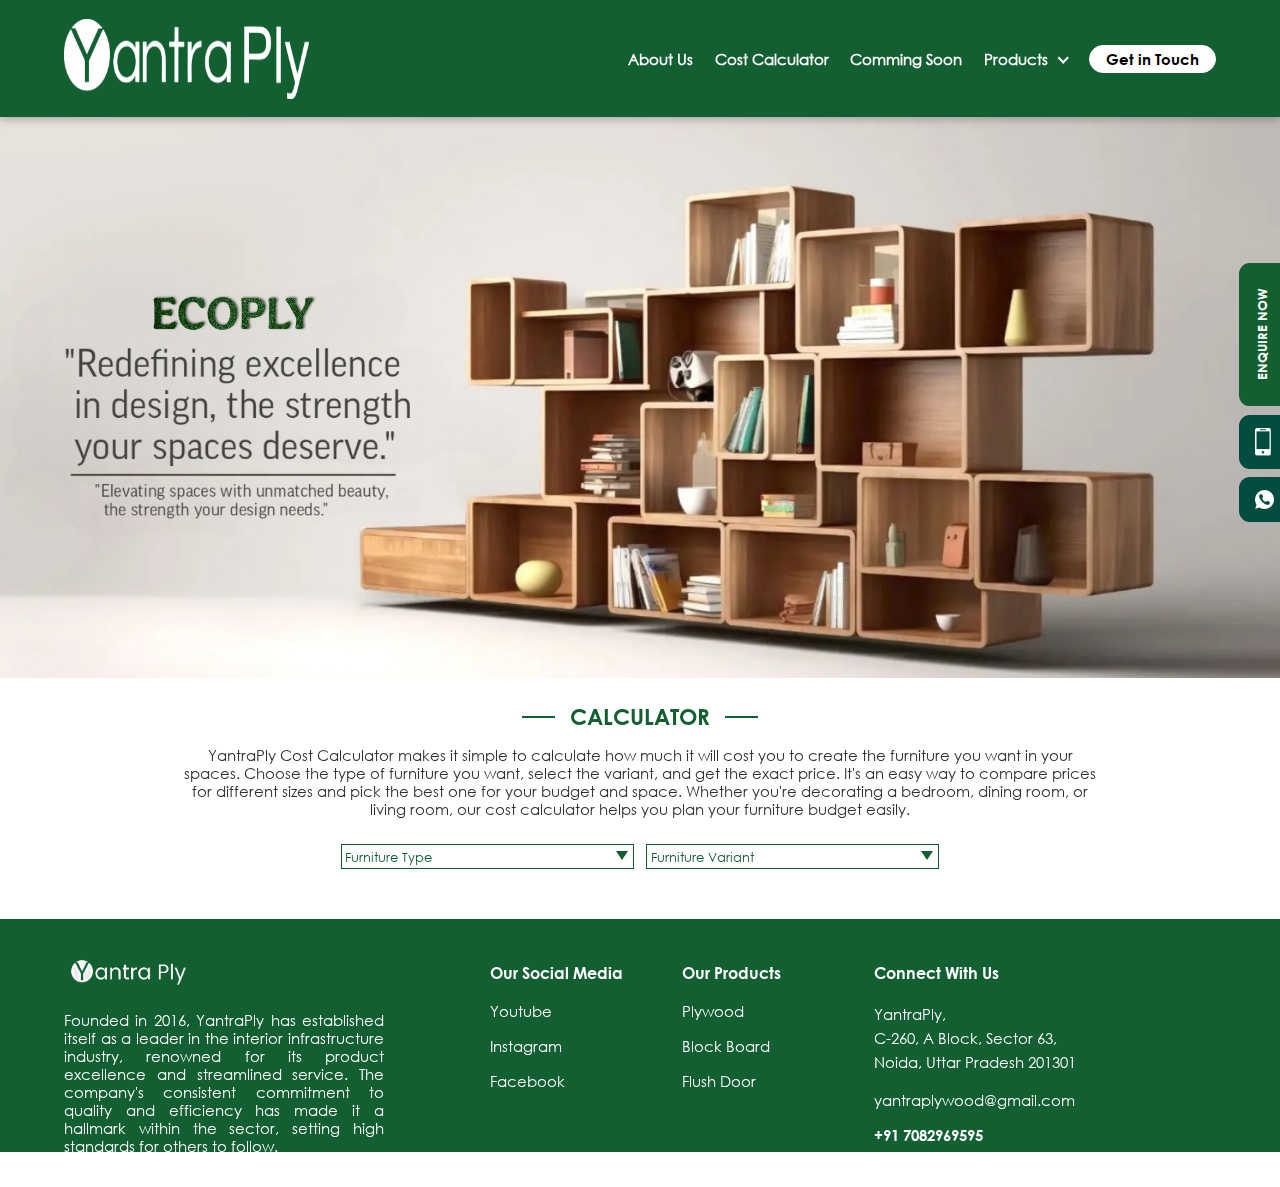
<file: calculater/index.html>
<!DOCTYPE html><html lang="en"><head>
    <meta charset="utf-8">
    <meta name="viewport" content="width = device-width, initial-scale = 1, maximum-scale = 1">
    <!-- Google -->
    <meta name="keywords" content=" ">
    
    <meta name="author" content=" ">
    <meta name="copyright" content=" ">

    <link rel="shortcut icon" href="images/favicon.ico" type="image/x-icon">
    <link rel="icon" href="images/favicon.ico" type="image/x-icon">

    <title>Plywood Cost Estimator: Calculate Your Expenses for Free</title>
    <meta name="description" content="Streamline your home improvement budgeting with our free plywood cost calculator. Plan your projects accurately and efficiently without the guesswork. Try it now!">
    <meta property="og:type" content="website">
    <meta property="og:title" content="Plywood Cost Estimator: Calculate Your Expenses for Free">
    <meta property="og:url" content="https://www.YantraPlyplywood.com/">
    <meta property="og:image" content="images/Cost_Calculator_new_banner.webp">
    <meta property="og:description" content="Streamline your home improvement budgeting with our free plywood cost calculator. Plan your projects accurately and efficiently without the guesswork. Try it now!">

    <meta name="twitter:card" content="summary">
    <meta name="twitter:title" content="Plywood Cost Estimator: Calculate Your Expenses for Free">
    <meta name="twitter:site" content="@https://www.YantraPlyplywood.com/">
    <meta name="twitter:description" content="Streamline your home improvement budgeting with our free plywood cost calculator. Plan your projects accurately and efficiently without the guesswork. Try it now!">
    <meta name="twitter:image" content="https://www.YantraPlyplywood.com/img/logo.png">
    <meta name="twitter:image:alt" content="YantraPly">

    <!-- <link rel="stylesheet" href="css/slick.css" /> -->
    <link href="css/aos.css" rel="stylesheet">
    <link rel="stylesheet" href="css/fancybox.css">
    <link rel="stylesheet" href="css/style.css">
    <link rel="stylesheet" href="css/media.css">

    <style>
        .fancybox__viewport.is-draggable{pointer-events: none !important;}
        .f-button.is-next, .f-button.is-prev, .fancybox__footer, .fancybox__infobar{display:none !important;}
        [data-panzoom-action="iterateZoom"], [data-fancybox-toggle-slideshow], [data-fancybox-toggle-fullscreen], [data-fancybox-toggle-thumbs]{display:none}
    </style>
    
<link rel="canonical" href="https://www.YantraPlyplywood.com/cost-calculator">

<!-- Google Tag Manager -->
<script async="" src="js/gtm.js"></script><script>(function(w,d,s,l,i){w[l]=w[l]||[];w[l].push({'gtm.start':
new Date().getTime(),event:'gtm.js'});var f=d.getElementsByTagName(s)[0],
j=d.createElement(s),dl=l!='dataLayer'?'&l='+l:'';j.async=true;j.src=
'https://www.googletagmanager.com/gtm.js?id='+i+dl;f.parentNode.insertBefore(j,f);
})(window,document,'script','dataLayer','GTM-TMT2F29R');</script>
<!-- End Google Tag Manager --></head>

<body>
    <!-- Google Tag Manager (noscript) -->
<noscript><iframe src="https://www.googletagmanager.com/ns.html?id=GTM-TMT2F29R"
height="0" width="0" style="display:none;visibility:hidden"></iframe></noscript>
<!-- End Google Tag Manager (noscript) -->


<header id="header">
    <div class="head-container">
      <a href="/index.html" class="logo">
        <img src="images/logo.png" style="height:80px;width:245px;" alt="logo">
      </a>
      
      
      <ul class="navbar">
        <li><a href="/about/index.html">About Us</a></li>
    
        <li><a href="/calculater/index.html">Cost Calculator</a></li>
        <li><a href="/commingSoon/index.html">Comming Soon</a></li>
        <li class="nav-item">
          <a href="javascript:;">Products</a>
          <ul class="product-list">
            <li class="plywood-product"><a href="/Products/index.html">Plywood</a></li>
            <li class="block-board-product"><a href="/Products/index.html">Block Board</a></li>
            <li class="flush-door-product"><a href="/Products/index.html">Flush Door</a></li>
          </ul>
        </li>
        <a href="/TeamHelp/index.html" style="color: black;" class="get-btn">Get in Touch</a>
      </ul>
      <button class="menu-btn"></button>
    </div>
  </header>

  <section class="sticky-box" data-aos="fade-left" data-aos-duration="500">
    <div class="enq-box">
        <p>Enquire Now</p>
    </div>
    <div style="background-color:#004D40;" class="enq-call">
        <a href="tel:+917082969595">
          <img src="images/Call.png" alt="">
        </a>
    </div>
    <div style="background-color:#004D40;" class="enq-whatsapp">
        <a href="https://wa.me/917082969595" target="blank"><img  src="images/Whatsap.png" alt=""></a>
    </div>
  </section>
<section class="enquire-popup">
  <div class="popup-close"></div>
  <h4 class="popup-heading text-center">ENQUIRE NOW</h4>
  <form method="post" action="submit_enquire.php" onsubmit="return validate1()" class="enquire-form">
    <input type="hidden" name="utm_source" value="" placeholder="">
        <input type="hidden" name="utm_medium" value="" placeholder="">
        <input type="hidden" name="utm_campaign" value="" placeholder="">
    <div class="enq-input">
      <input type="text" id="name1" name="name" placeholder="Name*">
      <span id="name_error1" style="color: white;margin-top: 5px;display: block;font-size: 12px; text-align: left;"></span>
    </div>
    <div class="enq-input">
      <input type="text" id="mobile_no1" name="mobile_no" placeholder="Phone Number*">
      <span id="mobile_no_error1" style="color: white;margin-top: 5px;display: block;font-size: 12px; text-align: left;"></span>
    </div>
    <div class="enq-input">
      <input type="text" id="email1" name="email" placeholder="Email*">
        <span id="email_error1" style="color: white;margin-top: 5px;display: block;font-size: 12px; text-align: left;"></span>
    </div>
    <div class="enq-input">
      <select name="state" id="state1">
        <option value="">Select State</option>
        <option value="Andhra Pradesh">Andhra Pradesh</option>
        <option value="Arunachal Pradesh">Arunachal Pradesh</option>
        <option value="Assam">Assam</option>
        <option value="Bihar">Bihar</option>
        <option value="Chhattisgarh">Chhattisgarh</option>
        <option value="Dadra and Nagar Haveli">Dadra and Nagar Haveli</option>
        <option value="Daman and Diu">Daman and Diu</option>
        <option value="Delhi">Delhi</option>
        <option value="Goa">Goa</option>
        <option value="Gujarat">Gujarat</option>
        <option value="Haryana">Haryana</option>
        <option value="Himachal Pradesh">Himachal Pradesh</option>
        <option value="Jammu and Kashmir">Jammu and Kashmir</option>
        <option value="Jharkhand">Jharkhand</option>
        <option value="Karnataka">Karnataka</option>
        <option value="Kerala">Kerala</option>
        <option value="Madhya Pradesh">Madhya Pradesh</option>
        <option value="Maharashtra">Maharashtra</option>
        <option value="Manipur">Manipur</option>
        <option value="Meghalaya">Meghalaya</option>
        <option value="Mizoram">Mizoram</option>
        <option value="Nagaland">Nagaland</option>
        <option value="Orissa">Orissa</option>
        <option value="Pondicherry">Pondicherry</option>
        <option value="Punjab">Punjab</option>
        <option value="Rajasthan">Rajasthan</option>
        <option value="Sikkim">Sikkim</option>
        <option value="Tamil Nadu">Tamil Nadu</option>
        <option value="Tripura">Tripura</option>
        <option value="Uttar Pradesh">Uttar Pradesh</option>
        <option value="Uttarakhand">Uttarakhand</option>
        <option value="West Bengal">West Bengal</option>
      </select>
      <!-- <input type="text" id="state1" name="state" placeholder="State"> -->
      <span id="state_error1" style="color: white;margin-top: 5px;display: block;font-size: 12px; text-align: left;"></span>
    </div>
    <div class="enq-input">
      <!-- <input type="text" id="city1" name="city" placeholder="City"> -->
      <select name="city" id="city1">
        <option value="">Select City</option>
      </select>
      <span id="city_error1" style="color: white;margin-top: 5px;display: block;font-size: 12px; text-align: left;"></span>
    </div>
    <div class="enq-input">
      <textarea name="message" id="message1" cols="" rows="4" placeholder="Message"></textarea>
      <span id="message_error1" style="color: white;margin-top: 5px;display: block;font-size: 12px; text-align: left;"></span>
    </div>
    <!-- <div class="enq-input enq-checkbox">
      <input type="checkbox" id="term-condition1">
      <label for="" class="bold-text">You Are Giving Us Consent To Call You Back</label>
      <span id="term_condition_error1" style="color: white;margin-top: 5px;display: block;font-size: 12px; text-align: center;"></span>
    </div> -->
    <!-- <a href="" class="t-c text-center">Terms & Conditions</a> -->
     <button class="red-button">Submit</button>
  </form>
</section>
<div class="overlay"></div>
    <main class="main">

      <!--  <section class="sticky-box" data-aos="fade-left" data-aos-duration="500">
            <div class="enq-box">
                <p>Enquire Now</p>
            </div>
            <div class="enq-call">
                <a href=""><img src="img/Call.png" alt=""></a>
            </div>
            <div class="enq-whatsapp">
                <a href=""><img src="img/Whatsap.png" alt=""></a>
            </div>
          </section> -->

          
        <section class="calculator-banner">
            <div class="inner-contain">
                <img src="images/Cost_Calculator_new_banner.jpg" alt="">
               <div class="calculator-content">
               <div class="content-overlay"></div>
                <!-- <h1 class="heading01" data-aos="fade-right" data-aos-duration="500"><span class="red-span">Plywood </span> Cost Calculator </h1> -->
               </div>
            </div>
        </section>
        <section class="costing-section">
            <div class="cost-container">
                <h4 class="sub-heading text-center" style="font-size:3.5rem;">Calculator</h4>
                <!-- <h3 class="heading02 text-center">YantraPly<br>Cost Calculator</h3> -->
                <p class="font-12 text-center">YantraPly Cost Calculator makes it simple to calculate how much it will cost you to create the furniture you want in your spaces. Choose the type of furniture you want, select the variant, and get the exact price. It's an easy way to compare prices for different sizes and pick the best one for your budget and space. Whether you're decorating a bedroom, dining room, or living room, our cost calculator helps you plan your furniture budget easily.</p>
                <div class="input-wrapper" style="margin-bottom: 50px;">
                    <div class="input-box">
                        <select class="cost-dropdown" id="category">
                            <option value="">Furniture Type</option>
                            <option value="Wardrobe">Wardrobe</option>
                            <option value="Bed">Bed</option>
                            <option value="Kitchen">Kitchen</option>
                            <option value="Dressing Unit">Dressing Unit</option>
                        </select>
                    </div>
                    <div class="input-box">
                        <select class="cost-dropdown" id="sub-category">
                            <option value="">Furniture Variant</option>
                        </select>
                    </div>
                </div>
                <div class="calculator-sec small" style="display: none;">
                    <!-- <h2 class="heading02 red-span text-center">Calculator</h2> -->
                    <div class="calculator-wrapper">
                        <div class="cal-l-box">
                            <!-- <p class="product-head">Dressing Table</p> -->
                            <div class="product-img">
                                <a href="img/cost-calculator/Small_Wardrobe.webp" data-fancybox="cost-calculator-gallery">
                                    <img src="images/Small_Wardrobe.webp">
                                </a>
                            </div>
                        </div>    
                        <div class="cal-m-box">
                            <p class="col-head">Dimension & Product</p>
                            <div class="dimention-wrap text-center">
                                <div class="dimention-box">
                                    <!-- <p class="product-name">Product A</p> -->
                                    <p class="w-h">W: 7 x H: 3</p>
                                </div>
                                
                            </div>
                        </div>
                        <div class="cal-r-box">
                            <a href="/terms-conditions" target="blank" class="col-head">Available for as low as*</a>
                            <div class="charges-wrap text-center">
                                <div class="charges-box">
                                    <p class="charges">₹ 36000</p>
                                </div>
                                
                            </div>
                        </div>
                    </div>
                </div>

                <div class="calculator-sec big" style="display: none;">
                    <!-- <h2 class="heading02 red-span text-center">Calculator</h2> -->
                    <div class="calculator-wrapper">
                        <div class="cal-l-box">
                            <!-- <p class="product-head">Dressing Table</p> -->
                            <div class="product-img">
                                <a href="img/cost-calculator/Big_Wardrobe.webp" data-fancybox="cost-calculator-gallery"><img src="images/Big_Wardrobe.webp"></a>
                            </div>
                        </div>    
                        <div class="cal-m-box">
                            <p class="col-head">Dimension & Product</p>
                            <div class="dimention-wrap text-center">
                                <div class="dimention-box">
                                    <!-- <p class="product-name">Product A</p> -->
                                    <p class="w-h">W: 10 x H: 6</p>
                                </div>
                                
                            </div>
                        </div>
                        <div class="cal-r-box">
                            <a href="/terms-conditions" target="blank" class="col-head">Available for as low as*</a>
                            <div class="charges-wrap text-center">
                                <div class="charges-box">
                                    <p class="charges">₹ 84000</p>
                                </div>
                                
                            </div>
                        </div>
                    </div>
                </div>

                <div class="calculator-sec king-size" style="display: none;">
                    <!-- <h2 class="heading02 red-span text-center">Calculator</h2> -->
                    <div class="calculator-wrapper">
                        <div class="cal-l-box">
                            <!-- <p class="product-head">Dressing Table</p> -->
                            <div class="product-img">
                                <a href="img/cost-calculator/king_bed.webp" data-fancybox="cost-calculator-gallery"><img src="images/king_bed.webp"></a>
                            </div>
                        </div>    
                        <div class="cal-m-box">
                            <p class="col-head">Dimension & Product</p>
                            <div class="dimention-wrap text-center">
                                <div class="dimention-box">
                                    <!-- <p class="product-name">Product A</p> -->
                                    <p class="w-h">W: 6.5 x H: 6</p>
                                </div>
                                
                            </div>
                        </div>
                        <div class="cal-r-box">
                            <a href="/terms-conditions" target="blank" class="col-head">Available for as low as*</a>
                            <div class="charges-wrap text-center">
                                <div class="charges-box">
                                    <p class="charges">₹ 59000</p>
                                </div>
                                
                            </div>
                        </div>
                    </div>
                </div>

                <div class="calculator-sec queen-size" style="display: none;">
                    <!-- <h2 class="heading02 red-span text-center">Calculator</h2> -->
                    <div class="calculator-wrapper">
                        <div class="cal-l-box">
                            <!-- <p class="product-head">Dressing Table</p> -->
                            <div class="product-img">
                                <a href="img/cost-calculator/Queen_Bed.webp" data-fancybox="cost-calculator-gallery"><img src="images/Queen_Bed.webp"></a>
                            </div>
                        </div>    
                        <div class="cal-m-box">
                            <p class="col-head">Dimension & Product</p>
                            <div class="dimention-wrap text-center">
                                <div class="dimention-box">
                                    <!-- <p class="product-name">Product A</p> -->
                                    <p class="w-h">W: 6.5 x H: 5</p>
                                </div>
                                
                            </div>
                        </div>
                        <div class="cal-r-box">
                            <a href="/terms-conditions" target="blank" class="col-head">Available for as low as*</a>
                            <div class="charges-wrap text-center">
                                <div class="charges-box">
                                    <p class="charges">₹ 49000</p>
                                </div>
                                
                            </div>
                        </div>
                    </div>
                </div>

                <div class="calculator-sec wall-cabinets-including-hob-and-chimney" style="display: none;">
                    <!-- <h2 class="heading02 red-span text-center">Calculator</h2> -->
                    <div class="calculator-wrapper">
                        <div class="cal-l-box">
                            <!-- <p class="product-head">Dressing Table</p> -->
                            <div class="product-img">
                                <a href="img/cost-calculator/8_feet_Kitchen.webp" data-fancybox="cost-calculator-gallery"><img src="images/8_feet_Kitchen.webp"></a>
                            </div>
                        </div>    
                        <div class="cal-m-box">
                            <p class="col-head">Dimension & Product</p>
                            <div class="dimention-wrap text-center">
                                <div class="dimention-box">
                                    <!-- <p class="product-name">Product A</p> -->
                                    <p class="w-h">8 feet</p>
                                </div>
                                
                            </div>
                        </div>
                        <div class="cal-r-box">
                            <a href="/terms-conditions" target="blank" class="col-head">Available for as low as*</a>
                            <div class="charges-wrap text-center">
                                <div class="charges-box">
                                    <p class="charges">₹ 79000</p>
                                </div>
                                
                            </div>
                        </div>
                    </div>
                </div>

                <div class="calculator-sec l-shaped-with-wall-cabinets-including-hob-and-chimney" style="display: none;">
                    <!-- <h2 class="heading02 red-span text-center">Calculator</h2> -->
                    <div class="calculator-wrapper">
                        <div class="cal-l-box">
                            <!-- <p class="product-head">Dressing Table</p> -->
                            <div class="product-img">
                                <a href="img/cost-calculator/L_Shaped_Kitchen.webp" data-fancybox="cost-calculator-gallery"><img src="images/L_Shaped_Kitchen.webp"></a>
                            </div>
                        </div>    
                        <div class="cal-m-box">
                            <p class="col-head">Dimension & Product</p>
                            <div class="dimention-wrap text-center">
                                <div class="dimention-box">
                                    <!-- <p class="product-name">Product A</p> -->
                                    <p class="w-h">12x6 feet</p>
                                </div>
                                
                            </div>
                        </div>
                        <div class="cal-r-box">
                            <a href="/terms-conditions" target="blank" class="col-head">Available for as low as*</a>
                            <div class="charges-wrap text-center">
                                <div class="charges-box">
                                    <p class="charges">₹ 124000</p>
                                </div>
                                
                            </div>
                        </div>
                    </div>
                </div>


                <div class="calculator-sec with-mirror" style="display: none;">
                    <!-- <h2 class="heading02 red-span text-center">Calculator</h2> -->
                    <div class="calculator-wrapper">
                        <div class="cal-l-box">
                            <!-- <p class="product-head">Dressing Table</p> -->
                            <div class="product-img">
                                <a href="img/cost-calculator/Dressing_Unit_with_mirror.webp" data-fancybox="cost-calculator-gallery"><img src="images/Dressing_Unit_with_mirror.webp"></a>
                            </div>
                        </div>    
                        <div class="cal-m-box">
                            <p class="col-head">Dimension & Product</p>
                            <div class="dimention-wrap text-center">
                                <div class="dimention-box">
                                    <!-- <p class="product-name">Product A</p> -->
                                    <p class="w-h">6x3 feet</p>
                                </div>
                                
                            </div>
                        </div>
                        <div class="cal-r-box">
                            <a href="/terms-conditions" target="blank" class="col-head">Available for as low as*</a>
                            <div class="charges-wrap text-center">
                                <div class="charges-box">
                                    <p class="charges">₹ 24000</p>
                                </div>
                                
                            </div>
                        </div>
                    </div>
                </div>

                <div class="calculator-sec feet-with-mirror-and-both-side" style="display: none;">
                    <!-- <h2 class="heading02 red-span text-center">Calculator</h2> -->
                    <div class="calculator-wrapper">
                        <div class="cal-l-box">
                            <!-- <p class="product-head">Dressing Table</p> -->
                            <div class="product-img">
                                <a href="img/cost-calculator/Dressing_Unit_with_mirror_and_cupboard_on_both_sides.webp" data-fancybox="cost-calculator-gallery"><img src="images/Dressing_Unit_with_mirror_and_cupboard_on_both_sides.webp"></a>
                            </div>
                        </div>    
                        <div class="cal-m-box">
                            <p class="col-head">Dimension & Product</p>
                            <div class="dimention-wrap text-center">
                                <div class="dimention-box">
                                    <!-- <p class="product-name">Product A</p> -->
                                    <p class="w-h">6x5 feet</p>
                                </div>
                                
                            </div>
                        </div>
                        <div class="cal-r-box">
                            <a href="/terms-conditions" target="blank" class="col-head">Available for as low as*</a>
                            <div class="charges-wrap text-center">
                                <div class="charges-box">
                                    <p class="charges">₹ 34000</p>
                                </div>
                                
                            </div>
                        </div>
                    </div>
                </div>


            </div>
        </section>



    </main>
    <footer class="footer pd-50">
        <div class="container">
          <div class="foot1">
            <i class="footer-logo"><img src="images/footer-logo.png" alt=""></i>
            <p class="font-15">Founded in 2016, YantraPly has established itself as a leader in the interior infrastructure industry, renowned for its product excellence and streamlined service. The company's consistent commitment to quality and efficiency has made it a hallmark within the sector, setting high standards for others to follow.</p>
          </div>
          <div class="foot2">
            <ul class="pd-95">
              <li class="footer-heading font-20">Our Social Media</li>
              <li class="font-12"><a href="/about/index.html">Youtube</a></li>
              <li class="font-12"><a href="/careers">Instagram</a></li>
              <li class="font-12"><a href="/commingSoon/index.html">Facebook</a></li>
            </ul>
  
            <ul class="pd-95">
              <li class="footer-heading font-20">Our Products</li>
            
              <li class="font-12 plywood-product"><a href="/Products/index.html">Plywood</a></li>
              <li class="font-12 block-board-product"><a href="/Products/index.html">Block Board</a></li>
              <li class="font-12 flush-door-product"><a href="/Products/index.html">Flush Door</a></li>
            </ul>
          
            <div class="pd-95">
              <h4 class="footer-heading font-20">Connect With Us</h4>
              <p class="font-12 ln-height">YantraPly,<br>C-260, A Block, Sector 63,<br> Noida, Uttar Pradesh 201301
  </p>
              <a href="mailto:yantraplywood@gmail.com" class="font-12 mail-id">yantraplywood@gmail.com</a>
              <p class="font-15"><a href="tel:+91 81003 36666">+91 7082969595</a></p>
            </div>
  
            
          </div>
        
  
            
          </div>
          
        </div>
        <!-- <a href="https://www.digitale.co.in/" target="_blank" style="color: red;text-align: center;font-size: 14px;margin-top: 10px;display: block;"> Designed & Developed By: Digitale</a> -->
      </footer>
<script src="js/jquery-3.6.0.min.js"></script>
<script>
  function validate1() {
          $('#name_error1').text("");
          $('#mobile_no_error1').text("");
          $('#email_error1').text("");
          $('#state_error1').text("");
          $('#city_error1').text("");
          var name = $('#name1').val();
          var mobile_no = $('#mobile_no1').val();
          var email = $('#email1').val();
          var state = $('#state1').val();
          var city = $('#city1').val();
          
          var mobile_regex = /^[6-9][0-9]{9}$/;
          var email_regex = /^([a-zA-Z0-9_.+-])+\@(([a-zA-Z0-9-])+\.)+([a-zA-Z0-9]{2,4})+$/;
          var t = 0;

          if (name == "") {
              t++;
              $('#name_error1').text("Name is required !");
          }
          if (email == "") {
            t++;
            $('#email_error1').text("Email is required!");
          } else if (!email_regex.test(email)) {
            t++;
            $('#email_error1').text("Enter valid email!");
          }
          if (mobile_no == "") {
              t++;
              $('#mobile_no_error1').text("Phone number is required !");
          } else if (!mobile_regex.test(mobile_no)) {
              t++;
              $('#mobile_no_error1').text("Enter valid phone number !");
          } else if (mobile_no.length != 10) {
              t++;
              $('#mobile_no_error1').text("Enter 10 digit number phone number !");
          }
          if (t == 0) {
              return true;
          } else {
              return false;
          }
      }

      let allCITIES = {'Andhra Pradesh':['Adilabad','Anantapur','Chittoor','Kakinada','Guntur','Hyderabad','Karimnagar','Khammam','Krishna','Kurnool','Mahbubnagar','Medak','Nalgonda','Nizamabad','Ongole','Hyderabad','Srikakulam','Nellore','Visakhapatnam','Vizianagaram','Warangal','Eluru','Kadapa',],
        'Arunachal Pradesh':['Anjaw','Changlang','East Siang','Kurung Kumey','Lohit','Lower Dibang Valley','Lower Subansiri','Papum Pare','Tawang','Tirap','Dibang Valley','Upper Siang','Upper Subansiri','West Kameng','West Siang'],
        'Assam':['Baksa','Barpeta','Bongaigaon','Cachar','Chirang','Darrang','Dhemaji','Dima Hasao','Dhubri','Dibrugarh','Goalpara','Golaghat','Hailakandi','Jorhat','Kamrup','Kamrup Metropolitan','Karbi Anglong','Karimganj','Kokrajhar','Lakhimpur','Marigaon','Nagaon','Nalbari','Sibsagar','Sonitpur','Tinsukia','Udalguri'],
        'Bihar':['Araria','Arwal','Aurangabad','Banka','Begusarai','Bhagalpur','Bhojpur','Buxar','Darbhanga','East Champaran','Gaya','Gopalganj','Jamui','Jehanabad','Kaimur','Katihar','Khagaria','Kishanganj','Lakhisarai','Madhepura','Madhubani','Munger','Muzaffarpur','Nalanda','Nawada','Patna','Purnia','Rohtas','Saharsa','Samastipur','Saran','Sheikhpura','Sheohar','Sitamarhi','Siwan','Supaul','Vaishali','West Champaran','Chandigarh'],
        'Chhattisgarh':['Bastar','Bijapur','Bilaspur','Dantewada','Dhamtari','Durg','Jashpur','Janjgir-Champa','Korba','Koriya','Kanker','Kabirdham','Mahasamund','Narayanpur','Raigarh','Rajnandgaon','Raipur','Surguja'],
        'Dadra and Nagar Haveli':['Dadra and Nagar Haveli'],
        'Daman and Diu':['Daman','Diu',],
        'Delhi':['Central Delhi','East Delhi','New Delhi','North Delhi','North East Delhi','North West Delhi','South Delhi','South West Delhi','West Delhi',],
        'Goa':['North Goa','South Goa'],
        'Gujarat':['Ahmedabad','Amreli district','Anand','Banaskantha','Bharuch','Bhavnagar','Dahod','The Dangs','Gandhinagar','Jamnagar','Junagadh','Kutch','Kheda','Mehsana','Narmada','Navsari','Patan','Panchmahal','Porbandar','Rajkot','Sabarkantha','Surendranagar','Surat','Vyara','Vadodara','Valsad',],
        'Haryana':['Ambala','Bhiwani','Faridabad','Fatehabad','Gurgaon','Hissar','Jhajjar','Jind','Karnal','Kaithal','Kurukshetra','Mahendragarh','Mewat','Palwal','Panchkula','Panipat','Rewari','Rohtak','Sirsa','Sonipat','Yamuna Nagar'],
        'Himachal Pradesh':['Bilaspur','Chamba','Hamirpur','Kangra','Kinnaur','Kullu','Lahaul and Spiti','Mandi','Shimla','Sirmaur','Solan','Una'],
        'Jammu and Kashmir':['Anantnag','Badgam','Bandipora','Baramulla','Doda','Ganderbal','Jammu','Kargil','Kathua','Kishtwar','Kupwara','Kulgam','Leh','Poonch','Pulwama','Rajauri','Ramban','Reasi','Samba','Shopian','Srinagar','Udhampur'],
        'Jharkhand':['Bokaro','Chatra','Deoghar','Dhanbad','Dumka','East Singhbhum','Garhwa','Giridih','Godda','Gumla','Hazaribag','Jamtara','Khunti','Koderma','Latehar','Lohardaga','Pakur','Palamu','Ramgarh','Ranchi','Sahibganj','Seraikela Kharsawan','Simdega','West Singhbhum'],
        'Karnataka':['Bagalkot','Bangalore Rural','Bangalore Urban','Belgaum','Bellary','Bidar','Bijapur','Chamarajnagar','Chikkamagaluru','Chikkaballapur','Chitradurga','Davanagere','Dharwad','Dakshina Kannada','Gadag','Gulbarga','Hassan','Haveri district','Kodagu','Kolar','Koppal','Mandya','Mysore','Raichur','Shimoga','Tumkur','Udupi','Uttara Kannada','Ramanagara','Yadgir'],
        'Kerala':['Alappuzha','Ernakulam','Idukki','Kannur','Kasaragod','Kollam','Kottayam','Kozhikode','Malappuram','Palakkad','Pathanamthitta','Thrissur','Thiruvananthapuram','Wayanad'],
        'Madhya Pradesh':['Alirajpur','Anuppur','Ashok Nagar','Balaghat','Barwani','Betul','Bhind','Bhopal','Burhanpur','Chhatarpur','Chhindwara','Damoh','Datia','Dewas','Dhar','Dindori','Guna','Gwalior','Harda','Hoshangabad','Indore','Jabalpur','Jhabua','Katni','KhandwaNimar)','KhargoneNimar)','Mandla','Mandsaur','Morena','Narsinghpur','Neemuch','Panna','Rewa','Rajgarh','Ratlam','Raisen','Sagar','Satna','Sehore','Seoni','Shahdol','Shajapur','Sheopur','Shivpuri','Sidhi','Singrauli','Tikamgarh','Ujjain','Umaria','Vidisha'],
        'Maharashtra':['Ahmednagar','Akola','Amravati','Aurangabad','Bhandara','Beed','Buldhana','Chandrapur','Dhule','Gadchiroli','Gondia','Hingoli','Jalgaon','Jalna','Kolhapur','Latur','Mumbai City','Mumbai suburban','Nandurbar','Nanded','Nagpur','Nashik','Osmanabad','Parbhani','Pune','Raigad','Ratnagiri','Sindhudurg','Sangli','Solapur','Satara','Thane','Wardha','Washim','Yavatmal',],
        'Manipur':['Bishnupur','Churachandpur','Chandel','Imphal East','Senapati','Tamenglong','Thoubal','Ukhrul','Imphal West'],
        'Meghalaya':['East Garo Hills','East Khasi Hills','Jaintia Hills','Ri Bhoi','South Garo Hills','West Garo Hills','West Khasi Hills'],
        'Mizoram':['Aizawl','Champhai','Kolasib','Lawngtlai','Lunglei','Mamit','Saiha','Serchhip'],
        'Nagaland':['Dimapur','Kohima','Mokokchung','Mon','Phek','Tuensang','Wokha','Zunheboto'],
        'Orissa':['Angul','Boudh','Bhadrak','Balangir','Bargarh','Balasore','Cuttack','Debagarh','Dhenkanal','Ganjam','Gajapati','Jharsuguda','Jajpur','Jagatsinghpur','Khordha','Kendujhar','Kalahandi','Kandhamal','Koraput','Kendrapara','Malkangiri','Mayurbhanj','Nabarangpur','Nuapada','Nayagarh','Puri','Rayagada','Sambalpur','Subarnapur','Sundergarh',],
        'Pondicherry':['Karaikal','Mahe','Pondicherry','Yanam',
        ],
        'Punjab':['Amritsar','Barnala','Bathinda','Firozpur','Faridkot','Fatehgarh Sahib','Fazilka','Gurdaspur','Hoshiarpur','Jalandhar','Kapurthala','Ludhiana','Mansa','Moga','Sri Muktsar Sahib','Pathankot','Patiala','Rupnagar','Ajitgarh','Sangrur','Nawanshahr','Tarn Taran'],
        'Rajasthan':['Ajmer','Alwar','Bikaner','Barmer','Banswara','Bharatpur','Baran','Bundi','Bhilwara','Churu','Chittorgarh','Dausa','Dholpur','Dungapur','Ganganagar','Hanumangarh','Jhunjhunu','Jalore','Jodhpur','Jaipur','Jaisalmer','Jhalawar','Karauli','Kota','Nagaur','Pali','Pratapgarh','Rajsamand','Sikar','Sawai Madhopur','Sirohi','Tonk','Udaipur'],
        'Sikkim':['East Sikkim','North Sikkim','South Sikkim','West Sikkim'],
        'Tamil Nadu':['Ariyalur','Chennai','Coimbatore','Cuddalore','Dharmapuri','Dindigul','Erode','Kanchipuram','Kanyakumari','Karur','Madurai','Nagapattinam','Nilgiris','Namakkal','Perambalur','Pudukkottai','Ramanathapuram','Salem','Sivaganga','Tirupur','Tiruchirappalli','Theni','Tirunelveli','Thanjavur','Thoothukudi','Tiruvallur','Tiruvarur','Tiruvannamalai','Vellore','Viluppuram','Virudhunagar'],
        'Tripura':['Dhalai','North Tripura','South Tripura','Khowai','West Tripura'],
        'Uttar Pradesh':['Agra','Allahabad','Aligarh','Ambedkar Nagar','Auraiya','Azamgarh','Barabanki','Budaun','Bagpat','Bahraich','Bijnor','Ballia','Banda','Balrampur','Bareilly','Basti','Bulandshahr','Chandauli','Chhatrapati Shahuji Maharaj Nagar','Chitrakoot','Deoria','Etah','Kanshi Ram Nagar','Etawah','Firozabad','Farrukhabad','Fatehpur','Faizabad','Gautam Buddh Nagar','Gonda','Ghazipur','Gorakhpur','Ghaziabad','Hamirpur','Hardoi','Mahamaya Nagar','Jhansi','Jalaun','Jyotiba Phule Nagar','Jaunpur district','Ramabai NagarDehat)','Kannauj','Kanpur','Kaushambi','Kushinagar','Lalitpur','Lakhimpur Kheri','Lucknow','Mau','Meerut','Maharajganj','Mahoba','Mirzapur','Moradabad','Mainpuri','Mathura','Muzaffarnagar','Panchsheel Nagar district','Pilibhit','Shamli','Pratapgarh','Rampur','Raebareli','Saharanpur','Sitapur','Shahjahanpur','Sant Kabir Nagar','Siddharthnagar','Sonbhadra','Sant Ravidas Nagar','Sultanpur','Shravasti','Unnao','Varanasi'],
        'Uttarakhand':['Almora','Bageshwar','Chamoli','Champawat','Dehradun','Haridwar','Nainital','Pauri Garhwal','Pithoragarh','Rudraprayag','Tehri Garhwal','Udham Singh Nagar','Uttarkashi'],
        'West Bengal':['Birbhum','Bankura','Bardhaman','Darjeeling','Dakshin Dinajpur','Hooghly','Howrah','Jalpaiguri','Cooch Behar','Kolkata','Maldah','Paschim Medinipur','Purba Medinipur','Murshidabad','Nadia','North 24 Parganas','South 24 Parganas','Purulia','Uttar Dinajpur']}

        $("#state1").change(function(){
          var state = $(this).val()
          cities = allCITIES[state];
          $('#city1').find('option').remove();
          $('#city1').append('<option value="">Select City</option>');
          if(typeof cities === "undefined"){
          }else{
            var i;
            for (i = 0; i < cities.length; ++i) {
              $('#city1').append('<option value="'+cities[i]+'">'+cities[i]+'</option>');
            }
          }
        })
        $("#state11").change(function(){
          var state = $(this).val()
          cities = allCITIES[state];
          $('#city11').find('option').remove();
          $('#city11').append('<option value="">Select City</option>');
          if(typeof cities === "undefined"){
          }else{
            var i;
            for (i = 0; i < cities.length; ++i) {
              $('#city11').append('<option value="'+cities[i]+'">'+cities[i]+'</option>');
            }
          }
        })
        $("#state").change(function(){
          var state = $(this).val()
          cities = allCITIES[state];
          $('#city').find('option').remove();
          $('#city').append('<option value="">Select City</option>');
          if(typeof cities === "undefined"){
          }else{
            var i;
            for (i = 0; i < cities.length; ++i) {
              $('#city').append('<option value="'+cities[i]+'">'+cities[i]+'</option>');
            }
          }
        })
        let allCATEGORY = {'Plywood':['Platinum Plus Plywood','Club Plus Plywood','Gold Plywood','Defender 2X','Lincoln MR Grade Plywood','Film-Faced Shuttering Plywood'], 'Block Board':['Platinum Plus Plywood','Club Plus Plywood', 'Gold Plywood', 'Defender 2X', 'Lincoln MR Grade Plywood', 'YantraPly Royale'], 'WPC':['WPC Board','Termite-Proof WPC Doors'], 'Flush Door':['Flush Doors']}

        $("#category11").change(function(){
          var category = $(this).val()
          products = allCATEGORY[category];
          $('#product11').find('option').remove();
          $('#product11').append('<option value="">Select Product</option>');
          if(typeof products === "undefined"){
          }else{
            var i;
            for (i = 0; i < products.length; ++i) {
              $('#product11').append('<option value="'+products[i]+'">'+products[i]+'</option>');
            }
          }
        })
</script>
<script type="application/ld+json">
{
  "@context": "https://schema.org",
  "@type": "Organization",
  "name": "YantraPly",
  "url": "https://www.YantraPlyplywood.com/",
  "logo": "https://www.YantraPlyplywood.com/img/logo.png",
  "contactPoint": {
    "@type": "ContactPoint",
    "telephone": "",
    "contactType": "customer service"
  },
  "sameAs": [
    "https://www.facebook.com/YantraPlyplywood",
    "https://www.instagram.com/YantraPlyplywoodindia/",
    "https://in.linkedin.com/company/YantraPly-plywood"
  ]
}
</script>    
    <script src="js/jquery-3.6.0.min.js"></script>
    <script src="js/slick.min.js"></script>
    <script src="js/fancybox.js"></script>
    <script src="js/aos.js"></script>
    <script src="js/common.js"></script>
    <script>
        function validate() {
          $('#name_error').text("");
          $('#email_error').text("");
          $('#phone_error').text("");
          $('#location_error').text("");
          $('#education_error').text("");
          var name = $('#name').val();
          var email = $('#email').val();
          var phone = $('#phone').val();
          var location = $('#location').val();
          var education = $('#education').val();
          var email_regex = /^([a-zA-Z0-9_.+-])+\@(([a-zA-Z0-9-])+\.)+([a-zA-Z0-9]{2,4})+$/;
          var mobile_regex = /^[6-9][0-9]{9}$/;
          var t = 0;

          if (name == "") {
              t++;
              $('#name_error').text("Name is required !");
          }
          if (phone == "") {
              t++;
              $('#phone_error').text("Phone number is required !");
          } else if (!mobile_regex.test(phone)) {
              t++;
              $('#phone_error').text("Enter valid phone number !");
          } else if (phone.length != 10) {
              t++;
              $('#phone_error').text("Enter 10 digit number phone number !");
          }
          if (email == "") {
            t++;
            $('#email_error').text("Email is required!");
          } else if (!email_regex.test(email)) {
            t++;
            $('#email_error').text("Enter valid email!");
          }
          if (education == "") {
              t++;
              $('#education_error').text("Education is required!");
          }

          if (location == "") {
              t++;
              $('#location_error').text("Location is required!");
          }

          if (t == 0) {
              return true;
          } else {
              return false;
          }
      }
        $(document).ready(function () {
          AOS.init({ duration: 500 });
        });
      </script>


</body></html>
</file>
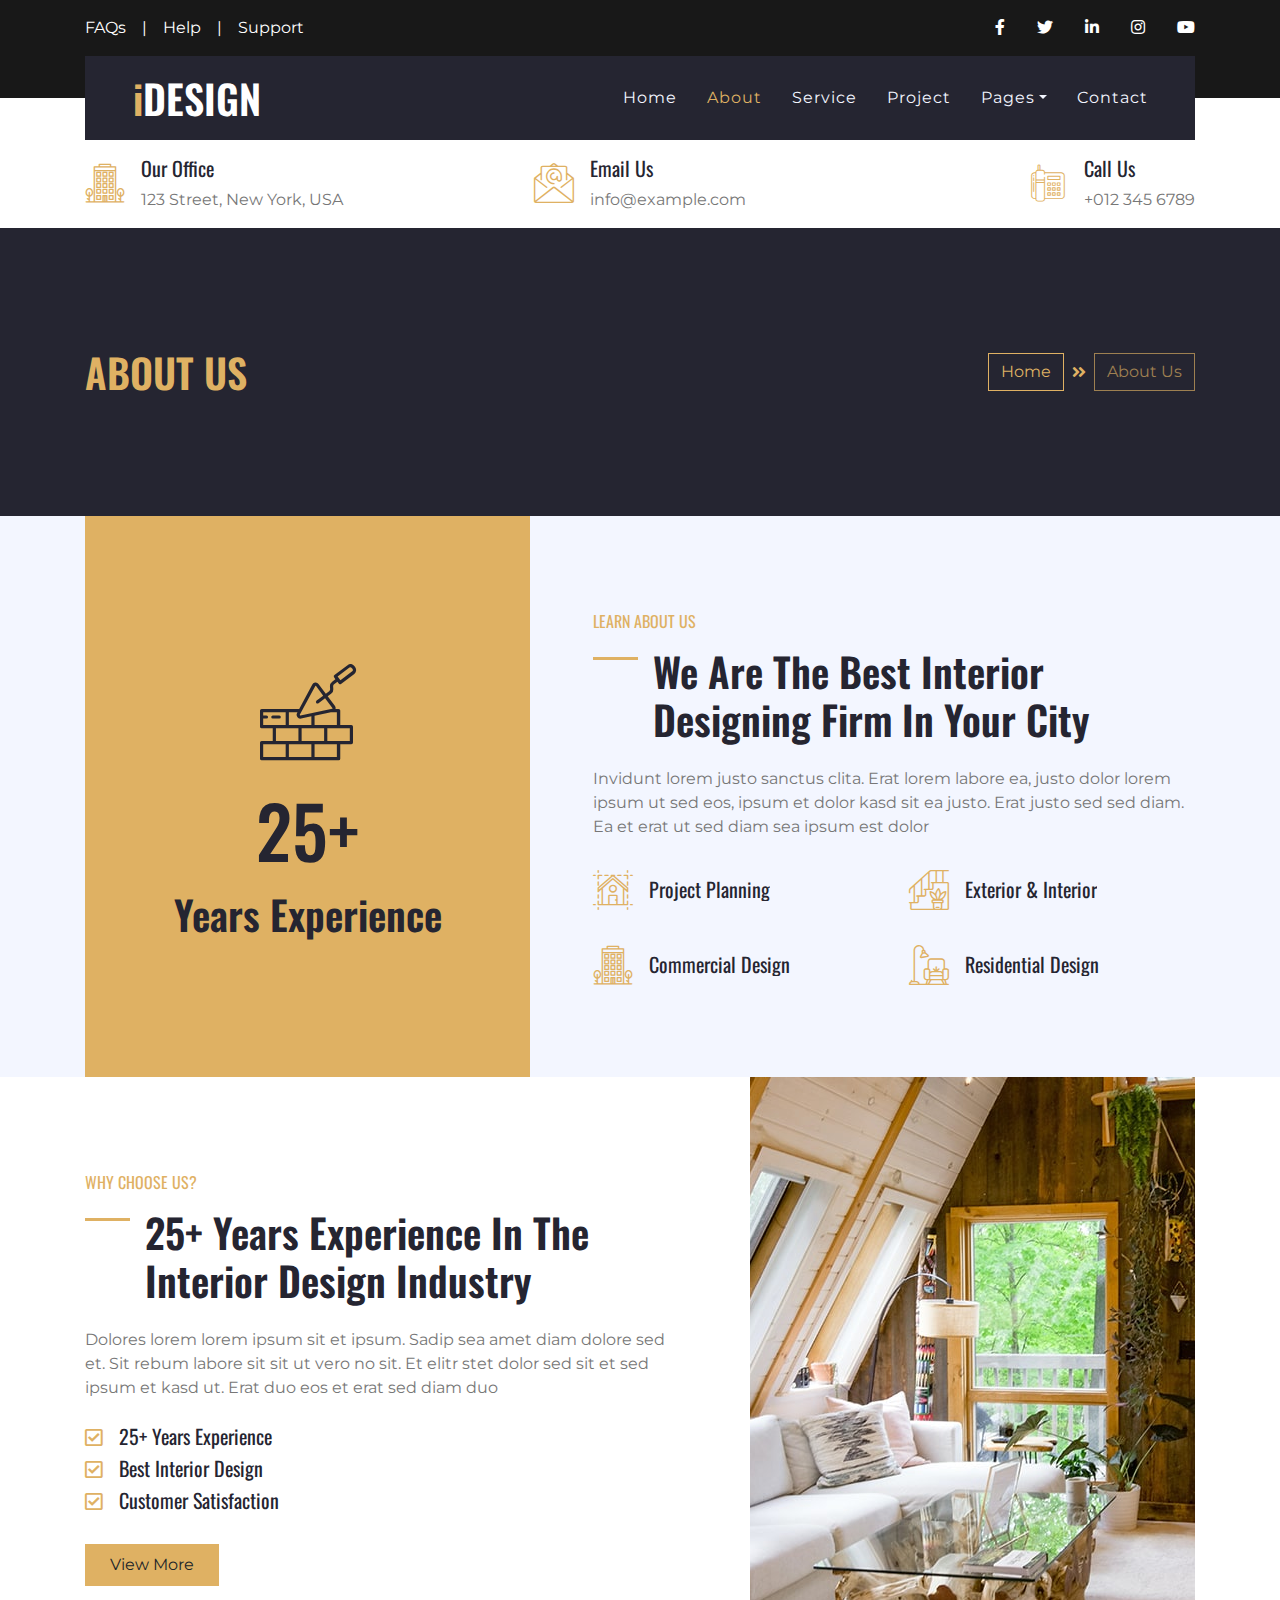
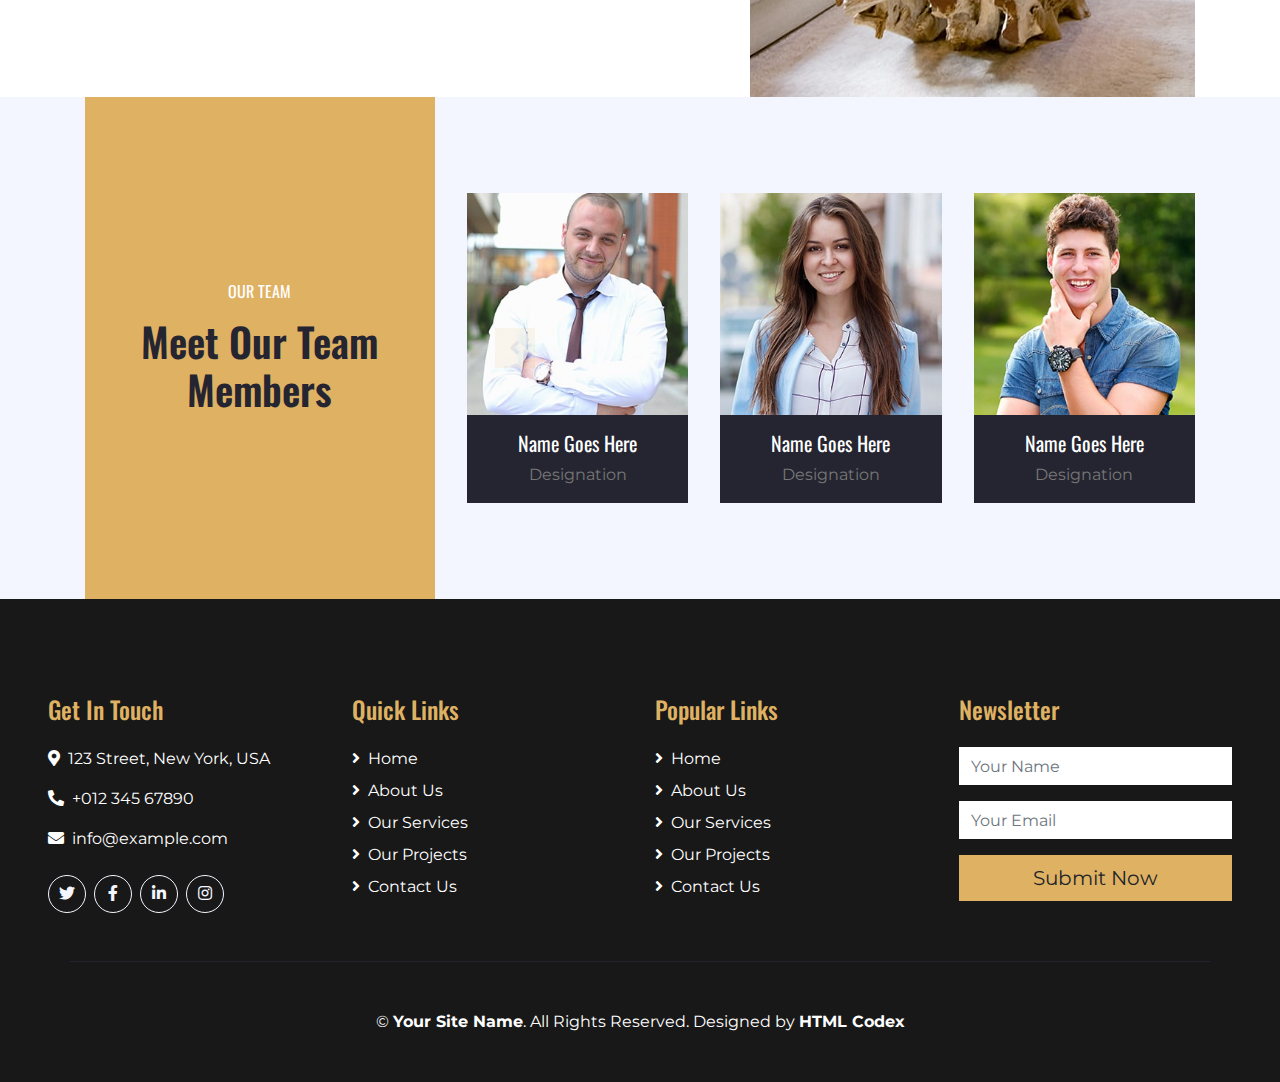
<file: about.html>
<!DOCTYPE html>
<html lang="en">

<head>
    <meta charset="utf-8">
    <title>iDESIGN - Interior Design HTML Template</title>
    <meta content="width=device-width, initial-scale=1.0" name="viewport">
    <meta content="Free HTML Templates" name="keywords">
    <meta content="Free HTML Templates" name="description">

    <!-- Favicon -->
    <link href="img/favicon.ico" rel="icon">

    <!-- Google Web Fonts -->
    <link href="https://fonts.googleapis.com/css2?family=Montserrat&family=Oswald:wght@400;500;600&display=swap" rel="stylesheet"> 

    <!-- Font Awesome -->
    <link href="https://cdnjs.cloudflare.com/ajax/libs/font-awesome/5.10.0/css/all.min.css" rel="stylesheet">

    <!-- Flaticon Font -->
    <link href="lib/flaticon/font/flaticon.css" rel="stylesheet">

    <!-- Libraries Stylesheet -->
    <link href="lib/owlcarousel/assets/owl.carousel.min.css" rel="stylesheet">
    <link href="lib/lightbox/css/lightbox.min.css" rel="stylesheet">

    <!-- Customized Bootstrap Stylesheet -->
    <link href="css/style.css" rel="stylesheet">
</head>

<body>
    <!-- Topbar Start -->
    <div class="container-fluid bg-dark py-3">
        <div class="container">
            <div class="row">
                <div class="col-md-6 text-center text-lg-left mb-2 mb-lg-0">
                    <div class="d-inline-flex align-items-center">
                        <a class="text-white pr-3" href="">FAQs</a>
                        <span class="text-white">|</span>
                        <a class="text-white px-3" href="">Help</a>
                        <span class="text-white">|</span>
                        <a class="text-white pl-3" href="">Support</a>
                    </div>
                </div>
                <div class="col-md-6 text-center text-lg-right">
                    <div class="d-inline-flex align-items-center">
                        <a class="text-white px-3" href="">
                            <i class="fab fa-facebook-f"></i>
                        </a>
                        <a class="text-white px-3" href="">
                            <i class="fab fa-twitter"></i>
                        </a>
                        <a class="text-white px-3" href="">
                            <i class="fab fa-linkedin-in"></i>
                        </a>
                        <a class="text-white px-3" href="">
                            <i class="fab fa-instagram"></i>
                        </a>
                        <a class="text-white pl-3" href="">
                            <i class="fab fa-youtube"></i>
                        </a>
                    </div>
                </div>
            </div>
        </div>
    </div>
    <!-- Topbar End -->


    <!-- Navbar Start -->
    <div class="container-fluid position-relative nav-bar p-0">
        <div class="container position-relative" style="z-index: 9;">
            <nav class="navbar navbar-expand-lg bg-secondary navbar-dark py-3 py-lg-0 pl-3 pl-lg-5">
                <a href="" class="navbar-brand">
                    <h1 class="m-0 display-5 text-white"><span class="text-primary">i</span>DESIGN</h1>
                </a>
                <button type="button" class="navbar-toggler" data-toggle="collapse" data-target="#navbarCollapse">
                    <span class="navbar-toggler-icon"></span>
                </button>
                <div class="collapse navbar-collapse justify-content-between px-3" id="navbarCollapse">
                    <div class="navbar-nav ml-auto py-0">
                        <a href="index.html" class="nav-item nav-link">Home</a>
                        <a href="about.html" class="nav-item nav-link active">About</a>
                        <a href="service.html" class="nav-item nav-link">Service</a>
                        <a href="project.html" class="nav-item nav-link">Project</a>
                        <div class="nav-item dropdown">
                            <a href="#" class="nav-link dropdown-toggle" data-toggle="dropdown">Pages</a>
                            <div class="dropdown-menu rounded-0 m-0">
                                <a href="blog.html" class="dropdown-item">Blog Grid</a>
                                <a href="single.html" class="dropdown-item">Blog Detail</a>
                            </div>
                        </div>
                        <a href="contact.html" class="nav-item nav-link">Contact</a>
                    </div>
                </div>
            </nav>
        </div>
    </div>
    <!-- Navbar End -->


    <!-- Under Nav Start -->
    <div class="container-fluid bg-white py-3">
        <div class="container">
            <div class="row">
                <div class="col-lg-4 text-left mb-3 mb-lg-0">
                    <div class="d-inline-flex text-left">
                        <h1 class="flaticon-office font-weight-normal text-primary m-0 mr-3"></h1>
                        <div class="d-flex flex-column">
                            <h5>Our Office</h5>
                            <p class="m-0">123 Street, New York, USA</p>
                        </div>
                    </div>
                </div>
                <div class="col-lg-4 text-left text-lg-center mb-3 mb-lg-0">
                    <div class="d-inline-flex text-left">
                        <h1 class="flaticon-email font-weight-normal text-primary m-0 mr-3"></h1>
                        <div class="d-flex flex-column">
                            <h5>Email Us</h5>
                            <p class="m-0">info@example.com</p>
                        </div>
                    </div>
                </div>
                <div class="col-lg-4 text-left text-lg-right mb-3 mb-lg-0">
                    <div class="d-inline-flex text-left">
                        <h1 class="flaticon-telephone font-weight-normal text-primary m-0 mr-3"></h1>
                        <div class="d-flex flex-column">
                            <h5>Call Us</h5>
                            <p class="m-0">+012 345 6789</p>
                        </div>
                    </div>
                </div>
            </div>
        </div>
    </div>
    <!-- Under Nav End -->


    <!-- Page Header Start -->
    <div class="container-fluid bg-secondary py-5">
        <div class="container py-5">
            <div class="row align-items-center py-4">
                <div class="col-md-6 text-center text-md-left">
                    <h1 class="mb-4 mb-md-0 text-primary text-uppercase">About Us</h1>
                </div>
                <div class="col-md-6 text-center text-md-right">
                    <div class="d-inline-flex align-items-center">
                        <a class="btn btn-outline-primary" href="">Home</a>
                        <i class="fas fa-angle-double-right text-primary mx-2"></i>
                        <a class="btn btn-outline-primary disabled" href="">About Us</a>
                    </div>
                </div>
            </div>
        </div>
    </div>
    <!-- Page Header Start -->


    <!-- About Start -->
    <div class="container-fluid bg-light">
        <div class="container">
            <div class="row">
                <div class="col-lg-5">
                    <div class="d-flex flex-column align-items-center justify-content-center bg-primary h-100 py-5 px-3">
                        <i class="flaticon-brickwall display-1 font-weight-normal text-secondary mb-3"></i>
                        <h4 class="display-3 mb-3">25+</h4>
                        <h1 class="m-0">Years Experience</h1>
                    </div>
                </div>
                <div class="col-lg-7 m-0 my-lg-5 pt-5 pb-5 pb-lg-2 pl-lg-5">
                    <h6 class="text-primary font-weight-normal text-uppercase mb-3">Learn About Us</h6>
                    <h1 class="mb-4 section-title">We Are The Best Interior Designing Firm In Your City</h1>
                    <p>Invidunt lorem justo sanctus clita. Erat lorem labore ea, justo dolor lorem ipsum ut sed eos, ipsum et dolor kasd sit ea justo. Erat justo sed sed diam. Ea et erat ut sed diam sea ipsum est dolor</p>
                    <div class="row py-2">
                        <div class="col-sm-6">
                            <div class="d-flex align-items-center mb-4">
                                <h1 class="flaticon-house font-weight-normal text-primary m-0 mr-3"></h1>
                                <h5 class="text-truncate m-0">Project Planning</h5>
                            </div>
                        </div>
                        <div class="col-sm-6">
                            <div class="d-flex align-items-center mb-4">
                                <h1 class="flaticon-stairs font-weight-normal text-primary m-0 mr-3"></h1>
                                <h5 class="text-truncate m-0">Exterior & Interior</h5>
                            </div>
                        </div>
                        <div class="col-sm-6">
                            <div class="d-flex align-items-center mb-4">
                                <h1 class="flaticon-office font-weight-normal text-primary m-0 mr-3"></h1>
                                <h5 class="text-truncate m-0">Commercial Design</h5>
                            </div>
                        </div>
                        <div class="col-sm-6">
                            <div class="d-flex align-items-center mb-4">
                                <h1 class="flaticon-living-room font-weight-normal text-primary m-0 mr-3"></h1>
                                <h5 class="text-truncate m-0">Residential Design</h5>
                            </div>
                        </div>
                    </div>
                </div>
            </div>
        </div>
    </div>
    <!-- About End -->


    <!-- Features Start -->
    <div class="container-fluid bg-white">
        <div class="container">
            <div class="row">
                <div class="col-lg-7 mt-5 py-5 pr-lg-5">
                    <h6 class="text-primary font-weight-normal text-uppercase mb-3">Why Choose Us?</h6>
                    <h1 class="mb-4 section-title">25+ Years Experience In The Interior Design Industry</h1>
                    <p class="mb-4">Dolores lorem lorem ipsum sit et ipsum. Sadip sea amet diam dolore sed et. Sit rebum labore sit sit ut vero no sit. Et elitr stet dolor sed sit et sed ipsum et kasd ut. Erat duo eos et erat sed diam duo</p>
                    <ul class="list-inline">
                        <li><h5><i class="far fa-check-square text-primary mr-3"></i>25+ Years Experience</h5></li>
                        <li><h5><i class="far fa-check-square text-primary mr-3"></i>Best Interior Design</h5></li>
                        <li><h5><i class="far fa-check-square text-primary mr-3"></i>Customer Satisfaction</h5></li>
                    </ul>
                    <a href="" class="btn btn-primary mt-3 py-2 px-4">View More</a>
                </div>
                <div class="col-lg-5">
                    <div class="d-flex flex-column align-items-center justify-content-center h-100 overflow-hidden">
                        <img class="h-100" src="img/feature.jpg" alt="">
                    </div>
                </div>
            </div>
        </div>
    </div>
    <!-- Features End -->


    <!-- Team Start -->
    <div class="container-fluid bg-light">
        <div class="container">
            <div class="row">
                <div class="col-md-4 col-sm-6">
                    <div class="py-5 px-4 h-100 bg-primary d-flex flex-column align-items-center justify-content-center">
                        <h6 class="text-white font-weight-normal text-uppercase mb-3">Our Team</h6>
                        <h1 class="mb-0 text-center">Meet Our Team Members</h1>
                    </div>
                </div>
                <div class="col-md-8 col-sm-6 p-0 py-sm-5">
                    <div class="owl-carousel team-carousel position-relative p-0 py-sm-5">
                        <div class="team d-flex flex-column text-center mx-3">
                            <div class="position-relative">
                                <img class="img-fluid w-100" src="img/team-1.jpg" alt="">
                                <div class="team-social d-flex align-items-center justify-content-center w-100 h-100 position-absolute">
                                    <a class="btn btn-outline-primary text-center mr-2 px-0" style="width: 38px; height: 38px;" href="#"><i class="fab fa-twitter"></i></a>
                                    <a class="btn btn-outline-primary text-center mr-2 px-0" style="width: 38px; height: 38px;" href="#"><i class="fab fa-facebook-f"></i></a>
                                    <a class="btn btn-outline-primary text-center px-0" style="width: 38px; height: 38px;" href="#"><i class="fab fa-linkedin-in"></i></a>
                                </div>
                            </div>
                            <div class="d-flex flex-column bg-secondary text-center py-3">
                                <h5 class="text-white">Name Goes Here</h5>
                                <p class="m-0">Designation</p>
                            </div>
                        </div>
                        <div class="team d-flex flex-column text-center mx-3">
                            <div class="position-relative">
                                <img class="img-fluid w-100" src="img/team-2.jpg" alt="">
                                <div class="team-social d-flex align-items-center justify-content-center w-100 h-100 position-absolute">
                                    <a class="btn btn-outline-primary text-center mr-2 px-0" style="width: 38px; height: 38px;" href="#"><i class="fab fa-twitter"></i></a>
                                    <a class="btn btn-outline-primary text-center mr-2 px-0" style="width: 38px; height: 38px;" href="#"><i class="fab fa-facebook-f"></i></a>
                                    <a class="btn btn-outline-primary text-center px-0" style="width: 38px; height: 38px;" href="#"><i class="fab fa-linkedin-in"></i></a>
                                </div>
                            </div>
                            <div class="d-flex flex-column bg-secondary text-center py-3">
                                <h5 class="text-white">Name Goes Here</h5>
                                <p class="m-0">Designation</p>
                            </div>
                        </div>
                        <div class="team d-flex flex-column text-center mx-3">
                            <div class="position-relative">
                                <img class="img-fluid w-100" src="img/team-3.jpg" alt="">
                                <div class="team-social d-flex align-items-center justify-content-center w-100 h-100 position-absolute">
                                    <a class="btn btn-outline-primary text-center mr-2 px-0" style="width: 38px; height: 38px;" href="#"><i class="fab fa-twitter"></i></a>
                                    <a class="btn btn-outline-primary text-center mr-2 px-0" style="width: 38px; height: 38px;" href="#"><i class="fab fa-facebook-f"></i></a>
                                    <a class="btn btn-outline-primary text-center px-0" style="width: 38px; height: 38px;" href="#"><i class="fab fa-linkedin-in"></i></a>
                                </div>
                            </div>
                            <div class="d-flex flex-column bg-secondary text-center py-3">
                                <h5 class="text-white">Name Goes Here</h5>
                                <p class="m-0">Designation</p>
                            </div>
                        </div>
                        <div class="team d-flex flex-column text-center mx-3">
                            <div class="position-relative">
                                <img class="img-fluid w-100" src="img/team-4.jpg" alt="">
                                <div class="team-social d-flex align-items-center justify-content-center w-100 h-100 position-absolute">
                                    <a class="btn btn-outline-primary text-center mr-2 px-0" style="width: 38px; height: 38px;" href="#"><i class="fab fa-twitter"></i></a>
                                    <a class="btn btn-outline-primary text-center mr-2 px-0" style="width: 38px; height: 38px;" href="#"><i class="fab fa-facebook-f"></i></a>
                                    <a class="btn btn-outline-primary text-center px-0" style="width: 38px; height: 38px;" href="#"><i class="fab fa-linkedin-in"></i></a>
                                </div>
                            </div>
                            <div class="d-flex flex-column bg-secondary text-center py-3">
                                <h5 class="text-white">Name Goes Here</h5>
                                <p class="m-0">Designation</p>
                            </div>
                        </div>
                    </div>
                </div>
            </div>
        </div>
    </div>
    <!-- Team End -->


    <!-- Footer Start -->
    <div class="container-fluid bg-dark text-white py-5 px-sm-3 px-md-5">
        <div class="row pt-5">
            <div class="col-lg-3 col-md-6 mb-5">
                <h4 class="text-primary mb-4">Get In Touch</h4>
                <p><i class="fa fa-map-marker-alt mr-2"></i>123 Street, New York, USA</p>
                <p><i class="fa fa-phone-alt mr-2"></i>+012 345 67890</p>
                <p><i class="fa fa-envelope mr-2"></i>info@example.com</p>
                <div class="d-flex justify-content-start mt-4">
                    <a class="btn btn-outline-light rounded-circle text-center mr-2 px-0" style="width: 38px; height: 38px;" href="#"><i class="fab fa-twitter"></i></a>
                    <a class="btn btn-outline-light rounded-circle text-center mr-2 px-0" style="width: 38px; height: 38px;" href="#"><i class="fab fa-facebook-f"></i></a>
                    <a class="btn btn-outline-light rounded-circle text-center mr-2 px-0" style="width: 38px; height: 38px;" href="#"><i class="fab fa-linkedin-in"></i></a>
                    <a class="btn btn-outline-light rounded-circle text-center mr-2 px-0" style="width: 38px; height: 38px;" href="#"><i class="fab fa-instagram"></i></a>
                </div>
            </div>
            <div class="col-lg-3 col-md-6 mb-5">
                <h4 class="text-primary mb-4">Quick Links</h4>
                <div class="d-flex flex-column justify-content-start">
                    <a class="text-white mb-2" href="#"><i class="fa fa-angle-right mr-2"></i>Home</a>
                    <a class="text-white mb-2" href="#"><i class="fa fa-angle-right mr-2"></i>About Us</a>
                    <a class="text-white mb-2" href="#"><i class="fa fa-angle-right mr-2"></i>Our Services</a>
                    <a class="text-white mb-2" href="#"><i class="fa fa-angle-right mr-2"></i>Our Projects</a>
                    <a class="text-white" href="#"><i class="fa fa-angle-right mr-2"></i>Contact Us</a>
                </div>
            </div>
            <div class="col-lg-3 col-md-6 mb-5">
                <h4 class="text-primary mb-4">Popular Links</h4>
                <div class="d-flex flex-column justify-content-start">
                    <a class="text-white mb-2" href="#"><i class="fa fa-angle-right mr-2"></i>Home</a>
                    <a class="text-white mb-2" href="#"><i class="fa fa-angle-right mr-2"></i>About Us</a>
                    <a class="text-white mb-2" href="#"><i class="fa fa-angle-right mr-2"></i>Our Services</a>
                    <a class="text-white mb-2" href="#"><i class="fa fa-angle-right mr-2"></i>Our Projects</a>
                    <a class="text-white" href="#"><i class="fa fa-angle-right mr-2"></i>Contact Us</a>
                </div>
            </div>
            <div class="col-lg-3 col-md-6 mb-5">
                <h4 class="text-primary mb-4">Newsletter</h4>
                <form action="">
                    <div class="form-group">
                        <input type="text" class="form-control border-0" placeholder="Your Name" required="required" />
                    </div>
                    <div class="form-group">
                        <input type="email" class="form-control border-0" placeholder="Your Email" required="required" />
                    </div>
                    <div>
                        <button class="btn btn-lg btn-primary btn-block border-0" type="submit">Submit Now</button>
                    </div>
                </form>
            </div>
        </div>
        <div class="container border-top border-secondary pt-5">
            <p class="m-0 text-center text-white">
                &copy; <a class="text-white font-weight-bold" href="#">Your Site Name</a>. All Rights Reserved. Designed by
                <a class="text-white font-weight-bold" href="https://htmlcodex.com">HTML Codex</a>
            </p>
        </div>
    </div>
    <!-- Footer End -->


    <!-- Back to Top -->
    <a href="#" class="btn btn-lg btn-primary back-to-top"><i class="fa fa-angle-double-up"></i></a>


    <!-- JavaScript Libraries -->
    <script src="https://code.jquery.com/jquery-3.4.1.min.js"></script>
    <script src="https://stackpath.bootstrapcdn.com/bootstrap/4.4.1/js/bootstrap.bundle.min.js"></script>
    <script src="lib/easing/easing.min.js"></script>
    <script src="lib/owlcarousel/owl.carousel.min.js"></script>
    <script src="lib/isotope/isotope.pkgd.min.js"></script>
    <script src="lib/lightbox/js/lightbox.min.js"></script>

    <!-- Contact Javascript File -->
    <script src="mail/jqBootstrapValidation.min.js"></script>
    <script src="mail/contact.js"></script>

    <!-- Template Javascript -->
    <script src="js/main.js"></script>
</body>

</html>
</file>
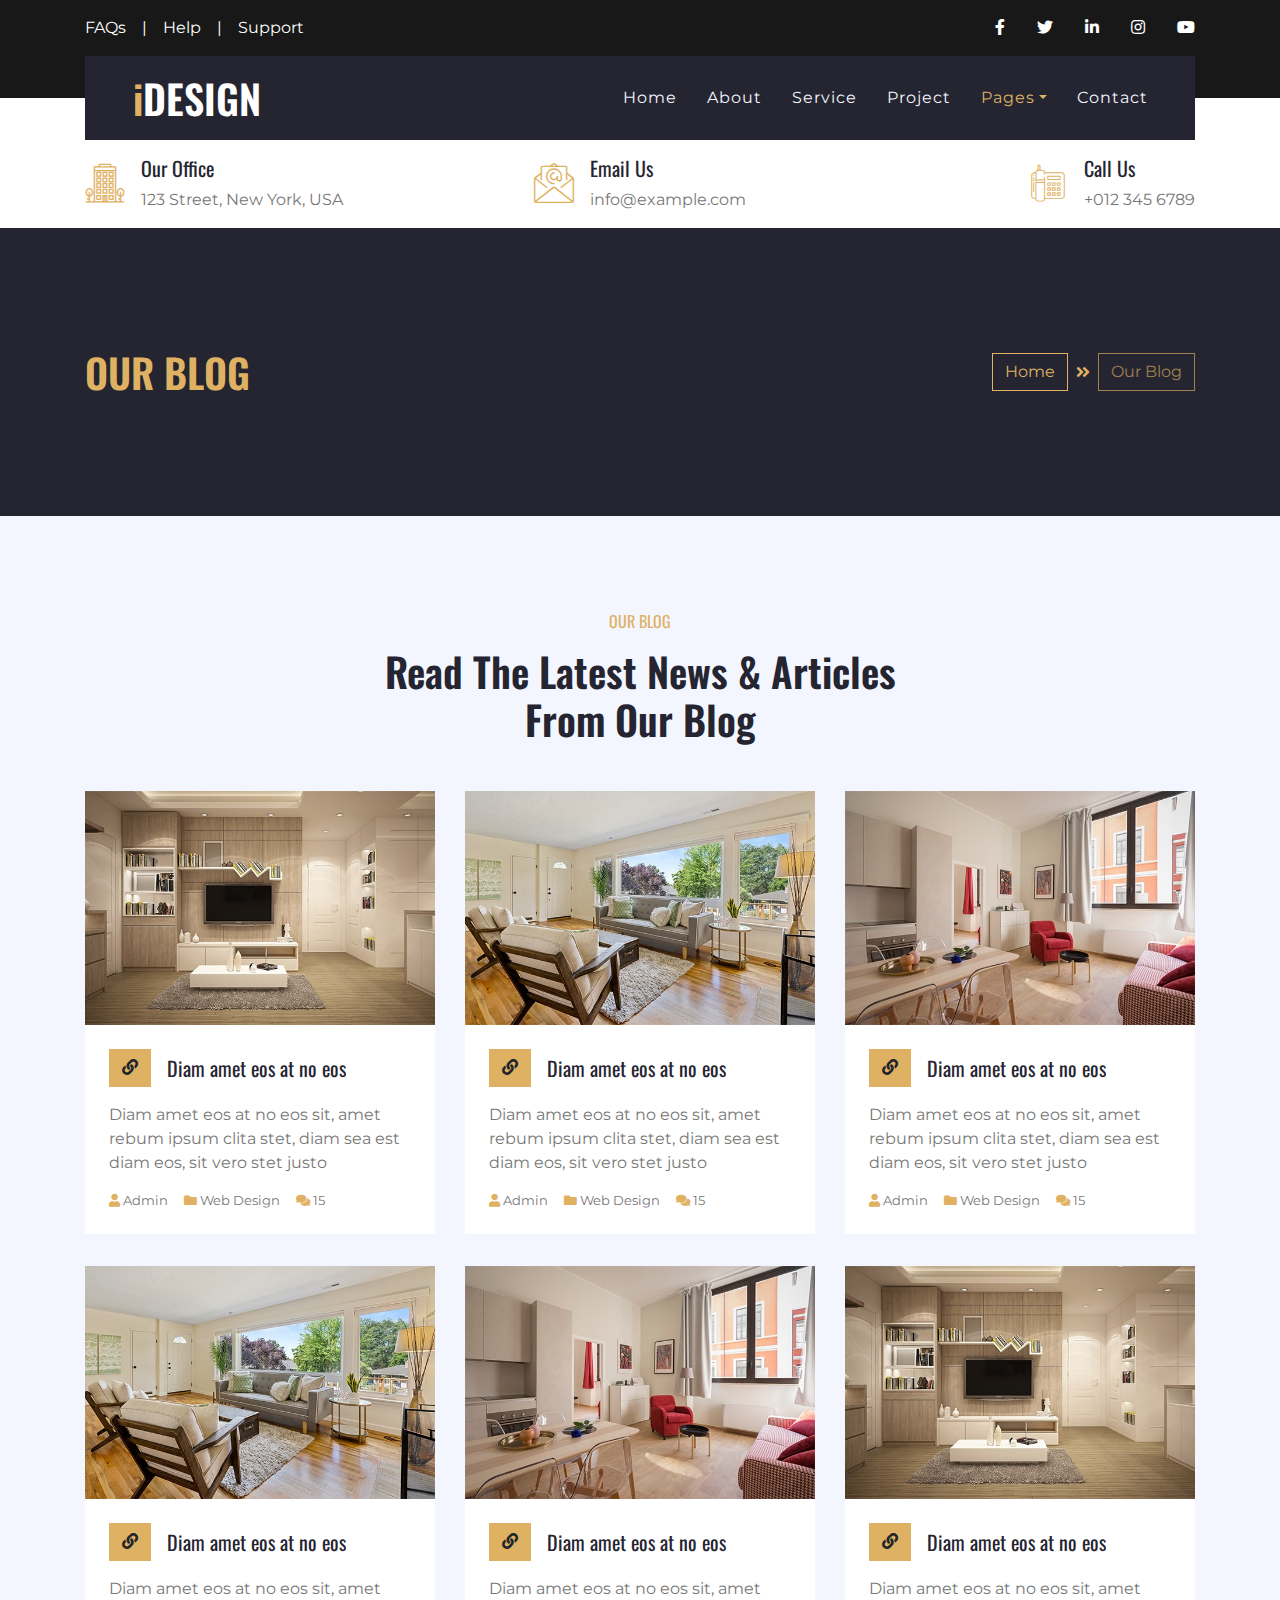
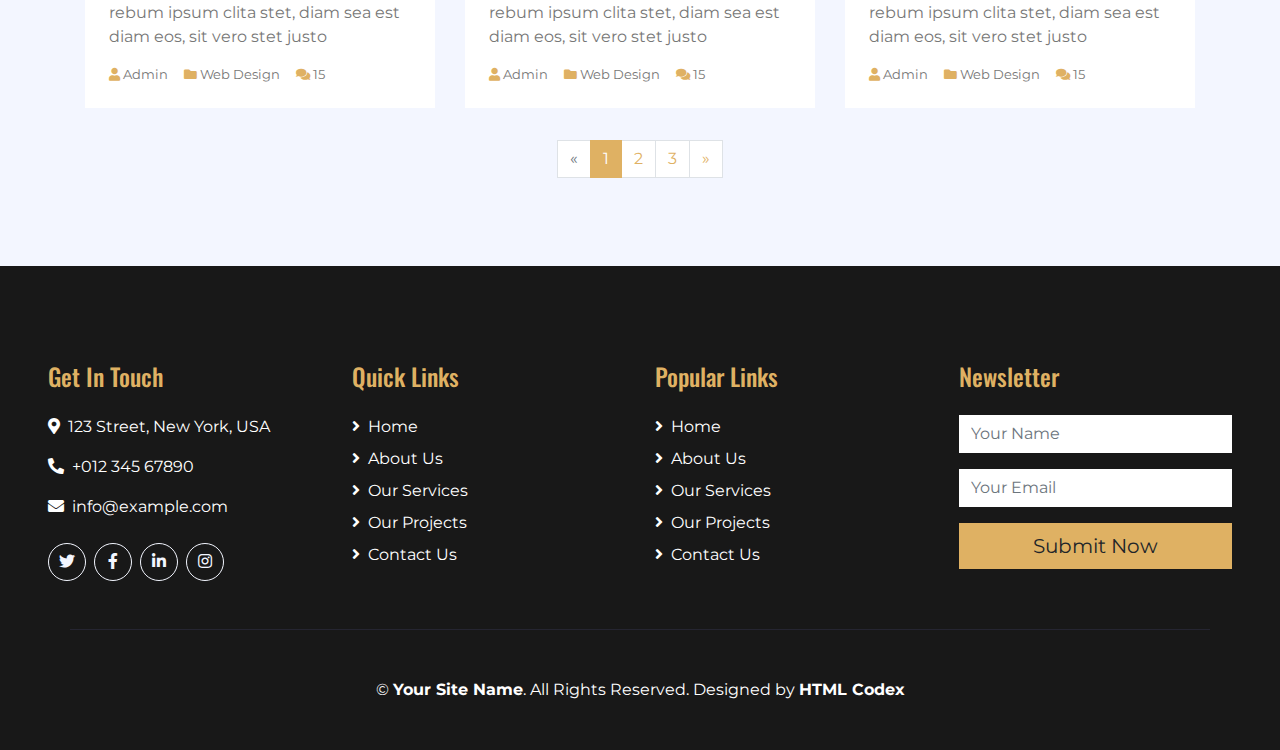
<file: blog.html>
<!DOCTYPE html>
<html lang="en">

<head>
    <meta charset="utf-8">
    <title>iDESIGN - Interior Design HTML Template</title>
    <meta content="width=device-width, initial-scale=1.0" name="viewport">
    <meta content="Free HTML Templates" name="keywords">
    <meta content="Free HTML Templates" name="description">

    <!-- Favicon -->
    <link href="img/favicon.ico" rel="icon">

    <!-- Google Web Fonts -->
    <link href="https://fonts.googleapis.com/css2?family=Montserrat&family=Oswald:wght@400;500;600&display=swap" rel="stylesheet"> 

    <!-- Font Awesome -->
    <link href="https://cdnjs.cloudflare.com/ajax/libs/font-awesome/5.10.0/css/all.min.css" rel="stylesheet">

    <!-- Flaticon Font -->
    <link href="lib/flaticon/font/flaticon.css" rel="stylesheet">

    <!-- Libraries Stylesheet -->
    <link href="lib/owlcarousel/assets/owl.carousel.min.css" rel="stylesheet">
    <link href="lib/lightbox/css/lightbox.min.css" rel="stylesheet">

    <!-- Customized Bootstrap Stylesheet -->
    <link href="css/style.css" rel="stylesheet">
</head>

<body>
    <!-- Topbar Start -->
    <div class="container-fluid bg-dark py-3">
        <div class="container">
            <div class="row">
                <div class="col-md-6 text-center text-lg-left mb-2 mb-lg-0">
                    <div class="d-inline-flex align-items-center">
                        <a class="text-white pr-3" href="">FAQs</a>
                        <span class="text-white">|</span>
                        <a class="text-white px-3" href="">Help</a>
                        <span class="text-white">|</span>
                        <a class="text-white pl-3" href="">Support</a>
                    </div>
                </div>
                <div class="col-md-6 text-center text-lg-right">
                    <div class="d-inline-flex align-items-center">
                        <a class="text-white px-3" href="">
                            <i class="fab fa-facebook-f"></i>
                        </a>
                        <a class="text-white px-3" href="">
                            <i class="fab fa-twitter"></i>
                        </a>
                        <a class="text-white px-3" href="">
                            <i class="fab fa-linkedin-in"></i>
                        </a>
                        <a class="text-white px-3" href="">
                            <i class="fab fa-instagram"></i>
                        </a>
                        <a class="text-white pl-3" href="">
                            <i class="fab fa-youtube"></i>
                        </a>
                    </div>
                </div>
            </div>
        </div>
    </div>
    <!-- Topbar End -->


    <!-- Navbar Start -->
    <div class="container-fluid position-relative nav-bar p-0">
        <div class="container position-relative" style="z-index: 9;">
            <nav class="navbar navbar-expand-lg bg-secondary navbar-dark py-3 py-lg-0 pl-3 pl-lg-5">
                <a href="" class="navbar-brand">
                    <h1 class="m-0 display-5 text-white"><span class="text-primary">i</span>DESIGN</h1>
                </a>
                <button type="button" class="navbar-toggler" data-toggle="collapse" data-target="#navbarCollapse">
                    <span class="navbar-toggler-icon"></span>
                </button>
                <div class="collapse navbar-collapse justify-content-between px-3" id="navbarCollapse">
                    <div class="navbar-nav ml-auto py-0">
                        <a href="index.html" class="nav-item nav-link">Home</a>
                        <a href="about.html" class="nav-item nav-link">About</a>
                        <a href="service.html" class="nav-item nav-link">Service</a>
                        <a href="project.html" class="nav-item nav-link">Project</a>
                        <div class="nav-item dropdown">
                            <a href="#" class="nav-link dropdown-toggle active" data-toggle="dropdown">Pages</a>
                            <div class="dropdown-menu rounded-0 m-0">
                                <a href="blog.html" class="dropdown-item">Blog Grid</a>
                                <a href="single.html" class="dropdown-item">Blog Detail</a>
                            </div>
                        </div>
                        <a href="contact.html" class="nav-item nav-link">Contact</a>
                    </div>
                </div>
            </nav>
        </div>
    </div>
    <!-- Navbar End -->


    <!-- Under Nav Start -->
    <div class="container-fluid bg-white py-3">
        <div class="container">
            <div class="row">
                <div class="col-lg-4 text-left mb-3 mb-lg-0">
                    <div class="d-inline-flex text-left">
                        <h1 class="flaticon-office font-weight-normal text-primary m-0 mr-3"></h1>
                        <div class="d-flex flex-column">
                            <h5>Our Office</h5>
                            <p class="m-0">123 Street, New York, USA</p>
                        </div>
                    </div>
                </div>
                <div class="col-lg-4 text-left text-lg-center mb-3 mb-lg-0">
                    <div class="d-inline-flex text-left">
                        <h1 class="flaticon-email font-weight-normal text-primary m-0 mr-3"></h1>
                        <div class="d-flex flex-column">
                            <h5>Email Us</h5>
                            <p class="m-0">info@example.com</p>
                        </div>
                    </div>
                </div>
                <div class="col-lg-4 text-left text-lg-right mb-3 mb-lg-0">
                    <div class="d-inline-flex text-left">
                        <h1 class="flaticon-telephone font-weight-normal text-primary m-0 mr-3"></h1>
                        <div class="d-flex flex-column">
                            <h5>Call Us</h5>
                            <p class="m-0">+012 345 6789</p>
                        </div>
                    </div>
                </div>
            </div>
        </div>
    </div>
    <!-- Under Nav End -->


    <!-- Page Header Start -->
    <div class="container-fluid bg-secondary py-5">
        <div class="container py-5">
            <div class="row align-items-center py-4">
                <div class="col-md-6 text-center text-md-left">
                    <h1 class="mb-4 mb-md-0 text-primary text-uppercase">Our Blog</h1>
                </div>
                <div class="col-md-6 text-center text-md-right">
                    <div class="d-inline-flex align-items-center">
                        <a class="btn btn-outline-primary" href="">Home</a>
                        <i class="fas fa-angle-double-right text-primary mx-2"></i>
                        <a class="btn btn-outline-primary disabled" href="">Our Blog</a>
                    </div>
                </div>
            </div>
        </div>
    </div>
    <!-- Page Header Start -->


    <!-- Blog Start -->
    <div class="container-fluid bg-light pt-5">
        <div class="container py-5">
            <div class="row justify-content-center">
                <div class="col-lg-6 col-md-8 col text-center mb-4">
                    <h6 class="text-primary font-weight-normal text-uppercase mb-3">Our Blog</h6>
                    <h1 class="mb-4">Read The Latest News & Articles From Our Blog</h1>
                </div>
            </div>
            <div class="row pb-3">
                <div class="col-md-4 mb-4">
                    <div class="card border-0 mb-2">
                        <img class="card-img-top" src="img/blog-1.jpg" alt="">
                        <div class="card-body bg-white p-4">
                            <div class="d-flex align-items-center mb-3">
                                <a class="btn btn-primary" href=""><i class="fa fa-link"></i></a>
                                <h5 class="m-0 ml-3 text-truncate">Diam amet eos at no eos</h5>
                            </div>
                            <p>Diam amet eos at no eos sit, amet rebum ipsum clita stet, diam sea est diam eos, sit vero stet justo</p>
                            <div class="d-flex">
                                <small class="mr-3"><i class="fa fa-user text-primary"></i> Admin</small>
                                <small class="mr-3"><i class="fa fa-folder text-primary"></i> Web Design</small>
                                <small class="mr-3"><i class="fa fa-comments text-primary"></i> 15</small>
                            </div>
                        </div>
                    </div>
                </div>
                <div class="col-md-4 mb-4">
                    <div class="card border-0 mb-2">
                        <img class="card-img-top" src="img/blog-2.jpg" alt="">
                        <div class="card-body bg-white p-4">
                            <div class="d-flex align-items-center mb-3">
                                <a class="btn btn-primary" href=""><i class="fa fa-link"></i></a>
                                <h5 class="m-0 ml-3 text-truncate">Diam amet eos at no eos</h5>
                            </div>
                            <p>Diam amet eos at no eos sit, amet rebum ipsum clita stet, diam sea est diam eos, sit vero stet justo</p>
                            <div class="d-flex">
                                <small class="mr-3"><i class="fa fa-user text-primary"></i> Admin</small>
                                <small class="mr-3"><i class="fa fa-folder text-primary"></i> Web Design</small>
                                <small class="mr-3"><i class="fa fa-comments text-primary"></i> 15</small>
                            </div>
                        </div>
                    </div>
                </div>
                <div class="col-md-4 mb-4">
                    <div class="card border-0 mb-2">
                        <img class="card-img-top" src="img/blog-3.jpg" alt="">
                        <div class="card-body bg-white p-4">
                            <div class="d-flex align-items-center mb-3">
                                <a class="btn btn-primary" href=""><i class="fa fa-link"></i></a>
                                <h5 class="m-0 ml-3 text-truncate">Diam amet eos at no eos</h5>
                            </div>
                            <p>Diam amet eos at no eos sit, amet rebum ipsum clita stet, diam sea est diam eos, sit vero stet justo</p>
                            <div class="d-flex">
                                <small class="mr-3"><i class="fa fa-user text-primary"></i> Admin</small>
                                <small class="mr-3"><i class="fa fa-folder text-primary"></i> Web Design</small>
                                <small class="mr-3"><i class="fa fa-comments text-primary"></i> 15</small>
                            </div>
                        </div>
                    </div>
                </div>
                <div class="col-md-4 mb-4">
                    <div class="card border-0 mb-2">
                        <img class="card-img-top" src="img/blog-2.jpg" alt="">
                        <div class="card-body bg-white p-4">
                            <div class="d-flex align-items-center mb-3">
                                <a class="btn btn-primary" href=""><i class="fa fa-link"></i></a>
                                <h5 class="m-0 ml-3 text-truncate">Diam amet eos at no eos</h5>
                            </div>
                            <p>Diam amet eos at no eos sit, amet rebum ipsum clita stet, diam sea est diam eos, sit vero stet justo</p>
                            <div class="d-flex">
                                <small class="mr-3"><i class="fa fa-user text-primary"></i> Admin</small>
                                <small class="mr-3"><i class="fa fa-folder text-primary"></i> Web Design</small>
                                <small class="mr-3"><i class="fa fa-comments text-primary"></i> 15</small>
                            </div>
                        </div>
                    </div>
                </div>
                <div class="col-md-4 mb-4">
                    <div class="card border-0 mb-2">
                        <img class="card-img-top" src="img/blog-3.jpg" alt="">
                        <div class="card-body bg-white p-4">
                            <div class="d-flex align-items-center mb-3">
                                <a class="btn btn-primary" href=""><i class="fa fa-link"></i></a>
                                <h5 class="m-0 ml-3 text-truncate">Diam amet eos at no eos</h5>
                            </div>
                            <p>Diam amet eos at no eos sit, amet rebum ipsum clita stet, diam sea est diam eos, sit vero stet justo</p>
                            <div class="d-flex">
                                <small class="mr-3"><i class="fa fa-user text-primary"></i> Admin</small>
                                <small class="mr-3"><i class="fa fa-folder text-primary"></i> Web Design</small>
                                <small class="mr-3"><i class="fa fa-comments text-primary"></i> 15</small>
                            </div>
                        </div>
                    </div>
                </div>
                <div class="col-md-4 mb-4">
                    <div class="card border-0 mb-2">
                        <img class="card-img-top" src="img/blog-1.jpg" alt="">
                        <div class="card-body bg-white p-4">
                            <div class="d-flex align-items-center mb-3">
                                <a class="btn btn-primary" href=""><i class="fa fa-link"></i></a>
                                <h5 class="m-0 ml-3 text-truncate">Diam amet eos at no eos</h5>
                            </div>
                            <p>Diam amet eos at no eos sit, amet rebum ipsum clita stet, diam sea est diam eos, sit vero stet justo</p>
                            <div class="d-flex">
                                <small class="mr-3"><i class="fa fa-user text-primary"></i> Admin</small>
                                <small class="mr-3"><i class="fa fa-folder text-primary"></i> Web Design</small>
                                <small class="mr-3"><i class="fa fa-comments text-primary"></i> 15</small>
                            </div>
                        </div>
                    </div>
                </div>
                <div class="col-md-12 mb-4">
                    <nav aria-label="Page navigation">
                      <ul class="pagination justify-content-center mb-0">
                        <li class="page-item disabled">
                          <a class="page-link" href="#" aria-label="Previous">
                            <span aria-hidden="true">&laquo;</span>
                            <span class="sr-only">Previous</span>
                          </a>
                        </li>
                        <li class="page-item active"><a class="page-link" href="#">1</a></li>
                        <li class="page-item"><a class="page-link" href="#">2</a></li>
                        <li class="page-item"><a class="page-link" href="#">3</a></li>
                        <li class="page-item">
                          <a class="page-link" href="#" aria-label="Next">
                            <span aria-hidden="true">&raquo;</span>
                            <span class="sr-only">Next</span>
                          </a>
                        </li>
                      </ul>
                    </nav>
                </div>
            </div>
        </div>
    </div>
    <!-- Blog End -->


    <!-- Footer Start -->
    <div class="container-fluid bg-dark text-white py-5 px-sm-3 px-md-5">
        <div class="row pt-5">
            <div class="col-lg-3 col-md-6 mb-5">
                <h4 class="text-primary mb-4">Get In Touch</h4>
                <p><i class="fa fa-map-marker-alt mr-2"></i>123 Street, New York, USA</p>
                <p><i class="fa fa-phone-alt mr-2"></i>+012 345 67890</p>
                <p><i class="fa fa-envelope mr-2"></i>info@example.com</p>
                <div class="d-flex justify-content-start mt-4">
                    <a class="btn btn-outline-light rounded-circle text-center mr-2 px-0" style="width: 38px; height: 38px;" href="#"><i class="fab fa-twitter"></i></a>
                    <a class="btn btn-outline-light rounded-circle text-center mr-2 px-0" style="width: 38px; height: 38px;" href="#"><i class="fab fa-facebook-f"></i></a>
                    <a class="btn btn-outline-light rounded-circle text-center mr-2 px-0" style="width: 38px; height: 38px;" href="#"><i class="fab fa-linkedin-in"></i></a>
                    <a class="btn btn-outline-light rounded-circle text-center mr-2 px-0" style="width: 38px; height: 38px;" href="#"><i class="fab fa-instagram"></i></a>
                </div>
            </div>
            <div class="col-lg-3 col-md-6 mb-5">
                <h4 class="text-primary mb-4">Quick Links</h4>
                <div class="d-flex flex-column justify-content-start">
                    <a class="text-white mb-2" href="#"><i class="fa fa-angle-right mr-2"></i>Home</a>
                    <a class="text-white mb-2" href="#"><i class="fa fa-angle-right mr-2"></i>About Us</a>
                    <a class="text-white mb-2" href="#"><i class="fa fa-angle-right mr-2"></i>Our Services</a>
                    <a class="text-white mb-2" href="#"><i class="fa fa-angle-right mr-2"></i>Our Projects</a>
                    <a class="text-white" href="#"><i class="fa fa-angle-right mr-2"></i>Contact Us</a>
                </div>
            </div>
            <div class="col-lg-3 col-md-6 mb-5">
                <h4 class="text-primary mb-4">Popular Links</h4>
                <div class="d-flex flex-column justify-content-start">
                    <a class="text-white mb-2" href="#"><i class="fa fa-angle-right mr-2"></i>Home</a>
                    <a class="text-white mb-2" href="#"><i class="fa fa-angle-right mr-2"></i>About Us</a>
                    <a class="text-white mb-2" href="#"><i class="fa fa-angle-right mr-2"></i>Our Services</a>
                    <a class="text-white mb-2" href="#"><i class="fa fa-angle-right mr-2"></i>Our Projects</a>
                    <a class="text-white" href="#"><i class="fa fa-angle-right mr-2"></i>Contact Us</a>
                </div>
            </div>
            <div class="col-lg-3 col-md-6 mb-5">
                <h4 class="text-primary mb-4">Newsletter</h4>
                <form action="">
                    <div class="form-group">
                        <input type="text" class="form-control border-0" placeholder="Your Name" required="required" />
                    </div>
                    <div class="form-group">
                        <input type="email" class="form-control border-0" placeholder="Your Email" required="required" />
                    </div>
                    <div>
                        <button class="btn btn-lg btn-primary btn-block border-0" type="submit">Submit Now</button>
                    </div>
                </form>
            </div>
        </div>
        <div class="container border-top border-secondary pt-5">
            <p class="m-0 text-center text-white">
                &copy; <a class="text-white font-weight-bold" href="#">Your Site Name</a>. All Rights Reserved. Designed by
                <a class="text-white font-weight-bold" href="https://htmlcodex.com">HTML Codex</a>
            </p>
        </div>
    </div>
    <!-- Footer End -->


    <!-- Back to Top -->
    <a href="#" class="btn btn-lg btn-primary back-to-top"><i class="fa fa-angle-double-up"></i></a>


    <!-- JavaScript Libraries -->
    <script src="https://code.jquery.com/jquery-3.4.1.min.js"></script>
    <script src="https://stackpath.bootstrapcdn.com/bootstrap/4.4.1/js/bootstrap.bundle.min.js"></script>
    <script src="lib/easing/easing.min.js"></script>
    <script src="lib/owlcarousel/owl.carousel.min.js"></script>
    <script src="lib/isotope/isotope.pkgd.min.js"></script>
    <script src="lib/lightbox/js/lightbox.min.js"></script>

    <!-- Contact Javascript File -->
    <script src="mail/jqBootstrapValidation.min.js"></script>
    <script src="mail/contact.js"></script>

    <!-- Template Javascript -->
    <script src="js/main.js"></script>
</body>

</html>
</file>
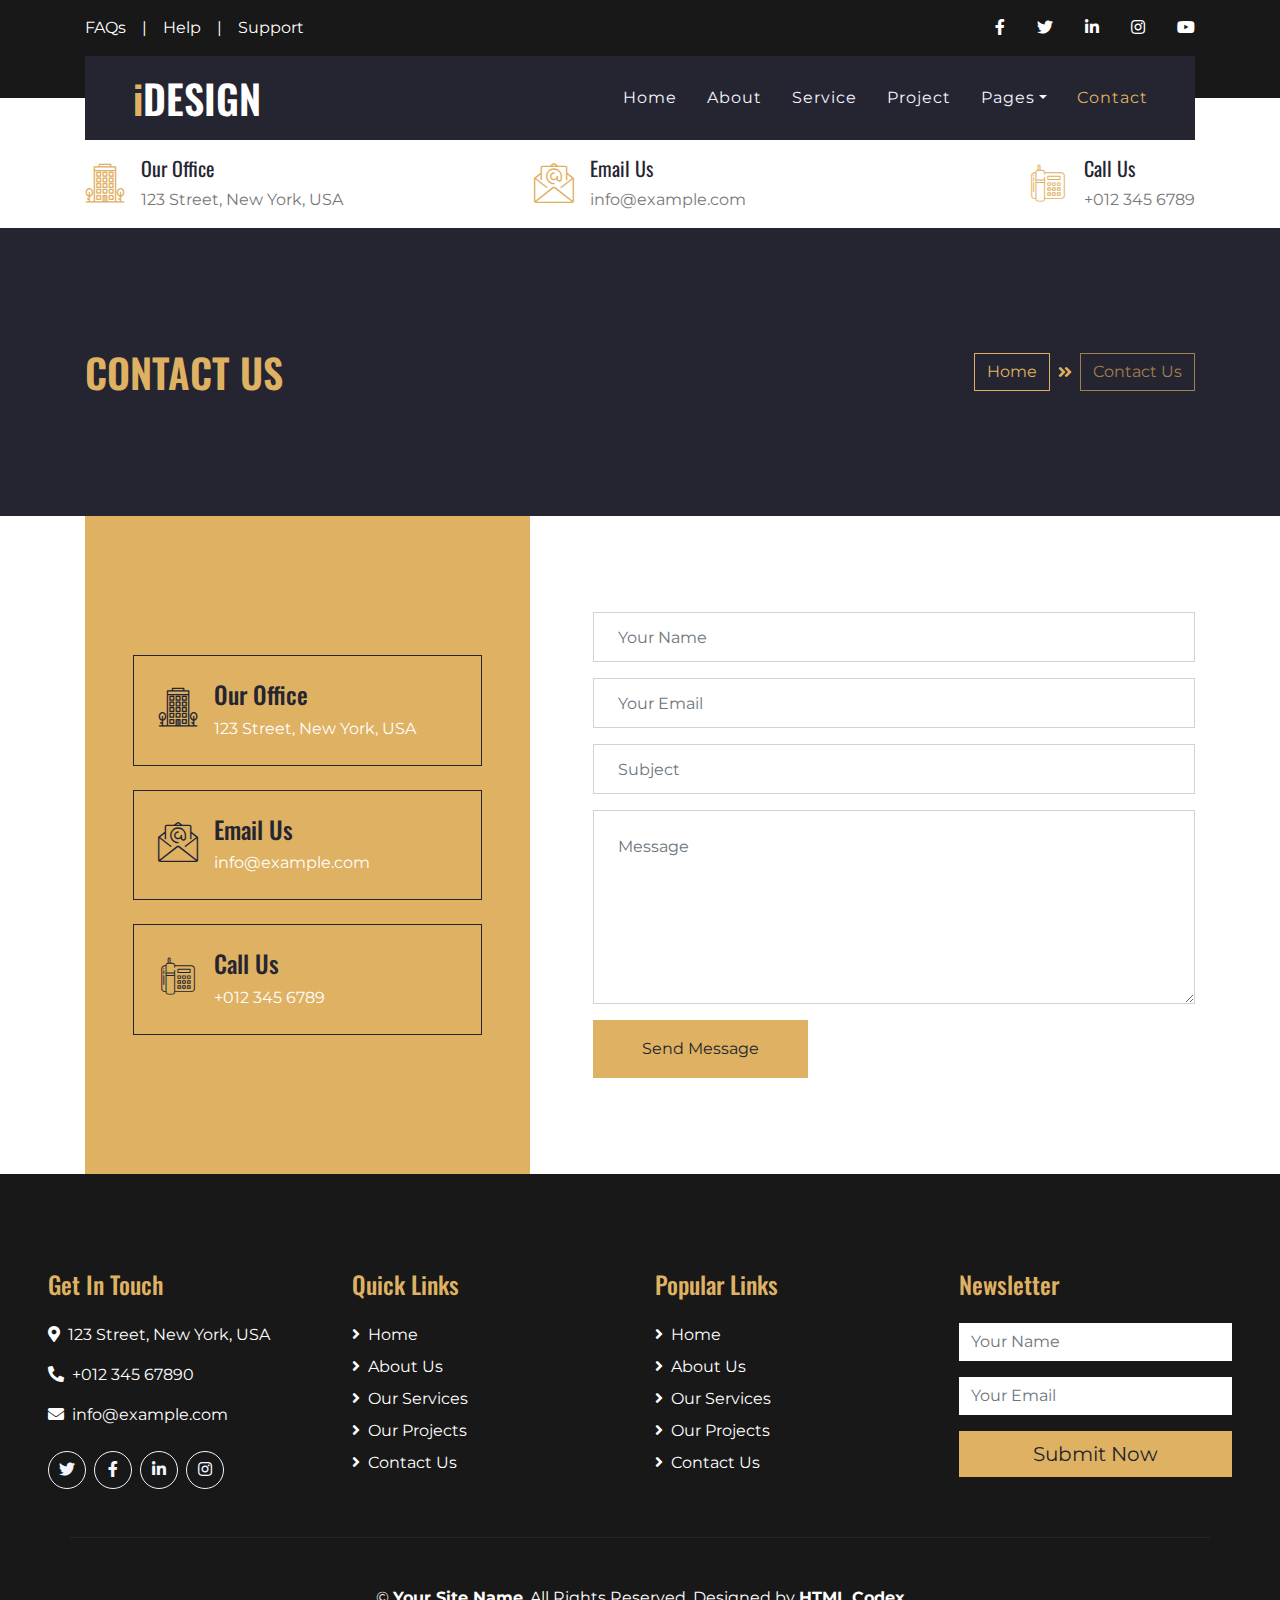
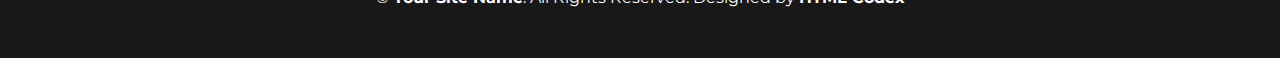
<file: contact.html>
<!DOCTYPE html>
<html lang="en">

<head>
    <meta charset="utf-8">
    <title>iDESIGN - Interior Design HTML Template</title>
    <meta content="width=device-width, initial-scale=1.0" name="viewport">
    <meta content="Free HTML Templates" name="keywords">
    <meta content="Free HTML Templates" name="description">

    <!-- Favicon -->
    <link href="img/favicon.ico" rel="icon">

    <!-- Google Web Fonts -->
    <link href="https://fonts.googleapis.com/css2?family=Montserrat&family=Oswald:wght@400;500;600&display=swap" rel="stylesheet"> 

    <!-- Font Awesome -->
    <link href="https://cdnjs.cloudflare.com/ajax/libs/font-awesome/5.10.0/css/all.min.css" rel="stylesheet">

    <!-- Flaticon Font -->
    <link href="lib/flaticon/font/flaticon.css" rel="stylesheet">

    <!-- Libraries Stylesheet -->
    <link href="lib/owlcarousel/assets/owl.carousel.min.css" rel="stylesheet">
    <link href="lib/lightbox/css/lightbox.min.css" rel="stylesheet">

    <!-- Customized Bootstrap Stylesheet -->
    <link href="css/style.css" rel="stylesheet">
</head>

<body>
    <!-- Topbar Start -->
    <div class="container-fluid bg-dark py-3">
        <div class="container">
            <div class="row">
                <div class="col-md-6 text-center text-lg-left mb-2 mb-lg-0">
                    <div class="d-inline-flex align-items-center">
                        <a class="text-white pr-3" href="">FAQs</a>
                        <span class="text-white">|</span>
                        <a class="text-white px-3" href="">Help</a>
                        <span class="text-white">|</span>
                        <a class="text-white pl-3" href="">Support</a>
                    </div>
                </div>
                <div class="col-md-6 text-center text-lg-right">
                    <div class="d-inline-flex align-items-center">
                        <a class="text-white px-3" href="">
                            <i class="fab fa-facebook-f"></i>
                        </a>
                        <a class="text-white px-3" href="">
                            <i class="fab fa-twitter"></i>
                        </a>
                        <a class="text-white px-3" href="">
                            <i class="fab fa-linkedin-in"></i>
                        </a>
                        <a class="text-white px-3" href="">
                            <i class="fab fa-instagram"></i>
                        </a>
                        <a class="text-white pl-3" href="">
                            <i class="fab fa-youtube"></i>
                        </a>
                    </div>
                </div>
            </div>
        </div>
    </div>
    <!-- Topbar End -->


    <!-- Navbar Start -->
    <div class="container-fluid position-relative nav-bar p-0">
        <div class="container position-relative" style="z-index: 9;">
            <nav class="navbar navbar-expand-lg bg-secondary navbar-dark py-3 py-lg-0 pl-3 pl-lg-5">
                <a href="" class="navbar-brand">
                    <h1 class="m-0 display-5 text-white"><span class="text-primary">i</span>DESIGN</h1>
                </a>
                <button type="button" class="navbar-toggler" data-toggle="collapse" data-target="#navbarCollapse">
                    <span class="navbar-toggler-icon"></span>
                </button>
                <div class="collapse navbar-collapse justify-content-between px-3" id="navbarCollapse">
                    <div class="navbar-nav ml-auto py-0">
                        <a href="index.html" class="nav-item nav-link">Home</a>
                        <a href="about.html" class="nav-item nav-link">About</a>
                        <a href="service.html" class="nav-item nav-link">Service</a>
                        <a href="project.html" class="nav-item nav-link">Project</a>
                        <div class="nav-item dropdown">
                            <a href="#" class="nav-link dropdown-toggle" data-toggle="dropdown">Pages</a>
                            <div class="dropdown-menu rounded-0 m-0">
                                <a href="blog.html" class="dropdown-item">Blog Grid</a>
                                <a href="single.html" class="dropdown-item">Blog Detail</a>
                            </div>
                        </div>
                        <a href="contact.html" class="nav-item nav-link active">Contact</a>
                    </div>
                </div>
            </nav>
        </div>
    </div>
    <!-- Navbar End -->


    <!-- Under Nav Start -->
    <div class="container-fluid bg-white py-3">
        <div class="container">
            <div class="row">
                <div class="col-lg-4 text-left mb-3 mb-lg-0">
                    <div class="d-inline-flex text-left">
                        <h1 class="flaticon-office font-weight-normal text-primary m-0 mr-3"></h1>
                        <div class="d-flex flex-column">
                            <h5>Our Office</h5>
                            <p class="m-0">123 Street, New York, USA</p>
                        </div>
                    </div>
                </div>
                <div class="col-lg-4 text-left text-lg-center mb-3 mb-lg-0">
                    <div class="d-inline-flex text-left">
                        <h1 class="flaticon-email font-weight-normal text-primary m-0 mr-3"></h1>
                        <div class="d-flex flex-column">
                            <h5>Email Us</h5>
                            <p class="m-0">info@example.com</p>
                        </div>
                    </div>
                </div>
                <div class="col-lg-4 text-left text-lg-right mb-3 mb-lg-0">
                    <div class="d-inline-flex text-left">
                        <h1 class="flaticon-telephone font-weight-normal text-primary m-0 mr-3"></h1>
                        <div class="d-flex flex-column">
                            <h5>Call Us</h5>
                            <p class="m-0">+012 345 6789</p>
                        </div>
                    </div>
                </div>
            </div>
        </div>
    </div>
    <!-- Under Nav End -->


    <!-- Page Header Start -->
    <div class="container-fluid bg-secondary py-5">
        <div class="container py-5">
            <div class="row align-items-center py-4">
                <div class="col-md-6 text-center text-md-left">
                    <h1 class="mb-4 mb-md-0 text-primary text-uppercase">Contact Us</h1>
                </div>
                <div class="col-md-6 text-center text-md-right">
                    <div class="d-inline-flex align-items-center">
                        <a class="btn btn-outline-primary" href="">Home</a>
                        <i class="fas fa-angle-double-right text-primary mx-2"></i>
                        <a class="btn btn-outline-primary disabled" href="">Contact Us</a>
                    </div>
                </div>
            </div>
        </div>
    </div>
    <!-- Page Header Start -->


    <!-- Contact Start -->
    <div class="container-fluid bg-white">
        <div class="container">
            <div class="row">
                <div class="col-lg-5">
                    <div class="d-flex flex-column justify-content-center bg-primary h-100 p-5">
                        <div class="d-inline-flex border border-secondary p-4 mb-4">
                            <h1 class="flaticon-office font-weight-normal text-secondary m-0 mr-3"></h1>
                            <div class="d-flex flex-column">
                                <h4>Our Office</h4>
                                <p class="m-0 text-white">123 Street, New York, USA</p>
                            </div>
                        </div>
                        <div class="d-inline-flex border border-secondary p-4 mb-4">
                            <h1 class="flaticon-email font-weight-normal text-secondary m-0 mr-3"></h1>
                            <div class="d-flex flex-column">
                                <h4>Email Us</h4>
                                <p class="m-0 text-white">info@example.com</p>
                            </div>
                        </div>
                        <div class="d-inline-flex border border-secondary p-4">
                            <h1 class="flaticon-telephone font-weight-normal text-secondary m-0 mr-3"></h1>
                            <div class="d-flex flex-column">
                                <h4>Call Us</h4>
                                <p class="m-0 text-white">+012 345 6789</p>
                            </div>
                        </div>
                    </div>
                </div>
                <div class="col-lg-7 mb-5 my-lg-5 py-5 pl-lg-5">
                    <div class="contact-form">
                        <div id="success"></div>
                        <form name="sentMessage" id="contactForm" novalidate="novalidate">
                            <div class="control-group">
                                <input type="text" class="form-control p-4" id="name" placeholder="Your Name" required="required" data-validation-required-message="Please enter your name" />
                                <p class="help-block text-danger"></p>
                            </div>
                            <div class="control-group">
                                <input type="email" class="form-control p-4" id="email" placeholder="Your Email" required="required" data-validation-required-message="Please enter your email" />
                                <p class="help-block text-danger"></p>
                            </div>
                            <div class="control-group">
                                <input type="text" class="form-control p-4" id="subject" placeholder="Subject" required="required" data-validation-required-message="Please enter a subject" />
                                <p class="help-block text-danger"></p>
                            </div>
                            <div class="control-group">
                                <textarea class="form-control p-4" rows="6" id="message" placeholder="Message" required="required" data-validation-required-message="Please enter your message"></textarea>
                                <p class="help-block text-danger"></p>
                            </div>
                            <div>
                                <button class="btn btn-primary py-3 px-5" type="submit" id="sendMessageButton">Send Message</button>
                            </div>
                        </form>
                    </div>
                </div>
            </div>
        </div>
    </div>
    <!-- Contact End -->


    <!-- Footer Start -->
    <div class="container-fluid bg-dark text-white py-5 px-sm-3 px-md-5">
        <div class="row pt-5">
            <div class="col-lg-3 col-md-6 mb-5">
                <h4 class="text-primary mb-4">Get In Touch</h4>
                <p><i class="fa fa-map-marker-alt mr-2"></i>123 Street, New York, USA</p>
                <p><i class="fa fa-phone-alt mr-2"></i>+012 345 67890</p>
                <p><i class="fa fa-envelope mr-2"></i>info@example.com</p>
                <div class="d-flex justify-content-start mt-4">
                    <a class="btn btn-outline-light rounded-circle text-center mr-2 px-0" style="width: 38px; height: 38px;" href="#"><i class="fab fa-twitter"></i></a>
                    <a class="btn btn-outline-light rounded-circle text-center mr-2 px-0" style="width: 38px; height: 38px;" href="#"><i class="fab fa-facebook-f"></i></a>
                    <a class="btn btn-outline-light rounded-circle text-center mr-2 px-0" style="width: 38px; height: 38px;" href="#"><i class="fab fa-linkedin-in"></i></a>
                    <a class="btn btn-outline-light rounded-circle text-center mr-2 px-0" style="width: 38px; height: 38px;" href="#"><i class="fab fa-instagram"></i></a>
                </div>
            </div>
            <div class="col-lg-3 col-md-6 mb-5">
                <h4 class="text-primary mb-4">Quick Links</h4>
                <div class="d-flex flex-column justify-content-start">
                    <a class="text-white mb-2" href="#"><i class="fa fa-angle-right mr-2"></i>Home</a>
                    <a class="text-white mb-2" href="#"><i class="fa fa-angle-right mr-2"></i>About Us</a>
                    <a class="text-white mb-2" href="#"><i class="fa fa-angle-right mr-2"></i>Our Services</a>
                    <a class="text-white mb-2" href="#"><i class="fa fa-angle-right mr-2"></i>Our Projects</a>
                    <a class="text-white" href="#"><i class="fa fa-angle-right mr-2"></i>Contact Us</a>
                </div>
            </div>
            <div class="col-lg-3 col-md-6 mb-5">
                <h4 class="text-primary mb-4">Popular Links</h4>
                <div class="d-flex flex-column justify-content-start">
                    <a class="text-white mb-2" href="#"><i class="fa fa-angle-right mr-2"></i>Home</a>
                    <a class="text-white mb-2" href="#"><i class="fa fa-angle-right mr-2"></i>About Us</a>
                    <a class="text-white mb-2" href="#"><i class="fa fa-angle-right mr-2"></i>Our Services</a>
                    <a class="text-white mb-2" href="#"><i class="fa fa-angle-right mr-2"></i>Our Projects</a>
                    <a class="text-white" href="#"><i class="fa fa-angle-right mr-2"></i>Contact Us</a>
                </div>
            </div>
            <div class="col-lg-3 col-md-6 mb-5">
                <h4 class="text-primary mb-4">Newsletter</h4>
                <form action="">
                    <div class="form-group">
                        <input type="text" class="form-control border-0" placeholder="Your Name" required="required" />
                    </div>
                    <div class="form-group">
                        <input type="email" class="form-control border-0" placeholder="Your Email" required="required" />
                    </div>
                    <div>
                        <button class="btn btn-lg btn-primary btn-block border-0" type="submit">Submit Now</button>
                    </div>
                </form>
            </div>
        </div>
        <div class="container border-top border-secondary pt-5">
            <p class="m-0 text-center text-white">
                &copy; <a class="text-white font-weight-bold" href="#">Your Site Name</a>. All Rights Reserved. Designed by
                <a class="text-white font-weight-bold" href="https://htmlcodex.com">HTML Codex</a>
            </p>
        </div>
    </div>
    <!-- Footer End -->


    <!-- Back to Top -->
    <a href="#" class="btn btn-lg btn-primary back-to-top"><i class="fa fa-angle-double-up"></i></a>


    <!-- JavaScript Libraries -->
    <script src="https://code.jquery.com/jquery-3.4.1.min.js"></script>
    <script src="https://stackpath.bootstrapcdn.com/bootstrap/4.4.1/js/bootstrap.bundle.min.js"></script>
    <script src="lib/easing/easing.min.js"></script>
    <script src="lib/owlcarousel/owl.carousel.min.js"></script>
    <script src="lib/isotope/isotope.pkgd.min.js"></script>
    <script src="lib/lightbox/js/lightbox.min.js"></script>

    <!-- Contact Javascript File -->
    <script src="mail/jqBootstrapValidation.min.js"></script>
    <script src="mail/contact.js"></script>

    <!-- Template Javascript -->
    <script src="js/main.js"></script>
</body>

</html>
</file>
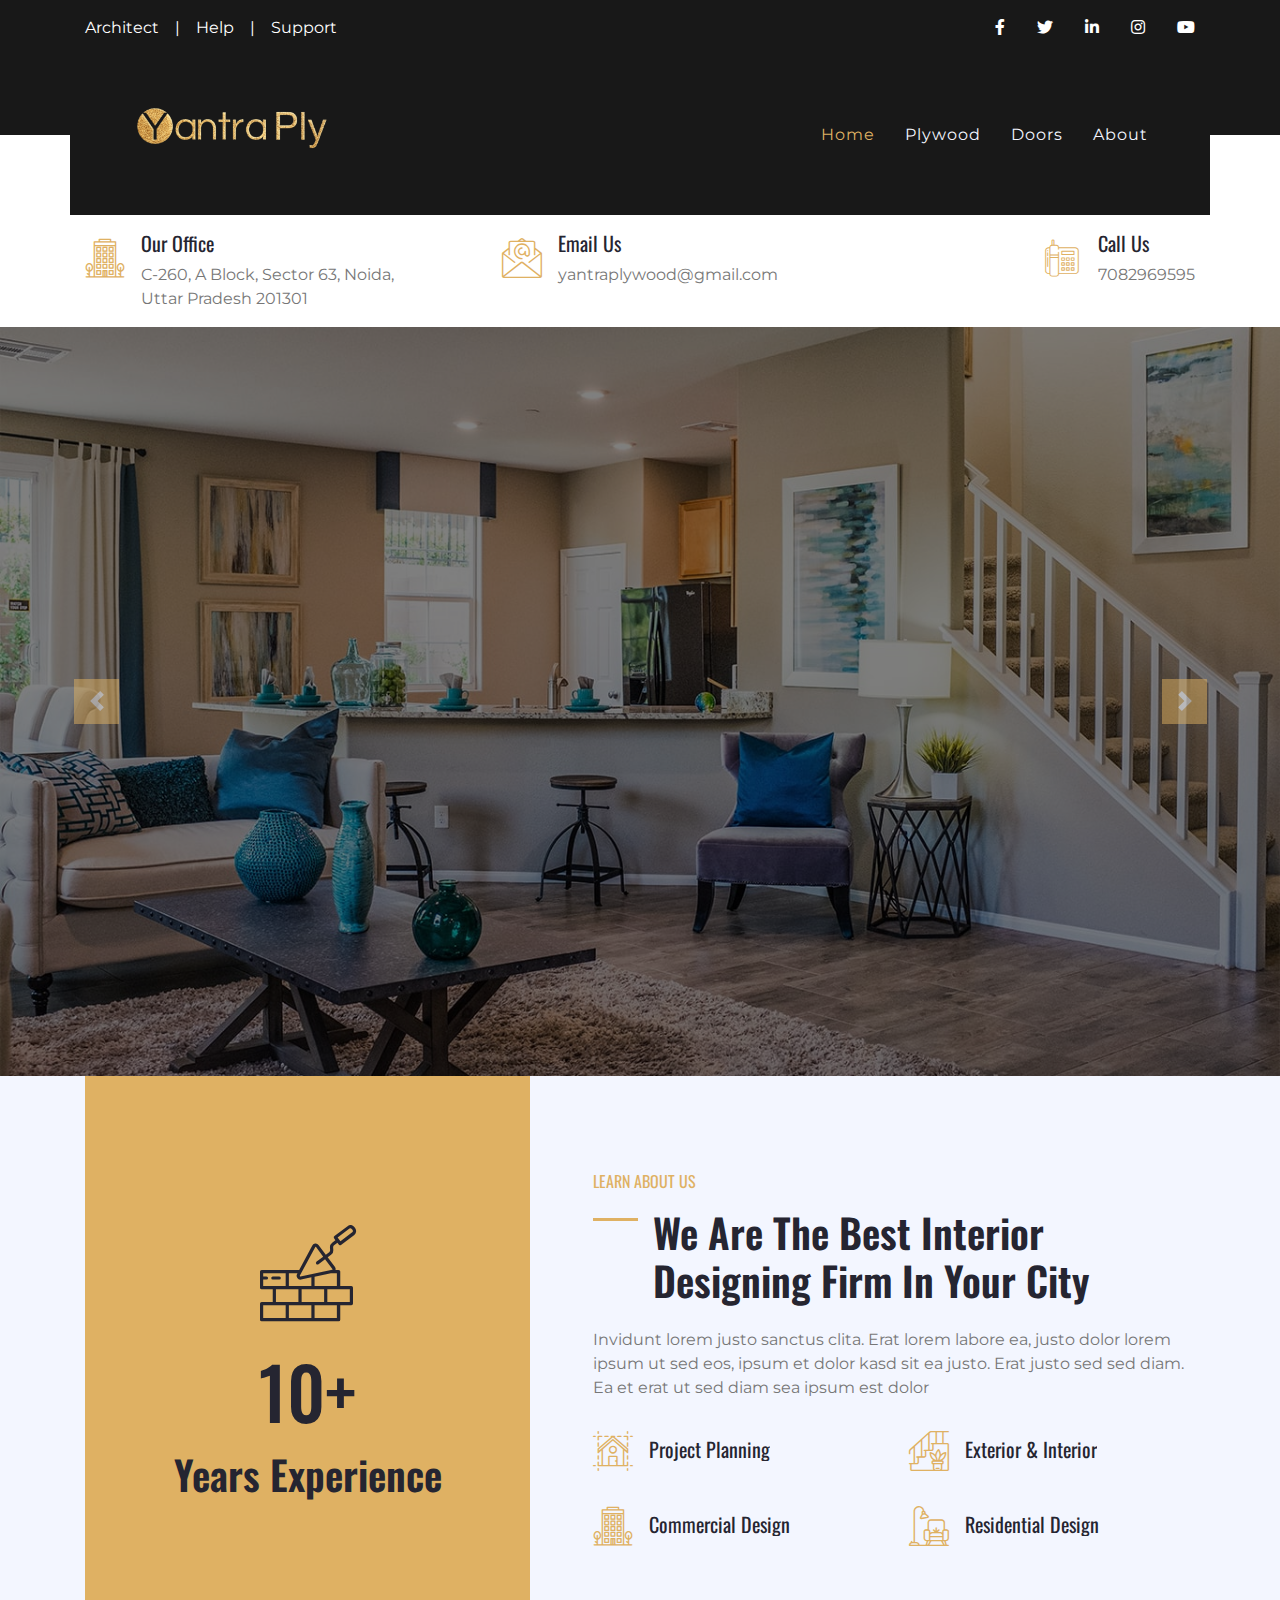
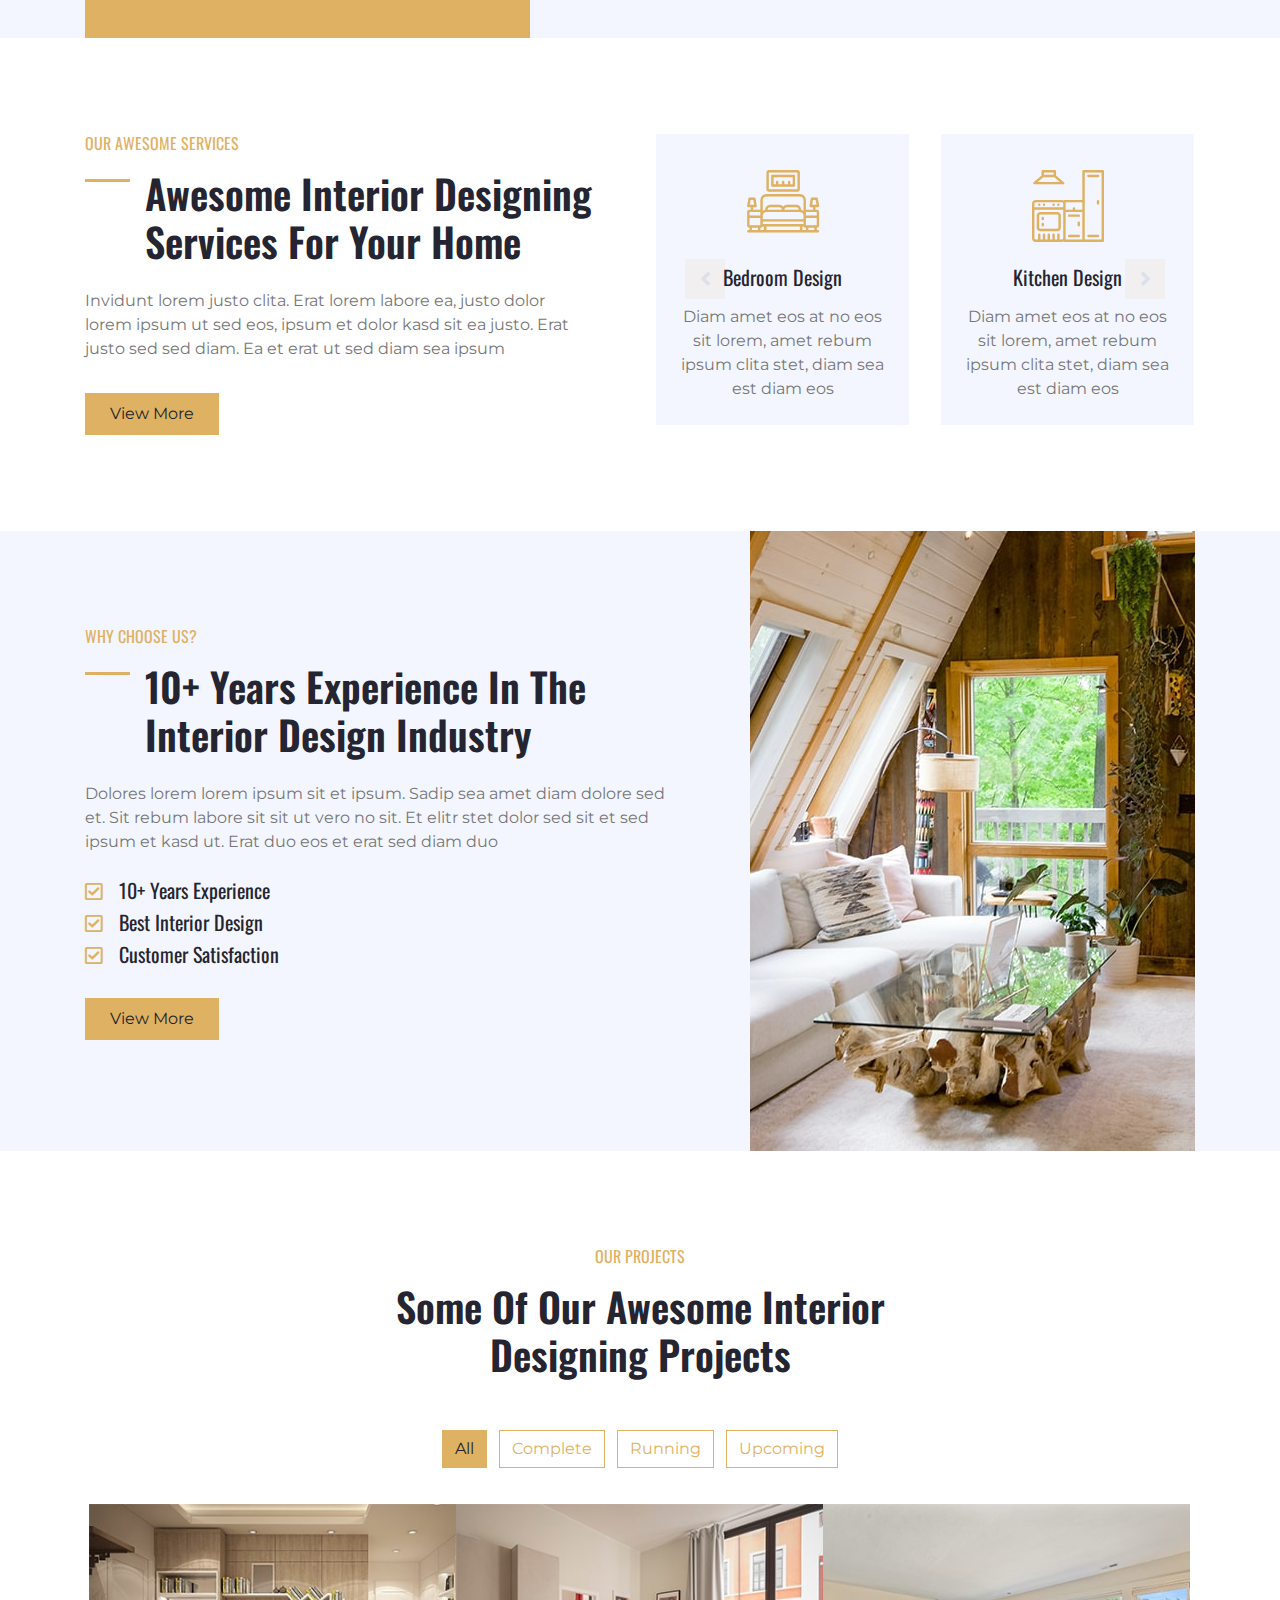
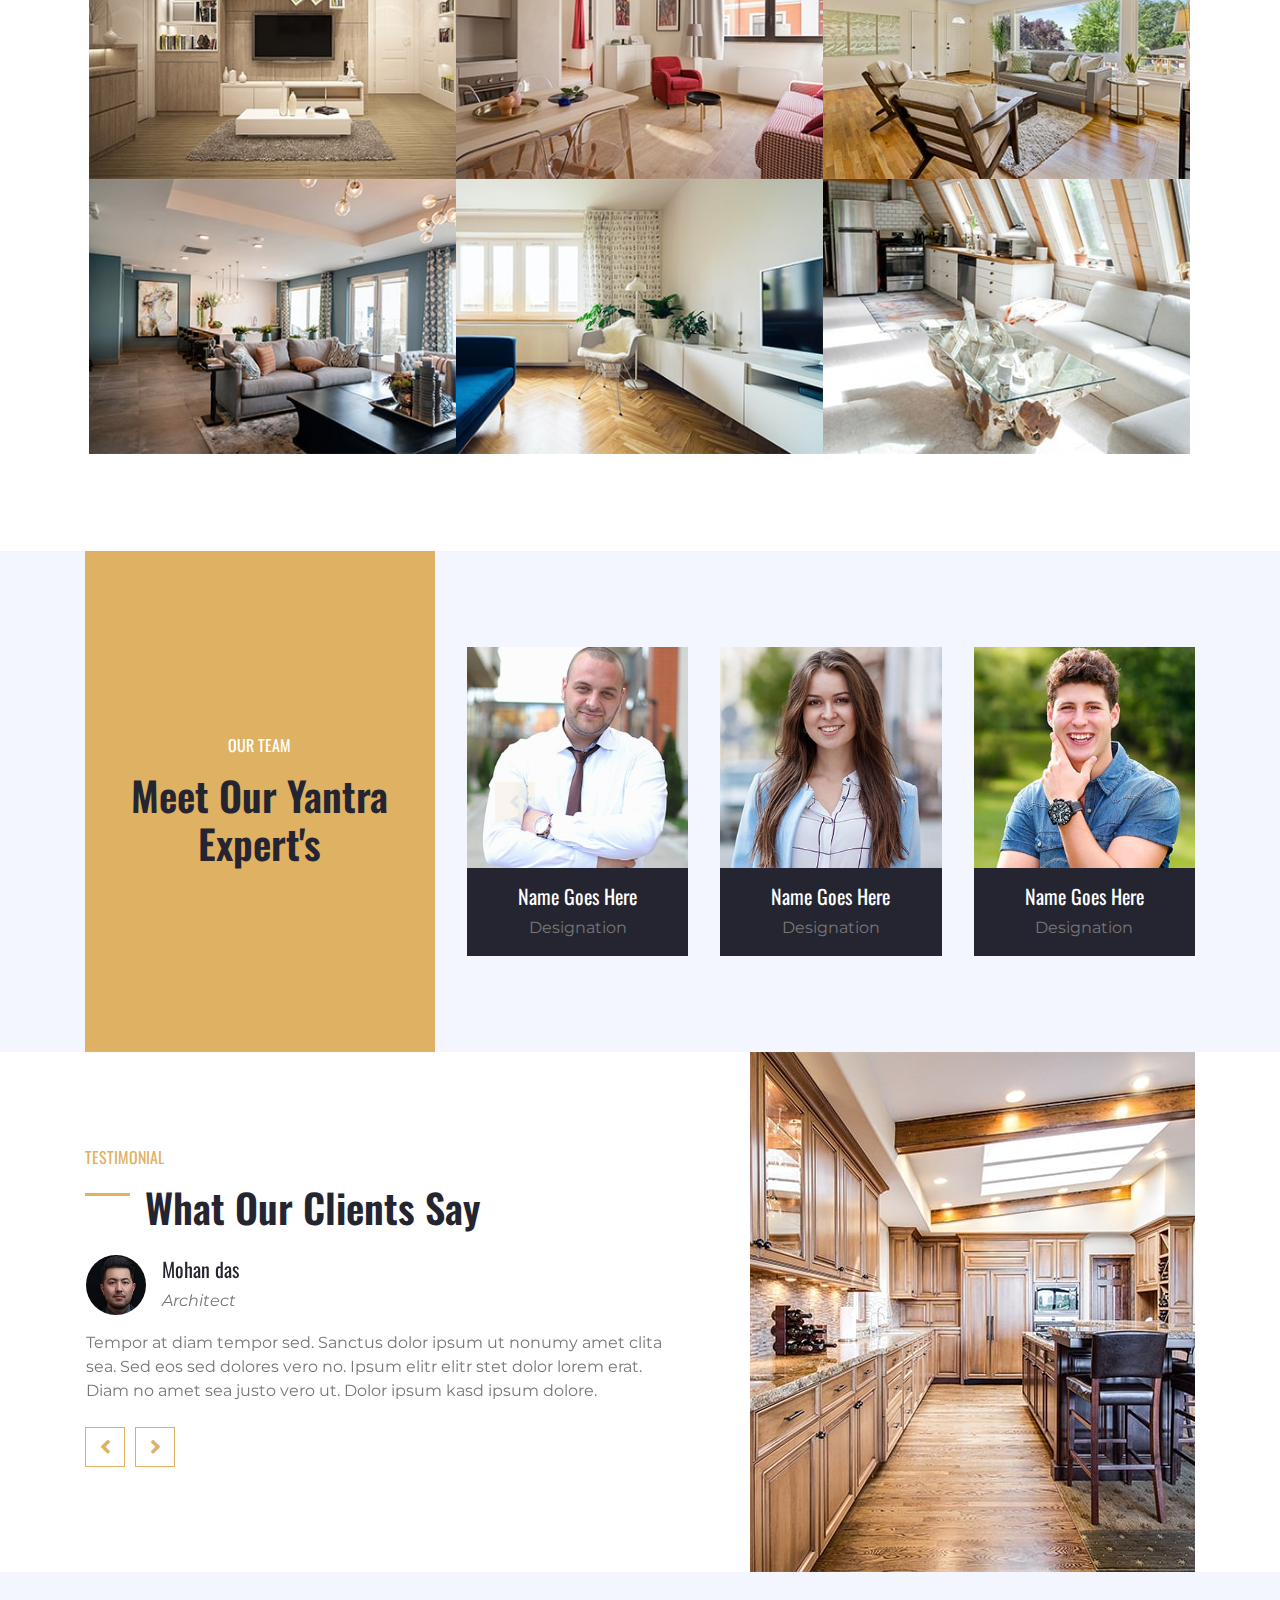
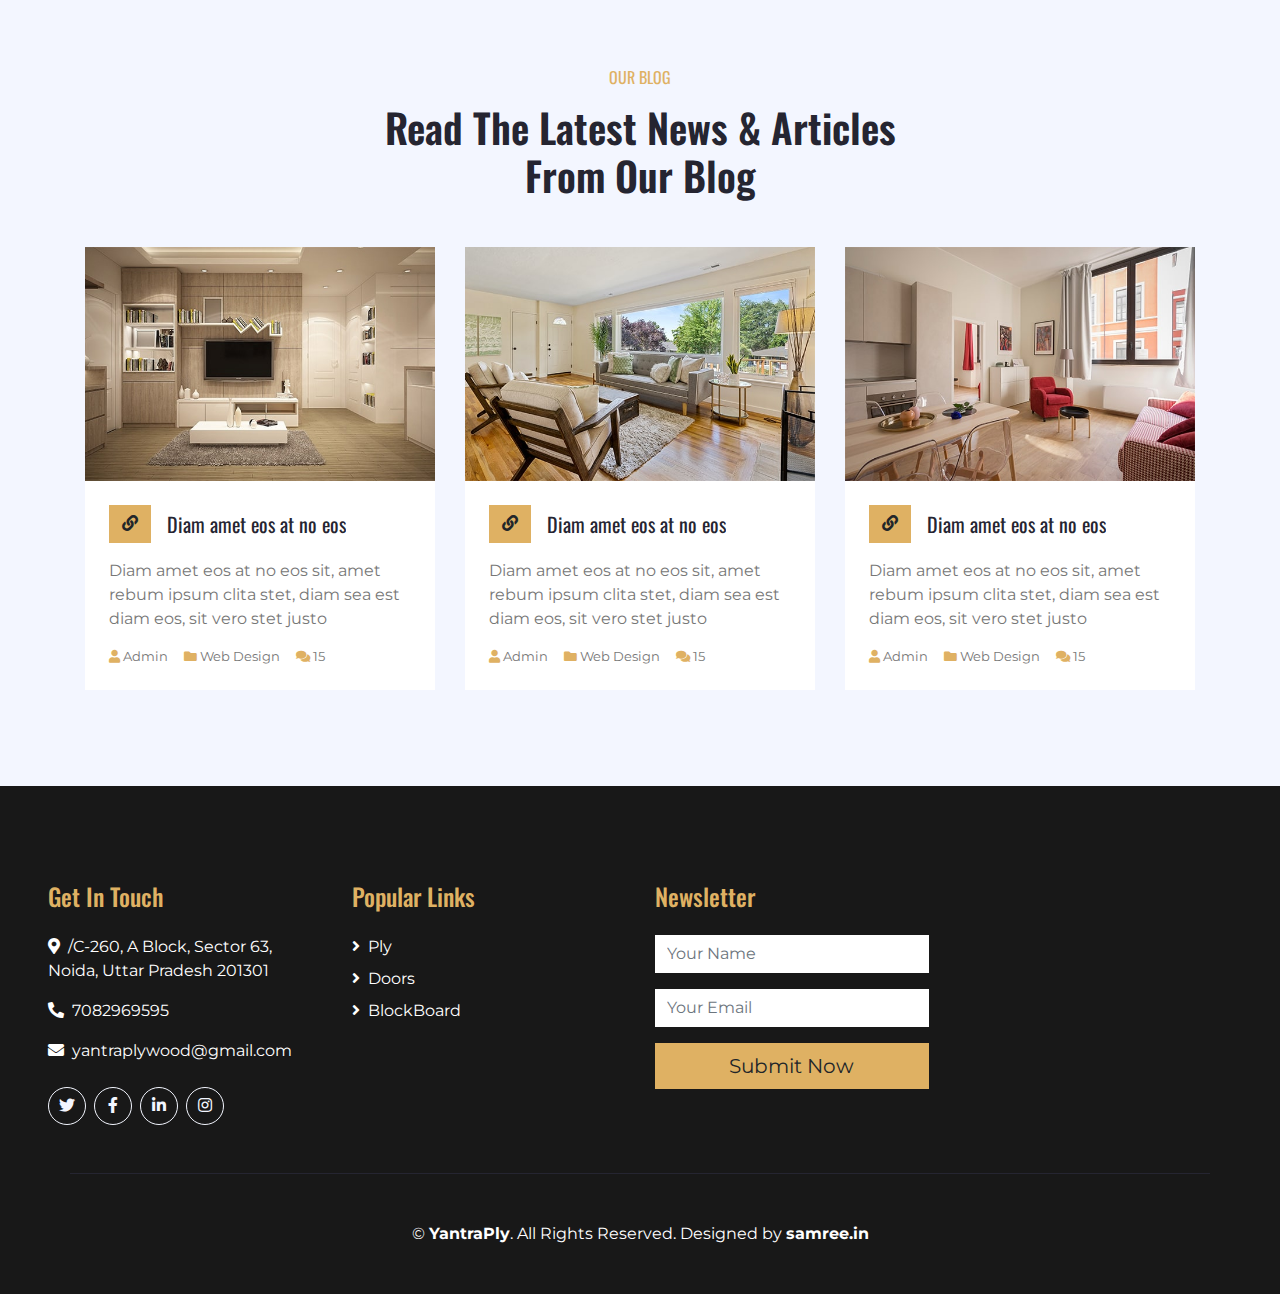
<file: indexold.html>
<!DOCTYPE html>
<html lang="en">
  <head>
    <meta charset="utf-8" />
    <title>YantraPly</title>
    <meta content="width=device-width, initial-scale=1.0" name="viewport" />
    <meta content="Free HTML Templates" name="keywords" />
    <meta content="Free HTML Templates" name="description" />

    <!-- Favicon -->
    <link href="img/favicon.ico" rel="icon" />

    <!-- Google Web Fonts -->
    <link
      href="https://fonts.googleapis.com/css2?family=Montserrat&family=Oswald:wght@400;500;600&display=swap"
      rel="stylesheet"
    />

    <!-- Font Awesome -->
    <link
      href="https://cdnjs.cloudflare.com/ajax/libs/font-awesome/5.10.0/css/all.min.css"
      rel="stylesheet"
    />

    <!-- Flaticon Font -->
    <link href="lib/flaticon/font/flaticon.css" rel="stylesheet" />

    <!-- Libraries Stylesheet -->
    <link href="lib/owlcarousel/assets/owl.carousel.min.css" rel="stylesheet" />
    <link href="lib/lightbox/css/lightbox.min.css" rel="stylesheet" />

    <!-- Customized Bootstrap Stylesheet -->
    <link href="css/style.css" rel="stylesheet" />
  </head>

  <body>
    <!-- Topbar Start -->
    <div class="container-fluid bg-dark py-3">
      <div class="container">
        <div class="row">
          <div class="col-md-6 text-center text-lg-left mb-2 mb-lg-0">
            <div class="d-inline-flex align-items-center">
              <a class="text-white pr-3" href="">Architect</a>
                        <span class="text-white">|</span>
              <a class="text-white px-3" href="">Help</a>
              <span class="text-white">|</span>
              <a class="text-white pl-3" href="">Support</a>
            </div>
          </div>
          <div class="col-md-6 text-center text-lg-right">
            <div class="d-inline-flex align-items-center">
              <a class="text-white px-3" href="">
                <i class="fab fa-facebook-f"></i>
              </a>
              <a class="text-white px-3" href="">
                <i class="fab fa-twitter"></i>
              </a>
              <a class="text-white px-3" href="">
                <i class="fab fa-linkedin-in"></i>
              </a>
              <a class="text-white px-3" href="">
                <i class="fab fa-instagram"></i>
              </a>
              <a class="text-white pl-3" href="">
                <i class="fab fa-youtube"></i>
              </a>
            </div>
          </div>
        </div>
      </div>
    </div>
    <!-- Topbar End -->

    <!-- Navbar Start -->
    <div class="container-fluid position-relative   nav-bar p-0">
      <div class="container bg-dark position-relative" style="z-index: 9">
        <nav
          class="navbar navbar-expand-lg  navbar-dark py-3 py-lg-0 pl-3 pl-lg-5"
        >
          <a href="" class="navbar-brand">
            <!-- <h1 class="m-0 display-5 text-white"><span class="text-primary">Y</span>antra Ply</h1> -->
            <img
              style="height: 80; width: 200px; margin-bottom: -1px"
              src="img/logo.png"
              alt="Image"
            />
          </a>
          <button
            type="button"
            class="navbar-toggler"
            data-toggle="collapse"
            data-target="#navbarCollapse"
          >
            <span class="navbar-toggler-icon"></span>
          </button>
          <div
            class="collapse navbar-collapse justify-content-between px-3"
            id="navbarCollapse"
          >
            <div class="navbar-nav ml-auto py-0">
              <a href="index.html" class="nav-item nav-link active">Home</a>
              <!-- <a href="service.html" class="nav-item nav-link">Plywood</a> -->
              <a class="nav-item nav-link">Plywood</a>
             
              <a class="nav-item nav-link">Doors</a>
              <a class="nav-item nav-link">About</a>
            </div>
          </div>
        </nav>
      </div>
    </div>
    <!-- Navbar End -->

    <!-- Under Nav Start -->
    <div class="container-fluid bg-white py-3">
      <div class="container">
        <div class="row">
          <div class="col-lg-4 text-left mb-3 mb-lg-0">
            <div class="d-inline-flex text-left">
              <h1
                class="flaticon-office font-weight-normal text-primary m-0 mr-3"
              ></h1>
              <div class="d-flex flex-column">
                <h5>Our Office</h5>
                <p class="m-0">C-260, A Block, Sector 63, Noida, Uttar Pradesh 201301</p>
              </div>
            </div>
          </div>
          <div class="col-lg-4 text-left text-lg-center mb-3 mb-lg-0">
            <div class="d-inline-flex text-left">
              <h1
                class="flaticon-email font-weight-normal text-primary m-0 mr-3"
              ></h1>
              <div class="d-flex flex-column">
                <h5>Email Us</h5>
                <p class="m-0">yantraplywood@gmail.com</p>
              </div>
            </div>
          </div>
          <div class="col-lg-4 text-left text-lg-right mb-3 mb-lg-0">
            <div class="d-inline-flex text-left">
              <h1
                class="flaticon-telephone font-weight-normal text-primary m-0 mr-3"
              ></h1>
              <div class="d-flex flex-column">
                <h5>Call Us</h5>
                <p class="m-0">7082969595</p>
              </div>
            </div>
          </div>
        </div>
      </div>
    </div>
    <!-- Under Nav End -->

    <!-- Carousel Start -->
    <div class="container-fluid p-0">
      <div id="header-carousel" class="carousel slide" data-ride="carousel">
        <div class="carousel-inner">
          <div class="carousel-item active">
            <img class="w-100" src="img/carousel-1.jpg" alt="Image" />
            <div
              class="carousel-caption d-flex flex-column align-items-center justify-content-center"
            >
              <!-- <div class="p-3" style="max-width: 800px;margin-bottom:700px;">
                <h4s
                  class="text-primary text-uppercase font-weight-normal mb-md-3"
                >
                  Creative Interior Design
                </h4>
                <h3 class="display-3 text-white mb-md-4">
                 Stronget Doors
                </h3>
                <a href="" class="btn btn-primary py-md-3 px-md-5 mt-2 mt-md-4"
                  >Learn More</a
                >
              </div> -->
            </div>
          </div>
          <div class="carousel-item">
            <img class="w-100" src="img/carousel-2.jpg" alt="Image" />
            <div
              class="carousel-caption d-flex flex-column align-items-center justify-content-center"
            >
              <!-- <div class="p-3" style="max-width: 800px;margin-bottom:700px;">
                <h4s
                  class="text-primary text-uppercase font-weight-normal mb-md-3"
                >
                  Creative Interior Design
                </h4>
                <h3 class="display-3 text-white mb-md-4">
                 Stronget Doors
                </h3>
                <a href="" class="btn btn-primary py-md-3 px-md-5 mt-2 mt-md-4"
                  >Learn More</a
                >
              </div> -->
            </div>
          </div>
          <div class="carousel-item">
            <img class="w-100" src="img/carousel-3.jpg" alt="Image" />
            <div
              class="carousel-caption d-flex flex-column align-items-center justify-content-center"
            >
              <!-- <div class="p-3" style="max-width: 800px">
                <h4
                  class="text-primary text-uppercase font-weight-normal mb-md-3"
                >
                  Creative Interior Design 
                </h4>
                <h3 class="display-3 text-white mb-md-4">
                  Stay At Home In Peace
                </h3>
                <a href="" class="btn btn-primary py-md-3 px-md-5 mt-2 mt-md-4"
                  >Learn More</a
                >
              </div> -->
            </div>
          </div>
          <div class="carousel-item">
            <img class="w-100" src="img/carousel-4.jpg" alt="Image" />
            <div
              class="carousel-caption d-flex flex-column align-items-center justify-content-center"
            >
              <!-- <div class="p-3" style="max-width: 800px">
                <h4
                  class="text-primary text-uppercase font-weight-normal mb-md-3"
                >
                  Creative Interior Design 
                </h4>
                <h3 class="display-3 text-white mb-md-4">
                  Stay At Home In Peace
                </h3>
                <a href="" class="btn btn-primary py-md-3 px-md-5 mt-2 mt-md-4"
                  >Learn More</a
                >
              </div> -->
            </div>
          </div>
        </div>
        <a
          class="carousel-control-prev"
          href="#header-carousel"
          data-slide="prev"
        >
          <div class="btn btn-primary" style="width: 45px; height: 45px">
            <span class="carousel-control-prev-icon mb-n2"></span>
          </div>
        </a>
        <a
          class="carousel-control-next"
          href="#header-carousel"
          data-slide="next"
        >
          <div class="btn btn-primary" style="width: 45px; height: 45px">
            <span class="carousel-control-next-icon mb-n2"></span>
          </div>
        </a>
      </div>
    </div>
    <!-- Carousel End -->

    <!-- About Start -->
    <div class="container-fluid bg-light">
      <div class="container">
        <div class="row">
          <div class="col-lg-5">
            <div
              class="d-flex flex-column align-items-center justify-content-center bg-primary h-100 py-5 px-3"
            >
              <i
                class="flaticon-brickwall display-1 font-weight-normal text-secondary mb-3"
              ></i>
              <h4 class="display-3 mb-3">10+</h4>
              <h1 class="m-0">Years Experience</h1>
            </div>
          </div>
          <div class="col-lg-7 m-0 my-lg-5 pt-5 pb-5 pb-lg-2 pl-lg-5">
            <h6 class="text-primary font-weight-normal text-uppercase mb-3">
              Learn About Us
            </h6>
            <h1 class="mb-4 section-title">
              We Are The Best Interior Designing Firm In Your City
            </h1>
            <p>
              Invidunt lorem justo sanctus clita. Erat lorem labore ea, justo
              dolor lorem ipsum ut sed eos, ipsum et dolor kasd sit ea justo.
              Erat justo sed sed diam. Ea et erat ut sed diam sea ipsum est
              dolor
            </p>
            <div class="row py-2">
              <div class="col-sm-6">
                <div class="d-flex align-items-center mb-4">
                  <h1
                    class="flaticon-house font-weight-normal text-primary m-0 mr-3"
                  ></h1>
                  <h5 class="text-truncate m-0">Project Planning</h5>
                </div>
              </div>
              <div class="col-sm-6">
                <div class="d-flex align-items-center mb-4">
                  <h1
                    class="flaticon-stairs font-weight-normal text-primary m-0 mr-3"
                  ></h1>
                  <h5 class="text-truncate m-0">Exterior & Interior</h5>
                </div>
              </div>
              <div class="col-sm-6">
                <div class="d-flex align-items-center mb-4">
                  <h1
                    class="flaticon-office font-weight-normal text-primary m-0 mr-3"
                  ></h1>
                  <h5 class="text-truncate m-0">Commercial Design</h5>
                </div>
              </div>
              <div class="col-sm-6">
                <div class="d-flex align-items-center mb-4">
                  <h1
                    class="flaticon-living-room font-weight-normal text-primary m-0 mr-3"
                  ></h1>
                  <h5 class="text-truncate m-0">Residential Design</h5>
                </div>
              </div>
            </div>
          </div>
        </div>
      </div>
    </div>
    <!-- About End -->

    <!-- Services Start -->
    <div class="container-fluid py-5">
      <div class="container py-5">
        <div class="row">
          <div class="col-lg-6 pr-lg-5">
            <h6 class="text-primary font-weight-normal text-uppercase mb-3">
              Our Awesome Services
            </h6>
            <h1 class="mb-4 section-title">
              Awesome Interior Designing Services For Your Home
            </h1>
            <p>
              Invidunt lorem justo clita. Erat lorem labore ea, justo dolor
              lorem ipsum ut sed eos, ipsum et dolor kasd sit ea justo. Erat
              justo sed sed diam. Ea et erat ut sed diam sea ipsum
            </p>
            <a href="" class="btn btn-primary mt-3 py-2 px-4">View More</a>
          </div>
          <div class="col-lg-6 p-0 pt-5 pt-lg-0">
            <div class="owl-carousel service-carousel position-relative">
              <div class="d-flex flex-column text-center bg-light mx-3 p-4">
                <h3
                  class="flaticon-bedroom display-3 font-weight-normal text-primary mb-3"
                ></h3>
                <h5 class="mb-3">Bedroom Design</h5>
                <p class="m-0">
                  Diam amet eos at no eos sit lorem, amet rebum ipsum clita
                  stet, diam sea est diam eos
                </p>
              </div>
              <div class="d-flex flex-column text-center bg-light mx-3 p-4">
                <h3
                  class="flaticon-kitchen display-3 font-weight-normal text-primary mb-3"
                ></h3>
                <h5 class="mb-3">Kitchen Design</h5>
                <p class="m-0">
                  Diam amet eos at no eos sit lorem, amet rebum ipsum clita
                  stet, diam sea est diam eos
                </p>
              </div>
              <div class="d-flex flex-column text-center bg-light mx-3 p-4">
                <h3
                  class="flaticon-bathroom display-3 font-weight-normal text-primary mb-3"
                ></h3>
                <h5 class="mb-3">Bathroom Design</h5>
                <p class="m-0">
                  Diam amet eos at no eos sit lorem, amet rebum ipsum clita
                  stet, diam sea est diam eos
                </p>
              </div>
            </div>
          </div>
        </div>
      </div>
    </div>
    <!-- Services End -->

    <!-- Features Start -->
    <div class="container-fluid bg-light">
      <div class="container">
        <div class="row">
          <div class="col-lg-7 mt-5 py-5 pr-lg-5">
            <h6 class="text-primary font-weight-normal text-uppercase mb-3">
              Why Choose Us?
            </h6>
            <h1 class="mb-4 section-title">
              10+ Years Experience In The Interior Design Industry
            </h1>
            <p class="mb-4">
              Dolores lorem lorem ipsum sit et ipsum. Sadip sea amet diam dolore
              sed et. Sit rebum labore sit sit ut vero no sit. Et elitr stet
              dolor sed sit et sed ipsum et kasd ut. Erat duo eos et erat sed
              diam duo
            </p>
            <ul class="list-inline">
              <li>
                <h5>
                  <i class="far fa-check-square text-primary mr-3"></i>10+ Years
                  Experience
                </h5>
              </li>
              <li>
                <h5>
                  <i class="far fa-check-square text-primary mr-3"></i>Best
                  Interior Design
                </h5>
              </li>
              <li>
                <h5>
                  <i class="far fa-check-square text-primary mr-3"></i>Customer
                  Satisfaction
                </h5>
              </li>
            </ul>
            <a href="" class="btn btn-primary mt-3 py-2 px-4">View More</a>
          </div>
          <div class="col-lg-5">
            <div
              class="d-flex flex-column align-items-center justify-content-center h-100 overflow-hidden"
            >
              <img class="h-100" src="img/feature.jpg" alt="" />
            </div>
          </div>
        </div>
      </div>
    </div>
    <!-- Features End -->

    <!-- Projects Start -->
    <div class="container-fluid py-5">
      <div class="container py-5">
        <div class="row justify-content-center">
          <div class="col-lg-6 col-md-8 col text-center mb-4">
            <h6 class="text-primary font-weight-normal text-uppercase mb-3">
              Our Projects
            </h6>
            <h1 class="mb-4">
              Some Of Our Awesome Interior Designing Projects
            </h1>
          </div>
        </div>
        <div class="row">
          <div class="col-12 text-center mb-2">
            <ul class="list-inline mb-4" id="portfolio-flters">
              <li class="btn btn-outline-primary m-1 active" data-filter="*">
                All
              </li>
              <li class="btn btn-outline-primary m-1" data-filter=".first">
                Complete
              </li>
              <li class="btn btn-outline-primary m-1" data-filter=".second">
                Running
              </li>
              <li class="btn btn-outline-primary m-1" data-filter=".third">
                Upcoming
              </li>
            </ul>
          </div>
        </div>
        <div class="row mx-1 portfolio-container">
          <div class="col-lg-4 col-md-6 col-sm-12 p-0 portfolio-item first">
            <div class="position-relative overflow-hidden">
              <div
                class="portfolio-img d-flex align-items-center justify-content-center"
              >
                <img class="img-fluid" src="img/portfolio-1.jpg" alt="" />
              </div>
              <div
                class="portfolio-text bg-secondary d-flex flex-column align-items-center justify-content-center"
              >
                <h4 class="text-white mb-4">Project Name</h4>
                <div class="d-flex align-items-center justify-content-center">
                  <a class="btn btn-outline-primary m-1" href="">
                    <i class="fa fa-link"></i>
                  </a>
                  <a
                    class="btn btn-outline-primary m-1"
                    href="img/portfolio-1.jpg"
                    data-lightbox="portfolio"
                  >
                    <i class="fa fa-eye"></i>
                  </a>
                </div>
              </div>
            </div>
          </div>
          <div class="col-lg-4 col-md-6 col-sm-12 p-0 portfolio-item second">
            <div class="position-relative overflow-hidden">
              <div
                class="portfolio-img d-flex align-items-center justify-content-center"
              >
                <img class="img-fluid" src="img/portfolio-2.jpg" alt="" />
              </div>
              <div
                class="portfolio-text bg-secondary d-flex flex-column align-items-center justify-content-center"
              >
                <h4 class="text-white mb-4">Project Name</h4>
                <div class="d-flex align-items-center justify-content-center">
                  <a class="btn btn-outline-primary m-1" href="">
                    <i class="fa fa-link"></i>
                  </a>
                  <a
                    class="btn btn-outline-primary m-1"
                    href="img/portfolio-2.jpg"
                    data-lightbox="portfolio"
                  >
                    <i class="fa fa-eye"></i>
                  </a>
                </div>
              </div>
            </div>
          </div>
          <div class="col-lg-4 col-md-6 col-sm-12 p-0 portfolio-item third">
            <div class="position-relative overflow-hidden">
              <div
                class="portfolio-img d-flex align-items-center justify-content-center"
              >
                <img class="img-fluid" src="img/portfolio-3.jpg" alt="" />
              </div>
              <div
                class="portfolio-text bg-secondary d-flex flex-column align-items-center justify-content-center"
              >
                <h4 class="text-white mb-4">Project Name</h4>
                <div class="d-flex align-items-center justify-content-center">
                  <a class="btn btn-outline-primary m-1" href="">
                    <i class="fa fa-link"></i>
                  </a>
                  <a
                    class="btn btn-outline-primary m-1"
                    href="img/portfolio-3.jpg"
                    data-lightbox="portfolio"
                  >
                    <i class="fa fa-eye"></i>
                  </a>
                </div>
              </div>
            </div>
          </div>
          <div class="col-lg-4 col-md-6 col-sm-12 p-0 portfolio-item first">
            <div class="position-relative overflow-hidden">
              <div
                class="portfolio-img d-flex align-items-center justify-content-center"
              >
                <img class="img-fluid" src="img/portfolio-4.jpg" alt="" />
              </div>
              <div
                class="portfolio-text bg-secondary d-flex flex-column align-items-center justify-content-center"
              >
                <h4 class="text-white mb-4">Project Name</h4>
                <div class="d-flex align-items-center justify-content-center">
                  <a class="btn btn-outline-primary m-1" href="">
                    <i class="fa fa-link"></i>
                  </a>
                  <a
                    class="btn btn-outline-primary m-1"
                    href="img/portfolio-4.jpg"
                    data-lightbox="portfolio"
                  >
                    <i class="fa fa-eye"></i>
                  </a>
                </div>
              </div>
            </div>
          </div>
          <div class="col-lg-4 col-md-6 col-sm-12 p-0 portfolio-item second">
            <div class="position-relative overflow-hidden">
              <div
                class="portfolio-img d-flex align-items-center justify-content-center"
              >
                <img class="img-fluid" src="img/portfolio-5.jpg" alt="" />
              </div>
              <div
                class="portfolio-text bg-secondary d-flex flex-column align-items-center justify-content-center"
              >
                <h4 class="text-white mb-4">Project Name</h4>
                <div class="d-flex align-items-center justify-content-center">
                  <a class="btn btn-outline-primary m-1" href="">
                    <i class="fa fa-link"></i>
                  </a>
                  <a
                    class="btn btn-outline-primary m-1"
                    href="img/portfolio-5.jpg"
                    data-lightbox="portfolio"
                  >
                    <i class="fa fa-eye"></i>
                  </a>
                </div>
              </div>
            </div>
          </div>
          <div class="col-lg-4 col-md-6 col-sm-12 p-0 portfolio-item third">
            <div class="position-relative overflow-hidden">
              <div
                class="portfolio-img d-flex align-items-center justify-content-center"
              >
                <img class="img-fluid" src="img/portfolio-6.jpg" alt="" />
              </div>
              <div
                class="portfolio-text bg-secondary d-flex flex-column align-items-center justify-content-center"
              >
                <h4 class="text-white mb-4">Project Name</h4>
                <div class="d-flex align-items-center justify-content-center">
                  <a class="btn btn-outline-primary m-1" href="">
                    <i class="fa fa-link"></i>
                  </a>
                  <a
                    class="btn btn-outline-primary m-1"
                    href="img/portfolio-6.jpg"
                    data-lightbox="portfolio"
                  >
                    <i class="fa fa-eye"></i>
                  </a>
                </div>
              </div>
            </div>
          </div>
        </div>
      </div>
    </div>
    <!-- Projects End -->

    <!-- Team Start -->
    <div class="container-fluid bg-light">
      <div class="container">
        <div class="row">
          <div class="col-md-4 col-sm-6">
            <div
              class="py-5 px-4 h-100 bg-primary d-flex flex-column align-items-center justify-content-center"
            >
              <h6 class="text-white font-weight-normal text-uppercase mb-3">
                Our Team
              </h6>
              <h1 class="mb-0 text-center">Meet Our Yantra Expert's</h1>
            </div>
          </div>
          <div class="col-md-8 col-sm-6 p-0 py-sm-5">
            <div
              class="owl-carousel team-carousel position-relative p-0 py-sm-5"
            >
              <div class="team d-flex flex-column text-center mx-3">
                <div class="position-relative">
                  <img class="img-fluid w-100" src="img/team-1.jpg" alt="" />
                  <div
                    class="team-social d-flex align-items-center justify-content-center w-100 h-100 position-absolute"
                  >
                    <a
                      class="btn btn-outline-primary text-center mr-2 px-0"
                      style="width: 38px; height: 38px"
                      href="#"
                      ><i class="fab fa-twitter"></i
                    ></a>
                    <a
                      class="btn btn-outline-primary text-center mr-2 px-0"
                      style="width: 38px; height: 38px"
                      href="#"
                      ><i class="fab fa-facebook-f"></i
                    ></a>
                    <a
                      class="btn btn-outline-primary text-center px-0"
                      style="width: 38px; height: 38px"
                      href="#"
                      ><i class="fab fa-linkedin-in"></i
                    ></a>
                  </div>
                </div>
                <div class="d-flex flex-column bg-secondary text-center py-3">
                  <h5 class="text-white">Name Goes Here</h5>
                  <p class="m-0">Designation</p>
                </div>
              </div>
              <div class="team d-flex flex-column text-center mx-3">
                <div class="position-relative">
                  <img class="img-fluid w-100" src="img/team-2.jpg" alt="" />
                  <div
                    class="team-social d-flex align-items-center justify-content-center w-100 h-100 position-absolute"
                  >
                    <a
                      class="btn btn-outline-primary text-center mr-2 px-0"
                      style="width: 38px; height: 38px"
                      href="#"
                      ><i class="fab fa-twitter"></i
                    ></a>
                    <a
                      class="btn btn-outline-primary text-center mr-2 px-0"
                      style="width: 38px; height: 38px"
                      href="#"
                      ><i class="fab fa-facebook-f"></i
                    ></a>
                    <a
                      class="btn btn-outline-primary text-center px-0"
                      style="width: 38px; height: 38px"
                      href="#"
                      ><i class="fab fa-linkedin-in"></i
                    ></a>
                  </div>
                </div>
                <div class="d-flex flex-column bg-secondary text-center py-3">
                  <h5 class="text-white">Name Goes Here</h5>
                  <p class="m-0">Designation</p>
                </div>
              </div>
              <div class="team d-flex flex-column text-center mx-3">
                <div class="position-relative">
                  <img class="img-fluid w-100" src="img/team-3.jpg" alt="" />
                  <div
                    class="team-social d-flex align-items-center justify-content-center w-100 h-100 position-absolute"
                  >
                    <a
                      class="btn btn-outline-primary text-center mr-2 px-0"
                      style="width: 38px; height: 38px"
                      href="#"
                      ><i class="fab fa-twitter"></i
                    ></a>
                    <a
                      class="btn btn-outline-primary text-center mr-2 px-0"
                      style="width: 38px; height: 38px"
                      href="#"
                      ><i class="fab fa-facebook-f"></i
                    ></a>
                    <a
                      class="btn btn-outline-primary text-center px-0"
                      style="width: 38px; height: 38px"
                      href="#"
                      ><i class="fab fa-linkedin-in"></i
                    ></a>
                  </div>
                </div>
                <div class="d-flex flex-column bg-secondary text-center py-3">
                  <h5 class="text-white">Name Goes Here</h5>
                  <p class="m-0">Designation</p>
                </div>
              </div>
              <div class="team d-flex flex-column text-center mx-3">
                <div class="position-relative">
                  <img class="img-fluid w-100" src="img/team-4.jpg" alt="" />
                  <div
                    class="team-social d-flex align-items-center justify-content-center w-100 h-100 position-absolute"
                  >
                    <a
                      class="btn btn-outline-primary text-center mr-2 px-0"
                      style="width: 38px; height: 38px"
                      href="#"
                      ><i class="fab fa-twitter"></i
                    ></a>
                    <a
                      class="btn btn-outline-primary text-center mr-2 px-0"
                      style="width: 38px; height: 38px"
                      href="#"
                      ><i class="fab fa-facebook-f"></i
                    ></a>
                    <a
                      class="btn btn-outline-primary text-center px-0"
                      style="width: 38px; height: 38px"
                      href="#"
                      ><i class="fab fa-linkedin-in"></i
                    ></a>
                  </div>
                </div>
                <div class="d-flex flex-column bg-secondary text-center py-3">
                  <h5 class="text-white">Name Goes Here</h5>
                  <p class="m-0">Designation</p>
                </div>
              </div>
            </div>
          </div>
        </div>
      </div>
    </div>
    <!-- Team End -->

    <!-- Testimonial Start -->
    <div class="container-fluid">
      <div class="container">
        <div class="row">
          <div class="col-md-7 py-5 pr-md-5">
            <h6
              class="text-primary font-weight-normal text-uppercase mb-3 pt-5"
            >
              Testimonial
            </h6>
            <h1 class="mb-4 section-title">What Our Clients Say</h1>
            <div
              class="owl-carousel testimonial-carousel position-relative pb-5 mb-md-5"
            >
              <div class="d-flex flex-column">
                <div class="d-flex align-items-center mb-3">
                  <img
                    class="img-fluid rounded-circle"
                    src="img/testimonial-1.jpg"
                    style="width: 60px; height: 60px"
                    alt=""
                  />
                  <div class="ml-3">
                    <h5>Mohan das</h5>
                    <i>Architect</i>
                  </div>
                </div>
                <p>
                  Tempor at diam tempor sed. Sanctus dolor ipsum ut nonumy amet
                  clita sea. Sed eos sed dolores vero no. Ipsum elitr elitr stet
                  dolor lorem erat. Diam no amet sea justo vero ut. Dolor ipsum
                  kasd ipsum dolore.
                </p>
              </div>
              <div class="d-flex flex-column">
                <div class="d-flex align-items-center mb-3">
                  <img
                    class="img-fluid rounded-circle"
                    src="img/testimonial-2.jpg"
                    style="width: 60px; height: 60px"
                    alt=""
                  />
                  <div class="ml-3">
                    <h5>Client Name</h5>
                    <i>Profession</i>
                  </div>
                </div>
                <p class="m-0">
                  Tempor at diam tempor sed. Sanctus dolor ipsum ut nonumy amet
                  clita sea. Sed eos sed dolores vero no. Ipsum elitr elitr stet
                  dolor lorem erat. Diam no amet sea justo vero ut. Dolor ipsum
                  kasd ipsum dolore.
                </p>
              </div>
            </div>
          </div>
          <div class="col-md-5">
            <div
              class="d-flex flex-column align-items-center justify-content-center h-100 overflow-hidden"
            >
              <img class="h-100" src="img/testimonial.jpg" alt="" />
            </div>
          </div>
        </div>
      </div>
    </div>
    <!-- Testimonial End -->

    <!-- Blog Start -->
    <div class="container-fluid bg-light pt-5">
      <div class="container py-5">
        <div class="row justify-content-center">
          <div class="col-lg-6 col-md-8 col text-center mb-4">
            <h6 class="text-primary font-weight-normal text-uppercase mb-3">
              Our Blog
            </h6>
            <h1 class="mb-4">Read The Latest News & Articles From Our Blog</h1>
          </div>
        </div>
        <div class="row pb-3">
          <div class="col-md-4 mb-4">
            <div class="card border-0 mb-2">
              <img class="card-img-top" src="img/blog-1.jpg" alt="" />
              <div class="card-body bg-white p-4">
                <div class="d-flex align-items-center mb-3">
                  <a class="btn btn-primary" href=""
                    ><i class="fa fa-link"></i
                  ></a>
                  <h5 class="m-0 ml-3 text-truncate">
                    Diam amet eos at no eos
                  </h5>
                </div>
                <p>
                  Diam amet eos at no eos sit, amet rebum ipsum clita stet, diam
                  sea est diam eos, sit vero stet justo
                </p>
                <div class="d-flex">
                  <small class="mr-3"
                    ><i class="fa fa-user text-primary"></i> Admin</small
                  >
                  <small class="mr-3"
                    ><i class="fa fa-folder text-primary"></i> Web Design</small
                  >
                  <small class="mr-3"
                    ><i class="fa fa-comments text-primary"></i> 15</small
                  >
                </div>
              </div>
            </div>
          </div>
          <div class="col-md-4 mb-4">
            <div class="card border-0 mb-2">
              <img class="card-img-top" src="img/blog-2.jpg" alt="" />
              <div class="card-body bg-white p-4">
                <div class="d-flex align-items-center mb-3">
                  <a class="btn btn-primary" href=""
                    ><i class="fa fa-link"></i
                  ></a>
                  <h5 class="m-0 ml-3 text-truncate">
                    Diam amet eos at no eos
                  </h5>
                </div>
                <p>
                  Diam amet eos at no eos sit, amet rebum ipsum clita stet, diam
                  sea est diam eos, sit vero stet justo
                </p>
                <div class="d-flex">
                  <small class="mr-3"
                    ><i class="fa fa-user text-primary"></i> Admin</small
                  >
                  <small class="mr-3"
                    ><i class="fa fa-folder text-primary"></i> Web Design</small
                  >
                  <small class="mr-3"
                    ><i class="fa fa-comments text-primary"></i> 15</small
                  >
                </div>
              </div>
            </div>
          </div>
          <div class="col-md-4 mb-4">
            <div class="card border-0 mb-2">
              <img class="card-img-top" src="img/blog-3.jpg" alt="" />
              <div class="card-body bg-white p-4">
                <div class="d-flex align-items-center mb-3">
                  <a class="btn btn-primary" href=""
                    ><i class="fa fa-link"></i
                  ></a>
                  <h5 class="m-0 ml-3 text-truncate">
                    Diam amet eos at no eos
                  </h5>
                </div>
                <p>
                  Diam amet eos at no eos sit, amet rebum ipsum clita stet, diam
                  sea est diam eos, sit vero stet justo
                </p>
                <div class="d-flex">
                  <small class="mr-3"
                    ><i class="fa fa-user text-primary"></i> Admin</small
                  >
                  <small class="mr-3"
                    ><i class="fa fa-folder text-primary"></i> Web Design</small
                  >
                  <small class="mr-3"
                    ><i class="fa fa-comments text-primary"></i> 15</small
                  >
                </div>
              </div>
            </div>
          </div>
        </div>
      </div>
    </div>
    <!-- Blog End -->

    <!-- Footer Start -->
    <div class="container-fluid bg-dark text-white py-5 px-sm-3 px-md-5">
      <div class="row pt-5">
        <div class="col-lg-3 col-md-6 mb-5">
          <h4 class="text-primary mb-4">Get In Touch</h4>
          <p><i class="fa fa-map-marker-alt mr-2"></i>/C-260, A Block, Sector 63, Noida, Uttar Pradesh 201301</p>
          <p><i class="fa fa-phone-alt mr-2"></i>7082969595</p>
          <p><i class="fa fa-envelope mr-2"></i>yantraplywood@gmail.com</p>
          <div class="d-flex justify-content-start mt-4">
            <a
              class="btn btn-outline-light rounded-circle text-center mr-2 px-0"
              style="width: 38px; height: 38px"
              href="#"
              ><i class="fab fa-twitter"></i
            ></a>
            <a
              class="btn btn-outline-light rounded-circle text-center mr-2 px-0"
              style="width: 38px; height: 38px"
              href="#"
              ><i class="fab fa-facebook-f"></i
            ></a>
            <a
              class="btn btn-outline-light rounded-circle text-center mr-2 px-0"
              style="width: 38px; height: 38px"
              href="#"
              ><i class="fab fa-linkedin-in"></i
            ></a>
            <a
              class="btn btn-outline-light rounded-circle text-center mr-2 px-0"
              style="width: 38px; height: 38px"
              href="#"
              ><i class="fab fa-instagram"></i
            ></a>
          </div>
        </div>
        <!-- <div class="col-lg-3 col-md-6 mb-5">
          <h4 class="text-primary mb-4">Quick Links</h4>
          <div class="d-flex flex-column justify-content-start">
            <a class="text-white mb-2" href="#"
              ><i class="fa fa-angle-right mr-2"></i>Home</a
            >
            <a class="text-white mb-2" href="#"
              ><i class="fa fa-angle-right mr-2"></i>About Us</a
            >
            <a class="text-white mb-2" href="#"
              ><i class="fa fa-angle-right mr-2"></i>Our Services</a
            >
            <a class="text-white mb-2" href="#"
              ><i class="fa fa-angle-right mr-2"></i>Our Projects</a
            >
            <a class="text-white" href="#"
              ><i class="fa fa-angle-right mr-2"></i>Contact Us</a
            >
          </div>
        </div> -->
        <div class="col-lg-3 col-md-6 mb-5">
          <h4 class="text-primary mb-4">Popular Links</h4>
          <div class="d-flex flex-column justify-content-start">
            <a class="text-white mb-2" href="#"
              ><i class="fa fa-angle-right mr-2"></i>Ply</a
            >
            <a class="text-white mb-2" href="#"
              ><i class="fa fa-angle-right mr-2"></i>Doors</a
            >
            <a class="text-white mb-2" href="#"
              ><i class="fa fa-angle-right mr-2"></i>BlockBoard</a
            >
          </div>
        </div>
        <div class="col-lg-3 col-md-6 mb-5">
          <h4 class="text-primary mb-4">Newsletter</h4>
          <form action="">
            <div class="form-group">
              <input
                type="text"
                class="form-control border-0"
                placeholder="Your Name"
                required="required"
              />
            </div>
            <div class="form-group">
              <input
                type="email"
                class="form-control border-0"
                placeholder="Your Email"
                required="required"
              />
            </div>
            <div>
              <button
                class="btn btn-lg btn-primary btn-block border-0"
                type="submit"
              >
                Submit Now
              </button>
            </div>
          </form>
        </div>
      </div>
      <div class="container border-top border-secondary pt-5">
        <p class="m-0 text-center text-white">
          &copy; <a class="text-white font-weight-bold" href="#">YantraPly</a>.
          All Rights Reserved. Designed by
          <a class="text-white font-weight-bold" href="https://htmlcodex.com"
            >samree.in</a
          >
        </p>
      </div>
    </div>
    <!-- Footer End -->

    <!-- Back to Top -->
    <a href="#" class="btn btn-lg btn-primary back-to-top"
      ><i class="fa fa-angle-double-up"></i
    ></a>

    <!-- JavaScript Libraries -->
    <script src="https://code.jquery.com/jquery-3.4.1.min.js"></script>
    <script src="https://stackpath.bootstrapcdn.com/bootstrap/4.4.1/js/bootstrap.bundle.min.js"></script>
    <script src="lib/easing/easing.min.js"></script>
    <script src="lib/owlcarousel/owl.carousel.min.js"></script>
    <script src="lib/isotope/isotope.pkgd.min.js"></script>
    <script src="lib/lightbox/js/lightbox.min.js"></script>

    <!-- Contact Javascript File -->
    <script src="mail/jqBootstrapValidation.min.js"></script>
    <script src="mail/contact.js"></script>

    <!-- Template Javascript -->
    <script src="js/main.js"></script>
  </body>
</html>
</file>
<file: calculater/css/style.css>
*{margin: 0;padding: 0;box-sizing: border-box;list-style-type: none;text-decoration: none;}
.clear{clear: both;}
img{display: block;max-width: 100%;}
li{list-style: none;}
h1,h2,h3,h4,h5,h6{font-weight: normal;}
a{text-decoration: none;}
body{font-family: var(--gothicregular);} 
html{font-size: 62.5%;-webkit-text-size-adjust:none;}
html,body{overflow-x: hidden;}
:root {
  --red: #125f31;
  --darkgrey: #303030;
  --gothicregular: 'GOTHIC';
  --gothicbold: 'GOTHICB';
}

@font-face {
  font-family: 'GOTHIC';
  src: url('../fonts/GOTHIC.eot');
  src: url('../fonts/GOTHIC.eot') format('embedded-opentype'),
       url('../fonts/GOTHIC.woff2') format('woff2'),
       url('../fonts/GOTHIC.woff') format('woff'),
       url('../fonts/GOTHIC.ttf') format('truetype'),
       url('../images/GOTHIC.svg#GOTHIC') format('svg');
}
@font-face {
  font-family: 'GOTHICB';
  src: url('../fonts/GOTHICB.eot');
  src: url('../fonts/GOTHICB.eot') format('embedded-opentype'),
       url('../fonts/GOTHICB.woff2') format('woff2'),
       url('../fonts/GOTHICB.woff') format('woff'),
       url('../fonts/GOTHICB.ttf') format('truetype'),
       url('../images/GOTHICB.svg#GOTHICB') format('svg');
}

@font-face {
  font-family: 'alroalrobold700';
  src: url('../fonts/alroalrobold700.eot');
  src: url('../fonts/alroalrobold700.eot') format('embedded-opentype'),
       url('../fonts/alroalrobold700.woff2') format('woff2'),
       url('../fonts/alroalrobold700.woff') format('woff'),
       url('../fonts/alroalrobold700.ttf') format('truetype'),
       url('../images/alroalrobold700.svg#alroalrobold700') format('svg');
}




main{position: relative;}
p{font-size: 18px;color: var(--darkgrey);line-height: 1.2;color: var(--darkgrey);}

/* All Headings */
.heading01{font-size: 5.5rem;line-height: 1.2;color: var(--darkgrey);}
.heading02{font-size: 3.5rem;line-height: 1.2;color: var(--darkgrey);margin-top: 15px;font-family: var(--gothicbold);}
/*.heading03{font-size: 3.2rem;line-height: 1.1;color: #FFFFFF;font-weight: 600;} */
.sub-heading{font-size: 2.1rem;line-height: 1.2;color: var(--red);text-transform: uppercase;display: flex;align-items: center;justify-content: center;gap: 2.3rem;font-family: var(--gothicbold);} 
.sub-heading::before,.sub-heading::after{content: '';width: 5.2rem;height: 2px;background: var(--red); }

.white-sub-heading{color: #fff;justify-content: flex-start;}
.white-sub-heading::before{background: #fff;}
.white-sub-heading::after{content: none;}

.red-sub-heading{color: var(--red);justify-content: flex-start;}
.red-sub-heading::before{background: var(--red);}
.red-sub-heading::after{content: none;}

/* All Containers */
.container{max-width: 1365px;width: 90%;margin: 0 auto;position: relative;}
.m-container{max-width: 1219px;width: 90%;margin: 0 auto;position: relative;}
.s-container{max-width: 1120px;width: 90%;margin: 0 auto;position: relative;}

.head-container{max-width: 1640px;width: 90%;margin: 0 auto;display: flex;justify-content: space-between;align-items: center;}
.alro-font{font-family: 'alroalrobold700';}

/* Buttons */
.red-button{color: #fff;background: var(--red);border-radius: 27px;padding: 1.8rem 4.6rem;text-align: center;display: block;font-size: 15px;width: max-content;transition: ease-in-out .3s all;border: 1px solid var(--red);}
.red-button:hover{background: #fff;border: 1px solid var(--red);color: var(--red);}
.black-button{padding: 6px 3.9rem;text-align: center;background: #303030;border-radius: 18px;color: #fff;font-family: var(--gothicbold);margin: 0 auto;display: block;width: max-content;display: flex;align-items: center;gap: 10px;cursor: pointer;}
.black-button img{width: 3.8rem;}

/* Common Classes */
.red-span{color: var(--red);}
.grey-span{color: var(--darkgrey);}
.text-center{text-align: center;}
.float-right{float: right;}
.italic-text{font-style: italic;font-size: 4rem;color: #6B6B6B;margin: 2.7rem 0;}
.pd-50{padding: 5rem 0;}
.pd-95{padding-left: 9.5rem;}
.font-12{font-size: 15px;}
.font-15{font-size: 15px;}
.font-20{font-size: 20px;}

/* sticky-box */
.sticky-box {position: fixed;top: 40%;right: -16rem;z-index: 99;}
.sticky-box .enq-box {background-color: var(--red);padding: 2.4rem 4rem;transform: rotate(-90deg);transform-origin: 3.6rem 3.6rem;border-top-left-radius: 1.7rem;border-top-right-radius: 1.7rem;cursor: pointer;}
.sticky-box .enq-box p {font-size: 2.1rem;color: #FFFFFF;font-family: var(--gothicbold);text-transform: uppercase;}
.sticky-box .enq-call {background-color: #000;padding: 2rem 2.5rem;margin: 8px 0;border-top-left-radius: 1.7rem;border-bottom-left-radius: 1.7rem;cursor: pointer;}
.sticky-box .enq-call img{width: 2.5rem;}
.sticky-box .enq-whatsapp img{width: 3rem;}
.sticky-box .enq-whatsapp {background-color: #29A71A;padding: 2rem 2.5rem;border-top-left-radius: 1.7rem;border-bottom-left-radius: 1.7rem;cursor: pointer;}

/* popup */
.enquire-popup{width: 300px;background-color: rgba(48, 48, 48, 0.7);padding: 2rem 2rem 2.9rem 2rem;position: fixed;top:21%;right: 7%;z-index: 9999;display: none;}
.enquire-popup .popup-heading{font-size: 19px;color: #FFF;line-height: 1.2;}
.enquire-popup .enquire-form{overflow: auto;height: 53vh;}
.enquire-popup .enquire-form .enq-input input, .enquire-popup .enquire-form .enq-input select, .enquire-popup .enquire-form .enq-input textarea{width: 100%;margin-top: 10px;padding: 10px;font-size: 11px;font-family: var(--gothicbold);color: #303030;border-radius: 4px;border: 0;}
.enquire-popup .enquire-form .t-c{color: #FFF;text-decoration: underline;font-size: 11px;display: block;margin-top: 10px;font-family: var(--gothicbold);}
.enquire-popup .enquire-form .enq-checkbox{font-size: 11px; color: #fff;font-family: var(--gothicbold);}
.enquire-popup .enquire-form .enq-checkbox input{width: auto;cursor: pointer;}
/* .enquire-popup .enquire-form .enq-input select{-webkit-appearance: none;} */
.enquire-popup .enquire-form .red-button{padding: 1rem 5.6rem;margin: 0 auto;margin-top: 10px;cursor: pointer;}
.enquire-popup .popup-close{width: 3rem; height: 3rem; background-color: rgba(250, 250, 250, 0.49);border-radius: 50%;position: absolute;top: -2%;right: -3%;cursor: pointer; }
.enquire-popup .popup-close::before, .enquire-popup .popup-close::after{content: "";display: block;width: 1.5rem;height: 2px;background-color: #000;position: absolute;top: 50%;left: 50%;}
.enquire-popup .popup-close::before{transform: translate(-50%, -50%) rotate(45deg);}
.enquire-popup .popup-close::after{transform: translate(-50%, -50%) rotate(-45deg);}


/*bulk- popup */
.bulk-popup{width: 600px;background-color: rgba(48, 48, 48, 0.5);padding: 2rem 2rem 2.9rem 2rem;position: fixed;top:15%;right: 0;left: 0;margin: 0 auto;z-index: 9999;display: none;}
.bulk-popup .popup-heading{font-size: 19px;color: #FFF;line-height: 1.2;}
/* .bulk-popup .bulk-form{overflow: auto;height: 53vh;} */
.bulk-popup .bulk-form .enq-input input, .bulk-popup .bulk-form .enq-input select, .bulk-popup .bulk-form .enq-input textarea{width: 100%;margin-top: 10px;padding: 10px;font-size: 11px;font-family: var(--gothicbold);color: #303030;border-radius: 4px;border: 0;}
.bulk-popup .bulk-form .t-c{color: #FFF;text-decoration: underline;font-size: 11px;display: block;margin-top: 10px;font-family: var(--gothicbold);}
.bulk-popup .bulk-form .enq-checkbox{font-size: 11px; color: #fff;font-family: var(--gothicbold);}
.bulk-popup .bulk-form .enq-checkbox input{width: auto;cursor: pointer;}
/* .enquire-popup .enquire-form .enq-input select{-webkit-appearance: none;} */
.bulk-popup .bulk-form .red-button{padding: 1rem 5.6rem;margin: 0 auto;margin-top: 10px;cursor: pointer;}
.bulk-popup .popup-close{width: 3rem; height: 3rem; background-color: rgba(250, 250, 250, 0.49);border-radius: 50%;position: absolute;top: -3%;right: -2%;cursor: pointer;}
.bulk-popup .popup-close::before, .bulk-popup .popup-close::after{content: "";display: block;width: 1.5rem;height: 2px;background-color: #000;position: absolute;top: 50%;left: 50%;}
.bulk-popup .popup-close::before{transform: translate(-50%, -50%) rotate(45deg);}
.bulk-popup .popup-close::after{transform: translate(-50%, -50%) rotate(-45deg);}
.bulk-popup .bulk-form .field-box{display: flex;flex-wrap: wrap;gap: 1rem;}
.bulk-popup .bulk-form .enq-input{width: 49%;}




.content-overlay{position: absolute;
  top: -15%;
  right: -5%;
  left: 26%;
  bottom: -12%;
  background: #000;
  border-radius: 7px;
  opacity: 0.7;}
 .inspiration-content .content-overlay{left: 36%;}
 .blog-content .content-overlay{left: 39%;}

/* Header */
#header{background: var(--red);padding: 2.9rem 0;position: relative;display: flex;justify-content: flex-end;position: fixed;z-index: 999;left: 0;right: 0;box-shadow: rgba(0, 0, 0, 0.24) 0px 3px 8px;}
#header .navbar{display: inline-flex;align-items: center;}
#header .navbar .nav-item{padding-right:3rem; position: relative;}
#header .navbar .product-list li a:hover{color: var(--red);}
#header .navbar .nav-item:before{content: "";display: block;width: 1rem;height: 1rem;border:solid #FFFFFF;border-width: 0 2px 2px 0;position:absolute;right:0;top:47%; transform:translateY(-47%) rotate(45deg)}
#header .navbar .product-list{display:none;position: absolute;
    top:100%;left:-12%;right:-10%;margin-top:1rem;background-color: #FFFFFF;padding: 1rem;box-shadow: rgba(0, 0, 0, 0.35) 0px 5px 15px;}
  #header .navbar .product-list li{margin-left: 0;padding:1rem 0;border-top:1px solid var(--red)}
  #header .navbar .product-list li:first-child{margin-top:0;border-top:0}
#header .navbar .product-list li a{color: var(--darkgrey)}  
#header .navbar li{font-size: 20px;color: #FFFFFF;font-weight: 600;margin-left: 3.4rem;cursor: pointer;}
#header .navbar li:first-child{margin-left: 0;}
#header .navbar li a{color: #FFFFFF;}
#header .navbar li.active a{color: var(--darkgrey);}
#header .navbar .get-btn{background: #fff;color: var(--red);padding: 4px 2.5rem;border-radius: 16px;line-height: 1.2;cursor: pointer;margin-left: 3.4rem;display: inline-block;font-family: var(--gothicbold);font-size: 20px;transition: ease-in-out .3s all;position: relative;border: 1px solid #fff;}
#header .navbar .get-btn:hover{background: var(--red);color: #fff;border: 1px solid #fff;}
#header .logo img{width: 16.1rem;}
#header .menu-btn{display: none;}

/* hero-section */
.hero-section{position: relative;}
.hero-section .mob-banner{display: none;}
.hero-section .hero-content{position: absolute;top: 35%;left: 14.5%;transform: translateY(-35%);width: 56.5rem;}
.hero-section .hero-content .hero-para{font-size: 19px;line-height: 1.3;margin-top: 2.9rem;padding-top: 1.9rem;border-top: 2px solid var(--darkgrey);margin-right: 15rem;} 
.hero-slider .slick-dots li button{font-size: 0;background-color: #FFFFFF;height: 1.5rem;width: 1.5rem;border-radius: 50%;transition: .3s ease all;border: 0;cursor: pointer;}
.hero-slider .slick-dots li.slick-active button{background-color:var(--red);transform: scale(1.2);}
.hero-slider .slick-dots{display: flex;align-items: center;justify-content: center;gap: 2rem;position: absolute;bottom: 3%;left: 50%;transform: translateX(-50%);}

/* assurance section */
.assurance-sec .assurance-row{margin-top: 9rem;display: grid;grid-template-columns: repeat(4, 1fr);gap: 3.3rem;}
.assurance-sec .assurance-box{background: var(--darkgrey);border-radius: 4rem;padding: 9.5rem 3.7rem;position: relative;}
.assurance-sec .assurance-textbox{display: flex;align-items: center;justify-content: center;flex-direction: column;}
.assurance-sec .assurance-textbox p{color: #fff;font-size: 2.5rem;font-family: var(--gothicbold);line-height: 1.4;}
.assurance-sec .assurance-textbox span{color: #fff;display: inline-block;text-align: center;margin-top: 2rem;}
.assurance-sec .assurance-icon{display: inline-block;background: var(--red);padding: 2.2rem 12px;border-radius: 4.8rem;position: absolute;top: -6.5rem;transition: ease-in-out .3s all;width: 10.1rem;height: 12.5rem;}
.assurance-sec .assurance-box:hover .assurance-icon{top: -5.5rem;}
.assurance-sec .assurance-icon img {margin: 0 auto;}

/* num-row */
.num-row{display: grid;grid-template-columns: 1fr 1fr 1fr;gap: 15.8rem;margin: 3.8rem 13rem 0 13rem;}
.num-row .big-num,.num-row .big-numtxt{font-family: var(--gothicbold);color: var(--darkgrey);display: block;text-align: center;}
.num-row .big-num{font-size: 7.5rem;line-height: 1;-webkit-text-stroke: 2px #303030;color: transparent;border-bottom: 2px solid var(--darkgrey);margin: 0 auto;padding-bottom: 1.8rem;margin-bottom: 1.8rem;width: max-content;}
.num-row .big-numtxt{font-size: 2rem;}
.num-row  .zero-num{font-size: 13.5rem;line-height: 1;-webkit-text-stroke: 2px #303030;color: transparent;border-bottom: 2px solid var(--darkgrey);margin: 0 auto;padding-bottom: 1.8rem;margin-bottom: 1.8rem;width: max-content;}

/* hmv-section */
.hmv-section{background-image: url(../images/greyline-bg.webp);background-size: cover;background-repeat: no-repeat;}
.hmv-section .hmv-row{display: flex;}
.hmv-section .hmv-row .right-box{width: 50%;padding: 4.5rem 0 5.7rem 6rem;}
.hmv-section .hmv-row .left-box{width: 50%;}
/* .hmv-section .acrd-row .acrd-header{position: relative;background: transparent;border: none;cursor: pointer;font-size: 2.3rem;font-family: var(--gothicbold);color: #000000;width: 100%;text-align: left;padding: 1.4rem 0;border-bottom: 1px solid var(--darkgrey);} */
.hmv-section .right-box .r-box-text{position: relative;background: transparent;border: none;cursor: pointer;font-size: 3.3rem;font-family: var(--gothicbold);color: #000000;width: 100%;text-align: left;padding: 1.4rem 0;border-bottom: 1px solid var(--darkgrey);}
.hmv-section .right-box .red-button{margin: 0 auto; margin-top: 2rem;}
.hmv-section .right-box .legacy-content{margin-top: 1.5rem;}
.hmv-section .acrd-row .acrd-header:after{content: "";background:linear-gradient(#000 0 0),linear-gradient(#000 0 0);background-position:center;background-size: 50% 2px,2px 50%;background-repeat:no-repeat;display: block;position: absolute;width: 30px;height: 30px;right: 7px;top: 50%;transform: translateY(-50%);}
.hmv-section .acrd-row .acrd-header.active:after{background: linear-gradient(#000 0 0);background-position: center;background-size: 50% 2px,2px 50%;background-repeat: no-repeat;}
.hmv-section .acrd-row .toggle-box{padding: 2.5rem 0 2.2rem 0;display: none;}
.hmv-section .acrd-row .toggle-box p{line-height: 1.6;}


/* .product-section */
.product-section{position: relative;}
.product-section .product-content{width: 60.5%;background: var(--red);padding: 7rem 7.9rem 5.1rem 36.1rem;position: absolute;bottom: 0}
.product-section .product-bg{width: 48.4%;}
.product-section .heading02{color: #fff;}
.product-section .product-points{padding-left: 2rem;}
.product-section .product-points li{color: #fff;font-size: 1.8rem;list-style: disc;padding-top: 3rem;}
.product-section .product-row{display: grid;gap: 2px;margin-top: 2.7rem;width: 108%;}
.product-section .product-box{background: #fff;position: relative;transition: ease-in-out .3s all;cursor: pointer;}
/*.product-section .product-box:hover .product-data{position: absolute;top: 0;bottom: 0;background: var(--darkgrey);left: 0;right: 0;transform: translateY(0%);}
.product-section .product-box:hover .font-20{color: #fff;}*/
/*.product-section .product-box:hover .product-data .product-para{color: #fff;display: block;}*/
.product-section .product-box .product-data{padding: 4.8rem 3.5rem;transition: ease-in-out .3s all;}
.product-section .product-box .product-data .font-20{font-family: 'alroalrobold700';}
.product-section .product-box .product-data .product-para{display: none;font-size: 12px;margin-top: 2.3rem;} 
.product-section .product-box img{width: 30.2rem;height: 17.5rem;}

/* expertise-section */
.expertise-section .expertise-row{display: flex;align-items: center;}
.expertise-section .left-sub-heading{color: var(--red);}
.expertise-section .left-box{width: 36%;padding-right: 4.3rem;}
.expertise-section .left-box p{margin-top: 1.6rem;}
.expertise-section .left-box .red-button{margin-top: 4.35rem;}
.expertise-section .right-box{width: 64%;display: flex;gap: 11rem;justify-content: center;}
.expertise-section .right-box .font-20{font-family: var(--gothicbold);text-align: center;padding: 2.5rem;}
.expertise-section .expertise-img{display: block;border-radius: 130px;position: relative;overflow: hidden;}
/*.expertise-section .expertise-box:hover .expertise-img img{transform: scale(1.1);transition: ease-in-out .3s all;} */
.expertise-section .expertise-img img{border-radius: 130px;width: 100%;}
.expertise-section .expertise-img .img-overlay{position: absolute;top: 0;left: 0;right: 0;bottom: 0;background: rgba(0,0,0,0.3);border-radius: 130px;}
.expertise-section .number-line{position: absolute;font-size: 3.5rem;color: #fff;top: 62%;left: 8%;display: block;font-style: normal;transform: rotate(270deg);font-family: var(--gothicbold);}
.expertise-section .number-line::after{content: '';position: absolute;width: 100px;height: 2px;background-color: #ffffff;bottom: 45%;margin-left: 8px;}


/* dream-section */
/* .dream-section{position: relative;} */
.dream-section{position: relative;background-image: url("../images/slider-bg.webp");background-repeat: no-repeat;background-size: cover;padding-bottom: 34%;}
.dream-section .slider-head{width: 64.5rem;position: absolute;top: 50%;left: 50%;transform: translate(-50%, -50%);}
.dream-section .slider-head .heading02{color: #fff;margin-bottom: 2.4rem;border-bottom: 2px solid var(--red);display: inline-block;}
.dream-section .slider-head p{color: #fff;}
.home-slider{background: #fff;position: absolute;bottom: 0;right: 0;width: 53.6%;padding: 14px 72px 14px 2.1rem;border-top-left-radius: 15px;}
.home-slider .slider-box{display: flex;align-items: center;gap: 17px;}
/* .home-slider .slider-box img{border-radius: 10px;width: 15.8rem;height: 10rem;} */
.home-slider .slider-box img{border-radius: 10px;}
.home-slider .slider-box > p{font-family: var(--gothicbold);}
.home-slider .slick-arrow{background: var(--red);color: transparent;position: absolute;right: 0;border: none;font-size: 0;padding: 10px 30px;height: 61px;z-index: 2;cursor: pointer;}
.home-slider .slick-prev{top: 0;}
.home-slider .slick-next{bottom: 0;} 
.home-slider .slick-arrow::before{content: '';width: 10px;height: 10px;border-top: 2px solid #fff;border-right: 2px solid #fff;transform: rotate(45deg);position: absolute;top: 38%;left: 40%;}
.home-slider .slick-prev::before{transform: rotate(225deg);}
.home-slider .slick-disabled::before{border-color: #CCCACA;}

.product-slider .slick-arrow,  .product-slider .slick-arrow{font-size: 0; background: transparent;border: solid #FFFFFF; width: 2rem;height: 2rem;border-width: 3px 3px 0 0;position: absolute;top: 50%;transform: translateY(-50%) rotate(45deg);cursor: pointer;z-index: 999;}
  .product-slider .slick-prev{transform:translateY(-50%) rotate(225deg);left: -4%;z-index: 99;}
  .product-slider .slick-next{right: -4%;}
  .product-slider{margin-top: 3rem;}
  .product-slider  .slick-disabled{opacity: 0.5;}
  /* .product-slider .slick-arrow{border: solid var(--red);border-width: 4px 4px 0 0;top: 45%;transform: translateY(-45%) rotate(45deg);width: 1.5rem; height: 1.5rem;} */
  /* .product-slider .slick-next{right: -3%;} */
  /* .product-slider .slick-prev{left: -3%;transform: translateY(-45%) rotate(225deg);} */
  .product-slider  .product-box{margin: 0 0.3rem;}




/* vic-section */
.vic-section .vic-container{max-width: 67rem;width: 90%;margin: 0 auto;}
.vic-section .vic-row{display: grid;grid-template-columns: 1fr 1fr 1fr;}
.vic-section .vic-row .vic-box{padding: 4.2rem;border: 1px solid #707070;border-right: none;position: relative;}
.vic-section .vic-row .vic-box:nth-child(even){background: #ECE9E9;}
.vic-section .vic-row .vic-box:nth-child(even)::after{background: #ECE9E9;}
.vic-section .vic-row .vic-box:last-child{border-right: 1px solid #707070;}
.vic-section .vic-row .vic-box::after{content: '';border-top: 1px solid #707070;border-right: 1px solid #707070;position: absolute;right: -2.5rem;width: 4.9rem;height: 4.9rem;background: #fff;transform: rotate(45deg);top: 40%;z-index: 1;}
.vic-section .vic-row .vic-box img{width: 8.6rem;height: 8.6rem;margin: 0 auto;}
.vic-section .vic-row .vic-box p{font-family: var(--gothicbold);margin-top: 3.1rem;text-align: center;}


/* home-blog */
.recent-blog{border: 1px solid #707070; border-top: 0;border-top-left-radius: 20px;border-top-right-radius: 20px;}
.home-blog .recent-blog-detail{padding: 4.3rem 3.8rem;border-top: 4px solid var(--red);position: relative;}
.home-blog .home-blog-img img{width: 100%;height: 36rem; object-fit: cover;border-top-left-radius: 2rem;border-top-right-radius: 2rem;}
.home-blog .person-detail{display: flex;gap: 7px;}
.home-blog .person-detail .name-box,.home-blog .person-detail .comment-box{display: flex;gap: 5px;align-items: center;}
.home-blog .person-detail .name-box p,.home-blog .person-detail .comment-box p{font-size: 11px;color: #000000;}
.home-blog .person-detail .name-box{padding-right: 13px;border-right: 1px solid #707070;}
.home-blog .blog-heading{color: #000;margin: 12px 0 4.1rem 0;font-size: 19px;}
.home-blog .home-blog-row{display: grid;grid-template-columns: 1fr 1fr 1fr;gap: 4.2rem;margin-top: 5.3rem;}
.home-blog .home-blog-row .red-button{padding: 1rem 2.5rem;}
.home-blog .date-circle{border-radius: 41px;box-shadow: rgba(0, 0, 0, 0.24) 0px 3px 8px;background: #fff;display: inline-block;padding: 1.4rem 2.3rem;position: absolute;top: -24%;}
.home-blog .date-circle .red-span{font-size: 2.4rem;font-family: var(--gothicbold);}
.home-blog .date-circle .font-20{color: #000;}


/* connect-form */
.connect-section{padding: 5.5rem 0 13.6rem 0;background-image: url(../images/connect-form-bg.png);background-size: cover;margin-top: 5rem;}
.connect-section .connect-container{max-width: 818px; width: 90%;margin: 0 auto;}
.connect-section .connect-form-head{font-size: 4.3rem;color: var(--red);line-height: 1.2;}
.connect-section  .connect-form{margin-top: 2.6rem;display: none;}
.connect-section  .connect-form.active{display: block;}
.connect-section  .connect-form input, .connect-section  .connect-form select{padding: 9px 28px;background: #FFFFFF;border: none;width: 100%;font-size: 2.3rem;color: var(--red);box-shadow: rgba(0, 0, 0, 0.24) 0px 3px 8px;}
.connect-section  .connect-form input::placeholder{font-size: 2.3rem;color: var(--red);}
.connect-section  .connect-form input:focus{outline: 0;}
.connect-section  .connect-form .connect-inputBox{width: 100%;margin: 0 auto;margin-top: 1.8rem;}
.connect-section  .red-button{padding: 1rem 5rem;margin: 0 auto;margin-top: 1.1rem;cursor: pointer;} 
.connect-section  .connect-form .connect-checkbox input{display: inline-block;vertical-align: middle;margin-left: 7px;width: max-content;cursor: pointer;}
.connect-section  .connect-form .connect-checkbox label{display: inline-block;vertical-align: middle;font-family: var(--gothicbold);font-size: 11px ;}
.connect-section .yes-no-row{margin-top: 4.1rem;display: flex;justify-content: center;}
.connect-section .yes-no-row p{border: 1px solid var(--red);padding: 2rem 8rem;color: var(--red);font-size: 3.3rem;cursor: pointer;transition: ease-in-out .3s all;}
.connect-section .qna-box{padding: 13rem 0;display: none;}

.connect-section .qna-box.active{display: block;}
/* .connect-section .yes-no-row p.active{background: var(--red);color: #fff;} */  
.connect-section .yes-no-row p:hover{background: var(--red); color: #FFFFFF;}



/* ---------------------------blog-detail page----------------------------------------- */
/* blog.banner */
.blog-banner{position: relative;}
.blog-container{max-width: 1495px;width: 90%;margin: 0 auto;}
.blog-banner .heading01{color:var(--red);font-family: var(--gothicbold);margin-left: 31.5rem;}
.blog-banner .blog-content{position: absolute;top: 40%;left: 0px;transform: translateY(-40%);}
.blog-banner .heading01 span{color: #fff;font-family: var(--gothicregular);}
.blog-detail h2 {font-size: 2.8rem;line-height: 1.5;margin: 2.5rem 0;}

.share-icon a{cursor: pointer;}
.share-icon  svg path{fill: #cccccc; transition: ease-in-out .2s all;}
.share-icon .whatsapp-icon svg:hover path{fill:  #25d366}
.share-icon .fb-icon svg:hover path{fill: #1877f2;}
.share-icon .twitter-icon svg:hover path{fill: #000000;}
.share-icon a svg{width: 5rem;}
.share-icon{display: flex;align-items: center;gap: 1rem;}



/* .sec-blog */
.sec-blog{padding-top: 7.2rem;padding-bottom: 3.2rem;}
.sec-blog .blog-detail-text .heading02{font-family: var(--gothicbold);color: var(--darkgrey);line-height: 1.22;margin-top: 0px;}
.sec-blog .blog-detail-text p{margin-top: 18px;line-height: 1.66;}
.sec-blog .blog-box{display: flex;margin-top: 37px;column-gap: 27px;}
.sec-blog .blog-box .left-box{display: grid;grid-template-columns: 1fr 1fr 1fr;column-gap: 13px;row-gap: 22px;width:64.62%}
.sec-blog .blog-box .left-box .content-box{border: solid 1px #707070;border-top-left-radius: 20px;border-top-right-radius: 20px;overflow: hidden;border-top: none;}
.sec-blog .blog-box .left-box .content-box .content-img img{margin: 0 auto;width: 100%;height:200px;aspect-ratio: 3/4;object-fit: cover;}
.sec-blog .blog-box .left-box .content-box .content-text{padding: 3.2rem 5.1rem 3.5rem 3.75rem;}
.sec-blog .blog-box .left-box .content-box .content-text .content-title h4{font-size: 14px;font-family: var(--gothicbold);line-height: 1.21;color: #474746;}
.sec-blog .blog-box .left-box .content-box .content-text .content-para p{margin-top: 9px;line-height: 1.33;color: #474746;}
.sec-blog .blog-box .left-box .content-box .content-text .content-author{margin-top: 19px;display: flex;gap: 6.6px;align-items: center;}
.sec-blog .blog-box .left-box .content-box .content-text .content-author p{color: #AA7B32;font-size: 9px;}
.blog-aside{width: calc(100% - 64.62% - 27px);background-color: #ECE9E9;padding: 3rem 6rem 5.8rem 3rem;height: max-content;}
.blog-aside .topics-box{margin-top: 3.6rem;}
.blog-aside .topics-box:first-child {margin-top: 0px;}
.blog-aside .topics-box .topics-head h3{font-size: 24px;font-family: var(--gothicbold); color: #474746;line-height: 1.16;margin-bottom: 3.6rem;}
.blog-aside .topics-box .content-box{display: flex;column-gap: 19px;align-items: center;margin-top: 13px;}
.blog-aside .topics-box .content-box:first-child{margin-top: 0px;}
.blog-aside .topics-box .content-box .content-img{width: 25.8%}
.blog-aside .topics-box .content-box .content-text{width: calc(100% - 25.8% - 19px)}
.blog-aside .topics-box .content-box .content-text p{font-size: 19px;color: #474746;}
.sec-blog .page-btns a{color: #303030;font-size: 3rem;}
.sec-blog .page-btns a.non-active{opacity: 0.47;}
.sec-blog .page-btns{column-gap: 5.2rem;display: flex;justify-content: center;margin-top: 4.5rem;}


/* ---------------------------------------------- blog-detail page --------------------------------------*/
.blog-detail .blog-detail-box{display: flex;column-gap: 5.5rem;margin-top: 7.5rem;margin-bottom: 7rem;}
.blog-detail-container{max-width:1510px;width: 90%;margin: 0 auto;}
.blog-detail .blog-detail-box .l-box{width: 63.1%;}
.blog-detail .blog-detail-box .l-box .lbox-top .blog-detail-title{margin-top: 0px;line-height: 1.34;color: #545252;}
.blog-detail .blog-detail-box .l-box .lbox-top img{margin-top: 18px;}
.blog-detail .blog-detail-box .l-box .lbox-top p{color: #474746;font-size: 15px;line-height: 1.66;margin-top: 26px;}
.blog-detail .blog-detail-box .l-box .lbox-bottom h3{font-size: 20px;color:#474746;font-family: var(--gothicbold);margin-top: 30px;}
.blog-detail .blog-detail-box .l-box .lbox-bottom p{margin-top: 25px;font-size: 15px;color:#474746;line-height: 1.66;}
.blog-detail .blog-aside{width: calc(100% - 63.1% - 5.5rem);}


/*--------------------------------------Product-Detail---------------------------------------------------------*/

/*product-banner */
.product-banner-sec{position: relative;}
.product-banner-sec .product-content{position: absolute;top: 43%;transform: translateY(-43%);width: 64rem;left: 16.5%;}
.product-banner-sec .product-content .heading01 .red-span{font-family: var(--gothicbold);}
.product-banner-sec .blockboard-heading{width: 72rem;}

/* perspective-section */
.perspectve-section{padding: 3.6rem 0 3.1rem 0;position: relative;z-index: 99;}
.perspectve-section .perspective-content{padding: 0 3rem;}
.perspectve-section .perspective-content .perscpective-text .font-12{margin-top: 1.7rem;line-height: 1.6;color: var(--darkgrey);}


/* product-tab-sec */
.one-row-product .product-box:nth-child(odd){background-image: url(../images/greyline-bg.webp);}
.one-row-product .product-box:nth-child(even){background-image: url(../images/whiteline-bg.webp);}
.one-row-product .product-box{padding: 5.5rem 0;}

.one-row-product .product-box .product-detail .corner-txt{display: flex;justify-content: flex-end;}
.one-row-product .product-box .product-detail .corner-txt p{padding: 1rem 1.5rem;font-size: 16px; font-family: var(--gothicbold);width: max-content;background-color: #FFFFFF;border-radius: 1.8rem;border: 1px solid black;}

.one-row-product .product-box .product-detail .compare-sec{display: flex;align-items: flex-start ;}
.product-detail .compare-sec .product-img{width:35.3%;}
.compare-sec .product-desc{width: calc(100% - 35.3%);padding-left: 9.6rem;}
.product-detail .product-desc .product-title h4{font-size: 2.6rem; font-family: var(--gothicbold);}
.product-detail .product-desc .product-title{line-height: 1.6;}
.product-detail .product-desc .prdt-tab-head{display: flex;align-items: center;gap: 1rem;margin-top: 2.7rem;}
.product-desc .prdt-tab-head .tab-btn{line-height: 1.7; color: var(--red);border: 1px solid var(--red);border-radius: 18px;padding: 5px 25px;text-transform: uppercase;cursor: pointer;} 
.product-desc .prdt-tab-head  .non-active{pointer-events: none; background-color: var(--red); color: #ffffff;}
.prdt-tab-container .decription-box{margin-top: 3.6rem;}
.prdt-tab-container .decription-box p{line-height: 1.6;}

.prdt-tab-container .feature-box{margin-top: 2.7rem;}
.feature-box .feature-table .feature-row{display: grid;grid-template-columns: 1fr 1fr;text-align: center;border: 1px solid #707070;border-bottom: none;border-right:none;}
.feature-box .feature-table .feature-row:last-child{border-bottom: 1px solid #707070;}
.feature-box .feature-table .feature-row p{font-size: 12px;font-family: var(--gothicbold);padding: 10px;border-right: 1px solid #707070;}
.feature-box .feature-table .feature-row .feature-icon{display: flex;align-items: center;gap: 5px;justify-content: center;border-right: 1px solid #707070;;}
.feature-box .feature-table{padding-top:3.7rem;border-top: 8px solid var(--red);}

.prdt-tab-container .warrenty-box{margin-top: 2.7rem;}
.prdt-tab-container .produc-tab{display: none;}
.prdt-tab-container .produc-tab.active{display: block;}
.product-desc .prdt-tab-head .tab-btn.active{background-color: var(--red);color: #FFFFFF;}

.product-detail .compare-sec .product-btns{display: flex;align-items: center;margin-top: 5.6rem;gap: 1.1rem;}
.product-detail .product-desc .btm-txt{margin-top: 2.1rem;}
.product-title img{width: 22rem;}
.lower-logobox .brand-box {width: 11.5%;} 

/* Dropdown */
.filter-range{display: flex;align-items: center;justify-content: space-between;margin-top: 4.6rem;}
.filter-range .filter-sec .filter-box{display: flex;align-items: center;justify-content: center;gap: 10px;padding: 1.6rem 2.1rem 1.6rem 1.3rem;border-radius: 2.6rem;background-color: #ECE9E9;border: 1px solid #707070;cursor: pointer;position: relative;}
.filter-range .filter-sec .filter-box p{font-family: var(--gothicbold);text-transform: uppercase;}
 .filter-range .filter-sec .filter-list{background-color: #ECE9E9;padding: 2rem 1.1rem 2rem 1.1rem;cursor: pointer;display: none;position: absolute;z-index: 99;box-shadow: rgba(0, 0, 0, 0.24) 0px 3px 8px;width: 100%;}
.filter-range .filter-sec .filter-list li{padding: 5px 8px;line-height: 1.2;border-bottom: 1px solid #707070;position: relative;}
.filter-range .filter-sec .filter-list li:last-child{border-bottom: 0;padding-bottom: 0;}
.filter-range .filter-sec .filter-list li a{font-size: 16px;font-family: var(--gothicbold);}
/* .filter-range .filter-sec .filter-list li:first-child{padding-top: 0;} */
/* .filter-range .filter-sec .filter-list li input{opacity: 0;position: absolute;width: 100%;top: 0;bottom: 0;left: 0;right: 0;cursor: pointer;} */
/* .filter-range .filter-sec .filter-list li input:checked + span{color: var(--red);font-family: var(--gothicbold);} */

.filter-range .filter-sec .product-filter{position: relative;}
.filter-range .filter-sec .product-filter .inner-list li{padding: 3px 0px;line-height: 1.2;border-bottom: 0;}
.filter-range .filter-sec .inner-list{display: none;}
.filter-range .filter-sec .inner-list li input + span{font-size: 14px;margin-left: 2px;}
.filter-range .filter-sec .inner-list li input:checked + span{font-family: var(--gothicbold);color: var(--red);}
.filter-range .filter-sec .product-item:after{content: "";display: block;width: 1rem;height: 1rem;border: solid #707070;border-width: 0 2px 2px 0;position: absolute;top: 1rem;right: 7px;transform: rotate(45deg);transition: .3s all ease;}
.filter-range .filter-sec .product-item.active::after{transform: rotate(222deg);top:2rem;}

/* Toggle Buttons */
.filter-range .toggle-btns{display: flex;align-items: center;justify-content: space-between;gap: 1.2rem;}
.toggle-btns .switch{border: 1px solid #707070;border-radius: 50px;display: flex;align-items: center;position: relative;padding-left: 4rem;height: 4rem;cursor: pointer;background: #fff;}
.toggle-btns .switch::before{content: '';width: 3.8rem;height: 3.8rem;background: var(--red);border-radius: 100%;position: absolute;left: 0;transition: ease-in-out .3s all;}
.toggle-btns .switch input{opacity: 0;}
.toggle-btns .switch .on{opacity: 0;position: absolute;transition: ease-in-out .3s all;}
/* .switch .off{transition: ease-in-out .3s all;} */
.toggle-btns .switch input:checked + .slider .on{display: block;color: #fff;position: absolute;z-index: 1;left: 20px;opacity: 1;}
.toggle-btns .switch input:checked + .slider .off{opacity: 0;}
/* .switch input:checked + .slider::after{background: var(--red);content: '';width: 100px;} */
.toggle-btns .switch .slider{font-size: 15px;font-family: var(--gothicbold);color: #303030;padding-right: 20px;}
.toggle-btns .switch:has(> input:checked){background: var(--red);border: var(--red);}
.toggle-btns .switch:has(> input:checked)::before{background: #fff;left: auto;right: 0;}

.filter-range-sec{display: flex;align-items: center;justify-content: space-between;margin-top: 4.6rem;}


/* lower-popup */
.lower-popup{padding: 4.4rem 17.8rem 4.6rem 17.8rem;position: fixed;bottom: 0;left: 0;right: 0;transform: translateY(100%);background-color: #FFFFFF;transition: ease .4s all;z-index: 111;}
.lower-popup .compareClose{width: 6.5rem;position: absolute;top: 0;right: 0;cursor: pointer;}
.lower-popup p{color: #C1C0C0;font-family: var(--gothicbold);}
.lower-logobox{display: flex;align-items: center;justify-content: flex-start;flex-wrap: wrap;gap: 3.8rem;margin-top: 1.7rem;}
.lower-logobox .brand-box{position: relative;}
.lower-logobox .brand-box .close-btn{position: absolute;top: -25%;right: -14%;cursor: pointer;width: 5rem;}
.lower-popup .red-button{border-radius: 0;text-transform: uppercase;margin: 0 auto;margin-top: 5.4rem}

/* compare-section */
.compare-section{padding: 6.5rem 10rem;width: 75%;position: fixed;top: 2%;background: #ffffff;left: 0%;right: 0%;z-index: 99999;display: none;margin: 0 auto;}
.compare-section .compare-box{ display: flex;align-items: center;justify-content: flex-start;margin-left: 16.6%;}
/* .compare-section .compare-img-box{width: 20%; padding: 0 1.75rem;}  */
.compare-section  .compare-img-box .com-product{position: relative; width: 70%;margin: 0 auto;display: block;}
.compare-section .compare-img-box .popup-logo{width: 70%;margin: 0 auto;margin-top: 2rem;display: block;}
.compare-section .compare-table .close-btn{position: absolute;
  top: -4%;
  right: 4%;
  cursor: pointer;
  z-index: 1;}

/* compare-table */
.compare-section .compare-table{position: relative;}
.compare-section .feature-table{display: flex;align-items: flex-start;text-align: center;}
.compare-section .feature-table .feature-column{margin-top: 5rem;}
.compare-section .feature-table .feature-column p{font-size: 12px;font-family: var(--gothicbold);padding: 10px;}
/* .compare-section .feature-table .feature-column{width: 16.6%;} */
.compare-section .feature-table .feature-icon{display: flex;align-items: center;gap: 5px;justify-content: center;padding: 10px;}
/* .compare-section .feature-table{padding-top:3.7rem;border-top: 8px solid var(--red);} */
.overlay{position: fixed;top: 0;bottom: 0;right: 0;left: 0;background-color: rgba(0,0,0,0.4);z-index: 999;display: none;z-index: 9;}
.compare-section  .close{position: absolute;right: -1.5%;top: -2%;cursor: pointer;}
.compare-section .feature-table .feature-column div {border: 1px solid #000;border-bottom: 0;border-left: none;}
.compare-section .feature-table .feature-column div:last-child{border-bottom: 1px solid #707070;}
.compare-section .feature-table .feature-column:first-child{background-color: #ECE9E9;border-left: 1px solid #707070;}



/* sustainability page form yogesh */
.sus-hero-section{position: relative;}
  .sus-hero-section .heading01{color: #fff;font-weight: bold;}
  .sus-hero-section .sus-banner-content{position: absolute;top: 45%;transform: translateY(-45%);left: 16.5%;}
  .sus-img-box{width: 42.3%;float: left;margin-right: 30px;}
  .sus-box{margin-top: 7.6rem;} 
  .sus-box .sub-heading::after{display: none;}
  .sus-content p{margin-top: 2.1rem;line-height: 1.6;} 
  .sus-content .b-txt{font-family: var(--gothicbold);}
  .sus-overlay{display: flex;padding-top: 5.7rem;}
  .sus-overlay .sus-background{width: 111.5rem;background-color: var(--red);margin-top: 1.8rem;height: max-content;
    margin-right: -50px;padding: 5.1rem 8.3rem 8.1rem 27.9rem;position: relative;margin-right: -12.5rem;}
  .sus-background .heading02{color: #fff;margin-top: 2rem;width: 64.4rem;} 
  .sus-background .font-12{color: #fff;margin-top: 3rem;}
  .sus-reverse{flex-direction: row-reverse;}
  .sus-reverse .sus-background{background-color:#303030}
  .sus-reverse .sus-background{padding: 6.6rem 13.4rem 5.9rem 22.8rem;margin-left: -12.5rem;
    margin-right: auto;}
   .sus-reverse{padding-bottom: 3.7rem;} 
  
  
   /* careers page form yogesh */


     /* career-banner */
  .career-banner{position: relative;}
  .career-banner .heading01 {color: #fff;font-family: 'alroalrobold700';margin-left: 31.5rem;}
  .career-banner .career-content{position: absolute;top: 50%;left: 0px;transform: translateY(-50%);} 
  .career-banner .heading01 span{font-family: 'alroalrobold700';}

  .career-section .car-title{margin-top: 4.8rem;}
  .career-section .font-12{width: 147.5rem;margin: 0 auto;margin-top: 2.5rem;}
  .career-section .heading02{font-size: 3.1rem;}
  .section-form .input-field{margin-top: 3rem;position: relative;}
  .section-form{width: 37%;margin: 0 auto;padding-bottom: 3.9rem;}
  .section-form .input-field input, .section-form .input-field select{width: 100%;border: 1px solid var(--red);padding: 1.1rem 2.2rem;font-size: 2.4rem; -webkit-appearance: none;background: transparent;color: var(--red);}
  .section-form .uyc{border: 1px solid var(--red);padding: 1.1rem 2.2rem;font-size: 2.4rem; }
  .section-form .input-placeholder{color: var(--red);text-align: left;padding-right: 17rem;}
  .section-form .input-field input:focus{outline: 0;}
  .section-form .input-field select{color: var(--red);}

  .input-field input::placeholder{color: var(--red);}
  .input-field .cre-sub{padding: 1.4rem 6.5rem 1.3rem 6.5rem;background: var(--red);border: none;font-size: 3rem;color: #fff;text-transform: uppercase;margin-top: 1.9rem;cursor: pointer;}
  .uplod-file{padding: 1.2rem 2.9rem 1.2rem 2.1rem;box-sizing: border-box;display: inline-block;border: 1px solid var(--red);cursor: pointer;cursor: pointer;}
  .uplod-file{position: absolute;right: 1%;top: 10%;bottom: 10%;cursor: pointer;}
  .uplod-file p{color: var(--red);font-size: 13px;font-family: var(--gothicbold);cursor: pointer;}
  .uyc{position: relative;}
  /* .uplod-car-file{opacity: 1;} */
  #uplod-car-file{display: inline-block;width: 18.9rem;position: absolute;top: 0;right: 0;opacity: 0;z-index: 1;cursor: pointer;}
  .input-field .cre-sub:hover{color: var(--red);background-color: #FFFFFF;border: 1px solid var(--red);}
  .car-form .career-dropdwn::after{content: "";width: 0;height: 0;display: block;border-style: solid;border-width: 0 1.5rem 2rem 1.5rem;border-color: var(--red);border-left-color: transparent;border-right-color: transparent;transform: rotate(180deg);position: absolute;right: 2%;top: 30%;}


  /* ------------------------About Page------------------------ */
  .about-banner{position: relative;}
  .about-banner .heading01 {color: #fff;font-family: var(--gothicregular);margin-left: 31.5rem;}
  .about-banner .about-content{position: absolute;top: 50%;left: 0;transform: translateY(-50%);}
  .about-banner .heading01 span{font-family: var(--gothicbold);display: inline-block;}
  .about-plywood .about-left{width: 42.4%;float: left;padding-right: 3.3rem;padding-bottom: 2rem;}
  .about-plywood .about-right .font-12{margin-top: 2.8rem;line-height: 1.7;text-align: justify;}
  .about-plywood .about-right .bold-font{font-family: var(--gothicbold);}
  .about-plywood .about-right .sub-heading{padding-top: 4rem;}

  .milestone-section .milestone-row{margin: 3.9rem 0;display: grid;grid-template-columns: 1fr 1fr 1fr;gap: 5.3rem;    margin-inline: 2.7rem;}
  .milestone-section .milestone-row .milestone-box{background: var(--red);padding: 2.3rem 5rem;border-radius: 20px;box-shadow: rgba(99, 99, 99, 0.2) 0px 2px 8px 0px;}
  .milestone-section .milestone-row .milestone-box:hover{background: #fff;}
 
  
  /* .milestone-section .milestone-row .milestone-box:nth-child(even){background: #fff;}
  .milestone-section .milestone-row .milestone-box:nth-child(even) h4, .milestone-section .milestone-row .milestone-box:nth-child(even) h2{color: var(--red);} */
  .milestone-section .milestone-row .milestone-box h2, .milestone-section .milestone-row .milestone-box h4{font-family: var(--gothicbold);color: #fff;transition: .5s all ease;}
  .milestone-section .milestone-row .milestone-box:hover h2{color: var(--red);}
  .milestone-section .milestone-row .milestone-box:hover h4{color: var(--red);}
  .milestone-section .milestone-row .milestone-txt{font-size: 3rem;}
  .milestone-section .milestone-row .counter-num{font-size: 10rem;}
  .building-section .three-box-sec{height: 84rem;overflow: auto;padding-right: 5rem;} 
  .building-section .three-box-sec::-webkit-scrollbar{ width: 5px;}
  .building-section .three-box-sec::-webkit-scrollbar-track{background: transparent; /* Change background color of the scrollbar track */}
  .building-section .three-box-sec::-webkit-scrollbar-thumb{background-color: #999999;  border-radius: 10px;  
  }  
  .building-section .three-box-sec .three-box-parent:nth-child(odd).three-box-parent .three-box-wrap .left-box{text-align: right;}
  .building-section .three-box-sec .three-box-parent::before{content: "";
    display: block;
    width: 80%;
    height: 12rem;
    position: absolute;
    left: 19%;
    /* box-shadow: rgba(50, 50, 93, 0.25) 0px 13px 27px -5px, rgba(0, 0, 0, 0.3) 0px 8px 16px -8px; */
    box-shadow: rgb(38, 57, 77) 0px 25px 23px -10px;
    z-index: -9;}
  .building-section .three-box-sec .three-box-parent .three-box-wrap{display: grid; grid-template-columns: calc(50% - 8rem) 16rem calc(50% - 8rem);;align-items: center;border: 1px solid var(--darkgrey);}
  .building-section .three-box-sec .three-box-wrap{background-color: #FFFFFF;}
  .building-section .three-box-sec .three-box-parent{margin-top: 5rem;}
  .building-section .three-box-sec .three-box-wrap::after{content: "";display: block;width: 2rem;height: 2rem;border-color: #FFFFFF;border-width: 3px 3px 0 0;border-style: solid;position: absolute;bottom: -19%;left: 50%;transform: translateX(-50%) rotate(135deg);}
  .building-section .three-box-sec .three-box-parent:first-child{margin-top: 0;}
  .building-section .three-box-sec .three-box-parent:nth-child(even).three-box-parent .three-box-wrap .right-box{text-align: right;}
  .building-section .three-box-sec .three-box-parent:nth-child(even)::before{left: auto;
    right: 18%;
}
  .building-section .three-box-sec .three-box-wrap .left-box{padding: 3.2rem 7rem;}
  .building-section .three-box-sec .three-box-wrap .left-box p{font-size: 5.3rem;line-height: 1.2; color: var(--red); font-family: "Montserrat", sans-serif;font-weight: 800;}
  .building-section .three-box-sec .three-box-wrap .middle-box{ background-color: var(--red);padding: 3.4rem 3rem;height: 100%;display: flex;align-items: center;justify-content: center;}
  .building-section .three-box-sec .three-box-wrap .middle-box p{color: #fff; font-size: 7.5rem;line-height: .8;font-weight: 800;font-family: "Montserrat", sans-serif;}
  .building-section .three-box-sec .three-box-wrap .right-box .box-heading{font-size: 2.4rem; font-family: var(--gothicbold); line-height: 1.2;color: #303030;}
  .building-section .three-box-sec .three-box-wrap .right-box p{font-size: 16px;color: #303030;margin-top: 10px;}
  .building-section .three-box-sec .three-box-wrap .right-box{padding: 2rem 4rem;}


  .infra-section{display: grid; grid-template-columns: 44% auto;}
  .infra-section .left-box{width: 100%;position: relative;display: flex;justify-content: center;align-items: center;}
  .infra-section .right-box{padding: 5.9rem 5.9rem 10.4rem 0;background: #ECE9E9;margin-left: -60%;
    padding-left: 65%;}
  .infra-section .factory-row{margin-top: 5rem;}
  .infra-section .factory-row .factory-box{margin-top: 3.8rem;display: grid;grid-template-columns: 8.8rem auto;grid-column-gap: 3.5rem;} 
  .infra-section .factory-row .factory-box:first-child{margin-top: 0;} 
  .infra-section .factory-row .factory-box .factory-heading{font-size: 2.4rem;font-family: var(--gothicbold);margin-bottom: 7px;color: var(--red);}
  .infra-section .factory-row .factory-box .factory-detail li{margin-top: 1.5rem;list-style: disc;margin-left: 2rem;}
  .infra-section .factory-row .factory-box .factory-detail li::marker{font-size: 15px;color: var(--red);}
  .infra-section .factory-row .factory-box .font-12{line-height: 1.6;}
  .infra-section .factory-row .factory-box .font-12 br{display: none;}
  .infra-section .factory-row .factory-box .factory-icon{width: 8.8rem;}

  .sus-overlay .sus-background .font-white{color: #FFFFFF;margin-top: 2rem;line-height: 1.4;text-align: justify;}
  .story-section{position: relative;background-image: url(../images/single-img.webp);
    background-size: 100%;
    background-attachment: fixed;
    background-repeat: no-repeat;}
  .story-section .story-overlay{background-color: #000;opacity: 0.8;padding: 7rem;top: 4%;right: 0;left: 0;}
  .story-section .story-overlay .story-content .l-story-box{width: 50%;text-align: justify;}
  .story-section .story-overlay .story-content .r-story-box{width: 50%;}
  .story-section .story-overlay .story-content .l-story-box .heading02{color: #FFFFFF;margin-top: 0;}
  .story-section .story-overlay .story-content .font-12{color: #FFFFFF;margin-bottom: 1rem;text-align: justify;}
  .story-section .story-overlay .story-content{display: flex;align-items: flex-start;justify-content: space-between;gap: 3rem;margin-top:15px}
  .story-section .story-content .red-button{padding: 1rem 3rem;margin-top: 3%;}
  .story-section .story-overlay .story-content .font-12:last-child{margin-bottom: 0;}

  .story-section .story-content .red-button:hover{background-color: var(--red);color: #FFFFFF;}

  .story-section .read-more-content{display: none;}
  /*--------------------------Gallery-page--------------------------------------------------------------*/

  /* gallery-banner */
  .gallery-banner{position: relative;}
  .gallery-banner .gallery-content{position: absolute;top: 38%;left: 0px;transform: translateY(-38%);}
  .gallery-banner .heading01 {color: #fff;font-family: var(--gothicregular);margin-left: 28rem;}
  .gallery-banner .heading01 span{font-family: var(--gothicbold);}

   /*gallery-tab  */
  .gallery-tab-head .gallery-slider p{font-size: 20px;font-family: var(--gothicbold); margin-top: 1.5rem;}
  .gallery-tab-head .gallery-slider{margin: 0 -22px ;margin-top: 2rem;}
  .gallery-tab-head .gallery-slider .text-img-box{cursor: pointer;margin: 0 22px;}
  .gallery-tab-head .gallery-slider .text-img-box .slider-img img{border-radius: 20px;overflow: hidden  ;}

  /* gallery-contianer */
  .gallery-box{max-width: 1599px; width: 90%; margin: 0 auto;overflow: hidden;padding: 5rem 0;}
  .gallery-container{height: 0;opacity: 0;visibility: hidden;padding: 0;}
  .gallery-container.active{height: auto;opacity: 1;visibility: visible;}
  .gallery-container .slider-box.slick-slide.slick-current.slick-active.slick-center{transform: scale(1.5);transition: ease-in-out .3s all;opacity: 1;position: relative;z-index: 99999;}
  .gallery-container .slick-slider .slick-track,.gallery-container .slick-slider .slick-list{padding: 80px 0;}
  #infra-row{padding-top: 5rem;}
  .gallery-container .gallery-container-slider .slider-box{opacity: 65%;}
  .gallery-container .gallery-container-slider .slider-box img{border-radius: 15px;}
  /* arrow */
  .gallery-container .slick-arrow,  .gallery-tab-head .gallery-slider .slick-arrow{font-size: 0; background: transparent;border: solid #FFFFFF; width: 2rem;height: 2rem;border-width: 6px 6px 0 0;position: absolute;top: 50%;transform: translateY(-50%) rotate(45deg);cursor: pointer;z-index: 999;}
  .gallery-container .slick-prev{transform:translateY(-50%) rotate(225deg);left: 22%;z-index: 99;}
  .gallery-container .slick-next{right: 22%;}

  .gallery-tab-head .gallery-slider  .slick-disabled{opacity: 0.5;}
  .gallery-tab-head .gallery-slider .slick-arrow{border: solid var(--red);border-width: 4px 4px 0 0;top: 45%;transform: translateY(-45%) rotate(45deg);width: 1.5rem; height: 1.5rem;}
  .gallery-tab-head .gallery-slider .slick-next{right: -3%;}
  .gallery-tab-head .gallery-slider .slick-prev{left: -3%;transform: translateY(-45%) rotate(225deg);}
  

  /* ----------------------------------- Inspiration Page -------------------------------------------- */
.xs-container{max-width: 1211px;width: 80%;margin: 0 auto;}
.inspiration-section .container{max-width: 1475px;}
.inspiration-section{padding: 4.9rem;}
.inspiration-section .heading02{margin-bottom: 2.4rem;}
.inspiration-banner .inspiration-content{position: absolute;top: 36%;transform: translateY(-36%);left: 0;}
.category-box .btn{font-family: var(--gothicregular);border-radius: 28px;padding: 1.6rem 3.56rem;border: none;background-color: var(--red);color: #FFFFFF;cursor: pointer;margin-right: 1.5rem;}
.category-box .btn:last-child{margin-right: 0;}
.category-box .btn:hover:not(.btn.active){box-shadow: rgba(0, 0, 0, 0.16) 0px 3px 6px, rgba(0, 0, 0, 0.23) 0px 3px 6px;transition: 500ms ease all;}
.category-box .btn.active{border: 1px solid var(--red);background-color: #ffffff;color: var(--darkgrey);}
.category-box{margin-bottom: 2.9rem;}
.insp-box{border: 1px solid var(--red);text-align: center;position: relative;}
/* .insp-box:nth-child(4),.insp-box:nth-child(8){border-right: 1px solid var(--red);} */
.insp-img img{width: 100%;max-width: 100%;}
/* .insp-info{padding: 4.3rem 3.2rem;} */
.insp-info h3{font-size: 2.4rem;color: var(--red);padding: 4.3rem 2rem;}
.insp-box .btn{font-size: 1.4rem;color: var(--red);border: 1px solid var(--red);background-color: #FFFFFF;padding: 1rem 2.5rem;font-family: var(--gothicregular);border-radius: 18px;position: absolute;bottom: -2rem;margin: 0 auto;transform: translateX(-50%);cursor: pointer;}
.insp-box.active .btn{opacity: 0;pointer-events: none;    transition: 500ms ease all;}
.insp-box-wrapper{display: grid;grid-template-columns: 1fr 1fr 1fr 1fr;margin-bottom: 3.5rem;row-gap: 6rem;}
.insp-box .know-more-box{background-color: var(--darkgrey);position: absolute;top: 0;left: 0;right: 0;bottom: 0;display: flex;align-items: center;color: #fff;transform: translateY(200%);z-index: 1;transition: 500ms ease all;padding: 6.1rem ;}
.insp-box.active .know-more-box{transform: translateY(0);}
.insp-box-inner{position: relative;overflow: hidden;}
.tab-box{display: none}
.tab-box.active{display: block;}

.inspiration-section .know-btn-box .know-btn{font-size: 20px;color: var(--red);border: 1px solid var(--red);background-color: #FFFFFF;padding: 1rem 2.5rem;font-family: var(--gothicregular);border-radius: 18px;margin: 0 auto;cursor: pointer;display: block;width: max-content;}
.inspiration-section .know-btn-box .know-btn:hover{background-color: var(--red);color: #FFF;}
.insp-box .insp-box-inner .insp-img img:hover{transform: scale(1.2);}
.insp-box .insp-box-inner .insp-img img{transition: .3s all;} 


/* -------------------------------------- Contact Us Page -----------------------------------*/

.font-24{font-size: 24px;}
.contact-us-section{padding: 6.7rem 0;}
.contact-us-banner .contact-content{position: absolute;top: 55%; transform: translateY(-55%);left: 0;}
.contact-us-banner .contact-content .heading01{margin-left:10.5rem;}
.contact-us-section .s-container {max-width: 1158px;}
.contact-us-section .contact-left-box{display: inline-block;width: 47%;margin-right: -4px;vertical-align: top;padding-right: 3.9rem;}
.contact-us-section .contact-right-box{display: inline-block;width: 53%;vertical-align: top;}
.info-box{display: grid;grid-template-columns: 25px auto;gap: 1.3rem;}
.cont-info-box .font-24{font-family: var(--gothicbold);color: var(--red);margin-bottom: 1.2rem;line-height: 1.2;}
.cont-info h4{font-family:'alroalrobold700';color: var(--darkgrey);}
.contact-map img{margin: 0 auto;}
.social-box{display: flex;gap: 1.6rem;}
.cont-info-box{margin-bottom: 2.9rem;}
.cont-info-box a{color: var(--darkgrey);}
.cont-info-box .info-box a:hover{text-decoration: underline;}
.address-box{margin-bottom: 2.9rem;}
.cont-info-box:last-child{margin-bottom: 0;}
.contact-us-section .form-input-box{border: 1px solid var(--red);padding: 4.1rem 3.9rem 11.9rem 3.9rem;}
.contact-us-section input{border: none;border-bottom: 1px solid var(--red);width: 100%;display: block;padding-bottom: 1rem;font-size: 2.4rem;font-family: var(--gothicregular);}
.contact-us-section .input-box{margin-bottom: 5.1rem;}
.contact-us-section .sub-heading{margin-bottom: 4.1rem;}
.contact-us-section input::placeholder{color: var(--red);}
.contact-us-section input:focus{outline: 0;border-bottom: 1px solid var(--darkgrey);}
.contact-us-section input:focus::placeholder{color: var(--darkgrey);}
.form-input-box{margin-bottom: 4.8rem;}
.input-box .btn{font-size: 3rem;font-family: var(--gothicbold);padding: 1.4rem 5rem 1.4rem 5.2rem;border: none;background-color: var(--red);color: #FFFFFF;cursor: pointer;}
.form-input-box .input-opt-box{padding: 7px 13px;border: 1px solid var(--red);border-radius: 32px;display: inline-flex;align-items: center;margin-right: 0.5rem;    background-color: #FFFFFF;}
.form-input-box .input-opt-box .checkbox{background-color: var(--red);padding: 1rem;border-radius: 100%;text-align: center;margin-right: 5px;display: inline-flex;align-items: center;}
.form-input-box .input-opt-box .checkbox svg{width: 25px;}
.form-input-box .font-20{display: inline-block;color: var(--red);vertical-align: middle;color: var(--red);}
.form-input-box .input-opt-wrap{margin-bottom: 5rem;display: none;}
.form-input-box .check{position: absolute;left: 0;right: 0;top: 0;bottom: 0;opacity: 0;cursor: pointer;}
/* .form-input-box .check:checked:has(.input-opt-box){background-color: blue;} */

.input-opt-box{position: relative;}
.input-opt-box.active {background-color: var(--red);transition: 500ms ease all;}
.input-opt-box.active .font-20{transition: 500ms ease all;color: #FFFFFF;}
.input-opt-box.active .checkbox{transition: 500ms ease all;background-color: #FFFFFF;}
.input-opt-box.active .checkbox svg{transition: 500ms ease all;stroke: var(--red);}
.contact-us-section .input-box:last-child{margin-bottom: 0;}
.input-box .btn:hover{color: var(--red);background-color: #FFFFFF;border: 1px solid var(--red);}
 

/* footer */
.footer{background: var(--red);margin-bottom: -35px;position: relative;}
.footer .container{display: flex;align-items: center;}
.footer .foot1{width: 39rem;}
.footer .footer-logo{margin-bottom: 2.9rem;display: block;}
.footer .font-15{color: #fff;}
.footer .foot1 .font-15{text-align: justify;}

.footer .foot2 li,.footer .foot2 ,.footer .foot2 p,.footer .foot2 a,.footer .foot2 h4{color: #fff;}
.footer .foot2 a{transition: ease-in-out .3s all;}
.footer .foot2 a:hover{color: var(--darkgrey);border-bottom: 1px solid var(--darkgrey);}
.footer .foot2{width: calc(100% - 39rem);display: grid;grid-template-columns: 25% 25% 50%;padding-left: 10rem;}
.footer .foot2 .footer-heading{font-family: var(--gothicbold);margin-bottom: 3.1rem;}
.footer .foot2 .font-12{margin-bottom: 2.6rem;}
.footer .foot2 .font-15{font-family: var(--gothicbold);}
.footer .foot2 .ln-height{line-height: 1.6;}
.footer .foot2 .mail-id{display: inline-block;}
.footer .foot2 .pd-95{padding-left: 6.5rem;}


/* ==============================Cost-Calculator=======================================*/
.calculator-banner{position:relative;}
.calculator-sec{margin:4.7rem 0}
.calculator-sec .heading02{font-size:4.5rem; font-family:var(--gothicregular)}
.calculator-banner .heading01 {color: #fff;font-family: var(--gothicbold);margin-left:31.5rem}
.calculator-banner .heading01 .red-span{font-family:var(--gothicregular)}
.calculator-banner .calculator-content{position: absolute;top: 50%;transform: translateY(-50%);left: 0;}
.costing-section .cost-container{max-width:921px; width: 90%;margin: 0 auto; position: relative;}
.costing-section .cost-container h4{margin-top: 4rem}
.costing-section .cost-container .heading02{margin-top: 1rem;} 
.costing-section .cost-container .font-12{margin-top:2.5rem}
.costing-section .cost-container .input-wrapper .input-box{width:100%;margin: 0 auto;margin-top:4rem;position:relative}
.costing-section .cost-container .calculator-wrapper{margin-top:3.2rem;}
.costing-section .cost-container .input-wrapper .input-box select{width: 100%;font-size:2.1rem;padding:0.5rem;border: 1px solid var(--red);color:var(--red); font-family:var(--gothicregular);-webkit-appearance:none;background-color: transparent;}
.costing-section .cost-container .input-wrapper .input-box::after {content: "";width: 0;height: 0;display: block;border-style: solid;border-width: 0 1rem 1.5rem 1rem;border-color: var(--red);border-left-color: transparent;border-right-color: transparent;transform: rotate(180deg);position: absolute;right: 2%;top: 30%; z-index: -99;
}

.costing-section .cost-container .calculator-wrapper .cal-l-box{text-align:center; width: 100%;}
.costing-section .cost-container .calculator-wrapper .cal-r-box{margin: 0 auto;margin-top: 3rem;display: flex;align-items: center;justify-content: center;gap: 5rem;}
.costing-section .cost-container .calculator-wrapper .cal-m-box{width: 33.33%;display: none;}
.costing-section .cost-container .calculator-wrapper .cal-l-box .product-img{border:1px solid #707070; margin: 0 auto;margin-top:2rem;width: 60%;}
.costing-section .cost-container .calculator-wrapper .cal-l-box .product-img img{margin: 0 auto;max-height: 400px;}
.costing-section .cost-container .calculator-wrapper .cal-l-box .product-head{font-size:2.4rem;color:var(--darkgrey);font-family:var(--gothicregular)}
.costing-section .cost-container .calculator-wrapper .col-head{color:var(--red);font-family:var(--gothicbold);font-size:2.3rem;padding: 1.5rem 3.5rem;border: 1px solid var(--red);width: max-content;border-radius:21.8rem;display: block;}
.costing-section .cost-container .calculator-wrapper p{background-color: #000000;color: #ffffff;border-radius: 40px;padding: 10px 13px;font-family:var(--gothicbold);font-size:2.3rem}
.costing-section .cost-container .calculator-wrapper .cal-m-box .dimention-box{margin-top:6.2rem}
.costing-section .cost-container .calculator-wrapper .cal-m-box .dimention-box:first-child{margin-top:3rem}
/* .costing-section .cost-container .calculator-wrapper .cal-r-box .charges-box{margin-top:7.7rem} */
/* .costing-section .cost-container .calculator-wrapper .cal-r-box .charges-box:first-child{margin-top:3.9rem}  */
.costing-section .input-wrapper{display: flex;align-items: center;gap: 2rem;width: 65%;
  justify-content: center;
  margin: 0 auto;}


/* thank-you */
.thankyou-content{ height: 100vh;max-width: 1000px;margin: 0 auto;align-items: center;justify-content: center;display: flex;}
.thankyou-content .wrapper-1{width: 100%;display: flex;flex-direction: column;justify-content:center;}
.thankyou-content .wrapper-2{padding: 30px;text-align: center;}
.thankyou-content .wrapper-2 h1{font-size: 11rem;letter-spacing: 3px;color: var(--red);margin: 0;margin-bottom: 20px;font-weight:700}
.thankyou-content .wrapper-2 p{margin: 0;font-size: 2.4rem;color: var(--darkgrey);letter-spacing: 1px;}
.thankyou-content .wrapper-2 .go-home {color: #fff;background: var(--red);border: none;padding: 10px 50px;margin: 30px 0;border-radius: 30px;text-transform: capitalize;box-shadow: 4px 8px 40px 8px rgba(255, 0, 0, 0.2);display: inline-block;text-decoration: none;font-size: 2.4rem;}


.plywood-product-detail {display: none;}
.wpc-product-detail {display: none;}
.flush-door-product-detail {display: none;}
.block-board-product-detail {display: none;}


.compare-section .compare-table {
  position: relative;
  flex-basis: 100%;
}
/* .compare-img-box.upper-row {
  position: relative;
  padding-bottom: 170%;
} */
/* .logo-parent {
  position: absolute;
  top: 0;
  left: 0;
   width: 100%; 
  max-width: 60%;
   height: 100%; 
  left: 0;
  right: 0;
  margin: 0 auto;
} */
.logo-parent .com-product img{height: 280px;margin: 0 auto;}
.logo-parent .popup-logo img{margin: 0 auto;height: 50px;}
.compare-section .compare-table .compare-column:first-child .feature-column{background-color:#ECE9E9;border-left:1px solid #707070;}

.disable{opacity: .5;pointer-events: none;}
    .lower-logobox .brand-box{display: none}
    .lower-logobox .brand-box.active{display: block}
    .pointer-events{pointer-events: none;}
    .compare-table{display:none}
    .compare-table.active{display:block;}
    .compare-table.first-com-col{display:block !important;}


/* privacy-policy */
.terms-condtion-box{padding: 30px 0;}
.terms-list li{font-size: 16px;line-height: 1.5;margin-top: 20px;list-style: number;}
.terms-condtion-box .terms-list li a{color: var(--red);}


/* .calculator-wrapper .fancybox__footer{display: none;} */

/* erroe-404 */

.error-wrapper1{width: 100%;display: flex;flex-direction: column;justify-content: center;}

.error-wrapper{padding: 9rem 3rem;text-align: center;}
.error-wrapper h2{font-size: 11rem;letter-spacing: 3px;color: var(--red);margin: 0;margin-bottom: 20px;font-weight: 700;}

.error-wrapper p{font-size: 3.4rem;color: var(--darkgrey);letter-spacing: 1px;}
</file>
<file: calculater/css/media.css>
@media screen and (max-width:1700px){

    html {font-size: 52%;}

    /*-------------------------------------Home page----------------------------*/
    .font-20 {font-size: 18px;}
    .dream-section .slider-head{width: 72.5rem;}
    .home-slider{width: 60%;}
    /* enq-popup */
    .enquire-popup{top: 22%;padding:2rem}
    .enquire-popup .enquire-form{overflow: auto;height: 67vh;}


   /*----------------------------------------product-detail page-----------------------------*/
  .compare-section{padding: 8.5rem; height: 96%; overflow: auto;}
  .compare-section .compare-table .close-btn{width: 5rem;}
  .compare-section .close{top: 0;right: 0;}

  /*----------------------------------------- sustainability page ---------------------------------*/
  .sus-hero-section .heading01{top: 39%;}
  .sus-overlay .sus-background{padding: 5.1rem 8.3rem 8.1rem 16.9rem;}

  /*-----------------------------------------career-page--------------------------------------- */
  .section-form .input-placeholder{ padding-right: 14rem}
}


@media screen and (max-width:1500px){

  html {font-size: 40%;}


  /*---------------------------------------------------HOME PAGE-----------------------------*/
  p{font-size: 16px;}
  .heading02{font-size: 4rem;}
  .sub-heading{font-size: 2.3rem;}
  .white-sub-heading{font-size: 2.3rem;}
  .red-sub-heading{font-size: 2.3rem;}
  #header .navbar li{font-size: 15px;}
  #header .navbar .get-btn{font-size: 15px;}
  .font-20 {font-size: 16px;}
  .hero-section .hero-content .hero-para{font-size: 16px;margin-right: 10rem;}
  .assurance-sec .m-container{padding: 0 15rem;}
  .hmv-section .acrd-row .acrd-header{font-size: 2.8rem;}
  .product-section .product-content{padding: 7rem 7.9rem 5.1rem 28.1rem;}
  .product-section .product-points li{font-size: 2rem;}
  .dream-section .slider-head {width: 80rem;}
  .home-slider .slider-box .slider-img{width: 50%;display: inline-block;}
  /* .home-slider .slider-box img{width: 18.8rem;} */
  .home-slider .slider-box .font-20{width: 50%;}
  .home-slider .slick-arrow{height: 50px;}
  .vic-section .vic-container{max-width: 80rem;}
  .home-blog .home-blog-row{gap: 7.2rem;}
  .footer .foot1{width: 50rem;}
  .footer .foot2{width: calc(100% - 50rem);padding-left: 10rem;}
  .footer .footer-logo{width: 20rem;}
  .enquire-popup .enquire-form{overflow: auto;height: 69vh;}
  .inspiration-section .know-btn-box .know-btn{font-size: 16px;}
  .story-section .story-overlay .story-content .l-story-box{width: 40%;}
  .story-section .story-overlay .story-content .r-story-box{width: 60%;}
  .story-section .story-overlay .story-content{gap: 6rem;}

  
/* popup */
.enquire-popup{top: 18%;padding:3rem}


  /* connect-form */
  .connect-section  .connect-form .connect-inputBox{width: 90%;}
  .connect-section .red-button{margin-top:3rem ;}
  .connect-section .connect-form input, .connect-section .connect-form select{padding: 12px 28px;}

    /*---------------------------------------product-detail page--------------------------------------*/
  .filter-range .toogle-box .circle {width: 5rem;height: 5rem;}
  .lower-logobox .brand-box {width: 11%;}
  .lower-popup {padding: 3rem 15rem;}
  .filter-range .toogle-box p{font-size: 1.7rem;}
  .lower-popup .red-button {font-size: 13px;}

  .toggle-btns .switch .slider{font-size: 12px;}
  .toggle-btns .switch::before{width: 4.7rem;height: 4.7rem}
  .toggle-btns .switch{height: 5rem;}
  .toggle-btns .switch .slider{padding-right: 17px;}
  .toggle-btns .switch{padding-left: 4rem;}
  .compare-section .close{width: 6rem;}

  .product-detail .product-desc .btm-txt{font-size: 12px;}



  /* ---------------------------blog-detail page----------------------------------------- */
  .product-section .product-box img {width: 34.2rem;height: 19.5rem;}
  .blog-aside .topics-box .topics-head h3{font-size: 20px;}
  .blog-aside .topics-box .content-box .content-text p{font-size: 14px;}


  /*-------------------------------- gallery page----------------------------------------------*/

  .gallery-sec .m-container{max-width: 1000px;}
  .gallery-container .slick-arrow{border-width: 4px 4px 0 0 ;width: 2.5rem;height: 2.5rem;}
  .gallery-tab-head .gallery-slider .slick-arrow{border-width: 3px 3px 0 0;}
  .gallery-tab-head .gallery-slider p{font-size: 16px;}

/*-----------------------------------------inspiration----------------------------------- */
  .insp-box .know-more-box{font-size: 11px;}
  .insp-box .btn{font-size: 2rem;}
  .insp-info h3 {font-size: 2.6rem;}

  .form-input-box .font-20 {font-size: 16px;}
  .contact-us-section .contact-left-box,.contact-us-section .contact-right-box{width: 50%;}

  /* -----------------------------------------Career-page--------------------------------------- */
  .uplod-file{padding: 5px 20px ;}
  .section-form .input-placeholder{padding-right: 18rem;}

  /*-----------------------------------------About Us---------------------------------------- */
  /* .infra-section .right-box{padding: 5.9rem 30rem 10.4rem 0; padding-left: 65%;}   */
  .milestone-section .milestone-row{padding: 0 17%;}
  .building-section .three-box-sec .three-box-wrap .right-box p{font-size: 13px;margin-top: 7px;}
  .building-section .three-box-sec{padding: 0 10%;}
  .building-section .three-box-sec .three-box-wrap::after{width: 1.8rem;height: 1.8rem;border-width: 2px 2px 0 0;}
  .building-section .three-box-sec .three-box-parent::before{width: 70%;    left: 25%}
  .building-section .three-box-sec{padding:0 19%}
  .building-section .three-box-sec .three-box-parent:nth-child(even)::before{left: auto;right: 25%;}
/*  .costing-section .cost-container .calculator-wrapper .cal-l-box .product-img img{width: 19.7rem}*/
  .costing-section .cost-container .calculator-wrapper p{font-size: 3.3rem;}
  /* .costing-section .cost-container .calculator-wrapper .cal-r-box .charges-box{margin-top: 8.7rem;} */
  .costing-section .cost-container .calculator-wrapper .col-head{font-size: 3.3rem;}
  .costing-section .cost-container .calculator-wrapper .cal-l-box .product-head{font-size: 2.7rem;}


  .compare-section .compare-img-box .popup-logo img{height: 35px;}
  .logo-parent .com-product img{height: 205px;}
}


@media screen and (max-width:1279px){

  html {font-size: 30%;}

  p {font-size: 15px;}
  .heading02 {font-size: 4.5rem;}
  .sub-heading{font-size: 2.8rem;}
  .white-sub-heading{font-size: 2.8rem;}
  .red-sub-heading{font-size: 2.8rem;}
  .font-20 {font-size: 14px}
  .font-15 {font-size: 14px;}
  .red-button{font-size: 13px;line-height: 1;}
  #header .logo img {width: 20.1rem;}
  #header .navbar li {font-size: 13px;}
  #header .navbar .get-btn {font-size: 13px;}
  .hero-section .hero-content .hero-para {font-size: 15px;}
  .assurance-sec .assurance-textbox p{font-size: 3.5rem;}
  .assurance-sec .m-container {padding: 0 10rem;}
  .hmv-section .acrd-row .acrd-header {font-size: 3.2rem;}
  .product-section .product-box img {width: 43.2rem;height: 26.5rem;}
  .product-section .product-points li {font-size: 2.5rem;}
  .dream-section .slider-head {width: 63%;}
  .home-slider .slick-arrow {height: 53px;}
  .vic-section .vic-container {max-width: 109rem;}
  .vic-section .vic-row .vic-box{padding: 6rem 4.2rem;}
  .footer .foot2 .footer-heading{font-size: 15px;margin-bottom: 4.1rem;}
  .footer .foot2 a{display: block;}
  .expertise-section .number-line::after{width: 65px;}
  .inspiration-section .know-btn-box .know-btn{font-size: 14px;}
  .costing-section .cost-container{max-width: 700px;}
  .costing-section .cost-container .calculator-wrapper p{font-size: 3.3rem;}
/*  .costing-section .cost-container .calculator-wrapper .cal-l-box .product-img img{width: 18.7rem}*/
  .costing-section .cost-container .calculator-wrapper .col-head{font-size: 3.3rem;}
  .costing-section .cost-container .calculator-wrapper .cal-l-box .product-head{font-size: 3.3rem;}
  .bulk-popup .popup-close{width: 5rem;height: 5rem;}
  .bulk-popup .popup-close::before, .bulk-popup .popup-close::after{width: 2rem;}
  /* .home-slider .slider-box img{width: 26.8rem;
  height: 16rem;} */

  /* connect-form */
.connect-section  .connect-form .connect-inputBox{width: 70%;}

/*popup */
.enquire-popup .popup-close::before, .enquire-popup .popup-close::after{width: 2rem;}
.enquire-popup .popup-close{width: 4rem;
  height: 4rem;}
.enquire-popup{top: 18%;padding:3rem}
  .enquire-popup .popup-heading{font-size: 16px;}

/*------------------------------------------------Product detail---------------------------------------*/
.lower-logobox .brand-box {width: 14%;}
.lower-popup .red-button {margin-top: 4.5rem;}
.one-row-product .product-detail .product-desc .product-title h4{font-size: 3.6rem;}
  
.toggle-btns .switch {height: 6rem;}
.toggle-btns .switch::before {width: 5.6rem;height: 5.6rem;}

.compare-section{width: 83%;padding: 10.5rem;}
.compare-section .close{width: 8rem;}

.compare-section .compare-img-box .popup-logo img{height: 28px;}
.logo-parent .com-product img{height: 175px;}



/*--------------------------------------------sustainability page------------------------------------------*/
.sus-overlay .sus-background {padding: 5.1rem 8.3rem 8.1rem 9.9rem;}

/* ---------------------------blog-detail page----------------------------------------- */
  .sec-blog .blog-box .left-box{grid-template-columns: 1fr 1fr;}

/*----------------------------gallery------------------------------------------- */
  .gallery-sec .m-container{max-width: 800px;}

/*------------------------------inspiration-------------------------------------------------- */
  .insp-box .know-more-box {font-size: 10px;}
  .insp-info h3 {font-size: 2.8rem;padding: 5.3rem 1rem;}
  .insp-box .btn {font-size: 2.2rem;}
  .form-input-box .font-20 {font-size: 15px;}
  .form-input-box .input-opt-box {padding: 5px;}

  /* ---------------------------------Career-page-------------------------------------------- */
  .uplod-file{padding: 3px 20px;}
  .uplod-file p{font-size: 11px;}
  .section-form .input-placeholder{padding-right: 21rem;}
  /*-----------------------------------About US---------------------------------------------- */
  .infra-section .right-box{padding: 5.9rem 19rem 10.4rem 0;padding-left: 65%;}
  .building-section .three-box-sec .three-box-wrap .right-box p{font-size: 11px;}
  .building-section .three-box-sec{padding: 0 15%;}
  .building-section .three-box-sec .three-box-wrap .right-box p{margin-top: 0;}
}


@media screen and (max-width:1023px){
  
  html {font-size: 30%;}

  /* HOME PAGE */
  p{font-size: 14px;}
  .font-20 {font-size: 12px;}
  .product-banner-sec .blockboard-heading{left: 8.5%;}
  .blog-content .content-overlay {
    left: 20%;
}
  #header .menu-btn{position: absolute;right: 5%;top: 50%;width: 27px;transform: translateY(-50%);background: none;border: none;border-bottom: solid 2px #fff;cursor: pointer;display: block;}
  #header .navbar{position: fixed;right: 0;top: 75px;left: 0;transform: translateX(100%);transition: ease .3s all;height: 100vh;padding: 20px 25px;overflow: auto;display: block;background: var(--darkgrey);}
  #header .navbar.active {transform: translateX(0);left: 0;}
  .menu-btn:before, .menu-btn:after {content: '';display: block;width: 100%;height: 2px;background: #fff;margin: 5px 0;transform-origin: 8px 1px;transition: ease .3s all;margin-top: 0;}
  #header .navbar li{font-size: 16px;margin: 0;border-bottom: 1px solid #474747;padding: 12px 0;}
  #header .navbar .get-btn {font-size: 16px;margin: 15px 0;}
  #header .menu-btn.active:before {transform: rotate(45deg);width: 26px;}
  #header .menu-btn.active:after {transform: rotate(-45deg);width: 26px;}
  #header .menu-btn.active {border-bottom: none;}
  .hero-section .hero-content{left: 6.5%;}
  .assurance-sec .m-container {padding: 0;}
  .assurance-sec .assurance-icon{padding: 2.2rem 9px;}
  .num-row .big-numtxt {font-size: 2.6rem;}
  .product-section{padding-top: 0;}
  .product-section .product-content{width: 100%;padding: 7rem 8rem;position: static;}
  .product-section .product-bg{display: none;}
  .product-section .product-box .product-data .product-para{font-size: 10px;}
  .product-section .product-row{width: 100%;}
  .product-section .product-box img {width: 100%;}
  .product-section .product-box .product-data{padding: 3.8rem 3.5rem 8rem;}
  .dream-section{padding-bottom: 44%;}
  .home-slider .slick-arrow {height: 41px;}
  .home-slider .slick-arrow::before{width: 8px;height: 8px;}
  .vic-section .vic-container {max-width: 94rem;}
  .home-blog .home-blog-row {gap: 3.2rem;}
  .home-blog .recent-blog-detail{padding: 4.3rem 2.8rem;}
  .home-blog .date-circle{top: -18%;}
  .footer .container{display: block;}
  .footer .foot1{width: 100%;}
  .footer .foot2{width: 100%;margin-top: 28px;}
  .footer .foot2 .pd-95:first-child{padding-left: 0;}
  .footer .foot2 a {display: inline-block;}
  .pd-95 {padding-left: 5.5rem;}
  .recent-blog{border-top-left-radius: 10px;
    border-top-right-radius: 10px;}
    .product-section .product-content{transform: translateY(0);}
    .num-row .big-num{font-size: 6.5rem;}
    .story-section .story-overlay .story-content .l-story-box .heading02{font-size: 4rem;}
    .about-plywood .about-right .sub-heading{padding-top: 5rem;}
    .footer .foot2{grid-template-columns: 25% 25% 50%;padding-left: 0;}
    #header .navbar .product-list{position:static; background-color:transparent;margin-left:2rem;box-shadow:none}
    #header .navbar .product-list li a{color: #FFFFFF;font-size: 15px;letter-spacing: 1px;}
    #header .navbar .product-list li{border:0}
    #header .navbar .nav-item:before{top: 20px;}
    .calculator-banner .heading01{margin-left: 18.5rem;}

    .logo-parent .com-product img {
      height: 140px;}
      .compare-section .compare-img-box .popup-logo img {
        height: 23px;
    }
    .product-section .product-box img{height: 30.5rem;}
    /* connect-form */
.connect-section .connect-form input, .connect-section .connect-form select{padding: 12px 15px;}
.connect-section .connect-form .connect-checkbox label{font-size: 9px;}
/* .home-slider .slider-box img{height: 11rem;} */
/* enq-popup */
.enquire-popup{top: 16%;}

/*------------------------------------------------product-detail page------------------------------- */
.one-row-product .product-box .product-detail .corner-txt p {font-size: 12px;}
.lower-popup {padding: 4rem 9rem;}
.lower-logobox .brand-box {width: 17%;}
.compare-section{width: 90%;}
.compare-section .feature-table .feature-column p{font-size: 10px;}
.compare-section .feature-table .feature-column p{padding: 4px;}
.toggle-btns .switch .slider{font-size: 10px;}


  /*-------------------------------sustainability page--------------------------------------*/
  .sus-overlay .sus-background {padding: 5.1rem 8.3rem 8.1rem 8.9rem;}
  .sus-overlay{align-items: center;}

  /*---------------------------------------- career page--------------------------------- */
  .section-form{width: 46%}
  .uplod-file {padding: 2px 20px;}

  /* ---------------------------blog-detail page----------------------------------------- */
  .sec-blog .blog-box{flex-direction: column;row-gap: 10rem;}
  .sec-blog .blog-box .left-box{grid-template-columns: 1fr 1fr 1fr;width: 100%;}
  .blog-aside{width: 100%;padding: 7rem 6rem 7rem 6rem;}
  .blog-aside .topics-container{display: grid;grid-template-columns: 1fr 1fr;}
  .blog-aside .topics-box {margin-top: 10rem;}
  .blog-banner .heading01{margin-left: 14.5rem;}
  .blog-detail .blog-detail-box{flex-direction: column;row-gap: 7rem;}
  .blog-detail .blog-detail-box .l-box{width: 100%;}
  .blog-detail .blog-aside{width: 100%;}


  /*-------------------------------gallery-page---------------------------------------------*/
  .gallery-tab-head .gallery-slider p {font-size: 14px;}
  .gallery-tab-head .gallery-slider .slick-arrow{width: 2rem;height: 2rem;}
  .gallery-container .slick-arrow{border-width: 3px 3px 0 0;}
  .gallery-tab-head .gallery-slider .text-img-box{margin: 0 10px;}
  .gallery-container .slick-slider .slick-track, .gallery-container .slick-slider .slick-list{padding: 35px 0;}
  .gallery-tab-head .gallery-slider{margin-top: 4rem;}
  .gallery-tab-head .gallery-slider .slick-next{right: -1%;}
  .gallery-tab-head .gallery-slider .slick-prev{left: -1%;}


/*---------------------------------------career-page---------------------------------------- */

  .insp-box .know-more-box{padding: 4rem;}
  .category-box .btn{padding: 1.6rem 2.5rem;}
  .insp-box-wrapper{grid-template-columns: 1fr 1fr 1fr;}
  .form-input-box .font-20 {font-size: 12px;}
  .form-input-box .input-opt-box:not(.form-input-box .input-opt-box:last-child){margin-bottom: 2rem;}
  .social-icon-box img{width: 40px;}


/*---------------------------------About US-------------------------------------------- */
.infra-section{grid-template-columns: 100%;}
.infra-section .right-box{padding: 5.9rem 15rem 10.4rem 8.5rem; width: 100%; margin-left: auto;}
.infra-section .left-box{display: none;}
.milestone-section .milestone-row{padding: 0 10%;}
.building-section .three-box-sec{padding:  0 10%;}
.building-section .three-box-sec .three-box-wrap .right-box{padding: 1rem 3rem;}
.building-section .three-box-sec .three-box-wrap .left-box {padding: 3.2rem 5rem;}
.building-section .three-box-sec .three-box-wrap .right-box p {font-size: 10px;}
.building-section .three-box-sec .three-box-wrap::after{width: 1.5rem; height: 1.5rem;}
.story-section .story-overlay .story-content .r-story-box {
  width: 65%;
}
.story-section .story-overlay .story-content .l-story-box {
  width: 35%;
}
.costing-section .cost-container .input-wrapper .input-box select{font-size: 2.3rem;}
}


@media screen and (max-width: 650px){
  

  /*----------------------------------------HOME PAGE------------------------------------------*/
  .heading01{font-size: 4.5rem;}
  .content-overlay{right: 15%;
    left: 10%;}
    .inspiration-content .content-overlay {
      left: 21%;
      right: -5%;
  }
  .blog-banner .heading01 {
    margin-left: 5.5rem;
}
.blog-content .content-overlay{left: 8%;right: -10%;}

  /* .product-title img{margin: 0 auto;} */
  .product-banner-sec .blockboard-heading{width: 30rem !important;}
  .sticky-box{top: 30%;}
  .gallery-content .content-overlay{right: -5%;
    left: 12%;}
    .calculator-content .content-overlay{right: -5%;}
  /* .hero-banner img{height: 300px;} */
  .hero-content .heading01{font-size: 4.3rem;}
  .hero-section .hero-content .hero-para{font-size: 14px;}
  .dream-section {padding-bottom: 78%;}
  .dream-section .slider-head {width: 90%;}
  .hero-section .hero-content{top: 21%;transform: translateY(-21%);}
  .hero-section .hero-content .hero-para{margin-top: 1rem ;padding-top: 1rem; }
  .assurance-sec .assurance-row{grid-template-columns: repeat(2, 1fr);row-gap: 9rem;}
  .num-row {gap: 3.8rem;margin: 5.8rem 0;}
  .home-blog .home-blog-row{grid-template-columns: 1fr 1fr;gap: 2.2rem}
  .home-blog .recent-blog-detail {padding: 5.3rem 1.8rem;}
  .home-blog .person-detail{flex-direction: column;}
  .home-blog .person-detail .name-box{border: none;}
  .expertise-section .expertise-row{display: block;}
  .hmv-section .hmv-row{display: block;}
  .hmv-section .hmv-row .left-box{width: 100%;}
  .hmv-section .hmv-row .right-box{width: 100%;padding: 4.5rem 0;}
  .product-section .product-content{padding: 7rem 5rem;}
  /* .product-section .product-row{grid-template-columns: repeat(2, 1fr);} */
  .product-section .product-box .product-data .font-20{font-size: 15px;}
  .product-section .product-box .product-data {padding: 2.8rem 3.5rem 11rem;}
  .expertise-section .left-box{width: 100%;padding-right: 0;margin-bottom: 25px;}
  .expertise-section .right-box .font-20{padding: 2.5rem 0;}
  .expertise-section .right-box{width: 100%;gap: 2.6rem;}
  .expertise-section .number-line::after {width: 45px;}
  .home-slider .slick-arrow {height: 10.9rem;padding: 10px 20px;}
  .footer .foot2{grid-template-columns: 1fr 1fr;gap: 25px;}
  .pd-95 {padding-left: 0;}
  .hero-banner .dekstop-banner{display: none;}
  .hero-banner .mob-banner{display: block;}
  .enquire-popup .enquire-form{height: initial;}
/* enq-popup */
.enquire-popup{right: 0;top: 17%;left: 0;margin: 0 auto;}
.connect-section .flex-wrap{flex-wrap: wrap;}
.connect-section .flex-wrap p{
  width: 50%;
}
/* .home-slider .slider-box img{height: 9rem;
  width: 16rem;} */
.costing-section .cost-container .calculator-wrapper{flex-wrap: wrap;}
.costing-section .cost-container .calculator-wrapper .cal-l-box{width: 100%;}
.costing-section .cost-container .calculator-wrapper .cal-m-box, .costing-section .cost-container .calculator-wrapper .cal-r-box{width: 100%;margin-top: 30px;}
.calculator-banner .heading01{margin-left: 7.5rem;}
.costing-section .cost-container .calculator-wrapper .cal-l-box .product-img{width: auto;}

  /*------------------------------product-detail page-------------------------------------*/
.head-text{width: 69% !important;}
.product-banner-sec .heading01{font-size: 3.5rem;}
.product-banner-sec .product-content{left: 7.5%;top: 30%;transform: translateY(-34%);width: 55rem;}
.perspectve-section .perspective-content {padding: 0;}
.one-row-product .product-box .product-detail .compare-sec {display: block;}
.product-detail .compare-sec .product-img {width: 75%;margin:  0 auto;}
.compare-sec .product-desc {width: 100%;padding-left: 0;margin-top: 3rem;}
.one-row-product .product-box .product-detail .compare-sec {margin-top: 5rem;}
.lower-logobox {gap: 2.5rem;}
.lower-logobox .brand-box {width: 30%;}
.lower-popup {padding: 3rem 5rem;}
.product-desc .prdt-tab-head .tab-btn {padding: 4px 14px}
.filter-range{display: flex;flex-direction: column-reverse;align-items: flex-start;}
.filter-range .filter-sec .filter-box{width: max-content;}
.compare-section .feature-table .feature-column{    width: auto;}
.compare-section .compare-box .compare-img-box {width: auto;}
.compare-section .feature-table .feature-icon{flex-wrap: wrap;}
.filter-range .toggle-btns{margin-bottom: 15px;}
.filter-range .toogle-box p{padding: 8px 19px;font-size: 2rem;} 
.compare-section .compare-column .compare-img-box{width: 120px;}
.compare-section .compare-box{width: max-content;margin-left: 30%;}
.compare-section .feature-table{width: max-content;}
.compare-section .feature-table .feature-column {width: auto;max-width: 120px;}
.compare-section{padding: 10.5rem 6rem;}
.compare-section .close{position: fixed;z-index: 999;}
.lower-popup .red-button {font-size: 12px;}
.filter-range .filter-sec .filter-list li a {
  font-size: 15px;}

  /*---------------------------------------------------sustainability page-------------------------------- */
  .sus-img-box{float: none;width: 100%;margin-bottom: 5rem;}
  .sus-overlay{display: block;}
  .sus-overlay .sus-background {padding: 3rem; width: 100%;}
  .sus-reverse .sus-background{margin-left: 0px;}
  .sus-hero-section .sus-banner-content{left: 10%;}

  
 /*-----------------------------------career page-----------------------------------------*/
  .career-section{padding: 0 4rem;}
  .career-section .font-12{width: 100%;}
  .section-form{width: 100%;padding-left: 4rem;padding-right: 4rem;}
  .career-banner .heading01{margin-left: 10rem;}


  /* connect-form*/
  .connect-section .connect-form .connect-inputBox {width: 100%;}
  .connect-section{padding-bottom: 39%;background-size: 273%;background-repeat: no-repeat;background-position: right 9% bottom;background-color: #f9f8f8;}
  

  /* ---------------------------blog-detail page----------------------------------------- */
  .sec-blog .blog-box .left-box{grid-template-columns: 1fr;}
  .blog-aside .topics-container {grid-template-columns: 1fr;}
  

  /*----------------------------- Gallery-page-------------------------------------------- */
  .gallery-tab-head .gallery-slider{margin: auto; margin-top: 2rem;}
  .gallery-container .slick-slider .slick-track, .gallery-container .slick-slider .slick-list{padding: 35px 0 60px 0;}
  .gallery-container .slick-arrow{top: 45%;}
  .gallery-box{padding: 0;}
  .gallery-tab-head .gallery-slider .text-img-box{margin: 0 20px;}
  .gallery-tab-head .gallery-slider .text-img-box {margin: 0px 10px;}
  .gallery-banner .heading01{margin-left: 11rem;}

/*--------------------------------------- inspiration------------------------------------------------- */
  .insp-box-wrapper{grid-template-columns: 1fr;}
  .category-box .btn{margin-bottom: 1.5rem;}
  .insp-info h3 {font-size: 3rem;padding: 6.3rem 2rem;}
  .insp-box .btn {font-size: 2.8rem;}
  .insp-box .know-more-box {font-size: 12px;}
  
  /*-------------------------------------------Contact Page--------------------------------------------- */
  .contact-us-section .contact-left-box, .contact-us-section .contact-right-box{display: block;width: 100%;}
  .contact-us-section .contact-left-box {margin-bottom: 10rem;}
  .cont-info-box a ,.cont-info .font-20{font-size: 15px;}
  .contact-us-section .form-input-box {padding: 4.1rem 3.9rem 11.9rem 3.9rem;}
  .form-input-box .input-opt-box .checkbox svg {width: 20px;height: 20px;}
  .contact-us-section input{font-size: 2.8rem;}
  .font-24{font-size: 20px;}
  .social-icon-box img {width: 35px;} 
  .contact-us-section .contact-map{margin-left: 7rem;}
  .contact-us-section .contact-map iframe{width: 100% !important;height: auto !important;}
  .contact-us-banner .contact-content .heading01{margin-left: 6rem;width: 50%;}

  /*-----------------------------------About-us--------------------------------------------*/
  .about-banner .heading01{margin-left: 11rem;width: 70%;}
  .about-plywood .about-left{float:none; width: 100%;padding-right: 0;padding-bottom: 4rem;}
  .about-right .heading02 br{display: none;}
  .sus-overlay .sus-background{padding: 4rem;}
  .infra-section .right-box{padding: 5rem;}
  .milestone-section .milestone-row .counter-num{font-size: 5rem;}
  .milestone-section .milestone-row{margin-inline:0; gap: 3rem;}
  .milestone-section .milestone-row .milestone-box{padding: 2.6rem;border-radius: 10px;}
  .milestone-section .milestone-row{padding: 0;}
  .building-section .three-box-sec{padding: 0;}
  .building-section .three-box-sec .three-box-wrap{grid-template-columns:calc(50% - 5rem) 10rem calc(50% - 5rem);}
  .building-section .three-box-sec .three-box-wrap .middle-box p{font-size: 6rem;}
  .building-section .three-box-sec .three-box-parent:nth-child(odd).three-box-parent .three-box-wrap .right-box{padding-right: 0;}
  .building-section .three-box-sec .three-box-parent:nth-child(even).three-box-parent .three-box-wrap .right-box{padding-left: 0;}
  .building-section .three-box-sec .three-box-parent::before{width: 90%;height: 90%;margin: 0 auto;}
  .building-section .three-box-sec .three-box-parent:nth-child(even)::before, .building-section .three-box-sec .three-box-parent::before{left: 0;right: 0;}
  .story-section .story-overlay{position: static;}
  .story-section .story-overlay .story-content{display: block;}
  .story-section .story-overlay .story-content .l-story-box{width: auto;}
  .story-section .story-overlay .story-content .r-story-box{width: auto;margin-top: 3rem;}
  .thankyou-content .wrapper-2 h1{font-size: 10rem;letter-spacing: 1px;}
  .bulk-popup{width: 300px;top: 3%;}
  .bulk-popup .bulk-form .enq-input{width: 100%;}
  .bulk-popup .bulk-form .enq-input input, .bulk-popup .bulk-form .enq-input select, .bulk-popup .bulk-form .enq-input textarea{padding-top: 8px;}
  .terms-list li{font-size: 15px;}
  .terms-list{margin-left: 20px;}
  .costing-section .cost-container .calculator-wrapper p{font-size: 2.5rem;}
  .costing-section .cost-container .calculator-wrapper .col-head{font-size: 2.5rem}
  .footer .foot2 .pd-95{padding-left: 0;}
  .product-section .product-box img {
    height: 40rem;object-fit: cover;}
}


@media screen and (max-width: 500px){
  .home-slider .slick-arrow {height: 6.5rem;}

/* -----------------------------------------Gallery page-------------------------------------- */
  .gallery-container .slider-box.slick-slide.slick-current.slick-active.slick-center{transform: scale(1);}
  .gallery-container .slick-next{right: 3%;}
  .gallery-container .slick-prev{left: 3%;}
  .gallery-tab-head .gallery-slider .text-img-box {margin: 0px 20px;}
  .building-section .three-box-sec{height: 95rem;}

  .infra-section .factory-row .factory-box .font-12 br{display: block;}
  .costing-section .input-wrapper{display: block;}
}
</file>
<file: lib/flaticon/font/flaticon.css>
/*
  	Flaticon icon font: Flaticon
  	Creation date: 12/11/2020 10:28
  	*/

@font-face {
  font-family: "Flaticon";
  src: url("./Flaticon.eot");
  src: url("./Flaticon.eot?#iefix") format("embedded-opentype"),
       url("./Flaticon.woff2") format("woff2"),
       url("./Flaticon.woff") format("woff"),
       url("./Flaticon.ttf") format("truetype"),
       url("./Flaticon.svg#Flaticon") format("svg");
  font-weight: normal;
  font-style: normal;
}

@media screen and (-webkit-min-device-pixel-ratio:0) {
  @font-face {
    font-family: "Flaticon";
    src: url("./Flaticon.svg#Flaticon") format("svg");
  }
}

[class^="flaticon-"]:before, [class*=" flaticon-"]:before,
[class^="flaticon-"]:after, [class*=" flaticon-"]:after {   
  font-family: Flaticon;
        font-size: 20px;
font-style: normal;
margin-left: 20px;
}

.flaticon-stairs:before { content: "\f100"; }
.flaticon-living-room:before { content: "\f101"; }
.flaticon-brickwall:before { content: "\f102"; }
.flaticon-kitchen:before { content: "\f103"; }
.flaticon-bedroom:before { content: "\f104"; }
.flaticon-house:before { content: "\f105"; }
.flaticon-bathroom:before { content: "\f106"; }
.flaticon-office:before { content: "\f107"; }
.flaticon-email:before { content: "\f108"; }
.flaticon-telephone:before { content: "\f109"; }
</file>
<file: css/style.css>
/******* Bootstrap Theming ********/
/*!
 * Bootstrap v4.5.3 (https://getbootstrap.com/)
 * Copyright 2011-2020 The Bootstrap Authors
 * Copyright 2011-2020 Twitter, Inc.
 * Licensed under MIT (https://github.com/twbs/bootstrap/blob/main/LICENSE)
 */
:root {
  --blue: #007bff;
  --indigo: #6610f2;
  --purple: #6f42c1;
  --pink: #e83e8c;
  --red: #dc3545;
  --orange: #fd7e14;
  --yellow: #ffc107;
  --green: #28a745;
  --teal: #20c997;
  --cyan: #17a2b8;
  --white: #fff;
  --gray: #6c757d;
  --gray-dark: #343a40;
  --primary: #DFB163;
  --secondary: #252531;
  --success: #28a745;
  --info: #17a2b8;
  --warning: #ffc107;
  --danger: #dc3545;
  --light: #F3F6FF;
  --dark: #181818;
  --breakpoint-xs: 0;
  --breakpoint-sm: 576px;
  --breakpoint-md: 768px;
  --breakpoint-lg: 992px;
  --breakpoint-xl: 1200px;
  --font-family-sans-serif: "Montserrat", sans-serif;
  --font-family-monospace: SFMono-Regular, Menlo, Monaco, Consolas, "Liberation Mono", "Courier New", monospace;
}

*,
*::before,
*::after {
  box-sizing: border-box;
}

html {
  font-family: sans-serif;
  line-height: 1.15;
  -webkit-text-size-adjust: 100%;
  -webkit-tap-highlight-color: rgba(0, 0, 0, 0);
}

article, aside, figcaption, figure, footer, header, hgroup, main, nav, section {
  display: block;
}

body {
  margin: 0;
  font-family: "Montserrat", sans-serif;
  font-size: 1rem;
  font-weight: 400;
  line-height: 1.5;
  color: #777777;
  text-align: left;
  background-color: #fff;
}

[tabindex="-1"]:focus:not(:focus-visible) {
  outline: 0 !important;
}

hr {
  box-sizing: content-box;
  height: 0;
  overflow: visible;
}

h1, h2, h3, h4, h5, h6 {
  margin-top: 0;
  margin-bottom: 0.5rem;
}

p {
  margin-top: 0;
  margin-bottom: 1rem;
}

abbr[title],
abbr[data-original-title] {
  text-decoration: underline;
  text-decoration: underline dotted;
  cursor: help;
  border-bottom: 0;
  text-decoration-skip-ink: none;
}

address {
  margin-bottom: 1rem;
  font-style: normal;
  line-height: inherit;
}

ol,
ul,
dl {
  margin-top: 0;
  margin-bottom: 1rem;
}

ol ol,
ul ul,
ol ul,
ul ol {
  margin-bottom: 0;
}

dt {
  font-weight: 700;
}

dd {
  margin-bottom: .5rem;
  margin-left: 0;
}

blockquote {
  margin: 0 0 1rem;
}

b,
strong {
  font-weight: bolder;
}

small {
  font-size: 80%;
}

sub,
sup {
  position: relative;
  font-size: 75%;
  line-height: 0;
  vertical-align: baseline;
}

sub {
  bottom: -.25em;
}

sup {
  top: -.5em;
}

a {
  color: #DFB163;
  text-decoration: none;
  background-color: transparent;
}

a:hover {
  color: #cc902a;
  text-decoration: underline;
}

a:not([href]):not([class]) {
  color: inherit;
  text-decoration: none;
}

a:not([href]):not([class]):hover {
  color: inherit;
  text-decoration: none;
}

pre,
code,
kbd,
samp {
  font-family: SFMono-Regular, Menlo, Monaco, Consolas, "Liberation Mono", "Courier New", monospace;
  font-size: 1em;
}

pre {
  margin-top: 0;
  margin-bottom: 1rem;
  overflow: auto;
  -ms-overflow-style: scrollbar;
}

figure {
  margin: 0 0 1rem;
}

img {
  vertical-align: middle;
  border-style: none;
}

svg {
  overflow: hidden;
  vertical-align: middle;
}

table {
  border-collapse: collapse;
}

caption {
  padding-top: 0.75rem;
  padding-bottom: 0.75rem;
  color: #6c757d;
  text-align: left;
  caption-side: bottom;
}

th {
  text-align: inherit;
  text-align: -webkit-match-parent;
}

label {
  display: inline-block;
  margin-bottom: 0.5rem;
}

button {
  border-radius: 0;
}

button:focus {
  outline: 1px dotted;
  outline: 5px auto -webkit-focus-ring-color;
}

input,
button,
select,
optgroup,
textarea {
  margin: 0;
  font-family: inherit;
  font-size: inherit;
  line-height: inherit;
}

button,
input {
  overflow: visible;
}

button,
select {
  text-transform: none;
}

[role="button"] {
  cursor: pointer;
}

select {
  word-wrap: normal;
}

button,
[type="button"],
[type="reset"],
[type="submit"] {
  -webkit-appearance: button;
}

button:not(:disabled),
[type="button"]:not(:disabled),
[type="reset"]:not(:disabled),
[type="submit"]:not(:disabled) {
  cursor: pointer;
}

button::-moz-focus-inner,
[type="button"]::-moz-focus-inner,
[type="reset"]::-moz-focus-inner,
[type="submit"]::-moz-focus-inner {
  padding: 0;
  border-style: none;
}

input[type="radio"],
input[type="checkbox"] {
  box-sizing: border-box;
  padding: 0;
}

textarea {
  overflow: auto;
  resize: vertical;
}

fieldset {
  min-width: 0;
  padding: 0;
  margin: 0;
  border: 0;
}

legend {
  display: block;
  width: 100%;
  max-width: 100%;
  padding: 0;
  margin-bottom: .5rem;
  font-size: 1.5rem;
  line-height: inherit;
  color: inherit;
  white-space: normal;
}

@media (max-width: 1200px) {
  legend {
    font-size: calc(1.275rem + 0.3vw) ;
  }
}

progress {
  vertical-align: baseline;
}

[type="number"]::-webkit-inner-spin-button,
[type="number"]::-webkit-outer-spin-button {
  height: auto;
}

[type="search"] {
  outline-offset: -2px;
  -webkit-appearance: none;
}

[type="search"]::-webkit-search-decoration {
  -webkit-appearance: none;
}

::-webkit-file-upload-button {
  font: inherit;
  -webkit-appearance: button;
}

output {
  display: inline-block;
}

summary {
  display: list-item;
  cursor: pointer;
}

template {
  display: none;
}

[hidden] {
  display: none !important;
}

h1, h2, h3, h4, h5, h6,
.h1, .h2, .h3, .h4, .h5, .h6 {
  margin-bottom: 0.5rem;
  font-family: "Oswald", sans-serif;
  font-weight: 500;
  line-height: 1.2;
  color: #252531;
}

h1, .h1 {
  font-size: 2.5rem;
}

@media (max-width: 1200px) {
  h1, .h1 {
    font-size: calc(1.375rem + 1.5vw) ;
  }
}

h2, .h2 {
  font-size: 2rem;
}

@media (max-width: 1200px) {
  h2, .h2 {
    font-size: calc(1.325rem + 0.9vw) ;
  }
}

h3, .h3 {
  font-size: 1.75rem;
}

@media (max-width: 1200px) {
  h3, .h3 {
    font-size: calc(1.3rem + 0.6vw) ;
  }
}

h4, .h4 {
  font-size: 1.5rem;
}

@media (max-width: 1200px) {
  h4, .h4 {
    font-size: calc(1.275rem + 0.3vw) ;
  }
}

h5, .h5 {
  font-size: 1.25rem;
}

h6, .h6 {
  font-size: 1rem;
}

.lead {
  font-size: 1.25rem;
  font-weight: 300;
}

.display-1 {
  font-size: 6rem;
  font-weight: 300;
  line-height: 1.2;
}

@media (max-width: 1200px) {
  .display-1 {
    font-size: calc(1.725rem + 5.7vw) ;
  }
}

.display-2 {
  font-size: 5.5rem;
  font-weight: 300;
  line-height: 1.2;
}

@media (max-width: 1200px) {
  .display-2 {
    font-size: calc(1.675rem + 5.1vw) ;
  }
}

.display-3 {
  font-size: 4.5rem;
  font-weight: 300;
  line-height: 1.2;
}

@media (max-width: 1200px) {
  .display-3 {
    font-size: calc(1.575rem + 3.9vw) ;
  }
}

.display-4 {
  font-size: 3.5rem;
  font-weight: 300;
  line-height: 1.2;
}

@media (max-width: 1200px) {
  .display-4 {
    font-size: calc(1.475rem + 2.7vw) ;
  }
}

hr {
  margin-top: 1rem;
  margin-bottom: 1rem;
  border: 0;
  border-top: 1px solid rgba(0, 0, 0, 0.1);
}

small,
.small {
  font-size: 80%;
  font-weight: 400;
}

mark,
.mark {
  padding: 0.2em;
  background-color: #fcf8e3;
}

.list-unstyled {
  padding-left: 0;
  list-style: none;
}

.list-inline {
  padding-left: 0;
  list-style: none;
}

.list-inline-item {
  display: inline-block;
}

.list-inline-item:not(:last-child) {
  margin-right: 0.5rem;
}

.initialism {
  font-size: 90%;
  text-transform: uppercase;
}

.blockquote {
  margin-bottom: 1rem;
  font-size: 1.25rem;
}

.blockquote-footer {
  display: block;
  font-size: 80%;
  color: #6c757d;
}

.blockquote-footer::before {
  content: "\2014\00A0";
}

.img-fluid {
  max-width: 100%;
  height: auto;
}

.img-thumbnail {
  padding: 0.25rem;
  background-color: #fff;
  border: 1px solid #dee2e6;
  max-width: 100%;
  height: auto;
}

.figure {
  display: inline-block;
}

.figure-img {
  margin-bottom: 0.5rem;
  line-height: 1;
}

.figure-caption {
  font-size: 90%;
  color: #6c757d;
}

code {
  font-size: 87.5%;
  color: #e83e8c;
  word-wrap: break-word;
}

a > code {
  color: inherit;
}

kbd {
  padding: 0.2rem 0.4rem;
  font-size: 87.5%;
  color: #fff;
  background-color: #212529;
}

kbd kbd {
  padding: 0;
  font-size: 100%;
  font-weight: 700;
}

pre {
  display: block;
  font-size: 87.5%;
  color: #212529;
}

pre code {
  font-size: inherit;
  color: inherit;
  word-break: normal;
}

.pre-scrollable {
  max-height: 340px;
  overflow-y: scroll;
}

.container,
.container-fluid,
.container-sm,
.container-md,
.container-lg,
.container-xl {
  width: 100%;
  padding-right: 15px;
  padding-left: 15px;
  margin-right: auto;
  margin-left: auto;
}

@media (min-width: 576px) {
  .container, .container-sm {
    max-width: 540px;
  }
}

@media (min-width: 768px) {
  .container, .container-sm, .container-md {
    max-width: 720px;
  }
}

@media (min-width: 992px) {
  .container, .container-sm, .container-md, .container-lg {
    max-width: 960px;
  }
}

@media (min-width: 1200px) {
  .container, .container-sm, .container-md, .container-lg, .container-xl {
    max-width: 1140px;
  }
}

.row {
  display: flex;
  flex-wrap: wrap;
  margin-right: -15px;
  margin-left: -15px;
}

.no-gutters {
  margin-right: 0;
  margin-left: 0;
}

.no-gutters > .col,
.no-gutters > [class*="col-"] {
  padding-right: 0;
  padding-left: 0;
}

.col-1, .col-2, .col-3, .col-4, .col-5, .col-6, .col-7, .col-8, .col-9, .col-10, .col-11, .col-12, .col,
.col-auto, .col-sm-1, .col-sm-2, .col-sm-3, .col-sm-4, .col-sm-5, .col-sm-6, .col-sm-7, .col-sm-8, .col-sm-9, .col-sm-10, .col-sm-11, .col-sm-12, .col-sm,
.col-sm-auto, .col-md-1, .col-md-2, .col-md-3, .col-md-4, .col-md-5, .col-md-6, .col-md-7, .col-md-8, .col-md-9, .col-md-10, .col-md-11, .col-md-12, .col-md,
.col-md-auto, .col-lg-1, .col-lg-2, .col-lg-3, .col-lg-4, .col-lg-5, .col-lg-6, .col-lg-7, .col-lg-8, .col-lg-9, .col-lg-10, .col-lg-11, .col-lg-12, .col-lg,
.col-lg-auto, .col-xl-1, .col-xl-2, .col-xl-3, .col-xl-4, .col-xl-5, .col-xl-6, .col-xl-7, .col-xl-8, .col-xl-9, .col-xl-10, .col-xl-11, .col-xl-12, .col-xl,
.col-xl-auto {
  position: relative;
  width: 100%;
  padding-right: 15px;
  padding-left: 15px;
}

.col {
  flex-basis: 0;
  flex-grow: 1;
  max-width: 100%;
}

.row-cols-1 > * {
  flex: 0 0 100%;
  max-width: 100%;
}

.row-cols-2 > * {
  flex: 0 0 50%;
  max-width: 50%;
}

.row-cols-3 > * {
  flex: 0 0 33.33333%;
  max-width: 33.33333%;
}

.row-cols-4 > * {
  flex: 0 0 25%;
  max-width: 25%;
}

.row-cols-5 > * {
  flex: 0 0 20%;
  max-width: 20%;
}

.row-cols-6 > * {
  flex: 0 0 16.66667%;
  max-width: 16.66667%;
}

.col-auto {
  flex: 0 0 auto;
  width: auto;
  max-width: 100%;
}

.col-1 {
  flex: 0 0 8.33333%;
  max-width: 8.33333%;
}

.col-2 {
  flex: 0 0 16.66667%;
  max-width: 16.66667%;
}

.col-3 {
  flex: 0 0 25%;
  max-width: 25%;
}

.col-4 {
  flex: 0 0 33.33333%;
  max-width: 33.33333%;
}

.col-5 {
  flex: 0 0 41.66667%;
  max-width: 41.66667%;
}

.col-6 {
  flex: 0 0 50%;
  max-width: 50%;
}

.col-7 {
  flex: 0 0 58.33333%;
  max-width: 58.33333%;
}

.col-8 {
  flex: 0 0 66.66667%;
  max-width: 66.66667%;
}

.col-9 {
  flex: 0 0 75%;
  max-width: 75%;
}

.col-10 {
  flex: 0 0 83.33333%;
  max-width: 83.33333%;
}

.col-11 {
  flex: 0 0 91.66667%;
  max-width: 91.66667%;
}

.col-12 {
  flex: 0 0 100%;
  max-width: 100%;
}

.order-first {
  order: -1;
}

.order-last {
  order: 13;
}

.order-0 {
  order: 0;
}

.order-1 {
  order: 1;
}

.order-2 {
  order: 2;
}

.order-3 {
  order: 3;
}

.order-4 {
  order: 4;
}

.order-5 {
  order: 5;
}

.order-6 {
  order: 6;
}

.order-7 {
  order: 7;
}

.order-8 {
  order: 8;
}

.order-9 {
  order: 9;
}

.order-10 {
  order: 10;
}

.order-11 {
  order: 11;
}

.order-12 {
  order: 12;
}

.offset-1 {
  margin-left: 8.33333%;
}

.offset-2 {
  margin-left: 16.66667%;
}

.offset-3 {
  margin-left: 25%;
}

.offset-4 {
  margin-left: 33.33333%;
}

.offset-5 {
  margin-left: 41.66667%;
}

.offset-6 {
  margin-left: 50%;
}

.offset-7 {
  margin-left: 58.33333%;
}

.offset-8 {
  margin-left: 66.66667%;
}

.offset-9 {
  margin-left: 75%;
}

.offset-10 {
  margin-left: 83.33333%;
}

.offset-11 {
  margin-left: 91.66667%;
}

@media (min-width: 576px) {
  .col-sm {
    flex-basis: 0;
    flex-grow: 1;
    max-width: 100%;
  }
  .row-cols-sm-1 > * {
    flex: 0 0 100%;
    max-width: 100%;
  }
  .row-cols-sm-2 > * {
    flex: 0 0 50%;
    max-width: 50%;
  }
  .row-cols-sm-3 > * {
    flex: 0 0 33.33333%;
    max-width: 33.33333%;
  }
  .row-cols-sm-4 > * {
    flex: 0 0 25%;
    max-width: 25%;
  }
  .row-cols-sm-5 > * {
    flex: 0 0 20%;
    max-width: 20%;
  }
  .row-cols-sm-6 > * {
    flex: 0 0 16.66667%;
    max-width: 16.66667%;
  }
  .col-sm-auto {
    flex: 0 0 auto;
    width: auto;
    max-width: 100%;
  }
  .col-sm-1 {
    flex: 0 0 8.33333%;
    max-width: 8.33333%;
  }
  .col-sm-2 {
    flex: 0 0 16.66667%;
    max-width: 16.66667%;
  }
  .col-sm-3 {
    flex: 0 0 25%;
    max-width: 25%;
  }
  .col-sm-4 {
    flex: 0 0 33.33333%;
    max-width: 33.33333%;
  }
  .col-sm-5 {
    flex: 0 0 41.66667%;
    max-width: 41.66667%;
  }
  .col-sm-6 {
    flex: 0 0 50%;
    max-width: 50%;
  }
  .col-sm-7 {
    flex: 0 0 58.33333%;
    max-width: 58.33333%;
  }
  .col-sm-8 {
    flex: 0 0 66.66667%;
    max-width: 66.66667%;
  }
  .col-sm-9 {
    flex: 0 0 75%;
    max-width: 75%;
  }
  .col-sm-10 {
    flex: 0 0 83.33333%;
    max-width: 83.33333%;
  }
  .col-sm-11 {
    flex: 0 0 91.66667%;
    max-width: 91.66667%;
  }
  .col-sm-12 {
    flex: 0 0 100%;
    max-width: 100%;
  }
  .order-sm-first {
    order: -1;
  }
  .order-sm-last {
    order: 13;
  }
  .order-sm-0 {
    order: 0;
  }
  .order-sm-1 {
    order: 1;
  }
  .order-sm-2 {
    order: 2;
  }
  .order-sm-3 {
    order: 3;
  }
  .order-sm-4 {
    order: 4;
  }
  .order-sm-5 {
    order: 5;
  }
  .order-sm-6 {
    order: 6;
  }
  .order-sm-7 {
    order: 7;
  }
  .order-sm-8 {
    order: 8;
  }
  .order-sm-9 {
    order: 9;
  }
  .order-sm-10 {
    order: 10;
  }
  .order-sm-11 {
    order: 11;
  }
  .order-sm-12 {
    order: 12;
  }
  .offset-sm-0 {
    margin-left: 0;
  }
  .offset-sm-1 {
    margin-left: 8.33333%;
  }
  .offset-sm-2 {
    margin-left: 16.66667%;
  }
  .offset-sm-3 {
    margin-left: 25%;
  }
  .offset-sm-4 {
    margin-left: 33.33333%;
  }
  .offset-sm-5 {
    margin-left: 41.66667%;
  }
  .offset-sm-6 {
    margin-left: 50%;
  }
  .offset-sm-7 {
    margin-left: 58.33333%;
  }
  .offset-sm-8 {
    margin-left: 66.66667%;
  }
  .offset-sm-9 {
    margin-left: 75%;
  }
  .offset-sm-10 {
    margin-left: 83.33333%;
  }
  .offset-sm-11 {
    margin-left: 91.66667%;
  }
}

@media (min-width: 768px) {
  .col-md {
    flex-basis: 0;
    flex-grow: 1;
    max-width: 100%;
  }
  .row-cols-md-1 > * {
    flex: 0 0 100%;
    max-width: 100%;
  }
  .row-cols-md-2 > * {
    flex: 0 0 50%;
    max-width: 50%;
  }
  .row-cols-md-3 > * {
    flex: 0 0 33.33333%;
    max-width: 33.33333%;
  }
  .row-cols-md-4 > * {
    flex: 0 0 25%;
    max-width: 25%;
  }
  .row-cols-md-5 > * {
    flex: 0 0 20%;
    max-width: 20%;
  }
  .row-cols-md-6 > * {
    flex: 0 0 16.66667%;
    max-width: 16.66667%;
  }
  .col-md-auto {
    flex: 0 0 auto;
    width: auto;
    max-width: 100%;
  }
  .col-md-1 {
    flex: 0 0 8.33333%;
    max-width: 8.33333%;
  }
  .col-md-2 {
    flex: 0 0 16.66667%;
    max-width: 16.66667%;
  }
  .col-md-3 {
    flex: 0 0 25%;
    max-width: 25%;
  }
  .col-md-4 {
    flex: 0 0 33.33333%;
    max-width: 33.33333%;
  }
  .col-md-5 {
    flex: 0 0 41.66667%;
    max-width: 41.66667%;
  }
  .col-md-6 {
    flex: 0 0 50%;
    max-width: 50%;
  }
  .col-md-7 {
    flex: 0 0 58.33333%;
    max-width: 58.33333%;
  }
  .col-md-8 {
    flex: 0 0 66.66667%;
    max-width: 66.66667%;
  }
  .col-md-9 {
    flex: 0 0 75%;
    max-width: 75%;
  }
  .col-md-10 {
    flex: 0 0 83.33333%;
    max-width: 83.33333%;
  }
  .col-md-11 {
    flex: 0 0 91.66667%;
    max-width: 91.66667%;
  }
  .col-md-12 {
    flex: 0 0 100%;
    max-width: 100%;
  }
  .order-md-first {
    order: -1;
  }
  .order-md-last {
    order: 13;
  }
  .order-md-0 {
    order: 0;
  }
  .order-md-1 {
    order: 1;
  }
  .order-md-2 {
    order: 2;
  }
  .order-md-3 {
    order: 3;
  }
  .order-md-4 {
    order: 4;
  }
  .order-md-5 {
    order: 5;
  }
  .order-md-6 {
    order: 6;
  }
  .order-md-7 {
    order: 7;
  }
  .order-md-8 {
    order: 8;
  }
  .order-md-9 {
    order: 9;
  }
  .order-md-10 {
    order: 10;
  }
  .order-md-11 {
    order: 11;
  }
  .order-md-12 {
    order: 12;
  }
  .offset-md-0 {
    margin-left: 0;
  }
  .offset-md-1 {
    margin-left: 8.33333%;
  }
  .offset-md-2 {
    margin-left: 16.66667%;
  }
  .offset-md-3 {
    margin-left: 25%;
  }
  .offset-md-4 {
    margin-left: 33.33333%;
  }
  .offset-md-5 {
    margin-left: 41.66667%;
  }
  .offset-md-6 {
    margin-left: 50%;
  }
  .offset-md-7 {
    margin-left: 58.33333%;
  }
  .offset-md-8 {
    margin-left: 66.66667%;
  }
  .offset-md-9 {
    margin-left: 75%;
  }
  .offset-md-10 {
    margin-left: 83.33333%;
  }
  .offset-md-11 {
    margin-left: 91.66667%;
  }
}

@media (min-width: 992px) {
  .col-lg {
    flex-basis: 0;
    flex-grow: 1;
    max-width: 100%;
  }
  .row-cols-lg-1 > * {
    flex: 0 0 100%;
    max-width: 100%;
  }
  .row-cols-lg-2 > * {
    flex: 0 0 50%;
    max-width: 50%;
  }
  .row-cols-lg-3 > * {
    flex: 0 0 33.33333%;
    max-width: 33.33333%;
  }
  .row-cols-lg-4 > * {
    flex: 0 0 25%;
    max-width: 25%;
  }
  .row-cols-lg-5 > * {
    flex: 0 0 20%;
    max-width: 20%;
  }
  .row-cols-lg-6 > * {
    flex: 0 0 16.66667%;
    max-width: 16.66667%;
  }
  .col-lg-auto {
    flex: 0 0 auto;
    width: auto;
    max-width: 100%;
  }
  .col-lg-1 {
    flex: 0 0 8.33333%;
    max-width: 8.33333%;
  }
  .col-lg-2 {
    flex: 0 0 16.66667%;
    max-width: 16.66667%;
  }
  .col-lg-3 {
    flex: 0 0 25%;
    max-width: 25%;
  }
  .col-lg-4 {
    flex: 0 0 33.33333%;
    max-width: 33.33333%;
  }
  .col-lg-5 {
    flex: 0 0 41.66667%;
    max-width: 41.66667%;
  }
  .col-lg-6 {
    flex: 0 0 50%;
    max-width: 50%;
  }
  .col-lg-7 {
    flex: 0 0 58.33333%;
    max-width: 58.33333%;
  }
  .col-lg-8 {
    flex: 0 0 66.66667%;
    max-width: 66.66667%;
  }
  .col-lg-9 {
    flex: 0 0 75%;
    max-width: 75%;
  }
  .col-lg-10 {
    flex: 0 0 83.33333%;
    max-width: 83.33333%;
  }
  .col-lg-11 {
    flex: 0 0 91.66667%;
    max-width: 91.66667%;
  }
  .col-lg-12 {
    flex: 0 0 100%;
    max-width: 100%;
  }
  .order-lg-first {
    order: -1;
  }
  .order-lg-last {
    order: 13;
  }
  .order-lg-0 {
    order: 0;
  }
  .order-lg-1 {
    order: 1;
  }
  .order-lg-2 {
    order: 2;
  }
  .order-lg-3 {
    order: 3;
  }
  .order-lg-4 {
    order: 4;
  }
  .order-lg-5 {
    order: 5;
  }
  .order-lg-6 {
    order: 6;
  }
  .order-lg-7 {
    order: 7;
  }
  .order-lg-8 {
    order: 8;
  }
  .order-lg-9 {
    order: 9;
  }
  .order-lg-10 {
    order: 10;
  }
  .order-lg-11 {
    order: 11;
  }
  .order-lg-12 {
    order: 12;
  }
  .offset-lg-0 {
    margin-left: 0;
  }
  .offset-lg-1 {
    margin-left: 8.33333%;
  }
  .offset-lg-2 {
    margin-left: 16.66667%;
  }
  .offset-lg-3 {
    margin-left: 25%;
  }
  .offset-lg-4 {
    margin-left: 33.33333%;
  }
  .offset-lg-5 {
    margin-left: 41.66667%;
  }
  .offset-lg-6 {
    margin-left: 50%;
  }
  .offset-lg-7 {
    margin-left: 58.33333%;
  }
  .offset-lg-8 {
    margin-left: 66.66667%;
  }
  .offset-lg-9 {
    margin-left: 75%;
  }
  .offset-lg-10 {
    margin-left: 83.33333%;
  }
  .offset-lg-11 {
    margin-left: 91.66667%;
  }
}

@media (min-width: 1200px) {
  .col-xl {
    flex-basis: 0;
    flex-grow: 1;
    max-width: 100%;
  }
  .row-cols-xl-1 > * {
    flex: 0 0 100%;
    max-width: 100%;
  }
  .row-cols-xl-2 > * {
    flex: 0 0 50%;
    max-width: 50%;
  }
  .row-cols-xl-3 > * {
    flex: 0 0 33.33333%;
    max-width: 33.33333%;
  }
  .row-cols-xl-4 > * {
    flex: 0 0 25%;
    max-width: 25%;
  }
  .row-cols-xl-5 > * {
    flex: 0 0 20%;
    max-width: 20%;
  }
  .row-cols-xl-6 > * {
    flex: 0 0 16.66667%;
    max-width: 16.66667%;
  }
  .col-xl-auto {
    flex: 0 0 auto;
    width: auto;
    max-width: 100%;
  }
  .col-xl-1 {
    flex: 0 0 8.33333%;
    max-width: 8.33333%;
  }
  .col-xl-2 {
    flex: 0 0 16.66667%;
    max-width: 16.66667%;
  }
  .col-xl-3 {
    flex: 0 0 25%;
    max-width: 25%;
  }
  .col-xl-4 {
    flex: 0 0 33.33333%;
    max-width: 33.33333%;
  }
  .col-xl-5 {
    flex: 0 0 41.66667%;
    max-width: 41.66667%;
  }
  .col-xl-6 {
    flex: 0 0 50%;
    max-width: 50%;
  }
  .col-xl-7 {
    flex: 0 0 58.33333%;
    max-width: 58.33333%;
  }
  .col-xl-8 {
    flex: 0 0 66.66667%;
    max-width: 66.66667%;
  }
  .col-xl-9 {
    flex: 0 0 75%;
    max-width: 75%;
  }
  .col-xl-10 {
    flex: 0 0 83.33333%;
    max-width: 83.33333%;
  }
  .col-xl-11 {
    flex: 0 0 91.66667%;
    max-width: 91.66667%;
  }
  .col-xl-12 {
    flex: 0 0 100%;
    max-width: 100%;
  }
  .order-xl-first {
    order: -1;
  }
  .order-xl-last {
    order: 13;
  }
  .order-xl-0 {
    order: 0;
  }
  .order-xl-1 {
    order: 1;
  }
  .order-xl-2 {
    order: 2;
  }
  .order-xl-3 {
    order: 3;
  }
  .order-xl-4 {
    order: 4;
  }
  .order-xl-5 {
    order: 5;
  }
  .order-xl-6 {
    order: 6;
  }
  .order-xl-7 {
    order: 7;
  }
  .order-xl-8 {
    order: 8;
  }
  .order-xl-9 {
    order: 9;
  }
  .order-xl-10 {
    order: 10;
  }
  .order-xl-11 {
    order: 11;
  }
  .order-xl-12 {
    order: 12;
  }
  .offset-xl-0 {
    margin-left: 0;
  }
  .offset-xl-1 {
    margin-left: 8.33333%;
  }
  .offset-xl-2 {
    margin-left: 16.66667%;
  }
  .offset-xl-3 {
    margin-left: 25%;
  }
  .offset-xl-4 {
    margin-left: 33.33333%;
  }
  .offset-xl-5 {
    margin-left: 41.66667%;
  }
  .offset-xl-6 {
    margin-left: 50%;
  }
  .offset-xl-7 {
    margin-left: 58.33333%;
  }
  .offset-xl-8 {
    margin-left: 66.66667%;
  }
  .offset-xl-9 {
    margin-left: 75%;
  }
  .offset-xl-10 {
    margin-left: 83.33333%;
  }
  .offset-xl-11 {
    margin-left: 91.66667%;
  }
}

.table {
  width: 100%;
  margin-bottom: 1rem;
  color: #777777;
}

.table th,
.table td {
  padding: 0.75rem;
  vertical-align: top;
  border-top: 1px solid #dee2e6;
}

.table thead th {
  vertical-align: bottom;
  border-bottom: 2px solid #dee2e6;
}

.table tbody + tbody {
  border-top: 2px solid #dee2e6;
}

.table-sm th,
.table-sm td {
  padding: 0.3rem;
}

.table-bordered {
  border: 1px solid #dee2e6;
}

.table-bordered th,
.table-bordered td {
  border: 1px solid #dee2e6;
}

.table-bordered thead th,
.table-bordered thead td {
  border-bottom-width: 2px;
}

.table-borderless th,
.table-borderless td,
.table-borderless thead th,
.table-borderless tbody + tbody {
  border: 0;
}

.table-striped tbody tr:nth-of-type(odd) {
  background-color: rgba(0, 0, 0, 0.05);
}

.table-hover tbody tr:hover {
  color: #777777;
  background-color: rgba(0, 0, 0, 0.075);
}

.table-primary,
.table-primary > th,
.table-primary > td {
  background-color: #f6e9d3;
}

.table-primary th,
.table-primary td,
.table-primary thead th,
.table-primary tbody + tbody {
  border-color: #eed6ae;
}

.table-hover .table-primary:hover {
  background-color: #f2debe;
}

.table-hover .table-primary:hover > td,
.table-hover .table-primary:hover > th {
  background-color: #f2debe;
}

.table-secondary,
.table-secondary > th,
.table-secondary > td {
  background-color: #c2c2c5;
}

.table-secondary th,
.table-secondary td,
.table-secondary thead th,
.table-secondary tbody + tbody {
  border-color: #8e8e94;
}

.table-hover .table-secondary:hover {
  background-color: #b5b5b9;
}

.table-hover .table-secondary:hover > td,
.table-hover .table-secondary:hover > th {
  background-color: #b5b5b9;
}

.table-success,
.table-success > th,
.table-success > td {
  background-color: #c3e6cb;
}

.table-success th,
.table-success td,
.table-success thead th,
.table-success tbody + tbody {
  border-color: #8fd19e;
}

.table-hover .table-success:hover {
  background-color: #b1dfbb;
}

.table-hover .table-success:hover > td,
.table-hover .table-success:hover > th {
  background-color: #b1dfbb;
}

.table-info,
.table-info > th,
.table-info > td {
  background-color: #bee5eb;
}

.table-info th,
.table-info td,
.table-info thead th,
.table-info tbody + tbody {
  border-color: #86cfda;
}

.table-hover .table-info:hover {
  background-color: #abdde5;
}

.table-hover .table-info:hover > td,
.table-hover .table-info:hover > th {
  background-color: #abdde5;
}

.table-warning,
.table-warning > th,
.table-warning > td {
  background-color: #ffeeba;
}

.table-warning th,
.table-warning td,
.table-warning thead th,
.table-warning tbody + tbody {
  border-color: #ffdf7e;
}

.table-hover .table-warning:hover {
  background-color: #ffe8a1;
}

.table-hover .table-warning:hover > td,
.table-hover .table-warning:hover > th {
  background-color: #ffe8a1;
}

.table-danger,
.table-danger > th,
.table-danger > td {
  background-color: #f5c6cb;
}

.table-danger th,
.table-danger td,
.table-danger thead th,
.table-danger tbody + tbody {
  border-color: #ed969e;
}

.table-hover .table-danger:hover {
  background-color: #f1b0b7;
}

.table-hover .table-danger:hover > td,
.table-hover .table-danger:hover > th {
  background-color: #f1b0b7;
}

.table-light,
.table-light > th,
.table-light > td {
  background-color: #fcfcff;
}

.table-light th,
.table-light td,
.table-light thead th,
.table-light tbody + tbody {
  border-color: #f9faff;
}

.table-hover .table-light:hover {
  background-color: #e3e3ff;
}

.table-hover .table-light:hover > td,
.table-hover .table-light:hover > th {
  background-color: #e3e3ff;
}

.table-dark,
.table-dark > th,
.table-dark > td {
  background-color: #bebebe;
}

.table-dark th,
.table-dark td,
.table-dark thead th,
.table-dark tbody + tbody {
  border-color: #878787;
}

.table-hover .table-dark:hover {
  background-color: #b1b1b1;
}

.table-hover .table-dark:hover > td,
.table-hover .table-dark:hover > th {
  background-color: #b1b1b1;
}

.table-active,
.table-active > th,
.table-active > td {
  background-color: rgba(0, 0, 0, 0.075);
}

.table-hover .table-active:hover {
  background-color: rgba(0, 0, 0, 0.075);
}

.table-hover .table-active:hover > td,
.table-hover .table-active:hover > th {
  background-color: rgba(0, 0, 0, 0.075);
}

.table .thead-dark th {
  color: #fff;
  background-color: #343a40;
  border-color: #454d55;
}

.table .thead-light th {
  color: #495057;
  background-color: #e9ecef;
  border-color: #dee2e6;
}

.table-dark {
  color: #fff;
  background-color: #343a40;
}

.table-dark th,
.table-dark td,
.table-dark thead th {
  border-color: #454d55;
}

.table-dark.table-bordered {
  border: 0;
}

.table-dark.table-striped tbody tr:nth-of-type(odd) {
  background-color: rgba(255, 255, 255, 0.05);
}

.table-dark.table-hover tbody tr:hover {
  color: #fff;
  background-color: rgba(255, 255, 255, 0.075);
}

@media (max-width: 575.98px) {
  .table-responsive-sm {
    display: block;
    width: 100%;
    overflow-x: auto;
    -webkit-overflow-scrolling: touch;
  }
  .table-responsive-sm > .table-bordered {
    border: 0;
  }
}

@media (max-width: 767.98px) {
  .table-responsive-md {
    display: block;
    width: 100%;
    overflow-x: auto;
    -webkit-overflow-scrolling: touch;
  }
  .table-responsive-md > .table-bordered {
    border: 0;
  }
}

@media (max-width: 991.98px) {
  .table-responsive-lg {
    display: block;
    width: 100%;
    overflow-x: auto;
    -webkit-overflow-scrolling: touch;
  }
  .table-responsive-lg > .table-bordered {
    border: 0;
  }
}

@media (max-width: 1199.98px) {
  .table-responsive-xl {
    display: block;
    width: 100%;
    overflow-x: auto;
    -webkit-overflow-scrolling: touch;
  }
  .table-responsive-xl > .table-bordered {
    border: 0;
  }
}

.table-responsive {
  display: block;
  width: 100%;
  overflow-x: auto;
  -webkit-overflow-scrolling: touch;
}

.table-responsive > .table-bordered {
  border: 0;
}

.form-control {
  display: block;
  width: 100%;
  height: calc(1.5em + 0.75rem + 2px);
  padding: 0.375rem 0.75rem;
  font-size: 1rem;
  font-weight: 400;
  line-height: 1.5;
  color: #495057;
  background-color: #fff;
  background-clip: padding-box;
  border: 1px solid #ced4da;
  border-radius: 0;
  transition: border-color 0.15s ease-in-out, box-shadow 0.15s ease-in-out;
}

@media (prefers-reduced-motion: reduce) {
  .form-control {
    transition: none;
  }
}

.form-control::-ms-expand {
  background-color: transparent;
  border: 0;
}

.form-control:-moz-focusring {
  color: transparent;
  text-shadow: 0 0 0 #495057;
}

.form-control:focus {
  color: #495057;
  background-color: #fff;
  border-color: #f5e6cd;
  outline: 0;
  box-shadow: 0 0 0 0.2rem rgba(223, 177, 99, 0.25);
}

.form-control::placeholder {
  color: #6c757d;
  opacity: 1;
}

.form-control:disabled, .form-control[readonly] {
  background-color: #e9ecef;
  opacity: 1;
}

input[type="date"].form-control,
input[type="time"].form-control,
input[type="datetime-local"].form-control,
input[type="month"].form-control {
  appearance: none;
}

select.form-control:focus::-ms-value {
  color: #495057;
  background-color: #fff;
}

.form-control-file,
.form-control-range {
  display: block;
  width: 100%;
}

.col-form-label {
  padding-top: calc(0.375rem + 1px);
  padding-bottom: calc(0.375rem + 1px);
  margin-bottom: 0;
  font-size: inherit;
  line-height: 1.5;
}

.col-form-label-lg {
  padding-top: calc(0.5rem + 1px);
  padding-bottom: calc(0.5rem + 1px);
  font-size: 1.25rem;
  line-height: 1.5;
}

.col-form-label-sm {
  padding-top: calc(0.25rem + 1px);
  padding-bottom: calc(0.25rem + 1px);
  font-size: 0.875rem;
  line-height: 1.5;
}

.form-control-plaintext {
  display: block;
  width: 100%;
  padding: 0.375rem 0;
  margin-bottom: 0;
  font-size: 1rem;
  line-height: 1.5;
  color: #777777;
  background-color: transparent;
  border: solid transparent;
  border-width: 1px 0;
}

.form-control-plaintext.form-control-sm, .form-control-plaintext.form-control-lg {
  padding-right: 0;
  padding-left: 0;
}

.form-control-sm {
  height: calc(1.5em + 0.5rem + 2px);
  padding: 0.25rem 0.5rem;
  font-size: 0.875rem;
  line-height: 1.5;
}

.form-control-lg {
  height: calc(1.5em + 1rem + 2px);
  padding: 0.5rem 1rem;
  font-size: 1.25rem;
  line-height: 1.5;
}

select.form-control[size], select.form-control[multiple] {
  height: auto;
}

textarea.form-control {
  height: auto;
}

.form-group {
  margin-bottom: 1rem;
}

.form-text {
  display: block;
  margin-top: 0.25rem;
}

.form-row {
  display: flex;
  flex-wrap: wrap;
  margin-right: -5px;
  margin-left: -5px;
}

.form-row > .col,
.form-row > [class*="col-"] {
  padding-right: 5px;
  padding-left: 5px;
}

.form-check {
  position: relative;
  display: block;
  padding-left: 1.25rem;
}

.form-check-input {
  position: absolute;
  margin-top: 0.3rem;
  margin-left: -1.25rem;
}

.form-check-input[disabled] ~ .form-check-label,
.form-check-input:disabled ~ .form-check-label {
  color: #6c757d;
}

.form-check-label {
  margin-bottom: 0;
}

.form-check-inline {
  display: inline-flex;
  align-items: center;
  padding-left: 0;
  margin-right: 0.75rem;
}

.form-check-inline .form-check-input {
  position: static;
  margin-top: 0;
  margin-right: 0.3125rem;
  margin-left: 0;
}

.valid-feedback {
  display: none;
  width: 100%;
  margin-top: 0.25rem;
  font-size: 80%;
  color: #28a745;
}

.valid-tooltip {
  position: absolute;
  top: 100%;
  left: 0;
  z-index: 5;
  display: none;
  max-width: 100%;
  padding: 0.25rem 0.5rem;
  margin-top: .1rem;
  font-size: 0.875rem;
  line-height: 1.5;
  color: #fff;
  background-color: rgba(40, 167, 69, 0.9);
}

.was-validated :valid ~ .valid-feedback,
.was-validated :valid ~ .valid-tooltip,
.is-valid ~ .valid-feedback,
.is-valid ~ .valid-tooltip {
  display: block;
}

.was-validated .form-control:valid, .form-control.is-valid {
  border-color: #28a745;
  padding-right: calc(1.5em + 0.75rem);
  background-image: url("data:image/svg+xml,%3csvg xmlns='http://www.w3.org/2000/svg' width='8' height='8' viewBox='0 0 8 8'%3e%3cpath fill='%2328a745' d='M2.3 6.73L.6 4.53c-.4-1.04.46-1.4 1.1-.8l1.1 1.4 3.4-3.8c.6-.63 1.6-.27 1.2.7l-4 4.6c-.43.5-.8.4-1.1.1z'/%3e%3c/svg%3e");
  background-repeat: no-repeat;
  background-position: right calc(0.375em + 0.1875rem) center;
  background-size: calc(0.75em + 0.375rem) calc(0.75em + 0.375rem);
}

.was-validated .form-control:valid:focus, .form-control.is-valid:focus {
  border-color: #28a745;
  box-shadow: 0 0 0 0.2rem rgba(40, 167, 69, 0.25);
}

.was-validated textarea.form-control:valid, textarea.form-control.is-valid {
  padding-right: calc(1.5em + 0.75rem);
  background-position: top calc(0.375em + 0.1875rem) right calc(0.375em + 0.1875rem);
}

.was-validated .custom-select:valid, .custom-select.is-valid {
  border-color: #28a745;
  padding-right: calc(0.75em + 2.3125rem);
  background: url("data:image/svg+xml,%3csvg xmlns='http://www.w3.org/2000/svg' width='4' height='5' viewBox='0 0 4 5'%3e%3cpath fill='%23343a40' d='M2 0L0 2h4zm0 5L0 3h4z'/%3e%3c/svg%3e") no-repeat right 0.75rem center/8px 10px, url("data:image/svg+xml,%3csvg xmlns='http://www.w3.org/2000/svg' width='8' height='8' viewBox='0 0 8 8'%3e%3cpath fill='%2328a745' d='M2.3 6.73L.6 4.53c-.4-1.04.46-1.4 1.1-.8l1.1 1.4 3.4-3.8c.6-.63 1.6-.27 1.2.7l-4 4.6c-.43.5-.8.4-1.1.1z'/%3e%3c/svg%3e") #fff no-repeat center right 1.75rem/calc(0.75em + 0.375rem) calc(0.75em + 0.375rem);
}

.was-validated .custom-select:valid:focus, .custom-select.is-valid:focus {
  border-color: #28a745;
  box-shadow: 0 0 0 0.2rem rgba(40, 167, 69, 0.25);
}

.was-validated .form-check-input:valid ~ .form-check-label, .form-check-input.is-valid ~ .form-check-label {
  color: #28a745;
}

.was-validated .form-check-input:valid ~ .valid-feedback,
.was-validated .form-check-input:valid ~ .valid-tooltip, .form-check-input.is-valid ~ .valid-feedback,
.form-check-input.is-valid ~ .valid-tooltip {
  display: block;
}

.was-validated .custom-control-input:valid ~ .custom-control-label, .custom-control-input.is-valid ~ .custom-control-label {
  color: #28a745;
}

.was-validated .custom-control-input:valid ~ .custom-control-label::before, .custom-control-input.is-valid ~ .custom-control-label::before {
  border-color: #28a745;
}

.was-validated .custom-control-input:valid:checked ~ .custom-control-label::before, .custom-control-input.is-valid:checked ~ .custom-control-label::before {
  border-color: #34ce57;
  background-color: #34ce57;
}

.was-validated .custom-control-input:valid:focus ~ .custom-control-label::before, .custom-control-input.is-valid:focus ~ .custom-control-label::before {
  box-shadow: 0 0 0 0.2rem rgba(40, 167, 69, 0.25);
}

.was-validated .custom-control-input:valid:focus:not(:checked) ~ .custom-control-label::before, .custom-control-input.is-valid:focus:not(:checked) ~ .custom-control-label::before {
  border-color: #28a745;
}

.was-validated .custom-file-input:valid ~ .custom-file-label, .custom-file-input.is-valid ~ .custom-file-label {
  border-color: #28a745;
}

.was-validated .custom-file-input:valid:focus ~ .custom-file-label, .custom-file-input.is-valid:focus ~ .custom-file-label {
  border-color: #28a745;
  box-shadow: 0 0 0 0.2rem rgba(40, 167, 69, 0.25);
}

.invalid-feedback {
  display: none;
  width: 100%;
  margin-top: 0.25rem;
  font-size: 80%;
  color: #dc3545;
}

.invalid-tooltip {
  position: absolute;
  top: 100%;
  left: 0;
  z-index: 5;
  display: none;
  max-width: 100%;
  padding: 0.25rem 0.5rem;
  margin-top: .1rem;
  font-size: 0.875rem;
  line-height: 1.5;
  color: #fff;
  background-color: rgba(220, 53, 69, 0.9);
}

.was-validated :invalid ~ .invalid-feedback,
.was-validated :invalid ~ .invalid-tooltip,
.is-invalid ~ .invalid-feedback,
.is-invalid ~ .invalid-tooltip {
  display: block;
}

.was-validated .form-control:invalid, .form-control.is-invalid {
  border-color: #dc3545;
  padding-right: calc(1.5em + 0.75rem);
  background-image: url("data:image/svg+xml,%3csvg xmlns='http://www.w3.org/2000/svg' width='12' height='12' fill='none' stroke='%23dc3545' viewBox='0 0 12 12'%3e%3ccircle cx='6' cy='6' r='4.5'/%3e%3cpath stroke-linejoin='round' d='M5.8 3.6h.4L6 6.5z'/%3e%3ccircle cx='6' cy='8.2' r='.6' fill='%23dc3545' stroke='none'/%3e%3c/svg%3e");
  background-repeat: no-repeat;
  background-position: right calc(0.375em + 0.1875rem) center;
  background-size: calc(0.75em + 0.375rem) calc(0.75em + 0.375rem);
}

.was-validated .form-control:invalid:focus, .form-control.is-invalid:focus {
  border-color: #dc3545;
  box-shadow: 0 0 0 0.2rem rgba(220, 53, 69, 0.25);
}

.was-validated textarea.form-control:invalid, textarea.form-control.is-invalid {
  padding-right: calc(1.5em + 0.75rem);
  background-position: top calc(0.375em + 0.1875rem) right calc(0.375em + 0.1875rem);
}

.was-validated .custom-select:invalid, .custom-select.is-invalid {
  border-color: #dc3545;
  padding-right: calc(0.75em + 2.3125rem);
  background: url("data:image/svg+xml,%3csvg xmlns='http://www.w3.org/2000/svg' width='4' height='5' viewBox='0 0 4 5'%3e%3cpath fill='%23343a40' d='M2 0L0 2h4zm0 5L0 3h4z'/%3e%3c/svg%3e") no-repeat right 0.75rem center/8px 10px, url("data:image/svg+xml,%3csvg xmlns='http://www.w3.org/2000/svg' width='12' height='12' fill='none' stroke='%23dc3545' viewBox='0 0 12 12'%3e%3ccircle cx='6' cy='6' r='4.5'/%3e%3cpath stroke-linejoin='round' d='M5.8 3.6h.4L6 6.5z'/%3e%3ccircle cx='6' cy='8.2' r='.6' fill='%23dc3545' stroke='none'/%3e%3c/svg%3e") #fff no-repeat center right 1.75rem/calc(0.75em + 0.375rem) calc(0.75em + 0.375rem);
}

.was-validated .custom-select:invalid:focus, .custom-select.is-invalid:focus {
  border-color: #dc3545;
  box-shadow: 0 0 0 0.2rem rgba(220, 53, 69, 0.25);
}

.was-validated .form-check-input:invalid ~ .form-check-label, .form-check-input.is-invalid ~ .form-check-label {
  color: #dc3545;
}

.was-validated .form-check-input:invalid ~ .invalid-feedback,
.was-validated .form-check-input:invalid ~ .invalid-tooltip, .form-check-input.is-invalid ~ .invalid-feedback,
.form-check-input.is-invalid ~ .invalid-tooltip {
  display: block;
}

.was-validated .custom-control-input:invalid ~ .custom-control-label, .custom-control-input.is-invalid ~ .custom-control-label {
  color: #dc3545;
}

.was-validated .custom-control-input:invalid ~ .custom-control-label::before, .custom-control-input.is-invalid ~ .custom-control-label::before {
  border-color: #dc3545;
}

.was-validated .custom-control-input:invalid:checked ~ .custom-control-label::before, .custom-control-input.is-invalid:checked ~ .custom-control-label::before {
  border-color: #e4606d;
  background-color: #e4606d;
}

.was-validated .custom-control-input:invalid:focus ~ .custom-control-label::before, .custom-control-input.is-invalid:focus ~ .custom-control-label::before {
  box-shadow: 0 0 0 0.2rem rgba(220, 53, 69, 0.25);
}

.was-validated .custom-control-input:invalid:focus:not(:checked) ~ .custom-control-label::before, .custom-control-input.is-invalid:focus:not(:checked) ~ .custom-control-label::before {
  border-color: #dc3545;
}

.was-validated .custom-file-input:invalid ~ .custom-file-label, .custom-file-input.is-invalid ~ .custom-file-label {
  border-color: #dc3545;
}

.was-validated .custom-file-input:invalid:focus ~ .custom-file-label, .custom-file-input.is-invalid:focus ~ .custom-file-label {
  border-color: #dc3545;
  box-shadow: 0 0 0 0.2rem rgba(220, 53, 69, 0.25);
}

.form-inline {
  display: flex;
  flex-flow: row wrap;
  align-items: center;
}

.form-inline .form-check {
  width: 100%;
}

@media (min-width: 576px) {
  .form-inline label {
    display: flex;
    align-items: center;
    justify-content: center;
    margin-bottom: 0;
  }
  .form-inline .form-group {
    display: flex;
    flex: 0 0 auto;
    flex-flow: row wrap;
    align-items: center;
    margin-bottom: 0;
  }
  .form-inline .form-control {
    display: inline-block;
    width: auto;
    vertical-align: middle;
  }
  .form-inline .form-control-plaintext {
    display: inline-block;
  }
  .form-inline .input-group,
  .form-inline .custom-select {
    width: auto;
  }
  .form-inline .form-check {
    display: flex;
    align-items: center;
    justify-content: center;
    width: auto;
    padding-left: 0;
  }
  .form-inline .form-check-input {
    position: relative;
    flex-shrink: 0;
    margin-top: 0;
    margin-right: 0.25rem;
    margin-left: 0;
  }
  .form-inline .custom-control {
    align-items: center;
    justify-content: center;
  }
  .form-inline .custom-control-label {
    margin-bottom: 0;
  }
}

.btn {
  display: inline-block;
  font-weight: 400;
  color: #777777;
  text-align: center;
  vertical-align: middle;
  user-select: none;
  background-color: transparent;
  border: 1px solid transparent;
  padding: 0.375rem 0.75rem;
  font-size: 1rem;
  line-height: 1.5;
  border-radius: 0;
  transition: color 0.15s ease-in-out, background-color 0.15s ease-in-out, border-color 0.15s ease-in-out, box-shadow 0.15s ease-in-out;
}

@media (prefers-reduced-motion: reduce) {
  .btn {
    transition: none;
  }
}

.btn:hover {
  color: #777777;
  text-decoration: none;
}

.btn:focus, .btn.focus {
  outline: 0;
  box-shadow: 0 0 0 0.2rem rgba(223, 177, 99, 0.25);
}

.btn.disabled, .btn:disabled {
  opacity: 0.65;
}

.btn:not(:disabled):not(.disabled) {
  cursor: pointer;
}

a.btn.disabled,
fieldset:disabled a.btn {
  pointer-events: none;
}

.btn-primary {
  color: #212529;
  background-color: #DFB163;
  border-color: #DFB163;
}

.btn-primary:hover {
  color: #212529;
  background-color: #d8a143;
  border-color: #d69c39;
}

.btn-primary:focus, .btn-primary.focus {
  color: #212529;
  background-color: #d8a143;
  border-color: #d69c39;
  box-shadow: 0 0 0 0.2rem rgba(195, 156, 90, 0.5);
}

.btn-primary.disabled, .btn-primary:disabled {
  color: #212529;
  background-color: #DFB163;
  border-color: #DFB163;
}

.btn-primary:not(:disabled):not(.disabled):active, .btn-primary:not(:disabled):not(.disabled).active,
.show > .btn-primary.dropdown-toggle {
  color: #212529;
  background-color: #d69c39;
  border-color: #d4972e;
}

.btn-primary:not(:disabled):not(.disabled):active:focus, .btn-primary:not(:disabled):not(.disabled).active:focus,
.show > .btn-primary.dropdown-toggle:focus {
  box-shadow: 0 0 0 0.2rem rgba(195, 156, 90, 0.5);
}

.btn-secondary {
  color: #fff;
  background-color: #252531;
  border-color: #252531;
}

.btn-secondary:hover {
  color: #fff;
  background-color: #15151b;
  border-color: #0f0f14;
}

.btn-secondary:focus, .btn-secondary.focus {
  color: #fff;
  background-color: #15151b;
  border-color: #0f0f14;
  box-shadow: 0 0 0 0.2rem rgba(70, 70, 80, 0.5);
}

.btn-secondary.disabled, .btn-secondary:disabled {
  color: #fff;
  background-color: #252531;
  border-color: #252531;
}

.btn-secondary:not(:disabled):not(.disabled):active, .btn-secondary:not(:disabled):not(.disabled).active,
.show > .btn-secondary.dropdown-toggle {
  color: #fff;
  background-color: #0f0f14;
  border-color: #0a0a0d;
}

.btn-secondary:not(:disabled):not(.disabled):active:focus, .btn-secondary:not(:disabled):not(.disabled).active:focus,
.show > .btn-secondary.dropdown-toggle:focus {
  box-shadow: 0 0 0 0.2rem rgba(70, 70, 80, 0.5);
}

.btn-success {
  color: #fff;
  background-color: #28a745;
  border-color: #28a745;
}

.btn-success:hover {
  color: #fff;
  background-color: #218838;
  border-color: #1e7e34;
}

.btn-success:focus, .btn-success.focus {
  color: #fff;
  background-color: #218838;
  border-color: #1e7e34;
  box-shadow: 0 0 0 0.2rem rgba(72, 180, 97, 0.5);
}

.btn-success.disabled, .btn-success:disabled {
  color: #fff;
  background-color: #28a745;
  border-color: #28a745;
}

.btn-success:not(:disabled):not(.disabled):active, .btn-success:not(:disabled):not(.disabled).active,
.show > .btn-success.dropdown-toggle {
  color: #fff;
  background-color: #1e7e34;
  border-color: #1c7430;
}

.btn-success:not(:disabled):not(.disabled):active:focus, .btn-success:not(:disabled):not(.disabled).active:focus,
.show > .btn-success.dropdown-toggle:focus {
  box-shadow: 0 0 0 0.2rem rgba(72, 180, 97, 0.5);
}

.btn-info {
  color: #fff;
  background-color: #17a2b8;
  border-color: #17a2b8;
}

.btn-info:hover {
  color: #fff;
  background-color: #138496;
  border-color: #117a8b;
}

.btn-info:focus, .btn-info.focus {
  color: #fff;
  background-color: #138496;
  border-color: #117a8b;
  box-shadow: 0 0 0 0.2rem rgba(58, 176, 195, 0.5);
}

.btn-info.disabled, .btn-info:disabled {
  color: #fff;
  background-color: #17a2b8;
  border-color: #17a2b8;
}

.btn-info:not(:disabled):not(.disabled):active, .btn-info:not(:disabled):not(.disabled).active,
.show > .btn-info.dropdown-toggle {
  color: #fff;
  background-color: #117a8b;
  border-color: #10707f;
}

.btn-info:not(:disabled):not(.disabled):active:focus, .btn-info:not(:disabled):not(.disabled).active:focus,
.show > .btn-info.dropdown-toggle:focus {
  box-shadow: 0 0 0 0.2rem rgba(58, 176, 195, 0.5);
}

.btn-warning {
  color: #212529;
  background-color: #ffc107;
  border-color: #ffc107;
}

.btn-warning:hover {
  color: #212529;
  background-color: #e0a800;
  border-color: #d39e00;
}

.btn-warning:focus, .btn-warning.focus {
  color: #212529;
  background-color: #e0a800;
  border-color: #d39e00;
  box-shadow: 0 0 0 0.2rem rgba(222, 170, 12, 0.5);
}

.btn-warning.disabled, .btn-warning:disabled {
  color: #212529;
  background-color: #ffc107;
  border-color: #ffc107;
}

.btn-warning:not(:disabled):not(.disabled):active, .btn-warning:not(:disabled):not(.disabled).active,
.show > .btn-warning.dropdown-toggle {
  color: #212529;
  background-color: #d39e00;
  border-color: #c69500;
}

.btn-warning:not(:disabled):not(.disabled):active:focus, .btn-warning:not(:disabled):not(.disabled).active:focus,
.show > .btn-warning.dropdown-toggle:focus {
  box-shadow: 0 0 0 0.2rem rgba(222, 170, 12, 0.5);
}

.btn-danger {
  color: #fff;
  background-color: #dc3545;
  border-color: #dc3545;
}

.btn-danger:hover {
  color: #fff;
  background-color: #c82333;
  border-color: #bd2130;
}

.btn-danger:focus, .btn-danger.focus {
  color: #fff;
  background-color: #c82333;
  border-color: #bd2130;
  box-shadow: 0 0 0 0.2rem rgba(225, 83, 97, 0.5);
}

.btn-danger.disabled, .btn-danger:disabled {
  color: #fff;
  background-color: #dc3545;
  border-color: #dc3545;
}

.btn-danger:not(:disabled):not(.disabled):active, .btn-danger:not(:disabled):not(.disabled).active,
.show > .btn-danger.dropdown-toggle {
  color: #fff;
  background-color: #bd2130;
  border-color: #b21f2d;
}

.btn-danger:not(:disabled):not(.disabled):active:focus, .btn-danger:not(:disabled):not(.disabled).active:focus,
.show > .btn-danger.dropdown-toggle:focus {
  box-shadow: 0 0 0 0.2rem rgba(225, 83, 97, 0.5);
}

.btn-light {
  color: #212529;
  background-color: #F3F6FF;
  border-color: #F3F6FF;
}

.btn-light:hover {
  color: #212529;
  background-color: #cdd9ff;
  border-color: #c0d0ff;
}

.btn-light:focus, .btn-light.focus {
  color: #212529;
  background-color: #cdd9ff;
  border-color: #c0d0ff;
  box-shadow: 0 0 0 0.2rem rgba(212, 215, 223, 0.5);
}

.btn-light.disabled, .btn-light:disabled {
  color: #212529;
  background-color: #F3F6FF;
  border-color: #F3F6FF;
}

.btn-light:not(:disabled):not(.disabled):active, .btn-light:not(:disabled):not(.disabled).active,
.show > .btn-light.dropdown-toggle {
  color: #212529;
  background-color: #c0d0ff;
  border-color: #b3c6ff;
}

.btn-light:not(:disabled):not(.disabled):active:focus, .btn-light:not(:disabled):not(.disabled).active:focus,
.show > .btn-light.dropdown-toggle:focus {
  box-shadow: 0 0 0 0.2rem rgba(212, 215, 223, 0.5);
}

.btn-dark {
  color: #fff;
  background-color: #181818;
  border-color: #181818;
}

.btn-dark:hover {
  color: #fff;
  background-color: #050505;
  border-color: black;
}

.btn-dark:focus, .btn-dark.focus {
  color: #fff;
  background-color: #050505;
  border-color: black;
  box-shadow: 0 0 0 0.2rem rgba(59, 59, 59, 0.5);
}

.btn-dark.disabled, .btn-dark:disabled {
  color: #fff;
  background-color: #181818;
  border-color: #181818;
}

.btn-dark:not(:disabled):not(.disabled):active, .btn-dark:not(:disabled):not(.disabled).active,
.show > .btn-dark.dropdown-toggle {
  color: #fff;
  background-color: black;
  border-color: black;
}

.btn-dark:not(:disabled):not(.disabled):active:focus, .btn-dark:not(:disabled):not(.disabled).active:focus,
.show > .btn-dark.dropdown-toggle:focus {
  box-shadow: 0 0 0 0.2rem rgba(59, 59, 59, 0.5);
}

.btn-outline-primary {
  color: #DFB163;
  border-color: #DFB163;
}

.btn-outline-primary:hover {
  color: #212529;
  background-color: #DFB163;
  border-color: #DFB163;
}

.btn-outline-primary:focus, .btn-outline-primary.focus {
  box-shadow: 0 0 0 0.2rem rgba(223, 177, 99, 0.5);
}

.btn-outline-primary.disabled, .btn-outline-primary:disabled {
  color: #DFB163;
  background-color: transparent;
}

.btn-outline-primary:not(:disabled):not(.disabled):active, .btn-outline-primary:not(:disabled):not(.disabled).active,
.show > .btn-outline-primary.dropdown-toggle {
  color: #212529;
  background-color: #DFB163;
  border-color: #DFB163;
}

.btn-outline-primary:not(:disabled):not(.disabled):active:focus, .btn-outline-primary:not(:disabled):not(.disabled).active:focus,
.show > .btn-outline-primary.dropdown-toggle:focus {
  box-shadow: 0 0 0 0.2rem rgba(223, 177, 99, 0.5);
}

.btn-outline-secondary {
  color: #252531;
  border-color: #252531;
}

.btn-outline-secondary:hover {
  color: #fff;
  background-color: #252531;
  border-color: #252531;
}

.btn-outline-secondary:focus, .btn-outline-secondary.focus {
  box-shadow: 0 0 0 0.2rem rgba(37, 37, 49, 0.5);
}

.btn-outline-secondary.disabled, .btn-outline-secondary:disabled {
  color: #252531;
  background-color: transparent;
}

.btn-outline-secondary:not(:disabled):not(.disabled):active, .btn-outline-secondary:not(:disabled):not(.disabled).active,
.show > .btn-outline-secondary.dropdown-toggle {
  color: #fff;
  background-color: #252531;
  border-color: #252531;
}

.btn-outline-secondary:not(:disabled):not(.disabled):active:focus, .btn-outline-secondary:not(:disabled):not(.disabled).active:focus,
.show > .btn-outline-secondary.dropdown-toggle:focus {
  box-shadow: 0 0 0 0.2rem rgba(37, 37, 49, 0.5);
}

.btn-outline-success {
  color: #28a745;
  border-color: #28a745;
}

.btn-outline-success:hover {
  color: #fff;
  background-color: #28a745;
  border-color: #28a745;
}

.btn-outline-success:focus, .btn-outline-success.focus {
  box-shadow: 0 0 0 0.2rem rgba(40, 167, 69, 0.5);
}

.btn-outline-success.disabled, .btn-outline-success:disabled {
  color: #28a745;
  background-color: transparent;
}

.btn-outline-success:not(:disabled):not(.disabled):active, .btn-outline-success:not(:disabled):not(.disabled).active,
.show > .btn-outline-success.dropdown-toggle {
  color: #fff;
  background-color: #28a745;
  border-color: #28a745;
}

.btn-outline-success:not(:disabled):not(.disabled):active:focus, .btn-outline-success:not(:disabled):not(.disabled).active:focus,
.show > .btn-outline-success.dropdown-toggle:focus {
  box-shadow: 0 0 0 0.2rem rgba(40, 167, 69, 0.5);
}

.btn-outline-info {
  color: #17a2b8;
  border-color: #17a2b8;
}

.btn-outline-info:hover {
  color: #fff;
  background-color: #17a2b8;
  border-color: #17a2b8;
}

.btn-outline-info:focus, .btn-outline-info.focus {
  box-shadow: 0 0 0 0.2rem rgba(23, 162, 184, 0.5);
}

.btn-outline-info.disabled, .btn-outline-info:disabled {
  color: #17a2b8;
  background-color: transparent;
}

.btn-outline-info:not(:disabled):not(.disabled):active, .btn-outline-info:not(:disabled):not(.disabled).active,
.show > .btn-outline-info.dropdown-toggle {
  color: #fff;
  background-color: #17a2b8;
  border-color: #17a2b8;
}

.btn-outline-info:not(:disabled):not(.disabled):active:focus, .btn-outline-info:not(:disabled):not(.disabled).active:focus,
.show > .btn-outline-info.dropdown-toggle:focus {
  box-shadow: 0 0 0 0.2rem rgba(23, 162, 184, 0.5);
}

.btn-outline-warning {
  color: #ffc107;
  border-color: #ffc107;
}

.btn-outline-warning:hover {
  color: #212529;
  background-color: #ffc107;
  border-color: #ffc107;
}

.btn-outline-warning:focus, .btn-outline-warning.focus {
  box-shadow: 0 0 0 0.2rem rgba(255, 193, 7, 0.5);
}

.btn-outline-warning.disabled, .btn-outline-warning:disabled {
  color: #ffc107;
  background-color: transparent;
}

.btn-outline-warning:not(:disabled):not(.disabled):active, .btn-outline-warning:not(:disabled):not(.disabled).active,
.show > .btn-outline-warning.dropdown-toggle {
  color: #212529;
  background-color: #ffc107;
  border-color: #ffc107;
}

.btn-outline-warning:not(:disabled):not(.disabled):active:focus, .btn-outline-warning:not(:disabled):not(.disabled).active:focus,
.show > .btn-outline-warning.dropdown-toggle:focus {
  box-shadow: 0 0 0 0.2rem rgba(255, 193, 7, 0.5);
}

.btn-outline-danger {
  color: #dc3545;
  border-color: #dc3545;
}

.btn-outline-danger:hover {
  color: #fff;
  background-color: #dc3545;
  border-color: #dc3545;
}

.btn-outline-danger:focus, .btn-outline-danger.focus {
  box-shadow: 0 0 0 0.2rem rgba(220, 53, 69, 0.5);
}

.btn-outline-danger.disabled, .btn-outline-danger:disabled {
  color: #dc3545;
  background-color: transparent;
}

.btn-outline-danger:not(:disabled):not(.disabled):active, .btn-outline-danger:not(:disabled):not(.disabled).active,
.show > .btn-outline-danger.dropdown-toggle {
  color: #fff;
  background-color: #dc3545;
  border-color: #dc3545;
}

.btn-outline-danger:not(:disabled):not(.disabled):active:focus, .btn-outline-danger:not(:disabled):not(.disabled).active:focus,
.show > .btn-outline-danger.dropdown-toggle:focus {
  box-shadow: 0 0 0 0.2rem rgba(220, 53, 69, 0.5);
}

.btn-outline-light {
  color: #F3F6FF;
  border-color: #F3F6FF;
}

.btn-outline-light:hover {
  color: #212529;
  background-color: #F3F6FF;
  border-color: #F3F6FF;
}

.btn-outline-light:focus, .btn-outline-light.focus {
  box-shadow: 0 0 0 0.2rem rgba(243, 246, 255, 0.5);
}

.btn-outline-light.disabled, .btn-outline-light:disabled {
  color: #F3F6FF;
  background-color: transparent;
}

.btn-outline-light:not(:disabled):not(.disabled):active, .btn-outline-light:not(:disabled):not(.disabled).active,
.show > .btn-outline-light.dropdown-toggle {
  color: #212529;
  background-color: #F3F6FF;
  border-color: #F3F6FF;
}

.btn-outline-light:not(:disabled):not(.disabled):active:focus, .btn-outline-light:not(:disabled):not(.disabled).active:focus,
.show > .btn-outline-light.dropdown-toggle:focus {
  box-shadow: 0 0 0 0.2rem rgba(243, 246, 255, 0.5);
}

.btn-outline-dark {
  color: #181818;
  border-color: #181818;
}

.btn-outline-dark:hover {
  color: #fff;
  background-color: #181818;
  border-color: #181818;
}

.btn-outline-dark:focus, .btn-outline-dark.focus {
  box-shadow: 0 0 0 0.2rem rgba(24, 24, 24, 0.5);
}

.btn-outline-dark.disabled, .btn-outline-dark:disabled {
  color: #181818;
  background-color: transparent;
}

.btn-outline-dark:not(:disabled):not(.disabled):active, .btn-outline-dark:not(:disabled):not(.disabled).active,
.show > .btn-outline-dark.dropdown-toggle {
  color: #fff;
  background-color: #181818;
  border-color: #181818;
}

.btn-outline-dark:not(:disabled):not(.disabled):active:focus, .btn-outline-dark:not(:disabled):not(.disabled).active:focus,
.show > .btn-outline-dark.dropdown-toggle:focus {
  box-shadow: 0 0 0 0.2rem rgba(24, 24, 24, 0.5);
}

.btn-link {
  font-weight: 400;
  color: #DFB163;
  text-decoration: none;
}

.btn-link:hover {
  color: #cc902a;
  text-decoration: underline;
}

.btn-link:focus, .btn-link.focus {
  text-decoration: underline;
}

.btn-link:disabled, .btn-link.disabled {
  color: #6c757d;
  pointer-events: none;
}

.btn-lg, .btn-group-lg > .btn {
  padding: 0.5rem 1rem;
  font-size: 1.25rem;
  line-height: 1.5;
  border-radius: 0;
}

.btn-sm, .btn-group-sm > .btn {
  padding: 0.25rem 0.5rem;
  font-size: 0.875rem;
  line-height: 1.5;
  border-radius: 0;
}

.btn-block {
  display: block;
  width: 100%;
}

.btn-block + .btn-block {
  margin-top: 0.5rem;
}

input[type="submit"].btn-block,
input[type="reset"].btn-block,
input[type="button"].btn-block {
  width: 100%;
}

.fade {
  transition: opacity 0.15s linear;
}

@media (prefers-reduced-motion: reduce) {
  .fade {
    transition: none;
  }
}

.fade:not(.show) {
  opacity: 0;
}

.collapse:not(.show) {
  display: none;
}

.collapsing {
  position: relative;
  height: 0;
  overflow: hidden;
  transition: height 0.35s ease;
}

@media (prefers-reduced-motion: reduce) {
  .collapsing {
    transition: none;
  }
}

.dropup,
.dropright,
.dropdown,
.dropleft {
  position: relative;
}

.dropdown-toggle {
  white-space: nowrap;
}

.dropdown-toggle::after {
  display: inline-block;
  margin-left: 0.255em;
  vertical-align: 0.255em;
  content: "";
  border-top: 0.3em solid;
  border-right: 0.3em solid transparent;
  border-bottom: 0;
  border-left: 0.3em solid transparent;
}

.dropdown-toggle:empty::after {
  margin-left: 0;
}

.dropdown-menu {
  position: absolute;
  top: 100%;
  left: 0;
  z-index: 1000;
  display: none;
  float: left;
  min-width: 10rem;
  padding: 0.5rem 0;
  margin: 0.125rem 0 0;
  font-size: 1rem;
  color: #777777;
  text-align: left;
  list-style: none;
  background-color: #fff;
  background-clip: padding-box;
  border: 1px solid rgba(0, 0, 0, 0.15);
}

.dropdown-menu-left {
  right: auto;
  left: 0;
}

.dropdown-menu-right {
  right: 0;
  left: auto;
}

@media (min-width: 576px) {
  .dropdown-menu-sm-left {
    right: auto;
    left: 0;
  }
  .dropdown-menu-sm-right {
    right: 0;
    left: auto;
  }
}

@media (min-width: 768px) {
  .dropdown-menu-md-left {
    right: auto;
    left: 0;
  }
  .dropdown-menu-md-right {
    right: 0;
    left: auto;
  }
}

@media (min-width: 992px) {
  .dropdown-menu-lg-left {
    right: auto;
    left: 0;
  }
  .dropdown-menu-lg-right {
    right: 0;
    left: auto;
  }
}

@media (min-width: 1200px) {
  .dropdown-menu-xl-left {
    right: auto;
    left: 0;
  }
  .dropdown-menu-xl-right {
    right: 0;
    left: auto;
  }
}

.dropup .dropdown-menu {
  top: auto;
  bottom: 100%;
  margin-top: 0;
  margin-bottom: 0.125rem;
}

.dropup .dropdown-toggle::after {
  display: inline-block;
  margin-left: 0.255em;
  vertical-align: 0.255em;
  content: "";
  border-top: 0;
  border-right: 0.3em solid transparent;
  border-bottom: 0.3em solid;
  border-left: 0.3em solid transparent;
}

.dropup .dropdown-toggle:empty::after {
  margin-left: 0;
}

.dropright .dropdown-menu {
  top: 0;
  right: auto;
  left: 100%;
  margin-top: 0;
  margin-left: 0.125rem;
}

.dropright .dropdown-toggle::after {
  display: inline-block;
  margin-left: 0.255em;
  vertical-align: 0.255em;
  content: "";
  border-top: 0.3em solid transparent;
  border-right: 0;
  border-bottom: 0.3em solid transparent;
  border-left: 0.3em solid;
}

.dropright .dropdown-toggle:empty::after {
  margin-left: 0;
}

.dropright .dropdown-toggle::after {
  vertical-align: 0;
}

.dropleft .dropdown-menu {
  top: 0;
  right: 100%;
  left: auto;
  margin-top: 0;
  margin-right: 0.125rem;
}

.dropleft .dropdown-toggle::after {
  display: inline-block;
  margin-left: 0.255em;
  vertical-align: 0.255em;
  content: "";
}

.dropleft .dropdown-toggle::after {
  display: none;
}

.dropleft .dropdown-toggle::before {
  display: inline-block;
  margin-right: 0.255em;
  vertical-align: 0.255em;
  content: "";
  border-top: 0.3em solid transparent;
  border-right: 0.3em solid;
  border-bottom: 0.3em solid transparent;
}

.dropleft .dropdown-toggle:empty::after {
  margin-left: 0;
}

.dropleft .dropdown-toggle::before {
  vertical-align: 0;
}

.dropdown-menu[x-placement^="top"], .dropdown-menu[x-placement^="right"], .dropdown-menu[x-placement^="bottom"], .dropdown-menu[x-placement^="left"] {
  right: auto;
  bottom: auto;
}

.dropdown-divider {
  height: 0;
  margin: 0.5rem 0;
  overflow: hidden;
  border-top: 1px solid #e9ecef;
}

.dropdown-item {
  display: block;
  width: 100%;
  padding: 0.25rem 1.5rem;
  clear: both;
  font-weight: 400;
  color: #212529;
  text-align: inherit;
  white-space: nowrap;
  background-color: transparent;
  border: 0;
}

.dropdown-item:hover, .dropdown-item:focus {
  color: #16181b;
  text-decoration: none;
  background-color: #f8f9fa;
}

.dropdown-item.active, .dropdown-item:active {
  color: #fff;
  text-decoration: none;
  background-color: #DFB163;
}

.dropdown-item.disabled, .dropdown-item:disabled {
  color: #6c757d;
  pointer-events: none;
  background-color: transparent;
}

.dropdown-menu.show {
  display: block;
}

.dropdown-header {
  display: block;
  padding: 0.5rem 1.5rem;
  margin-bottom: 0;
  font-size: 0.875rem;
  color: #6c757d;
  white-space: nowrap;
}

.dropdown-item-text {
  display: block;
  padding: 0.25rem 1.5rem;
  color: #212529;
}

.btn-group,
.btn-group-vertical {
  position: relative;
  display: inline-flex;
  vertical-align: middle;
}

.btn-group > .btn,
.btn-group-vertical > .btn {
  position: relative;
  flex: 1 1 auto;
}

.btn-group > .btn:hover,
.btn-group-vertical > .btn:hover {
  z-index: 1;
}

.btn-group > .btn:focus, .btn-group > .btn:active, .btn-group > .btn.active,
.btn-group-vertical > .btn:focus,
.btn-group-vertical > .btn:active,
.btn-group-vertical > .btn.active {
  z-index: 1;
}

.btn-toolbar {
  display: flex;
  flex-wrap: wrap;
  justify-content: flex-start;
}

.btn-toolbar .input-group {
  width: auto;
}

.btn-group > .btn:not(:first-child),
.btn-group > .btn-group:not(:first-child) {
  margin-left: -1px;
}

.dropdown-toggle-split {
  padding-right: 0.5625rem;
  padding-left: 0.5625rem;
}

.dropdown-toggle-split::after,
.dropup .dropdown-toggle-split::after,
.dropright .dropdown-toggle-split::after {
  margin-left: 0;
}

.dropleft .dropdown-toggle-split::before {
  margin-right: 0;
}

.btn-sm + .dropdown-toggle-split, .btn-group-sm > .btn + .dropdown-toggle-split {
  padding-right: 0.375rem;
  padding-left: 0.375rem;
}

.btn-lg + .dropdown-toggle-split, .btn-group-lg > .btn + .dropdown-toggle-split {
  padding-right: 0.75rem;
  padding-left: 0.75rem;
}

.btn-group-vertical {
  flex-direction: column;
  align-items: flex-start;
  justify-content: center;
}

.btn-group-vertical > .btn,
.btn-group-vertical > .btn-group {
  width: 100%;
}

.btn-group-vertical > .btn:not(:first-child),
.btn-group-vertical > .btn-group:not(:first-child) {
  margin-top: -1px;
}

.btn-group-toggle > .btn,
.btn-group-toggle > .btn-group > .btn {
  margin-bottom: 0;
}

.btn-group-toggle > .btn input[type="radio"],
.btn-group-toggle > .btn input[type="checkbox"],
.btn-group-toggle > .btn-group > .btn input[type="radio"],
.btn-group-toggle > .btn-group > .btn input[type="checkbox"] {
  position: absolute;
  clip: rect(0, 0, 0, 0);
  pointer-events: none;
}

.input-group {
  position: relative;
  display: flex;
  flex-wrap: wrap;
  align-items: stretch;
  width: 100%;
}

.input-group > .form-control,
.input-group > .form-control-plaintext,
.input-group > .custom-select,
.input-group > .custom-file {
  position: relative;
  flex: 1 1 auto;
  width: 1%;
  min-width: 0;
  margin-bottom: 0;
}

.input-group > .form-control + .form-control,
.input-group > .form-control + .custom-select,
.input-group > .form-control + .custom-file,
.input-group > .form-control-plaintext + .form-control,
.input-group > .form-control-plaintext + .custom-select,
.input-group > .form-control-plaintext + .custom-file,
.input-group > .custom-select + .form-control,
.input-group > .custom-select + .custom-select,
.input-group > .custom-select + .custom-file,
.input-group > .custom-file + .form-control,
.input-group > .custom-file + .custom-select,
.input-group > .custom-file + .custom-file {
  margin-left: -1px;
}

.input-group > .form-control:focus,
.input-group > .custom-select:focus,
.input-group > .custom-file .custom-file-input:focus ~ .custom-file-label {
  z-index: 3;
}

.input-group > .custom-file .custom-file-input:focus {
  z-index: 4;
}

.input-group > .custom-file {
  display: flex;
  align-items: center;
}

.input-group-prepend,
.input-group-append {
  display: flex;
}

.input-group-prepend .btn,
.input-group-append .btn {
  position: relative;
  z-index: 2;
}

.input-group-prepend .btn:focus,
.input-group-append .btn:focus {
  z-index: 3;
}

.input-group-prepend .btn + .btn,
.input-group-prepend .btn + .input-group-text,
.input-group-prepend .input-group-text + .input-group-text,
.input-group-prepend .input-group-text + .btn,
.input-group-append .btn + .btn,
.input-group-append .btn + .input-group-text,
.input-group-append .input-group-text + .input-group-text,
.input-group-append .input-group-text + .btn {
  margin-left: -1px;
}

.input-group-prepend {
  margin-right: -1px;
}

.input-group-append {
  margin-left: -1px;
}

.input-group-text {
  display: flex;
  align-items: center;
  padding: 0.375rem 0.75rem;
  margin-bottom: 0;
  font-size: 1rem;
  font-weight: 400;
  line-height: 1.5;
  color: #495057;
  text-align: center;
  white-space: nowrap;
  background-color: #e9ecef;
  border: 1px solid #ced4da;
}

.input-group-text input[type="radio"],
.input-group-text input[type="checkbox"] {
  margin-top: 0;
}

.input-group-lg > .form-control:not(textarea),
.input-group-lg > .custom-select {
  height: calc(1.5em + 1rem + 2px);
}

.input-group-lg > .form-control,
.input-group-lg > .custom-select,
.input-group-lg > .input-group-prepend > .input-group-text,
.input-group-lg > .input-group-append > .input-group-text,
.input-group-lg > .input-group-prepend > .btn,
.input-group-lg > .input-group-append > .btn {
  padding: 0.5rem 1rem;
  font-size: 1.25rem;
  line-height: 1.5;
}

.input-group-sm > .form-control:not(textarea),
.input-group-sm > .custom-select {
  height: calc(1.5em + 0.5rem + 2px);
}

.input-group-sm > .form-control,
.input-group-sm > .custom-select,
.input-group-sm > .input-group-prepend > .input-group-text,
.input-group-sm > .input-group-append > .input-group-text,
.input-group-sm > .input-group-prepend > .btn,
.input-group-sm > .input-group-append > .btn {
  padding: 0.25rem 0.5rem;
  font-size: 0.875rem;
  line-height: 1.5;
}

.input-group-lg > .custom-select,
.input-group-sm > .custom-select {
  padding-right: 1.75rem;
}

.custom-control {
  position: relative;
  z-index: 1;
  display: block;
  min-height: 1.5rem;
  padding-left: 1.5rem;
  color-adjust: exact;
}

.custom-control-inline {
  display: inline-flex;
  margin-right: 1rem;
}

.custom-control-input {
  position: absolute;
  left: 0;
  z-index: -1;
  width: 1rem;
  height: 1.25rem;
  opacity: 0;
}

.custom-control-input:checked ~ .custom-control-label::before {
  color: #fff;
  border-color: #DFB163;
  background-color: #DFB163;
}

.custom-control-input:focus ~ .custom-control-label::before {
  box-shadow: 0 0 0 0.2rem rgba(223, 177, 99, 0.25);
}

.custom-control-input:focus:not(:checked) ~ .custom-control-label::before {
  border-color: #f5e6cd;
}

.custom-control-input:not(:disabled):active ~ .custom-control-label::before {
  color: #fff;
  background-color: #fdfbf7;
  border-color: #fdfbf7;
}

.custom-control-input[disabled] ~ .custom-control-label, .custom-control-input:disabled ~ .custom-control-label {
  color: #6c757d;
}

.custom-control-input[disabled] ~ .custom-control-label::before, .custom-control-input:disabled ~ .custom-control-label::before {
  background-color: #e9ecef;
}

.custom-control-label {
  position: relative;
  margin-bottom: 0;
  vertical-align: top;
}

.custom-control-label::before {
  position: absolute;
  top: 0.25rem;
  left: -1.5rem;
  display: block;
  width: 1rem;
  height: 1rem;
  pointer-events: none;
  content: "";
  background-color: #fff;
  border: #adb5bd solid 1px;
}

.custom-control-label::after {
  position: absolute;
  top: 0.25rem;
  left: -1.5rem;
  display: block;
  width: 1rem;
  height: 1rem;
  content: "";
  background: no-repeat 50% / 50% 50%;
}

.custom-checkbox .custom-control-input:checked ~ .custom-control-label::after {
  background-image: url("data:image/svg+xml,%3csvg xmlns='http://www.w3.org/2000/svg' width='8' height='8' viewBox='0 0 8 8'%3e%3cpath fill='%23fff' d='M6.564.75l-3.59 3.612-1.538-1.55L0 4.26l2.974 2.99L8 2.193z'/%3e%3c/svg%3e");
}

.custom-checkbox .custom-control-input:indeterminate ~ .custom-control-label::before {
  border-color: #DFB163;
  background-color: #DFB163;
}

.custom-checkbox .custom-control-input:indeterminate ~ .custom-control-label::after {
  background-image: url("data:image/svg+xml,%3csvg xmlns='http://www.w3.org/2000/svg' width='4' height='4' viewBox='0 0 4 4'%3e%3cpath stroke='%23fff' d='M0 2h4'/%3e%3c/svg%3e");
}

.custom-checkbox .custom-control-input:disabled:checked ~ .custom-control-label::before {
  background-color: rgba(223, 177, 99, 0.5);
}

.custom-checkbox .custom-control-input:disabled:indeterminate ~ .custom-control-label::before {
  background-color: rgba(223, 177, 99, 0.5);
}

.custom-radio .custom-control-label::before {
  border-radius: 50%;
}

.custom-radio .custom-control-input:checked ~ .custom-control-label::after {
  background-image: url("data:image/svg+xml,%3csvg xmlns='http://www.w3.org/2000/svg' width='12' height='12' viewBox='-4 -4 8 8'%3e%3ccircle r='3' fill='%23fff'/%3e%3c/svg%3e");
}

.custom-radio .custom-control-input:disabled:checked ~ .custom-control-label::before {
  background-color: rgba(223, 177, 99, 0.5);
}

.custom-switch {
  padding-left: 2.25rem;
}

.custom-switch .custom-control-label::before {
  left: -2.25rem;
  width: 1.75rem;
  pointer-events: all;
  border-radius: 0.5rem;
}

.custom-switch .custom-control-label::after {
  top: calc(0.25rem + 2px);
  left: calc(-2.25rem + 2px);
  width: calc(1rem - 4px);
  height: calc(1rem - 4px);
  background-color: #adb5bd;
  border-radius: 0.5rem;
  transition: transform 0.15s ease-in-out, background-color 0.15s ease-in-out, border-color 0.15s ease-in-out, box-shadow 0.15s ease-in-out;
}

@media (prefers-reduced-motion: reduce) {
  .custom-switch .custom-control-label::after {
    transition: none;
  }
}

.custom-switch .custom-control-input:checked ~ .custom-control-label::after {
  background-color: #fff;
  transform: translateX(0.75rem);
}

.custom-switch .custom-control-input:disabled:checked ~ .custom-control-label::before {
  background-color: rgba(223, 177, 99, 0.5);
}

.custom-select {
  display: inline-block;
  width: 100%;
  height: calc(1.5em + 0.75rem + 2px);
  padding: 0.375rem 1.75rem 0.375rem 0.75rem;
  font-size: 1rem;
  font-weight: 400;
  line-height: 1.5;
  color: #495057;
  vertical-align: middle;
  background: #fff url("data:image/svg+xml,%3csvg xmlns='http://www.w3.org/2000/svg' width='4' height='5' viewBox='0 0 4 5'%3e%3cpath fill='%23343a40' d='M2 0L0 2h4zm0 5L0 3h4z'/%3e%3c/svg%3e") no-repeat right 0.75rem center/8px 10px;
  border: 1px solid #ced4da;
  border-radius: 0;
  appearance: none;
}

.custom-select:focus {
  border-color: #f5e6cd;
  outline: 0;
  box-shadow: 0 0 0 0.2rem rgba(223, 177, 99, 0.25);
}

.custom-select:focus::-ms-value {
  color: #495057;
  background-color: #fff;
}

.custom-select[multiple], .custom-select[size]:not([size="1"]) {
  height: auto;
  padding-right: 0.75rem;
  background-image: none;
}

.custom-select:disabled {
  color: #6c757d;
  background-color: #e9ecef;
}

.custom-select::-ms-expand {
  display: none;
}

.custom-select:-moz-focusring {
  color: transparent;
  text-shadow: 0 0 0 #495057;
}

.custom-select-sm {
  height: calc(1.5em + 0.5rem + 2px);
  padding-top: 0.25rem;
  padding-bottom: 0.25rem;
  padding-left: 0.5rem;
  font-size: 0.875rem;
}

.custom-select-lg {
  height: calc(1.5em + 1rem + 2px);
  padding-top: 0.5rem;
  padding-bottom: 0.5rem;
  padding-left: 1rem;
  font-size: 1.25rem;
}

.custom-file {
  position: relative;
  display: inline-block;
  width: 100%;
  height: calc(1.5em + 0.75rem + 2px);
  margin-bottom: 0;
}

.custom-file-input {
  position: relative;
  z-index: 2;
  width: 100%;
  height: calc(1.5em + 0.75rem + 2px);
  margin: 0;
  opacity: 0;
}

.custom-file-input:focus ~ .custom-file-label {
  border-color: #f5e6cd;
  box-shadow: 0 0 0 0.2rem rgba(223, 177, 99, 0.25);
}

.custom-file-input[disabled] ~ .custom-file-label,
.custom-file-input:disabled ~ .custom-file-label {
  background-color: #e9ecef;
}

.custom-file-input:lang(en) ~ .custom-file-label::after {
  content: "Browse";
}

.custom-file-input ~ .custom-file-label[data-browse]::after {
  content: attr(data-browse);
}

.custom-file-label {
  position: absolute;
  top: 0;
  right: 0;
  left: 0;
  z-index: 1;
  height: calc(1.5em + 0.75rem + 2px);
  padding: 0.375rem 0.75rem;
  font-weight: 400;
  line-height: 1.5;
  color: #495057;
  background-color: #fff;
  border: 1px solid #ced4da;
}

.custom-file-label::after {
  position: absolute;
  top: 0;
  right: 0;
  bottom: 0;
  z-index: 3;
  display: block;
  height: calc(1.5em + 0.75rem);
  padding: 0.375rem 0.75rem;
  line-height: 1.5;
  color: #495057;
  content: "Browse";
  background-color: #e9ecef;
  border-left: inherit;
}

.custom-range {
  width: 100%;
  height: 1.4rem;
  padding: 0;
  background-color: transparent;
  appearance: none;
}

.custom-range:focus {
  outline: none;
}

.custom-range:focus::-webkit-slider-thumb {
  box-shadow: 0 0 0 1px #fff, 0 0 0 0.2rem rgba(223, 177, 99, 0.25);
}

.custom-range:focus::-moz-range-thumb {
  box-shadow: 0 0 0 1px #fff, 0 0 0 0.2rem rgba(223, 177, 99, 0.25);
}

.custom-range:focus::-ms-thumb {
  box-shadow: 0 0 0 1px #fff, 0 0 0 0.2rem rgba(223, 177, 99, 0.25);
}

.custom-range::-moz-focus-outer {
  border: 0;
}

.custom-range::-webkit-slider-thumb {
  width: 1rem;
  height: 1rem;
  margin-top: -0.25rem;
  background-color: #DFB163;
  border: 0;
  transition: background-color 0.15s ease-in-out, border-color 0.15s ease-in-out, box-shadow 0.15s ease-in-out;
  appearance: none;
}

@media (prefers-reduced-motion: reduce) {
  .custom-range::-webkit-slider-thumb {
    transition: none;
  }
}

.custom-range::-webkit-slider-thumb:active {
  background-color: #fdfbf7;
}

.custom-range::-webkit-slider-runnable-track {
  width: 100%;
  height: 0.5rem;
  color: transparent;
  cursor: pointer;
  background-color: #dee2e6;
  border-color: transparent;
}

.custom-range::-moz-range-thumb {
  width: 1rem;
  height: 1rem;
  background-color: #DFB163;
  border: 0;
  transition: background-color 0.15s ease-in-out, border-color 0.15s ease-in-out, box-shadow 0.15s ease-in-out;
  appearance: none;
}

@media (prefers-reduced-motion: reduce) {
  .custom-range::-moz-range-thumb {
    transition: none;
  }
}

.custom-range::-moz-range-thumb:active {
  background-color: #fdfbf7;
}

.custom-range::-moz-range-track {
  width: 100%;
  height: 0.5rem;
  color: transparent;
  cursor: pointer;
  background-color: #dee2e6;
  border-color: transparent;
}

.custom-range::-ms-thumb {
  width: 1rem;
  height: 1rem;
  margin-top: 0;
  margin-right: 0.2rem;
  margin-left: 0.2rem;
  background-color: #DFB163;
  border: 0;
  transition: background-color 0.15s ease-in-out, border-color 0.15s ease-in-out, box-shadow 0.15s ease-in-out;
  appearance: none;
}

@media (prefers-reduced-motion: reduce) {
  .custom-range::-ms-thumb {
    transition: none;
  }
}

.custom-range::-ms-thumb:active {
  background-color: #fdfbf7;
}

.custom-range::-ms-track {
  width: 100%;
  height: 0.5rem;
  color: transparent;
  cursor: pointer;
  background-color: transparent;
  border-color: transparent;
  border-width: 0.5rem;
}

.custom-range::-ms-fill-lower {
  background-color: #dee2e6;
}

.custom-range::-ms-fill-upper {
  margin-right: 15px;
  background-color: #dee2e6;
}

.custom-range:disabled::-webkit-slider-thumb {
  background-color: #adb5bd;
}

.custom-range:disabled::-webkit-slider-runnable-track {
  cursor: default;
}

.custom-range:disabled::-moz-range-thumb {
  background-color: #adb5bd;
}

.custom-range:disabled::-moz-range-track {
  cursor: default;
}

.custom-range:disabled::-ms-thumb {
  background-color: #adb5bd;
}

.custom-control-label::before,
.custom-file-label,
.custom-select {
  transition: background-color 0.15s ease-in-out, border-color 0.15s ease-in-out, box-shadow 0.15s ease-in-out;
}

@media (prefers-reduced-motion: reduce) {
  .custom-control-label::before,
  .custom-file-label,
  .custom-select {
    transition: none;
  }
}

.nav {
  display: flex;
  flex-wrap: wrap;
  padding-left: 0;
  margin-bottom: 0;
  list-style: none;
}

.nav-link {
  display: block;
  padding: 0.5rem 1rem;
}

.nav-link:hover, .nav-link:focus {
  text-decoration: none;
}

.nav-link.disabled {
  color: #6c757d;
  pointer-events: none;
  cursor: default;
}

.nav-tabs {
  border-bottom: 1px solid #dee2e6;
}

.nav-tabs .nav-item {
  margin-bottom: -1px;
}

.nav-tabs .nav-link {
  border: 1px solid transparent;
}

.nav-tabs .nav-link:hover, .nav-tabs .nav-link:focus {
  border-color: #e9ecef #e9ecef #dee2e6;
}

.nav-tabs .nav-link.disabled {
  color: #6c757d;
  background-color: transparent;
  border-color: transparent;
}

.nav-tabs .nav-link.active,
.nav-tabs .nav-item.show .nav-link {
  color: #495057;
  background-color: #fff;
  border-color: #dee2e6 #dee2e6 #fff;
}

.nav-tabs .dropdown-menu {
  margin-top: -1px;
}

.nav-pills .nav-link.active,
.nav-pills .show > .nav-link {
  color: #fff;
  background-color: #DFB163;
}

.nav-fill > .nav-link,
.nav-fill .nav-item {
  flex: 1 1 auto;
  text-align: center;
}

.nav-justified > .nav-link,
.nav-justified .nav-item {
  flex-basis: 0;
  flex-grow: 1;
  text-align: center;
}

.tab-content > .tab-pane {
  display: none;
}

.tab-content > .active {
  display: block;
}

.navbar {
  position: relative;
  display: flex;
  flex-wrap: wrap;
  align-items: center;
  justify-content: space-between;
  padding: 0.5rem 1rem;
}

.navbar .container,
.navbar .container-fluid, .navbar .container-sm, .navbar .container-md, .navbar .container-lg, .navbar .container-xl {
  display: flex;
  flex-wrap: wrap;
  align-items: center;
  justify-content: space-between;
}

.navbar-brand {
  display: inline-block;
  padding-top: 0.3125rem;
  padding-bottom: 0.3125rem;
  margin-right: 1rem;
  font-size: 1.25rem;
  line-height: inherit;
  white-space: nowrap;
}

.navbar-brand:hover, .navbar-brand:focus {
  text-decoration: none;
}

.navbar-nav {
  display: flex;
  flex-direction: column;
  padding-left: 0;
  margin-bottom: 0;
  list-style: none;
}

.navbar-nav .nav-link {
  padding-right: 0;
  padding-left: 0;
}

.navbar-nav .dropdown-menu {
  position: static;
  float: none;
}

.navbar-text {
  display: inline-block;
  padding-top: 0.5rem;
  padding-bottom: 0.5rem;
}

.navbar-collapse {
  flex-basis: 100%;
  flex-grow: 1;
  align-items: center;
}

.navbar-toggler {
  padding: 0.25rem 0.75rem;
  font-size: 1.25rem;
  line-height: 1;
  background-color: transparent;
  border: 1px solid transparent;
}

.navbar-toggler:hover, .navbar-toggler:focus {
  text-decoration: none;
}

.navbar-toggler-icon {
  display: inline-block;
  width: 1.5em;
  height: 1.5em;
  vertical-align: middle;
  content: "";
  background: no-repeat center center;
  background-size: 100% 100%;
}

@media (max-width: 575.98px) {
  .navbar-expand-sm > .container,
  .navbar-expand-sm > .container-fluid, .navbar-expand-sm > .container-sm, .navbar-expand-sm > .container-md, .navbar-expand-sm > .container-lg, .navbar-expand-sm > .container-xl {
    padding-right: 0;
    padding-left: 0;
  }
}

@media (min-width: 576px) {
  .navbar-expand-sm {
    flex-flow: row nowrap;
    justify-content: flex-start;
  }
  .navbar-expand-sm .navbar-nav {
    flex-direction: row;
  }
  .navbar-expand-sm .navbar-nav .dropdown-menu {
    position: absolute;
  }
  .navbar-expand-sm .navbar-nav .nav-link {
    padding-right: 0.5rem;
    padding-left: 0.5rem;
  }
  .navbar-expand-sm > .container,
  .navbar-expand-sm > .container-fluid, .navbar-expand-sm > .container-sm, .navbar-expand-sm > .container-md, .navbar-expand-sm > .container-lg, .navbar-expand-sm > .container-xl {
    flex-wrap: nowrap;
  }
  .navbar-expand-sm .navbar-collapse {
    display: flex !important;
    flex-basis: auto;
  }
  .navbar-expand-sm .navbar-toggler {
    display: none;
  }
}

@media (max-width: 767.98px) {
  .navbar-expand-md > .container,
  .navbar-expand-md > .container-fluid, .navbar-expand-md > .container-sm, .navbar-expand-md > .container-md, .navbar-expand-md > .container-lg, .navbar-expand-md > .container-xl {
    padding-right: 0;
    padding-left: 0;
  }
}

@media (min-width: 768px) {
  .navbar-expand-md {
    flex-flow: row nowrap;
    justify-content: flex-start;
  }
  .navbar-expand-md .navbar-nav {
    flex-direction: row;
  }
  .navbar-expand-md .navbar-nav .dropdown-menu {
    position: absolute;
  }
  .navbar-expand-md .navbar-nav .nav-link {
    padding-right: 0.5rem;
    padding-left: 0.5rem;
  }
  .navbar-expand-md > .container,
  .navbar-expand-md > .container-fluid, .navbar-expand-md > .container-sm, .navbar-expand-md > .container-md, .navbar-expand-md > .container-lg, .navbar-expand-md > .container-xl {
    flex-wrap: nowrap;
  }
  .navbar-expand-md .navbar-collapse {
    display: flex !important;
    flex-basis: auto;
  }
  .navbar-expand-md .navbar-toggler {
    display: none;
  }
}

@media (max-width: 991.98px) {
  .navbar-expand-lg > .container,
  .navbar-expand-lg > .container-fluid, .navbar-expand-lg > .container-sm, .navbar-expand-lg > .container-md, .navbar-expand-lg > .container-lg, .navbar-expand-lg > .container-xl {
    padding-right: 0;
    padding-left: 0;
  }
}

@media (min-width: 992px) {
  .navbar-expand-lg {
    flex-flow: row nowrap;
    justify-content: flex-start;
  }
  .navbar-expand-lg .navbar-nav {
    flex-direction: row;
  }
  .navbar-expand-lg .navbar-nav .dropdown-menu {
    position: absolute;
  }
  .navbar-expand-lg .navbar-nav .nav-link {
    padding-right: 0.5rem;
    padding-left: 0.5rem;
  }
  .navbar-expand-lg > .container,
  .navbar-expand-lg > .container-fluid, .navbar-expand-lg > .container-sm, .navbar-expand-lg > .container-md, .navbar-expand-lg > .container-lg, .navbar-expand-lg > .container-xl {
    flex-wrap: nowrap;
  }
  .navbar-expand-lg .navbar-collapse {
    display: flex !important;
    flex-basis: auto;
  }
  .navbar-expand-lg .navbar-toggler {
    display: none;
  }
}

@media (max-width: 1199.98px) {
  .navbar-expand-xl > .container,
  .navbar-expand-xl > .container-fluid, .navbar-expand-xl > .container-sm, .navbar-expand-xl > .container-md, .navbar-expand-xl > .container-lg, .navbar-expand-xl > .container-xl {
    padding-right: 0;
    padding-left: 0;
  }
}

@media (min-width: 1200px) {
  .navbar-expand-xl {
    flex-flow: row nowrap;
    justify-content: flex-start;
  }
  .navbar-expand-xl .navbar-nav {
    flex-direction: row;
  }
  .navbar-expand-xl .navbar-nav .dropdown-menu {
    position: absolute;
  }
  .navbar-expand-xl .navbar-nav .nav-link {
    padding-right: 0.5rem;
    padding-left: 0.5rem;
  }
  .navbar-expand-xl > .container,
  .navbar-expand-xl > .container-fluid, .navbar-expand-xl > .container-sm, .navbar-expand-xl > .container-md, .navbar-expand-xl > .container-lg, .navbar-expand-xl > .container-xl {
    flex-wrap: nowrap;
  }
  .navbar-expand-xl .navbar-collapse {
    display: flex !important;
    flex-basis: auto;
  }
  .navbar-expand-xl .navbar-toggler {
    display: none;
  }
}

.navbar-expand {
  flex-flow: row nowrap;
  justify-content: flex-start;
}

.navbar-expand > .container,
.navbar-expand > .container-fluid, .navbar-expand > .container-sm, .navbar-expand > .container-md, .navbar-expand > .container-lg, .navbar-expand > .container-xl {
  padding-right: 0;
  padding-left: 0;
}

.navbar-expand .navbar-nav {
  flex-direction: row;
}

.navbar-expand .navbar-nav .dropdown-menu {
  position: absolute;
}

.navbar-expand .navbar-nav .nav-link {
  padding-right: 0.5rem;
  padding-left: 0.5rem;
}

.navbar-expand > .container,
.navbar-expand > .container-fluid, .navbar-expand > .container-sm, .navbar-expand > .container-md, .navbar-expand > .container-lg, .navbar-expand > .container-xl {
  flex-wrap: nowrap;
}

.navbar-expand .navbar-collapse {
  display: flex !important;
  flex-basis: auto;
}

.navbar-expand .navbar-toggler {
  display: none;
}

.navbar-light .navbar-brand {
  color: rgba(0, 0, 0, 0.9);
}

.navbar-light .navbar-brand:hover, .navbar-light .navbar-brand:focus {
  color: rgba(0, 0, 0, 0.9);
}

.navbar-light .navbar-nav .nav-link {
  color: rgba(0, 0, 0, 0.5);
}

.navbar-light .navbar-nav .nav-link:hover, .navbar-light .navbar-nav .nav-link:focus {
  color: rgba(0, 0, 0, 0.7);
}

.navbar-light .navbar-nav .nav-link.disabled {
  color: rgba(0, 0, 0, 0.3);
}

.navbar-light .navbar-nav .show > .nav-link,
.navbar-light .navbar-nav .active > .nav-link,
.navbar-light .navbar-nav .nav-link.show,
.navbar-light .navbar-nav .nav-link.active {
  color: rgba(0, 0, 0, 0.9);
}

.navbar-light .navbar-toggler {
  color: rgba(0, 0, 0, 0.5);
  border-color: rgba(0, 0, 0, 0.1);
}

.navbar-light .navbar-toggler-icon {
  background-image: url("data:image/svg+xml,%3csvg xmlns='http://www.w3.org/2000/svg' width='30' height='30' viewBox='0 0 30 30'%3e%3cpath stroke='rgba%280, 0, 0, 0.5%29' stroke-linecap='round' stroke-miterlimit='10' stroke-width='2' d='M4 7h22M4 15h22M4 23h22'/%3e%3c/svg%3e");
}

.navbar-light .navbar-text {
  color: rgba(0, 0, 0, 0.5);
}

.navbar-light .navbar-text a {
  color: rgba(0, 0, 0, 0.9);
}

.navbar-light .navbar-text a:hover, .navbar-light .navbar-text a:focus {
  color: rgba(0, 0, 0, 0.9);
}

.navbar-dark .navbar-brand {
  color: #fff;
}

.navbar-dark .navbar-brand:hover, .navbar-dark .navbar-brand:focus {
  color: #fff;
}

.navbar-dark .navbar-nav .nav-link {
  color: rgba(255, 255, 255, 0.5);
}

.navbar-dark .navbar-nav .nav-link:hover, .navbar-dark .navbar-nav .nav-link:focus {
  color: rgba(255, 255, 255, 0.75);
}

.navbar-dark .navbar-nav .nav-link.disabled {
  color: rgba(255, 255, 255, 0.25);
}

.navbar-dark .navbar-nav .show > .nav-link,
.navbar-dark .navbar-nav .active > .nav-link,
.navbar-dark .navbar-nav .nav-link.show,
.navbar-dark .navbar-nav .nav-link.active {
  color: #fff;
}

.navbar-dark .navbar-toggler {
  color: rgba(255, 255, 255, 0.5);
  border-color: rgba(255, 255, 255, 0.1);
}

.navbar-dark .navbar-toggler-icon {
  background-image: url("data:image/svg+xml,%3csvg xmlns='http://www.w3.org/2000/svg' width='30' height='30' viewBox='0 0 30 30'%3e%3cpath stroke='rgba%28255, 255, 255, 0.5%29' stroke-linecap='round' stroke-miterlimit='10' stroke-width='2' d='M4 7h22M4 15h22M4 23h22'/%3e%3c/svg%3e");
}

.navbar-dark .navbar-text {
  color: rgba(255, 255, 255, 0.5);
}

.navbar-dark .navbar-text a {
  color: #fff;
}

.navbar-dark .navbar-text a:hover, .navbar-dark .navbar-text a:focus {
  color: #fff;
}

.card {
  position: relative;
  display: flex;
  flex-direction: column;
  min-width: 0;
  word-wrap: break-word;
  background-color: #fff;
  background-clip: border-box;
  border: 1px solid rgba(0, 0, 0, 0.125);
}

.card > hr {
  margin-right: 0;
  margin-left: 0;
}

.card > .list-group {
  border-top: inherit;
  border-bottom: inherit;
}

.card > .list-group:first-child {
  border-top-width: 0;
}

.card > .list-group:last-child {
  border-bottom-width: 0;
}

.card > .card-header + .list-group,
.card > .list-group + .card-footer {
  border-top: 0;
}

.card-body {
  flex: 1 1 auto;
  min-height: 1px;
  padding: 1.25rem;
}

.card-title {
  margin-bottom: 0.75rem;
}

.card-subtitle {
  margin-top: -0.375rem;
  margin-bottom: 0;
}

.card-text:last-child {
  margin-bottom: 0;
}

.card-link:hover {
  text-decoration: none;
}

.card-link + .card-link {
  margin-left: 1.25rem;
}

.card-header {
  padding: 0.75rem 1.25rem;
  margin-bottom: 0;
  background-color: rgba(0, 0, 0, 0.03);
  border-bottom: 1px solid rgba(0, 0, 0, 0.125);
}

.card-footer {
  padding: 0.75rem 1.25rem;
  background-color: rgba(0, 0, 0, 0.03);
  border-top: 1px solid rgba(0, 0, 0, 0.125);
}

.card-header-tabs {
  margin-right: -0.625rem;
  margin-bottom: -0.75rem;
  margin-left: -0.625rem;
  border-bottom: 0;
}

.card-header-pills {
  margin-right: -0.625rem;
  margin-left: -0.625rem;
}

.card-img-overlay {
  position: absolute;
  top: 0;
  right: 0;
  bottom: 0;
  left: 0;
  padding: 1.25rem;
}

.card-img,
.card-img-top,
.card-img-bottom {
  flex-shrink: 0;
  width: 100%;
}

.card-deck .card {
  margin-bottom: 15px;
}

@media (min-width: 576px) {
  .card-deck {
    display: flex;
    flex-flow: row wrap;
    margin-right: -15px;
    margin-left: -15px;
  }
  .card-deck .card {
    flex: 1 0 0%;
    margin-right: 15px;
    margin-bottom: 0;
    margin-left: 15px;
  }
}

.card-group > .card {
  margin-bottom: 15px;
}

@media (min-width: 576px) {
  .card-group {
    display: flex;
    flex-flow: row wrap;
  }
  .card-group > .card {
    flex: 1 0 0%;
    margin-bottom: 0;
  }
  .card-group > .card + .card {
    margin-left: 0;
    border-left: 0;
  }
}

.card-columns .card {
  margin-bottom: 0.75rem;
}

@media (min-width: 576px) {
  .card-columns {
    column-count: 3;
    column-gap: 1.25rem;
    orphans: 1;
    widows: 1;
  }
  .card-columns .card {
    display: inline-block;
    width: 100%;
  }
}

.accordion {
  overflow-anchor: none;
}

.accordion > .card {
  overflow: hidden;
}

.accordion > .card:not(:last-of-type) {
  border-bottom: 0;
}

.accordion > .card > .card-header {
  margin-bottom: -1px;
}

.breadcrumb {
  display: flex;
  flex-wrap: wrap;
  padding: 0.75rem 1rem;
  margin-bottom: 1rem;
  list-style: none;
  background-color: #e9ecef;
}

.breadcrumb-item {
  display: flex;
}

.breadcrumb-item + .breadcrumb-item {
  padding-left: 0.5rem;
}

.breadcrumb-item + .breadcrumb-item::before {
  display: inline-block;
  padding-right: 0.5rem;
  color: #6c757d;
  content: "/";
}

.breadcrumb-item + .breadcrumb-item:hover::before {
  text-decoration: underline;
}

.breadcrumb-item + .breadcrumb-item:hover::before {
  text-decoration: none;
}

.breadcrumb-item.active {
  color: #6c757d;
}

.pagination {
  display: flex;
  padding-left: 0;
  list-style: none;
}

.page-link {
  position: relative;
  display: block;
  padding: 0.5rem 0.75rem;
  margin-left: -1px;
  line-height: 1.25;
  color: #DFB163;
  background-color: #fff;
  border: 1px solid #dee2e6;
}

.page-link:hover {
  z-index: 2;
  color: #cc902a;
  text-decoration: none;
  background-color: #e9ecef;
  border-color: #dee2e6;
}

.page-link:focus {
  z-index: 3;
  outline: 0;
  box-shadow: 0 0 0 0.2rem rgba(223, 177, 99, 0.25);
}

.page-item:first-child .page-link {
  margin-left: 0;
}

.page-item.active .page-link {
  z-index: 3;
  color: #fff;
  background-color: #DFB163;
  border-color: #DFB163;
}

.page-item.disabled .page-link {
  color: #6c757d;
  pointer-events: none;
  cursor: auto;
  background-color: #fff;
  border-color: #dee2e6;
}

.pagination-lg .page-link {
  padding: 0.75rem 1.5rem;
  font-size: 1.25rem;
  line-height: 1.5;
}

.pagination-sm .page-link {
  padding: 0.25rem 0.5rem;
  font-size: 0.875rem;
  line-height: 1.5;
}

.badge {
  display: inline-block;
  padding: 0.25em 0.4em;
  font-size: 75%;
  font-weight: 700;
  line-height: 1;
  text-align: center;
  white-space: nowrap;
  vertical-align: baseline;
  transition: color 0.15s ease-in-out, background-color 0.15s ease-in-out, border-color 0.15s ease-in-out, box-shadow 0.15s ease-in-out;
}

@media (prefers-reduced-motion: reduce) {
  .badge {
    transition: none;
  }
}

a.badge:hover, a.badge:focus {
  text-decoration: none;
}

.badge:empty {
  display: none;
}

.btn .badge {
  position: relative;
  top: -1px;
}

.badge-pill {
  padding-right: 0.6em;
  padding-left: 0.6em;
}

.badge-primary {
  color: #212529;
  background-color: #DFB163;
}

a.badge-primary:hover, a.badge-primary:focus {
  color: #212529;
  background-color: #d69c39;
}

a.badge-primary:focus, a.badge-primary.focus {
  outline: 0;
  box-shadow: 0 0 0 0.2rem rgba(223, 177, 99, 0.5);
}

.badge-secondary {
  color: #fff;
  background-color: #252531;
}

a.badge-secondary:hover, a.badge-secondary:focus {
  color: #fff;
  background-color: #0f0f14;
}

a.badge-secondary:focus, a.badge-secondary.focus {
  outline: 0;
  box-shadow: 0 0 0 0.2rem rgba(37, 37, 49, 0.5);
}

.badge-success {
  color: #fff;
  background-color: #28a745;
}

a.badge-success:hover, a.badge-success:focus {
  color: #fff;
  background-color: #1e7e34;
}

a.badge-success:focus, a.badge-success.focus {
  outline: 0;
  box-shadow: 0 0 0 0.2rem rgba(40, 167, 69, 0.5);
}

.badge-info {
  color: #fff;
  background-color: #17a2b8;
}

a.badge-info:hover, a.badge-info:focus {
  color: #fff;
  background-color: #117a8b;
}

a.badge-info:focus, a.badge-info.focus {
  outline: 0;
  box-shadow: 0 0 0 0.2rem rgba(23, 162, 184, 0.5);
}

.badge-warning {
  color: #212529;
  background-color: #ffc107;
}

a.badge-warning:hover, a.badge-warning:focus {
  color: #212529;
  background-color: #d39e00;
}

a.badge-warning:focus, a.badge-warning.focus {
  outline: 0;
  box-shadow: 0 0 0 0.2rem rgba(255, 193, 7, 0.5);
}

.badge-danger {
  color: #fff;
  background-color: #dc3545;
}

a.badge-danger:hover, a.badge-danger:focus {
  color: #fff;
  background-color: #bd2130;
}

a.badge-danger:focus, a.badge-danger.focus {
  outline: 0;
  box-shadow: 0 0 0 0.2rem rgba(220, 53, 69, 0.5);
}

.badge-light {
  color: #212529;
  background-color: #F3F6FF;
}

a.badge-light:hover, a.badge-light:focus {
  color: #212529;
  background-color: #c0d0ff;
}

a.badge-light:focus, a.badge-light.focus {
  outline: 0;
  box-shadow: 0 0 0 0.2rem rgba(243, 246, 255, 0.5);
}

.badge-dark {
  color: #fff;
  background-color: #181818;
}

a.badge-dark:hover, a.badge-dark:focus {
  color: #fff;
  background-color: black;
}

a.badge-dark:focus, a.badge-dark.focus {
  outline: 0;
  box-shadow: 0 0 0 0.2rem rgba(24, 24, 24, 0.5);
}

.jumbotron {
  padding: 2rem 1rem;
  margin-bottom: 2rem;
  background-color: #e9ecef;
}

@media (min-width: 576px) {
  .jumbotron {
    padding: 4rem 2rem;
  }
}

.jumbotron-fluid {
  padding-right: 0;
  padding-left: 0;
}

.alert {
  position: relative;
  padding: 0.75rem 1.25rem;
  margin-bottom: 1rem;
  border: 1px solid transparent;
}

.alert-heading {
  color: inherit;
}

.alert-link {
  font-weight: 700;
}

.alert-dismissible {
  padding-right: 4rem;
}

.alert-dismissible .close {
  position: absolute;
  top: 0;
  right: 0;
  z-index: 2;
  padding: 0.75rem 1.25rem;
  color: inherit;
}

.alert-primary {
  color: #745c33;
  background-color: #f9efe0;
  border-color: #f6e9d3;
}

.alert-primary hr {
  border-top-color: #f2debe;
}

.alert-primary .alert-link {
  color: #514023;
}

.alert-secondary {
  color: #131319;
  background-color: #d3d3d6;
  border-color: #c2c2c5;
}

.alert-secondary hr {
  border-top-color: #b5b5b9;
}

.alert-secondary .alert-link {
  color: black;
}

.alert-success {
  color: #155724;
  background-color: #d4edda;
  border-color: #c3e6cb;
}

.alert-success hr {
  border-top-color: #b1dfbb;
}

.alert-success .alert-link {
  color: #0b2e13;
}

.alert-info {
  color: #0c5460;
  background-color: #d1ecf1;
  border-color: #bee5eb;
}

.alert-info hr {
  border-top-color: #abdde5;
}

.alert-info .alert-link {
  color: #062c33;
}

.alert-warning {
  color: #856404;
  background-color: #fff3cd;
  border-color: #ffeeba;
}

.alert-warning hr {
  border-top-color: #ffe8a1;
}

.alert-warning .alert-link {
  color: #533f03;
}

.alert-danger {
  color: #721c24;
  background-color: #f8d7da;
  border-color: #f5c6cb;
}

.alert-danger hr {
  border-top-color: #f1b0b7;
}

.alert-danger .alert-link {
  color: #491217;
}

.alert-light {
  color: #7e8085;
  background-color: #fdfdff;
  border-color: #fcfcff;
}

.alert-light hr {
  border-top-color: #e3e3ff;
}

.alert-light .alert-link {
  color: #65676b;
}

.alert-dark {
  color: #0c0c0c;
  background-color: #d1d1d1;
  border-color: #bebebe;
}

.alert-dark hr {
  border-top-color: #b1b1b1;
}

.alert-dark .alert-link {
  color: black;
}

@keyframes progress-bar-stripes {
  from {
    background-position: 1rem 0;
  }
  to {
    background-position: 0 0;
  }
}

.progress {
  display: flex;
  height: 1rem;
  overflow: hidden;
  line-height: 0;
  font-size: 0.75rem;
  background-color: #e9ecef;
}

.progress-bar {
  display: flex;
  flex-direction: column;
  justify-content: center;
  overflow: hidden;
  color: #fff;
  text-align: center;
  white-space: nowrap;
  background-color: #DFB163;
  transition: width 0.6s ease;
}

@media (prefers-reduced-motion: reduce) {
  .progress-bar {
    transition: none;
  }
}

.progress-bar-striped {
  background-image: linear-gradient(45deg, rgba(255, 255, 255, 0.15) 25%, transparent 25%, transparent 50%, rgba(255, 255, 255, 0.15) 50%, rgba(255, 255, 255, 0.15) 75%, transparent 75%, transparent);
  background-size: 1rem 1rem;
}

.progress-bar-animated {
  animation: progress-bar-stripes 1s linear infinite;
}

@media (prefers-reduced-motion: reduce) {
  .progress-bar-animated {
    animation: none;
  }
}

.media {
  display: flex;
  align-items: flex-start;
}

.media-body {
  flex: 1;
}

.list-group {
  display: flex;
  flex-direction: column;
  padding-left: 0;
  margin-bottom: 0;
}

.list-group-item-action {
  width: 100%;
  color: #495057;
  text-align: inherit;
}

.list-group-item-action:hover, .list-group-item-action:focus {
  z-index: 1;
  color: #495057;
  text-decoration: none;
  background-color: #f8f9fa;
}

.list-group-item-action:active {
  color: #777777;
  background-color: #e9ecef;
}

.list-group-item {
  position: relative;
  display: block;
  padding: 0.75rem 1.25rem;
  background-color: #fff;
  border: 1px solid rgba(0, 0, 0, 0.125);
}

.list-group-item.disabled, .list-group-item:disabled {
  color: #6c757d;
  pointer-events: none;
  background-color: #fff;
}

.list-group-item.active {
  z-index: 2;
  color: #fff;
  background-color: #DFB163;
  border-color: #DFB163;
}

.list-group-item + .list-group-item {
  border-top-width: 0;
}

.list-group-item + .list-group-item.active {
  margin-top: -1px;
  border-top-width: 1px;
}

.list-group-horizontal {
  flex-direction: row;
}

.list-group-horizontal > .list-group-item.active {
  margin-top: 0;
}

.list-group-horizontal > .list-group-item + .list-group-item {
  border-top-width: 1px;
  border-left-width: 0;
}

.list-group-horizontal > .list-group-item + .list-group-item.active {
  margin-left: -1px;
  border-left-width: 1px;
}

@media (min-width: 576px) {
  .list-group-horizontal-sm {
    flex-direction: row;
  }
  .list-group-horizontal-sm > .list-group-item.active {
    margin-top: 0;
  }
  .list-group-horizontal-sm > .list-group-item + .list-group-item {
    border-top-width: 1px;
    border-left-width: 0;
  }
  .list-group-horizontal-sm > .list-group-item + .list-group-item.active {
    margin-left: -1px;
    border-left-width: 1px;
  }
}

@media (min-width: 768px) {
  .list-group-horizontal-md {
    flex-direction: row;
  }
  .list-group-horizontal-md > .list-group-item.active {
    margin-top: 0;
  }
  .list-group-horizontal-md > .list-group-item + .list-group-item {
    border-top-width: 1px;
    border-left-width: 0;
  }
  .list-group-horizontal-md > .list-group-item + .list-group-item.active {
    margin-left: -1px;
    border-left-width: 1px;
  }
}

@media (min-width: 992px) {
  .list-group-horizontal-lg {
    flex-direction: row;
  }
  .list-group-horizontal-lg > .list-group-item.active {
    margin-top: 0;
  }
  .list-group-horizontal-lg > .list-group-item + .list-group-item {
    border-top-width: 1px;
    border-left-width: 0;
  }
  .list-group-horizontal-lg > .list-group-item + .list-group-item.active {
    margin-left: -1px;
    border-left-width: 1px;
  }
}

@media (min-width: 1200px) {
  .list-group-horizontal-xl {
    flex-direction: row;
  }
  .list-group-horizontal-xl > .list-group-item.active {
    margin-top: 0;
  }
  .list-group-horizontal-xl > .list-group-item + .list-group-item {
    border-top-width: 1px;
    border-left-width: 0;
  }
  .list-group-horizontal-xl > .list-group-item + .list-group-item.active {
    margin-left: -1px;
    border-left-width: 1px;
  }
}

.list-group-flush > .list-group-item {
  border-width: 0 0 1px;
}

.list-group-flush > .list-group-item:last-child {
  border-bottom-width: 0;
}

.list-group-item-primary {
  color: #745c33;
  background-color: #f6e9d3;
}

.list-group-item-primary.list-group-item-action:hover, .list-group-item-primary.list-group-item-action:focus {
  color: #745c33;
  background-color: #f2debe;
}

.list-group-item-primary.list-group-item-action.active {
  color: #fff;
  background-color: #745c33;
  border-color: #745c33;
}

.list-group-item-secondary {
  color: #131319;
  background-color: #c2c2c5;
}

.list-group-item-secondary.list-group-item-action:hover, .list-group-item-secondary.list-group-item-action:focus {
  color: #131319;
  background-color: #b5b5b9;
}

.list-group-item-secondary.list-group-item-action.active {
  color: #fff;
  background-color: #131319;
  border-color: #131319;
}

.list-group-item-success {
  color: #155724;
  background-color: #c3e6cb;
}

.list-group-item-success.list-group-item-action:hover, .list-group-item-success.list-group-item-action:focus {
  color: #155724;
  background-color: #b1dfbb;
}

.list-group-item-success.list-group-item-action.active {
  color: #fff;
  background-color: #155724;
  border-color: #155724;
}

.list-group-item-info {
  color: #0c5460;
  background-color: #bee5eb;
}

.list-group-item-info.list-group-item-action:hover, .list-group-item-info.list-group-item-action:focus {
  color: #0c5460;
  background-color: #abdde5;
}

.list-group-item-info.list-group-item-action.active {
  color: #fff;
  background-color: #0c5460;
  border-color: #0c5460;
}

.list-group-item-warning {
  color: #856404;
  background-color: #ffeeba;
}

.list-group-item-warning.list-group-item-action:hover, .list-group-item-warning.list-group-item-action:focus {
  color: #856404;
  background-color: #ffe8a1;
}

.list-group-item-warning.list-group-item-action.active {
  color: #fff;
  background-color: #856404;
  border-color: #856404;
}

.list-group-item-danger {
  color: #721c24;
  background-color: #f5c6cb;
}

.list-group-item-danger.list-group-item-action:hover, .list-group-item-danger.list-group-item-action:focus {
  color: #721c24;
  background-color: #f1b0b7;
}

.list-group-item-danger.list-group-item-action.active {
  color: #fff;
  background-color: #721c24;
  border-color: #721c24;
}

.list-group-item-light {
  color: #7e8085;
  background-color: #fcfcff;
}

.list-group-item-light.list-group-item-action:hover, .list-group-item-light.list-group-item-action:focus {
  color: #7e8085;
  background-color: #e3e3ff;
}

.list-group-item-light.list-group-item-action.active {
  color: #fff;
  background-color: #7e8085;
  border-color: #7e8085;
}

.list-group-item-dark {
  color: #0c0c0c;
  background-color: #bebebe;
}

.list-group-item-dark.list-group-item-action:hover, .list-group-item-dark.list-group-item-action:focus {
  color: #0c0c0c;
  background-color: #b1b1b1;
}

.list-group-item-dark.list-group-item-action.active {
  color: #fff;
  background-color: #0c0c0c;
  border-color: #0c0c0c;
}

.close {
  float: right;
  font-size: 1.5rem;
  font-weight: 700;
  line-height: 1;
  color: #000;
  text-shadow: 0 1px 0 #fff;
  opacity: .5;
}

@media (max-width: 1200px) {
  .close {
    font-size: calc(1.275rem + 0.3vw) ;
  }
}

.close:hover {
  color: #000;
  text-decoration: none;
}

.close:not(:disabled):not(.disabled):hover, .close:not(:disabled):not(.disabled):focus {
  opacity: .75;
}

button.close {
  padding: 0;
  background-color: transparent;
  border: 0;
}

a.close.disabled {
  pointer-events: none;
}

.toast {
  flex-basis: 350px;
  max-width: 350px;
  font-size: 0.875rem;
  background-color: rgba(255, 255, 255, 0.85);
  background-clip: padding-box;
  border: 1px solid rgba(0, 0, 0, 0.1);
  box-shadow: 0 0.25rem 0.75rem rgba(0, 0, 0, 0.1);
  opacity: 0;
}

.toast:not(:last-child) {
  margin-bottom: 0.75rem;
}

.toast.showing {
  opacity: 1;
}

.toast.show {
  display: block;
  opacity: 1;
}

.toast.hide {
  display: none;
}

.toast-header {
  display: flex;
  align-items: center;
  padding: 0.25rem 0.75rem;
  color: #6c757d;
  background-color: rgba(255, 255, 255, 0.85);
  background-clip: padding-box;
  border-bottom: 1px solid rgba(0, 0, 0, 0.05);
}

.toast-body {
  padding: 0.75rem;
}

.modal-open {
  overflow: hidden;
}

.modal-open .modal {
  overflow-x: hidden;
  overflow-y: auto;
}

.modal {
  position: fixed;
  top: 0;
  left: 0;
  z-index: 1050;
  display: none;
  width: 100%;
  height: 100%;
  overflow: hidden;
  outline: 0;
}

.modal-dialog {
  position: relative;
  width: auto;
  margin: 0.5rem;
  pointer-events: none;
}

.modal.fade .modal-dialog {
  transition: transform 0.3s ease-out;
  transform: translate(0, -50px);
}

@media (prefers-reduced-motion: reduce) {
  .modal.fade .modal-dialog {
    transition: none;
  }
}

.modal.show .modal-dialog {
  transform: none;
}

.modal.modal-static .modal-dialog {
  transform: scale(1.02);
}

.modal-dialog-scrollable {
  display: flex;
  max-height: calc(100% - 1rem);
}

.modal-dialog-scrollable .modal-content {
  max-height: calc(100vh - 1rem);
  overflow: hidden;
}

.modal-dialog-scrollable .modal-header,
.modal-dialog-scrollable .modal-footer {
  flex-shrink: 0;
}

.modal-dialog-scrollable .modal-body {
  overflow-y: auto;
}

.modal-dialog-centered {
  display: flex;
  align-items: center;
  min-height: calc(100% - 1rem);
}

.modal-dialog-centered::before {
  display: block;
  height: calc(100vh - 1rem);
  height: min-content;
  content: "";
}

.modal-dialog-centered.modal-dialog-scrollable {
  flex-direction: column;
  justify-content: center;
  height: 100%;
}

.modal-dialog-centered.modal-dialog-scrollable .modal-content {
  max-height: none;
}

.modal-dialog-centered.modal-dialog-scrollable::before {
  content: none;
}

.modal-content {
  position: relative;
  display: flex;
  flex-direction: column;
  width: 100%;
  pointer-events: auto;
  background-color: #fff;
  background-clip: padding-box;
  border: 1px solid rgba(0, 0, 0, 0.2);
  outline: 0;
}

.modal-backdrop {
  position: fixed;
  top: 0;
  left: 0;
  z-index: 1040;
  width: 100vw;
  height: 100vh;
  background-color: #000;
}

.modal-backdrop.fade {
  opacity: 0;
}

.modal-backdrop.show {
  opacity: 0.5;
}

.modal-header {
  display: flex;
  align-items: flex-start;
  justify-content: space-between;
  padding: 1rem 1rem;
  border-bottom: 1px solid #dee2e6;
}

.modal-header .close {
  padding: 1rem 1rem;
  margin: -1rem -1rem -1rem auto;
}

.modal-title {
  margin-bottom: 0;
  line-height: 1.5;
}

.modal-body {
  position: relative;
  flex: 1 1 auto;
  padding: 1rem;
}

.modal-footer {
  display: flex;
  flex-wrap: wrap;
  align-items: center;
  justify-content: flex-end;
  padding: 0.75rem;
  border-top: 1px solid #dee2e6;
}

.modal-footer > * {
  margin: 0.25rem;
}

.modal-scrollbar-measure {
  position: absolute;
  top: -9999px;
  width: 50px;
  height: 50px;
  overflow: scroll;
}

@media (min-width: 576px) {
  .modal-dialog {
    max-width: 500px;
    margin: 1.75rem auto;
  }
  .modal-dialog-scrollable {
    max-height: calc(100% - 3.5rem);
  }
  .modal-dialog-scrollable .modal-content {
    max-height: calc(100vh - 3.5rem);
  }
  .modal-dialog-centered {
    min-height: calc(100% - 3.5rem);
  }
  .modal-dialog-centered::before {
    height: calc(100vh - 3.5rem);
    height: min-content;
  }
  .modal-sm {
    max-width: 300px;
  }
}

@media (min-width: 992px) {
  .modal-lg,
  .modal-xl {
    max-width: 800px;
  }
}

@media (min-width: 1200px) {
  .modal-xl {
    max-width: 1140px;
  }
}

.tooltip {
  position: absolute;
  z-index: 1070;
  display: block;
  margin: 0;
  font-family: "Montserrat", sans-serif;
  font-style: normal;
  font-weight: 400;
  line-height: 1.5;
  text-align: left;
  text-align: start;
  text-decoration: none;
  text-shadow: none;
  text-transform: none;
  letter-spacing: normal;
  word-break: normal;
  word-spacing: normal;
  white-space: normal;
  line-break: auto;
  font-size: 0.875rem;
  word-wrap: break-word;
  opacity: 0;
}

.tooltip.show {
  opacity: 0.9;
}

.tooltip .arrow {
  position: absolute;
  display: block;
  width: 0.8rem;
  height: 0.4rem;
}

.tooltip .arrow::before {
  position: absolute;
  content: "";
  border-color: transparent;
  border-style: solid;
}

.bs-tooltip-top, .bs-tooltip-auto[x-placement^="top"] {
  padding: 0.4rem 0;
}

.bs-tooltip-top .arrow, .bs-tooltip-auto[x-placement^="top"] .arrow {
  bottom: 0;
}

.bs-tooltip-top .arrow::before, .bs-tooltip-auto[x-placement^="top"] .arrow::before {
  top: 0;
  border-width: 0.4rem 0.4rem 0;
  border-top-color: #000;
}

.bs-tooltip-right, .bs-tooltip-auto[x-placement^="right"] {
  padding: 0 0.4rem;
}

.bs-tooltip-right .arrow, .bs-tooltip-auto[x-placement^="right"] .arrow {
  left: 0;
  width: 0.4rem;
  height: 0.8rem;
}

.bs-tooltip-right .arrow::before, .bs-tooltip-auto[x-placement^="right"] .arrow::before {
  right: 0;
  border-width: 0.4rem 0.4rem 0.4rem 0;
  border-right-color: #000;
}

.bs-tooltip-bottom, .bs-tooltip-auto[x-placement^="bottom"] {
  padding: 0.4rem 0;
}

.bs-tooltip-bottom .arrow, .bs-tooltip-auto[x-placement^="bottom"] .arrow {
  top: 0;
}

.bs-tooltip-bottom .arrow::before, .bs-tooltip-auto[x-placement^="bottom"] .arrow::before {
  bottom: 0;
  border-width: 0 0.4rem 0.4rem;
  border-bottom-color: #000;
}

.bs-tooltip-left, .bs-tooltip-auto[x-placement^="left"] {
  padding: 0 0.4rem;
}

.bs-tooltip-left .arrow, .bs-tooltip-auto[x-placement^="left"] .arrow {
  right: 0;
  width: 0.4rem;
  height: 0.8rem;
}

.bs-tooltip-left .arrow::before, .bs-tooltip-auto[x-placement^="left"] .arrow::before {
  left: 0;
  border-width: 0.4rem 0 0.4rem 0.4rem;
  border-left-color: #000;
}

.tooltip-inner {
  max-width: 200px;
  padding: 0.25rem 0.5rem;
  color: #fff;
  text-align: center;
  background-color: #000;
}

.popover {
  position: absolute;
  top: 0;
  left: 0;
  z-index: 1060;
  display: block;
  max-width: 276px;
  font-family: "Montserrat", sans-serif;
  font-style: normal;
  font-weight: 400;
  line-height: 1.5;
  text-align: left;
  text-align: start;
  text-decoration: none;
  text-shadow: none;
  text-transform: none;
  letter-spacing: normal;
  word-break: normal;
  word-spacing: normal;
  white-space: normal;
  line-break: auto;
  font-size: 0.875rem;
  word-wrap: break-word;
  background-color: #fff;
  background-clip: padding-box;
  border: 1px solid rgba(0, 0, 0, 0.2);
}

.popover .arrow {
  position: absolute;
  display: block;
  width: 1rem;
  height: 0.5rem;
  margin: 0 0.3rem;
}

.popover .arrow::before, .popover .arrow::after {
  position: absolute;
  display: block;
  content: "";
  border-color: transparent;
  border-style: solid;
}

.bs-popover-top, .bs-popover-auto[x-placement^="top"] {
  margin-bottom: 0.5rem;
}

.bs-popover-top > .arrow, .bs-popover-auto[x-placement^="top"] > .arrow {
  bottom: calc(-0.5rem - 1px);
}

.bs-popover-top > .arrow::before, .bs-popover-auto[x-placement^="top"] > .arrow::before {
  bottom: 0;
  border-width: 0.5rem 0.5rem 0;
  border-top-color: rgba(0, 0, 0, 0.25);
}

.bs-popover-top > .arrow::after, .bs-popover-auto[x-placement^="top"] > .arrow::after {
  bottom: 1px;
  border-width: 0.5rem 0.5rem 0;
  border-top-color: #fff;
}

.bs-popover-right, .bs-popover-auto[x-placement^="right"] {
  margin-left: 0.5rem;
}

.bs-popover-right > .arrow, .bs-popover-auto[x-placement^="right"] > .arrow {
  left: calc(-0.5rem - 1px);
  width: 0.5rem;
  height: 1rem;
  margin: 0.3rem 0;
}

.bs-popover-right > .arrow::before, .bs-popover-auto[x-placement^="right"] > .arrow::before {
  left: 0;
  border-width: 0.5rem 0.5rem 0.5rem 0;
  border-right-color: rgba(0, 0, 0, 0.25);
}

.bs-popover-right > .arrow::after, .bs-popover-auto[x-placement^="right"] > .arrow::after {
  left: 1px;
  border-width: 0.5rem 0.5rem 0.5rem 0;
  border-right-color: #fff;
}

.bs-popover-bottom, .bs-popover-auto[x-placement^="bottom"] {
  margin-top: 0.5rem;
}

.bs-popover-bottom > .arrow, .bs-popover-auto[x-placement^="bottom"] > .arrow {
  top: calc(-0.5rem - 1px);
}

.bs-popover-bottom > .arrow::before, .bs-popover-auto[x-placement^="bottom"] > .arrow::before {
  top: 0;
  border-width: 0 0.5rem 0.5rem 0.5rem;
  border-bottom-color: rgba(0, 0, 0, 0.25);
}

.bs-popover-bottom > .arrow::after, .bs-popover-auto[x-placement^="bottom"] > .arrow::after {
  top: 1px;
  border-width: 0 0.5rem 0.5rem 0.5rem;
  border-bottom-color: #fff;
}

.bs-popover-bottom .popover-header::before, .bs-popover-auto[x-placement^="bottom"] .popover-header::before {
  position: absolute;
  top: 0;
  left: 50%;
  display: block;
  width: 1rem;
  margin-left: -0.5rem;
  content: "";
  border-bottom: 1px solid #f7f7f7;
}

.bs-popover-left, .bs-popover-auto[x-placement^="left"] {
  margin-right: 0.5rem;
}

.bs-popover-left > .arrow, .bs-popover-auto[x-placement^="left"] > .arrow {
  right: calc(-0.5rem - 1px);
  width: 0.5rem;
  height: 1rem;
  margin: 0.3rem 0;
}

.bs-popover-left > .arrow::before, .bs-popover-auto[x-placement^="left"] > .arrow::before {
  right: 0;
  border-width: 0.5rem 0 0.5rem 0.5rem;
  border-left-color: rgba(0, 0, 0, 0.25);
}

.bs-popover-left > .arrow::after, .bs-popover-auto[x-placement^="left"] > .arrow::after {
  right: 1px;
  border-width: 0.5rem 0 0.5rem 0.5rem;
  border-left-color: #fff;
}

.popover-header {
  padding: 0.5rem 0.75rem;
  margin-bottom: 0;
  font-size: 1rem;
  color: #252531;
  background-color: #f7f7f7;
  border-bottom: 1px solid #ebebeb;
}

.popover-header:empty {
  display: none;
}

.popover-body {
  padding: 0.5rem 0.75rem;
  color: #777777;
}

.carousel {
  position: relative;
}

.carousel.pointer-event {
  touch-action: pan-y;
}

.carousel-inner {
  position: relative;
  width: 100%;
  overflow: hidden;
}

.carousel-inner::after {
  display: block;
  clear: both;
  content: "";
}

.carousel-item {
  position: relative;
  display: none;
  float: left;
  width: 100%;
  margin-right: -100%;
  backface-visibility: hidden;
  transition: transform 0.6s ease-in-out;
}

@media (prefers-reduced-motion: reduce) {
  .carousel-item {
    transition: none;
  }
}

.carousel-item.active,
.carousel-item-next,
.carousel-item-prev {
  display: block;
}

.carousel-item-next:not(.carousel-item-left),
.active.carousel-item-right {
  transform: translateX(100%);
}

.carousel-item-prev:not(.carousel-item-right),
.active.carousel-item-left {
  transform: translateX(-100%);
}

.carousel-fade .carousel-item {
  opacity: 0;
  transition-property: opacity;
  transform: none;
}

.carousel-fade .carousel-item.active,
.carousel-fade .carousel-item-next.carousel-item-left,
.carousel-fade .carousel-item-prev.carousel-item-right {
  z-index: 1;
  opacity: 1;
}

.carousel-fade .active.carousel-item-left,
.carousel-fade .active.carousel-item-right {
  z-index: 0;
  opacity: 0;
  transition: opacity 0s 0.6s;
}

@media (prefers-reduced-motion: reduce) {
  .carousel-fade .active.carousel-item-left,
  .carousel-fade .active.carousel-item-right {
    transition: none;
  }
}

.carousel-control-prev,
.carousel-control-next {
  position: absolute;
  top: 0;
  bottom: 0;
  z-index: 1;
  display: flex;
  align-items: center;
  justify-content: center;
  width: 15%;
  color: #fff;
  text-align: center;
  opacity: 0.5;
  transition: opacity 0.15s ease;
}

@media (prefers-reduced-motion: reduce) {
  .carousel-control-prev,
  .carousel-control-next {
    transition: none;
  }
}

.carousel-control-prev:hover, .carousel-control-prev:focus,
.carousel-control-next:hover,
.carousel-control-next:focus {
  color: #fff;
  text-decoration: none;
  outline: 0;
  opacity: 0.9;
}

.carousel-control-prev {
  left: 0;
}

.carousel-control-next {
  right: 0;
}

.carousel-control-prev-icon,
.carousel-control-next-icon {
  display: inline-block;
  width: 20px;
  height: 20px;
  background: no-repeat 50% / 100% 100%;
}

.carousel-control-prev-icon {
  background-image: url("data:image/svg+xml,%3csvg xmlns='http://www.w3.org/2000/svg' fill='%23fff' width='8' height='8' viewBox='0 0 8 8'%3e%3cpath d='M5.25 0l-4 4 4 4 1.5-1.5L4.25 4l2.5-2.5L5.25 0z'/%3e%3c/svg%3e");
}

.carousel-control-next-icon {
  background-image: url("data:image/svg+xml,%3csvg xmlns='http://www.w3.org/2000/svg' fill='%23fff' width='8' height='8' viewBox='0 0 8 8'%3e%3cpath d='M2.75 0l-1.5 1.5L3.75 4l-2.5 2.5L2.75 8l4-4-4-4z'/%3e%3c/svg%3e");
}

.carousel-indicators {
  position: absolute;
  right: 0;
  bottom: 0;
  left: 0;
  z-index: 15;
  display: flex;
  justify-content: center;
  padding-left: 0;
  margin-right: 15%;
  margin-left: 15%;
  list-style: none;
}

.carousel-indicators li {
  box-sizing: content-box;
  flex: 0 1 auto;
  width: 30px;
  height: 3px;
  margin-right: 3px;
  margin-left: 3px;
  text-indent: -999px;
  cursor: pointer;
  background-color: #fff;
  background-clip: padding-box;
  border-top: 10px solid transparent;
  border-bottom: 10px solid transparent;
  opacity: .5;
  transition: opacity 0.6s ease;
}

@media (prefers-reduced-motion: reduce) {
  .carousel-indicators li {
    transition: none;
  }
}

.carousel-indicators .active {
  opacity: 1;
}

.carousel-caption {
  position: absolute;
  right: 15%;
  bottom: 20px;
  left: 15%;
  z-index: 10;
  padding-top: 20px;
  padding-bottom: 20px;
  color: #fff;
  text-align: center;
}

@keyframes spinner-border {
  to {
    transform: rotate(360deg);
  }
}

.spinner-border {
  display: inline-block;
  width: 2rem;
  height: 2rem;
  vertical-align: text-bottom;
  border: 0.25em solid currentColor;
  border-right-color: transparent;
  border-radius: 50%;
  animation: spinner-border .75s linear infinite;
}

.spinner-border-sm {
  width: 1rem;
  height: 1rem;
  border-width: 0.2em;
}

@keyframes spinner-grow {
  0% {
    transform: scale(0);
  }
  50% {
    opacity: 1;
    transform: none;
  }
}

.spinner-grow {
  display: inline-block;
  width: 2rem;
  height: 2rem;
  vertical-align: text-bottom;
  background-color: currentColor;
  border-radius: 50%;
  opacity: 0;
  animation: spinner-grow .75s linear infinite;
}

.spinner-grow-sm {
  width: 1rem;
  height: 1rem;
}

.align-baseline {
  vertical-align: baseline !important;
}

.align-top {
  vertical-align: top !important;
}

.align-middle {
  vertical-align: middle !important;
}

.align-bottom {
  vertical-align: bottom !important;
}

.align-text-bottom {
  vertical-align: text-bottom !important;
}

.align-text-top {
  vertical-align: text-top !important;
}

.bg-primary {
  background-color: #DFB163 !important;
}

a.bg-primary:hover, a.bg-primary:focus,
button.bg-primary:hover,
button.bg-primary:focus {
  background-color: #d69c39 !important;
}

.bg-secondary {
  background-color: #252531 !important;
}

a.bg-secondary:hover, a.bg-secondary:focus,
button.bg-secondary:hover,
button.bg-secondary:focus {
  background-color: #0f0f14 !important;
}

.bg-success {
  background-color: #28a745 !important;
}

a.bg-success:hover, a.bg-success:focus,
button.bg-success:hover,
button.bg-success:focus {
  background-color: #1e7e34 !important;
}

.bg-info {
  background-color: #17a2b8 !important;
}

a.bg-info:hover, a.bg-info:focus,
button.bg-info:hover,
button.bg-info:focus {
  background-color: #117a8b !important;
}

.bg-warning {
  background-color: #ffc107 !important;
}

a.bg-warning:hover, a.bg-warning:focus,
button.bg-warning:hover,
button.bg-warning:focus {
  background-color: #d39e00 !important;
}

.bg-danger {
  background-color: #dc3545 !important;
}

a.bg-danger:hover, a.bg-danger:focus,
button.bg-danger:hover,
button.bg-danger:focus {
  background-color: #bd2130 !important;
}

.bg-light {
  background-color: #F3F6FF !important;
}

a.bg-light:hover, a.bg-light:focus,
button.bg-light:hover,
button.bg-light:focus {
  background-color: #c0d0ff !important;
}

.bg-dark {
  background-color: #181818 !important;
}

a.bg-dark:hover, a.bg-dark:focus,
button.bg-dark:hover,
button.bg-dark:focus {
  background-color: black !important;
}

.bg-white {
  background-color: #fff !important;
}

.bg-transparent {
  background-color: transparent !important;
}

.border {
  border: 1px solid #dee2e6 !important;
}

.border-top {
  border-top: 1px solid #dee2e6 !important;
}

.border-right {
  border-right: 1px solid #dee2e6 !important;
}

.border-bottom {
  border-bottom: 1px solid #dee2e6 !important;
}

.border-left {
  border-left: 1px solid #dee2e6 !important;
}

.border-0 {
  border: 0 !important;
}

.border-top-0 {
  border-top: 0 !important;
}

.border-right-0 {
  border-right: 0 !important;
}

.border-bottom-0 {
  border-bottom: 0 !important;
}

.border-left-0 {
  border-left: 0 !important;
}

.border-primary {
  border-color: #DFB163 !important;
}

.border-secondary {
  border-color: #252531 !important;
}

.border-success {
  border-color: #28a745 !important;
}

.border-info {
  border-color: #17a2b8 !important;
}

.border-warning {
  border-color: #ffc107 !important;
}

.border-danger {
  border-color: #dc3545 !important;
}

.border-light {
  border-color: #F3F6FF !important;
}

.border-dark {
  border-color: #181818 !important;
}

.border-white {
  border-color: #fff !important;
}

.rounded-sm {
  border-radius: 0.2rem !important;
}

.rounded {
  border-radius: 0.25rem !important;
}

.rounded-top {
  border-top-left-radius: 0.25rem !important;
  border-top-right-radius: 0.25rem !important;
}

.rounded-right {
  border-top-right-radius: 0.25rem !important;
  border-bottom-right-radius: 0.25rem !important;
}

.rounded-bottom {
  border-bottom-right-radius: 0.25rem !important;
  border-bottom-left-radius: 0.25rem !important;
}

.rounded-left {
  border-top-left-radius: 0.25rem !important;
  border-bottom-left-radius: 0.25rem !important;
}

.rounded-lg {
  border-radius: 0.3rem !important;
}

.rounded-circle {
  border-radius: 50% !important;
}

.rounded-pill {
  border-radius: 50rem !important;
}

.rounded-0 {
  border-radius: 0 !important;
}

.clearfix::after {
  display: block;
  clear: both;
  content: "";
}

.d-none {
  display: none !important;
}

.d-inline {
  display: inline !important;
}

.d-inline-block {
  display: inline-block !important;
}

.d-block {
  display: block !important;
}

.d-table {
  display: table !important;
}

.d-table-row {
  display: table-row !important;
}

.d-table-cell {
  display: table-cell !important;
}

.d-flex {
  display: flex !important;
}

.d-inline-flex {
  display: inline-flex !important;
}

@media (min-width: 576px) {
  .d-sm-none {
    display: none !important;
  }
  .d-sm-inline {
    display: inline !important;
  }
  .d-sm-inline-block {
    display: inline-block !important;
  }
  .d-sm-block {
    display: block !important;
  }
  .d-sm-table {
    display: table !important;
  }
  .d-sm-table-row {
    display: table-row !important;
  }
  .d-sm-table-cell {
    display: table-cell !important;
  }
  .d-sm-flex {
    display: flex !important;
  }
  .d-sm-inline-flex {
    display: inline-flex !important;
  }
}

@media (min-width: 768px) {
  .d-md-none {
    display: none !important;
  }
  .d-md-inline {
    display: inline !important;
  }
  .d-md-inline-block {
    display: inline-block !important;
  }
  .d-md-block {
    display: block !important;
  }
  .d-md-table {
    display: table !important;
  }
  .d-md-table-row {
    display: table-row !important;
  }
  .d-md-table-cell {
    display: table-cell !important;
  }
  .d-md-flex {
    display: flex !important;
  }
  .d-md-inline-flex {
    display: inline-flex !important;
  }
}

@media (min-width: 992px) {
  .d-lg-none {
    display: none !important;
  }
  .d-lg-inline {
    display: inline !important;
  }
  .d-lg-inline-block {
    display: inline-block !important;
  }
  .d-lg-block {
    display: block !important;
  }
  .d-lg-table {
    display: table !important;
  }
  .d-lg-table-row {
    display: table-row !important;
  }
  .d-lg-table-cell {
    display: table-cell !important;
  }
  .d-lg-flex {
    display: flex !important;
  }
  .d-lg-inline-flex {
    display: inline-flex !important;
  }
}

@media (min-width: 1200px) {
  .d-xl-none {
    display: none !important;
  }
  .d-xl-inline {
    display: inline !important;
  }
  .d-xl-inline-block {
    display: inline-block !important;
  }
  .d-xl-block {
    display: block !important;
  }
  .d-xl-table {
    display: table !important;
  }
  .d-xl-table-row {
    display: table-row !important;
  }
  .d-xl-table-cell {
    display: table-cell !important;
  }
  .d-xl-flex {
    display: flex !important;
  }
  .d-xl-inline-flex {
    display: inline-flex !important;
  }
}

@media print {
  .d-print-none {
    display: none !important;
  }
  .d-print-inline {
    display: inline !important;
  }
  .d-print-inline-block {
    display: inline-block !important;
  }
  .d-print-block {
    display: block !important;
  }
  .d-print-table {
    display: table !important;
  }
  .d-print-table-row {
    display: table-row !important;
  }
  .d-print-table-cell {
    display: table-cell !important;
  }
  .d-print-flex {
    display: flex !important;
  }
  .d-print-inline-flex {
    display: inline-flex !important;
  }
}

.embed-responsive {
  position: relative;
  display: block;
  width: 100%;
  padding: 0;
  overflow: hidden;
}

.embed-responsive::before {
  display: block;
  content: "";
}

.embed-responsive .embed-responsive-item,
.embed-responsive iframe,
.embed-responsive embed,
.embed-responsive object,
.embed-responsive video {
  position: absolute;
  top: 0;
  bottom: 0;
  left: 0;
  width: 100%;
  height: 100%;
  border: 0;
}

.embed-responsive-21by9::before {
  padding-top: 42.85714%;
}

.embed-responsive-16by9::before {
  padding-top: 56.25%;
}

.embed-responsive-4by3::before {
  padding-top: 75%;
}

.embed-responsive-1by1::before {
  padding-top: 100%;
}

.flex-row {
  flex-direction: row !important;
}

.flex-column {
  flex-direction: column !important;
}

.flex-row-reverse {
  flex-direction: row-reverse !important;
}

.flex-column-reverse {
  flex-direction: column-reverse !important;
}

.flex-wrap {
  flex-wrap: wrap !important;
}

.flex-nowrap {
  flex-wrap: nowrap !important;
}

.flex-wrap-reverse {
  flex-wrap: wrap-reverse !important;
}

.flex-fill {
  flex: 1 1 auto !important;
}

.flex-grow-0 {
  flex-grow: 0 !important;
}

.flex-grow-1 {
  flex-grow: 1 !important;
}

.flex-shrink-0 {
  flex-shrink: 0 !important;
}

.flex-shrink-1 {
  flex-shrink: 1 !important;
}

.justify-content-start {
  justify-content: flex-start !important;
}

.justify-content-end {
  justify-content: flex-end !important;
}

.justify-content-center {
  justify-content: center !important;
}

.justify-content-between {
  justify-content: space-between !important;
}

.justify-content-around {
  justify-content: space-around !important;
}

.align-items-start {
  align-items: flex-start !important;
}

.align-items-end {
  align-items: flex-end !important;
}

.align-items-center {
  align-items: center !important;
}

.align-items-baseline {
  align-items: baseline !important;
}

.align-items-stretch {
  align-items: stretch !important;
}

.align-content-start {
  align-content: flex-start !important;
}

.align-content-end {
  align-content: flex-end !important;
}

.align-content-center {
  align-content: center !important;
}

.align-content-between {
  align-content: space-between !important;
}

.align-content-around {
  align-content: space-around !important;
}

.align-content-stretch {
  align-content: stretch !important;
}

.align-self-auto {
  align-self: auto !important;
}

.align-self-start {
  align-self: flex-start !important;
}

.align-self-end {
  align-self: flex-end !important;
}

.align-self-center {
  align-self: center !important;
}

.align-self-baseline {
  align-self: baseline !important;
}

.align-self-stretch {
  align-self: stretch !important;
}

@media (min-width: 576px) {
  .flex-sm-row {
    flex-direction: row !important;
  }
  .flex-sm-column {
    flex-direction: column !important;
  }
  .flex-sm-row-reverse {
    flex-direction: row-reverse !important;
  }
  .flex-sm-column-reverse {
    flex-direction: column-reverse !important;
  }
  .flex-sm-wrap {
    flex-wrap: wrap !important;
  }
  .flex-sm-nowrap {
    flex-wrap: nowrap !important;
  }
  .flex-sm-wrap-reverse {
    flex-wrap: wrap-reverse !important;
  }
  .flex-sm-fill {
    flex: 1 1 auto !important;
  }
  .flex-sm-grow-0 {
    flex-grow: 0 !important;
  }
  .flex-sm-grow-1 {
    flex-grow: 1 !important;
  }
  .flex-sm-shrink-0 {
    flex-shrink: 0 !important;
  }
  .flex-sm-shrink-1 {
    flex-shrink: 1 !important;
  }
  .justify-content-sm-start {
    justify-content: flex-start !important;
  }
  .justify-content-sm-end {
    justify-content: flex-end !important;
  }
  .justify-content-sm-center {
    justify-content: center !important;
  }
  .justify-content-sm-between {
    justify-content: space-between !important;
  }
  .justify-content-sm-around {
    justify-content: space-around !important;
  }
  .align-items-sm-start {
    align-items: flex-start !important;
  }
  .align-items-sm-end {
    align-items: flex-end !important;
  }
  .align-items-sm-center {
    align-items: center !important;
  }
  .align-items-sm-baseline {
    align-items: baseline !important;
  }
  .align-items-sm-stretch {
    align-items: stretch !important;
  }
  .align-content-sm-start {
    align-content: flex-start !important;
  }
  .align-content-sm-end {
    align-content: flex-end !important;
  }
  .align-content-sm-center {
    align-content: center !important;
  }
  .align-content-sm-between {
    align-content: space-between !important;
  }
  .align-content-sm-around {
    align-content: space-around !important;
  }
  .align-content-sm-stretch {
    align-content: stretch !important;
  }
  .align-self-sm-auto {
    align-self: auto !important;
  }
  .align-self-sm-start {
    align-self: flex-start !important;
  }
  .align-self-sm-end {
    align-self: flex-end !important;
  }
  .align-self-sm-center {
    align-self: center !important;
  }
  .align-self-sm-baseline {
    align-self: baseline !important;
  }
  .align-self-sm-stretch {
    align-self: stretch !important;
  }
}

@media (min-width: 768px) {
  .flex-md-row {
    flex-direction: row !important;
  }
  .flex-md-column {
    flex-direction: column !important;
  }
  .flex-md-row-reverse {
    flex-direction: row-reverse !important;
  }
  .flex-md-column-reverse {
    flex-direction: column-reverse !important;
  }
  .flex-md-wrap {
    flex-wrap: wrap !important;
  }
  .flex-md-nowrap {
    flex-wrap: nowrap !important;
  }
  .flex-md-wrap-reverse {
    flex-wrap: wrap-reverse !important;
  }
  .flex-md-fill {
    flex: 1 1 auto !important;
  }
  .flex-md-grow-0 {
    flex-grow: 0 !important;
  }
  .flex-md-grow-1 {
    flex-grow: 1 !important;
  }
  .flex-md-shrink-0 {
    flex-shrink: 0 !important;
  }
  .flex-md-shrink-1 {
    flex-shrink: 1 !important;
  }
  .justify-content-md-start {
    justify-content: flex-start !important;
  }
  .justify-content-md-end {
    justify-content: flex-end !important;
  }
  .justify-content-md-center {
    justify-content: center !important;
  }
  .justify-content-md-between {
    justify-content: space-between !important;
  }
  .justify-content-md-around {
    justify-content: space-around !important;
  }
  .align-items-md-start {
    align-items: flex-start !important;
  }
  .align-items-md-end {
    align-items: flex-end !important;
  }
  .align-items-md-center {
    align-items: center !important;
  }
  .align-items-md-baseline {
    align-items: baseline !important;
  }
  .align-items-md-stretch {
    align-items: stretch !important;
  }
  .align-content-md-start {
    align-content: flex-start !important;
  }
  .align-content-md-end {
    align-content: flex-end !important;
  }
  .align-content-md-center {
    align-content: center !important;
  }
  .align-content-md-between {
    align-content: space-between !important;
  }
  .align-content-md-around {
    align-content: space-around !important;
  }
  .align-content-md-stretch {
    align-content: stretch !important;
  }
  .align-self-md-auto {
    align-self: auto !important;
  }
  .align-self-md-start {
    align-self: flex-start !important;
  }
  .align-self-md-end {
    align-self: flex-end !important;
  }
  .align-self-md-center {
    align-self: center !important;
  }
  .align-self-md-baseline {
    align-self: baseline !important;
  }
  .align-self-md-stretch {
    align-self: stretch !important;
  }
}

@media (min-width: 992px) {
  .flex-lg-row {
    flex-direction: row !important;
  }
  .flex-lg-column {
    flex-direction: column !important;
  }
  .flex-lg-row-reverse {
    flex-direction: row-reverse !important;
  }
  .flex-lg-column-reverse {
    flex-direction: column-reverse !important;
  }
  .flex-lg-wrap {
    flex-wrap: wrap !important;
  }
  .flex-lg-nowrap {
    flex-wrap: nowrap !important;
  }
  .flex-lg-wrap-reverse {
    flex-wrap: wrap-reverse !important;
  }
  .flex-lg-fill {
    flex: 1 1 auto !important;
  }
  .flex-lg-grow-0 {
    flex-grow: 0 !important;
  }
  .flex-lg-grow-1 {
    flex-grow: 1 !important;
  }
  .flex-lg-shrink-0 {
    flex-shrink: 0 !important;
  }
  .flex-lg-shrink-1 {
    flex-shrink: 1 !important;
  }
  .justify-content-lg-start {
    justify-content: flex-start !important;
  }
  .justify-content-lg-end {
    justify-content: flex-end !important;
  }
  .justify-content-lg-center {
    justify-content: center !important;
  }
  .justify-content-lg-between {
    justify-content: space-between !important;
  }
  .justify-content-lg-around {
    justify-content: space-around !important;
  }
  .align-items-lg-start {
    align-items: flex-start !important;
  }
  .align-items-lg-end {
    align-items: flex-end !important;
  }
  .align-items-lg-center {
    align-items: center !important;
  }
  .align-items-lg-baseline {
    align-items: baseline !important;
  }
  .align-items-lg-stretch {
    align-items: stretch !important;
  }
  .align-content-lg-start {
    align-content: flex-start !important;
  }
  .align-content-lg-end {
    align-content: flex-end !important;
  }
  .align-content-lg-center {
    align-content: center !important;
  }
  .align-content-lg-between {
    align-content: space-between !important;
  }
  .align-content-lg-around {
    align-content: space-around !important;
  }
  .align-content-lg-stretch {
    align-content: stretch !important;
  }
  .align-self-lg-auto {
    align-self: auto !important;
  }
  .align-self-lg-start {
    align-self: flex-start !important;
  }
  .align-self-lg-end {
    align-self: flex-end !important;
  }
  .align-self-lg-center {
    align-self: center !important;
  }
  .align-self-lg-baseline {
    align-self: baseline !important;
  }
  .align-self-lg-stretch {
    align-self: stretch !important;
  }
}

@media (min-width: 1200px) {
  .flex-xl-row {
    flex-direction: row !important;
  }
  .flex-xl-column {
    flex-direction: column !important;
  }
  .flex-xl-row-reverse {
    flex-direction: row-reverse !important;
  }
  .flex-xl-column-reverse {
    flex-direction: column-reverse !important;
  }
  .flex-xl-wrap {
    flex-wrap: wrap !important;
  }
  .flex-xl-nowrap {
    flex-wrap: nowrap !important;
  }
  .flex-xl-wrap-reverse {
    flex-wrap: wrap-reverse !important;
  }
  .flex-xl-fill {
    flex: 1 1 auto !important;
  }
  .flex-xl-grow-0 {
    flex-grow: 0 !important;
  }
  .flex-xl-grow-1 {
    flex-grow: 1 !important;
  }
  .flex-xl-shrink-0 {
    flex-shrink: 0 !important;
  }
  .flex-xl-shrink-1 {
    flex-shrink: 1 !important;
  }
  .justify-content-xl-start {
    justify-content: flex-start !important;
  }
  .justify-content-xl-end {
    justify-content: flex-end !important;
  }
  .justify-content-xl-center {
    justify-content: center !important;
  }
  .justify-content-xl-between {
    justify-content: space-between !important;
  }
  .justify-content-xl-around {
    justify-content: space-around !important;
  }
  .align-items-xl-start {
    align-items: flex-start !important;
  }
  .align-items-xl-end {
    align-items: flex-end !important;
  }
  .align-items-xl-center {
    align-items: center !important;
  }
  .align-items-xl-baseline {
    align-items: baseline !important;
  }
  .align-items-xl-stretch {
    align-items: stretch !important;
  }
  .align-content-xl-start {
    align-content: flex-start !important;
  }
  .align-content-xl-end {
    align-content: flex-end !important;
  }
  .align-content-xl-center {
    align-content: center !important;
  }
  .align-content-xl-between {
    align-content: space-between !important;
  }
  .align-content-xl-around {
    align-content: space-around !important;
  }
  .align-content-xl-stretch {
    align-content: stretch !important;
  }
  .align-self-xl-auto {
    align-self: auto !important;
  }
  .align-self-xl-start {
    align-self: flex-start !important;
  }
  .align-self-xl-end {
    align-self: flex-end !important;
  }
  .align-self-xl-center {
    align-self: center !important;
  }
  .align-self-xl-baseline {
    align-self: baseline !important;
  }
  .align-self-xl-stretch {
    align-self: stretch !important;
  }
}

.float-left {
  float: left !important;
}

.float-right {
  float: right !important;
}

.float-none {
  float: none !important;
}

@media (min-width: 576px) {
  .float-sm-left {
    float: left !important;
  }
  .float-sm-right {
    float: right !important;
  }
  .float-sm-none {
    float: none !important;
  }
}

@media (min-width: 768px) {
  .float-md-left {
    float: left !important;
  }
  .float-md-right {
    float: right !important;
  }
  .float-md-none {
    float: none !important;
  }
}

@media (min-width: 992px) {
  .float-lg-left {
    float: left !important;
  }
  .float-lg-right {
    float: right !important;
  }
  .float-lg-none {
    float: none !important;
  }
}

@media (min-width: 1200px) {
  .float-xl-left {
    float: left !important;
  }
  .float-xl-right {
    float: right !important;
  }
  .float-xl-none {
    float: none !important;
  }
}

.user-select-all {
  user-select: all !important;
}

.user-select-auto {
  user-select: auto !important;
}

.user-select-none {
  user-select: none !important;
}

.overflow-auto {
  overflow: auto !important;
}

.overflow-hidden {
  overflow: hidden !important;
}

.position-static {
  position: static !important;
}

.position-relative {
  position: relative !important;
}

.position-absolute {
  position: absolute !important;
}

.position-fixed {
  position: fixed !important;
}

.position-sticky {
  position: sticky !important;
}

.fixed-top {
  position: fixed;
  top: 0;
  right: 0;
  left: 0;
  z-index: 1030;
}

.fixed-bottom {
  position: fixed;
  right: 0;
  bottom: 0;
  left: 0;
  z-index: 1030;
}

@supports (position: sticky) {
  .sticky-top {
    position: sticky;
    top: 0;
    z-index: 1020;
  }
}

.sr-only {
  position: absolute;
  width: 1px;
  height: 1px;
  padding: 0;
  margin: -1px;
  overflow: hidden;
  clip: rect(0, 0, 0, 0);
  white-space: nowrap;
  border: 0;
}

.sr-only-focusable:active, .sr-only-focusable:focus {
  position: static;
  width: auto;
  height: auto;
  overflow: visible;
  clip: auto;
  white-space: normal;
}

.shadow-sm {
  box-shadow: 0 0.125rem 0.25rem rgba(0, 0, 0, 0.075) !important;
}

.shadow {
  box-shadow: 0 0.5rem 1rem rgba(0, 0, 0, 0.15) !important;
}

.shadow-lg {
  box-shadow: 0 1rem 3rem rgba(0, 0, 0, 0.175) !important;
}

.shadow-none {
  box-shadow: none !important;
}

.w-25 {
  width: 25% !important;
}

.w-50 {
  width: 50% !important;
}

.w-75 {
  width: 75% !important;
}

.w-100 {
  width: 100% !important;
}

.w-auto {
  width: auto !important;
}

.h-25 {
  height: 25% !important;
}

.h-50 {
  height: 50% !important;
}

.h-75 {
  height: 75% !important;
}

.h-100 {
  height: 100% !important;
}

.h-auto {
  height: auto !important;
}

.mw-100 {
  max-width: 100% !important;
}

.mh-100 {
  max-height: 100% !important;
}

.min-vw-100 {
  min-width: 100vw !important;
}

.min-vh-100 {
  min-height: 100vh !important;
}

.vw-100 {
  width: 100vw !important;
}

.vh-100 {
  height: 100vh !important;
}

.m-0 {
  margin: 0 !important;
}

.mt-0,
.my-0 {
  margin-top: 0 !important;
}

.mr-0,
.mx-0 {
  margin-right: 0 !important;
}

.mb-0,
.my-0 {
  margin-bottom: 0 !important;
}

.ml-0,
.mx-0 {
  margin-left: 0 !important;
}

.m-1 {
  margin: 0.25rem !important;
}

.mt-1,
.my-1 {
  margin-top: 0.25rem !important;
}

.mr-1,
.mx-1 {
  margin-right: 0.25rem !important;
}

.mb-1,
.my-1 {
  margin-bottom: 0.25rem !important;
}

.ml-1,
.mx-1 {
  margin-left: 0.25rem !important;
}

.m-2 {
  margin: 0.5rem !important;
}

.mt-2,
.my-2 {
  margin-top: 0.5rem !important;
}

.mr-2,
.mx-2 {
  margin-right: 0.5rem !important;
}

.mb-2,
.my-2 {
  margin-bottom: 0.5rem !important;
}

.ml-2,
.mx-2 {
  margin-left: 0.5rem !important;
}

.m-3 {
  margin: 1rem !important;
}

.mt-3,
.my-3 {
  margin-top: 1rem !important;
}

.mr-3,
.mx-3 {
  margin-right: 1rem !important;
}

.mb-3,
.my-3 {
  margin-bottom: 1rem !important;
}

.ml-3,
.mx-3 {
  margin-left: 1rem !important;
}

.m-4 {
  margin: 1.5rem !important;
}

.mt-4,
.my-4 {
  margin-top: 1.5rem !important;
}

.mr-4,
.mx-4 {
  margin-right: 1.5rem !important;
}

.mb-4,
.my-4 {
  margin-bottom: 1.5rem !important;
}

.ml-4,
.mx-4 {
  margin-left: 1.5rem !important;
}

.m-5 {
  margin: 3rem !important;
}

.mt-5,
.my-5 {
  margin-top: 3rem !important;
}

.mr-5,
.mx-5 {
  margin-right: 3rem !important;
}

.mb-5,
.my-5 {
  margin-bottom: 3rem !important;
}

.ml-5,
.mx-5 {
  margin-left: 3rem !important;
}

.p-0 {
  padding: 0 !important;
}

.pt-0,
.py-0 {
  padding-top: 0 !important;
}

.pr-0,
.px-0 {
  padding-right: 0 !important;
}

.pb-0,
.py-0 {
  padding-bottom: 0 !important;
}

.pl-0,
.px-0 {
  padding-left: 0 !important;
}

.p-1 {
  padding: 0.25rem !important;
}

.pt-1,
.py-1 {
  padding-top: 0.25rem !important;
}

.pr-1,
.px-1 {
  padding-right: 0.25rem !important;
}

.pb-1,
.py-1 {
  padding-bottom: 0.25rem !important;
}

.pl-1,
.px-1 {
  padding-left: 0.25rem !important;
}

.p-2 {
  padding: 0.5rem !important;
}

.pt-2,
.py-2 {
  padding-top: 0.5rem !important;
}

.pr-2,
.px-2 {
  padding-right: 0.5rem !important;
}

.pb-2,
.py-2 {
  padding-bottom: 0.5rem !important;
}

.pl-2,
.px-2 {
  padding-left: 0.5rem !important;
}

.p-3 {
  padding: 1rem !important;
}

.pt-3,
.py-3 {
  padding-top: 1rem !important;
}

.pr-3,
.px-3 {
  padding-right: 1rem !important;
}

.pb-3,
.py-3 {
  padding-bottom: 1rem !important;
}

.pl-3,
.px-3 {
  padding-left: 1rem !important;
}

.p-4 {
  padding: 1.5rem !important;
}

.pt-4,
.py-4 {
  padding-top: 1.5rem !important;
}

.pr-4,
.px-4 {
  padding-right: 1.5rem !important;
}

.pb-4,
.py-4 {
  padding-bottom: 1.5rem !important;
}

.pl-4,
.px-4 {
  padding-left: 1.5rem !important;
}

.p-5 {
  padding: 3rem !important;
}

.pt-5,
.py-5 {
  padding-top: 3rem !important;
}

.pr-5,
.px-5 {
  padding-right: 3rem !important;
}

.pb-5,
.py-5 {
  padding-bottom: 3rem !important;
}

.pl-5,
.px-5 {
  padding-left: 3rem !important;
}

.m-n1 {
  margin: -0.25rem !important;
}

.mt-n1,
.my-n1 {
  margin-top: -0.25rem !important;
}

.mr-n1,
.mx-n1 {
  margin-right: -0.25rem !important;
}

.mb-n1,
.my-n1 {
  margin-bottom: -0.25rem !important;
}

.ml-n1,
.mx-n1 {
  margin-left: -0.25rem !important;
}

.m-n2 {
  margin: -0.5rem !important;
}

.mt-n2,
.my-n2 {
  margin-top: -0.5rem !important;
}

.mr-n2,
.mx-n2 {
  margin-right: -0.5rem !important;
}

.mb-n2,
.my-n2 {
  margin-bottom: -0.5rem !important;
}

.ml-n2,
.mx-n2 {
  margin-left: -0.5rem !important;
}

.m-n3 {
  margin: -1rem !important;
}

.mt-n3,
.my-n3 {
  margin-top: -1rem !important;
}

.mr-n3,
.mx-n3 {
  margin-right: -1rem !important;
}

.mb-n3,
.my-n3 {
  margin-bottom: -1rem !important;
}

.ml-n3,
.mx-n3 {
  margin-left: -1rem !important;
}

.m-n4 {
  margin: -1.5rem !important;
}

.mt-n4,
.my-n4 {
  margin-top: -1.5rem !important;
}

.mr-n4,
.mx-n4 {
  margin-right: -1.5rem !important;
}

.mb-n4,
.my-n4 {
  margin-bottom: -1.5rem !important;
}

.ml-n4,
.mx-n4 {
  margin-left: -1.5rem !important;
}

.m-n5 {
  margin: -3rem !important;
}

.mt-n5,
.my-n5 {
  margin-top: -3rem !important;
}

.mr-n5,
.mx-n5 {
  margin-right: -3rem !important;
}

.mb-n5,
.my-n5 {
  margin-bottom: -3rem !important;
}

.ml-n5,
.mx-n5 {
  margin-left: -3rem !important;
}

.m-auto {
  margin: auto !important;
}

.mt-auto,
.my-auto {
  margin-top: auto !important;
}

.mr-auto,
.mx-auto {
  margin-right: auto !important;
}

.mb-auto,
.my-auto {
  margin-bottom: auto !important;
}

.ml-auto,
.mx-auto {
  margin-left: auto !important;
}

@media (min-width: 576px) {
  .m-sm-0 {
    margin: 0 !important;
  }
  .mt-sm-0,
  .my-sm-0 {
    margin-top: 0 !important;
  }
  .mr-sm-0,
  .mx-sm-0 {
    margin-right: 0 !important;
  }
  .mb-sm-0,
  .my-sm-0 {
    margin-bottom: 0 !important;
  }
  .ml-sm-0,
  .mx-sm-0 {
    margin-left: 0 !important;
  }
  .m-sm-1 {
    margin: 0.25rem !important;
  }
  .mt-sm-1,
  .my-sm-1 {
    margin-top: 0.25rem !important;
  }
  .mr-sm-1,
  .mx-sm-1 {
    margin-right: 0.25rem !important;
  }
  .mb-sm-1,
  .my-sm-1 {
    margin-bottom: 0.25rem !important;
  }
  .ml-sm-1,
  .mx-sm-1 {
    margin-left: 0.25rem !important;
  }
  .m-sm-2 {
    margin: 0.5rem !important;
  }
  .mt-sm-2,
  .my-sm-2 {
    margin-top: 0.5rem !important;
  }
  .mr-sm-2,
  .mx-sm-2 {
    margin-right: 0.5rem !important;
  }
  .mb-sm-2,
  .my-sm-2 {
    margin-bottom: 0.5rem !important;
  }
  .ml-sm-2,
  .mx-sm-2 {
    margin-left: 0.5rem !important;
  }
  .m-sm-3 {
    margin: 1rem !important;
  }
  .mt-sm-3,
  .my-sm-3 {
    margin-top: 1rem !important;
  }
  .mr-sm-3,
  .mx-sm-3 {
    margin-right: 1rem !important;
  }
  .mb-sm-3,
  .my-sm-3 {
    margin-bottom: 1rem !important;
  }
  .ml-sm-3,
  .mx-sm-3 {
    margin-left: 1rem !important;
  }
  .m-sm-4 {
    margin: 1.5rem !important;
  }
  .mt-sm-4,
  .my-sm-4 {
    margin-top: 1.5rem !important;
  }
  .mr-sm-4,
  .mx-sm-4 {
    margin-right: 1.5rem !important;
  }
  .mb-sm-4,
  .my-sm-4 {
    margin-bottom: 1.5rem !important;
  }
  .ml-sm-4,
  .mx-sm-4 {
    margin-left: 1.5rem !important;
  }
  .m-sm-5 {
    margin: 3rem !important;
  }
  .mt-sm-5,
  .my-sm-5 {
    margin-top: 3rem !important;
  }
  .mr-sm-5,
  .mx-sm-5 {
    margin-right: 3rem !important;
  }
  .mb-sm-5,
  .my-sm-5 {
    margin-bottom: 3rem !important;
  }
  .ml-sm-5,
  .mx-sm-5 {
    margin-left: 3rem !important;
  }
  .p-sm-0 {
    padding: 0 !important;
  }
  .pt-sm-0,
  .py-sm-0 {
    padding-top: 0 !important;
  }
  .pr-sm-0,
  .px-sm-0 {
    padding-right: 0 !important;
  }
  .pb-sm-0,
  .py-sm-0 {
    padding-bottom: 0 !important;
  }
  .pl-sm-0,
  .px-sm-0 {
    padding-left: 0 !important;
  }
  .p-sm-1 {
    padding: 0.25rem !important;
  }
  .pt-sm-1,
  .py-sm-1 {
    padding-top: 0.25rem !important;
  }
  .pr-sm-1,
  .px-sm-1 {
    padding-right: 0.25rem !important;
  }
  .pb-sm-1,
  .py-sm-1 {
    padding-bottom: 0.25rem !important;
  }
  .pl-sm-1,
  .px-sm-1 {
    padding-left: 0.25rem !important;
  }
  .p-sm-2 {
    padding: 0.5rem !important;
  }
  .pt-sm-2,
  .py-sm-2 {
    padding-top: 0.5rem !important;
  }
  .pr-sm-2,
  .px-sm-2 {
    padding-right: 0.5rem !important;
  }
  .pb-sm-2,
  .py-sm-2 {
    padding-bottom: 0.5rem !important;
  }
  .pl-sm-2,
  .px-sm-2 {
    padding-left: 0.5rem !important;
  }
  .p-sm-3 {
    padding: 1rem !important;
  }
  .pt-sm-3,
  .py-sm-3 {
    padding-top: 1rem !important;
  }
  .pr-sm-3,
  .px-sm-3 {
    padding-right: 1rem !important;
  }
  .pb-sm-3,
  .py-sm-3 {
    padding-bottom: 1rem !important;
  }
  .pl-sm-3,
  .px-sm-3 {
    padding-left: 1rem !important;
  }
  .p-sm-4 {
    padding: 1.5rem !important;
  }
  .pt-sm-4,
  .py-sm-4 {
    padding-top: 1.5rem !important;
  }
  .pr-sm-4,
  .px-sm-4 {
    padding-right: 1.5rem !important;
  }
  .pb-sm-4,
  .py-sm-4 {
    padding-bottom: 1.5rem !important;
  }
  .pl-sm-4,
  .px-sm-4 {
    padding-left: 1.5rem !important;
  }
  .p-sm-5 {
    padding: 3rem !important;
  }
  .pt-sm-5,
  .py-sm-5 {
    padding-top: 3rem !important;
  }
  .pr-sm-5,
  .px-sm-5 {
    padding-right: 3rem !important;
  }
  .pb-sm-5,
  .py-sm-5 {
    padding-bottom: 3rem !important;
  }
  .pl-sm-5,
  .px-sm-5 {
    padding-left: 3rem !important;
  }
  .m-sm-n1 {
    margin: -0.25rem !important;
  }
  .mt-sm-n1,
  .my-sm-n1 {
    margin-top: -0.25rem !important;
  }
  .mr-sm-n1,
  .mx-sm-n1 {
    margin-right: -0.25rem !important;
  }
  .mb-sm-n1,
  .my-sm-n1 {
    margin-bottom: -0.25rem !important;
  }
  .ml-sm-n1,
  .mx-sm-n1 {
    margin-left: -0.25rem !important;
  }
  .m-sm-n2 {
    margin: -0.5rem !important;
  }
  .mt-sm-n2,
  .my-sm-n2 {
    margin-top: -0.5rem !important;
  }
  .mr-sm-n2,
  .mx-sm-n2 {
    margin-right: -0.5rem !important;
  }
  .mb-sm-n2,
  .my-sm-n2 {
    margin-bottom: -0.5rem !important;
  }
  .ml-sm-n2,
  .mx-sm-n2 {
    margin-left: -0.5rem !important;
  }
  .m-sm-n3 {
    margin: -1rem !important;
  }
  .mt-sm-n3,
  .my-sm-n3 {
    margin-top: -1rem !important;
  }
  .mr-sm-n3,
  .mx-sm-n3 {
    margin-right: -1rem !important;
  }
  .mb-sm-n3,
  .my-sm-n3 {
    margin-bottom: -1rem !important;
  }
  .ml-sm-n3,
  .mx-sm-n3 {
    margin-left: -1rem !important;
  }
  .m-sm-n4 {
    margin: -1.5rem !important;
  }
  .mt-sm-n4,
  .my-sm-n4 {
    margin-top: -1.5rem !important;
  }
  .mr-sm-n4,
  .mx-sm-n4 {
    margin-right: -1.5rem !important;
  }
  .mb-sm-n4,
  .my-sm-n4 {
    margin-bottom: -1.5rem !important;
  }
  .ml-sm-n4,
  .mx-sm-n4 {
    margin-left: -1.5rem !important;
  }
  .m-sm-n5 {
    margin: -3rem !important;
  }
  .mt-sm-n5,
  .my-sm-n5 {
    margin-top: -3rem !important;
  }
  .mr-sm-n5,
  .mx-sm-n5 {
    margin-right: -3rem !important;
  }
  .mb-sm-n5,
  .my-sm-n5 {
    margin-bottom: -3rem !important;
  }
  .ml-sm-n5,
  .mx-sm-n5 {
    margin-left: -3rem !important;
  }
  .m-sm-auto {
    margin: auto !important;
  }
  .mt-sm-auto,
  .my-sm-auto {
    margin-top: auto !important;
  }
  .mr-sm-auto,
  .mx-sm-auto {
    margin-right: auto !important;
  }
  .mb-sm-auto,
  .my-sm-auto {
    margin-bottom: auto !important;
  }
  .ml-sm-auto,
  .mx-sm-auto {
    margin-left: auto !important;
  }
}

@media (min-width: 768px) {
  .m-md-0 {
    margin: 0 !important;
  }
  .mt-md-0,
  .my-md-0 {
    margin-top: 0 !important;
  }
  .mr-md-0,
  .mx-md-0 {
    margin-right: 0 !important;
  }
  .mb-md-0,
  .my-md-0 {
    margin-bottom: 0 !important;
  }
  .ml-md-0,
  .mx-md-0 {
    margin-left: 0 !important;
  }
  .m-md-1 {
    margin: 0.25rem !important;
  }
  .mt-md-1,
  .my-md-1 {
    margin-top: 0.25rem !important;
  }
  .mr-md-1,
  .mx-md-1 {
    margin-right: 0.25rem !important;
  }
  .mb-md-1,
  .my-md-1 {
    margin-bottom: 0.25rem !important;
  }
  .ml-md-1,
  .mx-md-1 {
    margin-left: 0.25rem !important;
  }
  .m-md-2 {
    margin: 0.5rem !important;
  }
  .mt-md-2,
  .my-md-2 {
    margin-top: 0.5rem !important;
  }
  .mr-md-2,
  .mx-md-2 {
    margin-right: 0.5rem !important;
  }
  .mb-md-2,
  .my-md-2 {
    margin-bottom: 0.5rem !important;
  }
  .ml-md-2,
  .mx-md-2 {
    margin-left: 0.5rem !important;
  }
  .m-md-3 {
    margin: 1rem !important;
  }
  .mt-md-3,
  .my-md-3 {
    margin-top: 1rem !important;
  }
  .mr-md-3,
  .mx-md-3 {
    margin-right: 1rem !important;
  }
  .mb-md-3,
  .my-md-3 {
    margin-bottom: 1rem !important;
  }
  .ml-md-3,
  .mx-md-3 {
    margin-left: 1rem !important;
  }
  .m-md-4 {
    margin: 1.5rem !important;
  }
  .mt-md-4,
  .my-md-4 {
    margin-top: 1.5rem !important;
  }
  .mr-md-4,
  .mx-md-4 {
    margin-right: 1.5rem !important;
  }
  .mb-md-4,
  .my-md-4 {
    margin-bottom: 1.5rem !important;
  }
  .ml-md-4,
  .mx-md-4 {
    margin-left: 1.5rem !important;
  }
  .m-md-5 {
    margin: 3rem !important;
  }
  .mt-md-5,
  .my-md-5 {
    margin-top: 3rem !important;
  }
  .mr-md-5,
  .mx-md-5 {
    margin-right: 3rem !important;
  }
  .mb-md-5,
  .my-md-5 {
    margin-bottom: 3rem !important;
  }
  .ml-md-5,
  .mx-md-5 {
    margin-left: 3rem !important;
  }
  .p-md-0 {
    padding: 0 !important;
  }
  .pt-md-0,
  .py-md-0 {
    padding-top: 0 !important;
  }
  .pr-md-0,
  .px-md-0 {
    padding-right: 0 !important;
  }
  .pb-md-0,
  .py-md-0 {
    padding-bottom: 0 !important;
  }
  .pl-md-0,
  .px-md-0 {
    padding-left: 0 !important;
  }
  .p-md-1 {
    padding: 0.25rem !important;
  }
  .pt-md-1,
  .py-md-1 {
    padding-top: 0.25rem !important;
  }
  .pr-md-1,
  .px-md-1 {
    padding-right: 0.25rem !important;
  }
  .pb-md-1,
  .py-md-1 {
    padding-bottom: 0.25rem !important;
  }
  .pl-md-1,
  .px-md-1 {
    padding-left: 0.25rem !important;
  }
  .p-md-2 {
    padding: 0.5rem !important;
  }
  .pt-md-2,
  .py-md-2 {
    padding-top: 0.5rem !important;
  }
  .pr-md-2,
  .px-md-2 {
    padding-right: 0.5rem !important;
  }
  .pb-md-2,
  .py-md-2 {
    padding-bottom: 0.5rem !important;
  }
  .pl-md-2,
  .px-md-2 {
    padding-left: 0.5rem !important;
  }
  .p-md-3 {
    padding: 1rem !important;
  }
  .pt-md-3,
  .py-md-3 {
    padding-top: 1rem !important;
  }
  .pr-md-3,
  .px-md-3 {
    padding-right: 1rem !important;
  }
  .pb-md-3,
  .py-md-3 {
    padding-bottom: 1rem !important;
  }
  .pl-md-3,
  .px-md-3 {
    padding-left: 1rem !important;
  }
  .p-md-4 {
    padding: 1.5rem !important;
  }
  .pt-md-4,
  .py-md-4 {
    padding-top: 1.5rem !important;
  }
  .pr-md-4,
  .px-md-4 {
    padding-right: 1.5rem !important;
  }
  .pb-md-4,
  .py-md-4 {
    padding-bottom: 1.5rem !important;
  }
  .pl-md-4,
  .px-md-4 {
    padding-left: 1.5rem !important;
  }
  .p-md-5 {
    padding: 3rem !important;
  }
  .pt-md-5,
  .py-md-5 {
    padding-top: 3rem !important;
  }
  .pr-md-5,
  .px-md-5 {
    padding-right: 3rem !important;
  }
  .pb-md-5,
  .py-md-5 {
    padding-bottom: 3rem !important;
  }
  .pl-md-5,
  .px-md-5 {
    padding-left: 3rem !important;
  }
  .m-md-n1 {
    margin: -0.25rem !important;
  }
  .mt-md-n1,
  .my-md-n1 {
    margin-top: -0.25rem !important;
  }
  .mr-md-n1,
  .mx-md-n1 {
    margin-right: -0.25rem !important;
  }
  .mb-md-n1,
  .my-md-n1 {
    margin-bottom: -0.25rem !important;
  }
  .ml-md-n1,
  .mx-md-n1 {
    margin-left: -0.25rem !important;
  }
  .m-md-n2 {
    margin: -0.5rem !important;
  }
  .mt-md-n2,
  .my-md-n2 {
    margin-top: -0.5rem !important;
  }
  .mr-md-n2,
  .mx-md-n2 {
    margin-right: -0.5rem !important;
  }
  .mb-md-n2,
  .my-md-n2 {
    margin-bottom: -0.5rem !important;
  }
  .ml-md-n2,
  .mx-md-n2 {
    margin-left: -0.5rem !important;
  }
  .m-md-n3 {
    margin: -1rem !important;
  }
  .mt-md-n3,
  .my-md-n3 {
    margin-top: -1rem !important;
  }
  .mr-md-n3,
  .mx-md-n3 {
    margin-right: -1rem !important;
  }
  .mb-md-n3,
  .my-md-n3 {
    margin-bottom: -1rem !important;
  }
  .ml-md-n3,
  .mx-md-n3 {
    margin-left: -1rem !important;
  }
  .m-md-n4 {
    margin: -1.5rem !important;
  }
  .mt-md-n4,
  .my-md-n4 {
    margin-top: -1.5rem !important;
  }
  .mr-md-n4,
  .mx-md-n4 {
    margin-right: -1.5rem !important;
  }
  .mb-md-n4,
  .my-md-n4 {
    margin-bottom: -1.5rem !important;
  }
  .ml-md-n4,
  .mx-md-n4 {
    margin-left: -1.5rem !important;
  }
  .m-md-n5 {
    margin: -3rem !important;
  }
  .mt-md-n5,
  .my-md-n5 {
    margin-top: -3rem !important;
  }
  .mr-md-n5,
  .mx-md-n5 {
    margin-right: -3rem !important;
  }
  .mb-md-n5,
  .my-md-n5 {
    margin-bottom: -3rem !important;
  }
  .ml-md-n5,
  .mx-md-n5 {
    margin-left: -3rem !important;
  }
  .m-md-auto {
    margin: auto !important;
  }
  .mt-md-auto,
  .my-md-auto {
    margin-top: auto !important;
  }
  .mr-md-auto,
  .mx-md-auto {
    margin-right: auto !important;
  }
  .mb-md-auto,
  .my-md-auto {
    margin-bottom: auto !important;
  }
  .ml-md-auto,
  .mx-md-auto {
    margin-left: auto !important;
  }
}

@media (min-width: 992px) {
  .m-lg-0 {
    margin: 0 !important;
  }
  .mt-lg-0,
  .my-lg-0 {
    margin-top: 0 !important;
  }
  .mr-lg-0,
  .mx-lg-0 {
    margin-right: 0 !important;
  }
  .mb-lg-0,
  .my-lg-0 {
    margin-bottom: 0 !important;
  }
  .ml-lg-0,
  .mx-lg-0 {
    margin-left: 0 !important;
  }
  .m-lg-1 {
    margin: 0.25rem !important;
  }
  .mt-lg-1,
  .my-lg-1 {
    margin-top: 0.25rem !important;
  }
  .mr-lg-1,
  .mx-lg-1 {
    margin-right: 0.25rem !important;
  }
  .mb-lg-1,
  .my-lg-1 {
    margin-bottom: 0.25rem !important;
  }
  .ml-lg-1,
  .mx-lg-1 {
    margin-left: 0.25rem !important;
  }
  .m-lg-2 {
    margin: 0.5rem !important;
  }
  .mt-lg-2,
  .my-lg-2 {
    margin-top: 0.5rem !important;
  }
  .mr-lg-2,
  .mx-lg-2 {
    margin-right: 0.5rem !important;
  }
  .mb-lg-2,
  .my-lg-2 {
    margin-bottom: 0.5rem !important;
  }
  .ml-lg-2,
  .mx-lg-2 {
    margin-left: 0.5rem !important;
  }
  .m-lg-3 {
    margin: 1rem !important;
  }
  .mt-lg-3,
  .my-lg-3 {
    margin-top: 1rem !important;
  }
  .mr-lg-3,
  .mx-lg-3 {
    margin-right: 1rem !important;
  }
  .mb-lg-3,
  .my-lg-3 {
    margin-bottom: 1rem !important;
  }
  .ml-lg-3,
  .mx-lg-3 {
    margin-left: 1rem !important;
  }
  .m-lg-4 {
    margin: 1.5rem !important;
  }
  .mt-lg-4,
  .my-lg-4 {
    margin-top: 1.5rem !important;
  }
  .mr-lg-4,
  .mx-lg-4 {
    margin-right: 1.5rem !important;
  }
  .mb-lg-4,
  .my-lg-4 {
    margin-bottom: 1.5rem !important;
  }
  .ml-lg-4,
  .mx-lg-4 {
    margin-left: 1.5rem !important;
  }
  .m-lg-5 {
    margin: 3rem !important;
  }
  .mt-lg-5,
  .my-lg-5 {
    margin-top: 3rem !important;
  }
  .mr-lg-5,
  .mx-lg-5 {
    margin-right: 3rem !important;
  }
  .mb-lg-5,
  .my-lg-5 {
    margin-bottom: 3rem !important;
  }
  .ml-lg-5,
  .mx-lg-5 {
    margin-left: 3rem !important;
  }
  .p-lg-0 {
    padding: 0 !important;
  }
  .pt-lg-0,
  .py-lg-0 {
    padding-top: 0 !important;
  }
  .pr-lg-0,
  .px-lg-0 {
    padding-right: 0 !important;
  }
  .pb-lg-0,
  .py-lg-0 {
    padding-bottom: 0 !important;
  }
  .pl-lg-0,
  .px-lg-0 {
    padding-left: 0 !important;
  }
  .p-lg-1 {
    padding: 0.25rem !important;
  }
  .pt-lg-1,
  .py-lg-1 {
    padding-top: 0.25rem !important;
  }
  .pr-lg-1,
  .px-lg-1 {
    padding-right: 0.25rem !important;
  }
  .pb-lg-1,
  .py-lg-1 {
    padding-bottom: 0.25rem !important;
  }
  .pl-lg-1,
  .px-lg-1 {
    padding-left: 0.25rem !important;
  }
  .p-lg-2 {
    padding: 0.5rem !important;
  }
  .pt-lg-2,
  .py-lg-2 {
    padding-top: 0.5rem !important;
  }
  .pr-lg-2,
  .px-lg-2 {
    padding-right: 0.5rem !important;
  }
  .pb-lg-2,
  .py-lg-2 {
    padding-bottom: 0.5rem !important;
  }
  .pl-lg-2,
  .px-lg-2 {
    padding-left: 0.5rem !important;
  }
  .p-lg-3 {
    padding: 1rem !important;
  }
  .pt-lg-3,
  .py-lg-3 {
    padding-top: 1rem !important;
  }
  .pr-lg-3,
  .px-lg-3 {
    padding-right: 1rem !important;
  }
  .pb-lg-3,
  .py-lg-3 {
    padding-bottom: 1rem !important;
  }
  .pl-lg-3,
  .px-lg-3 {
    padding-left: 1rem !important;
  }
  .p-lg-4 {
    padding: 1.5rem !important;
  }
  .pt-lg-4,
  .py-lg-4 {
    padding-top: 1.5rem !important;
  }
  .pr-lg-4,
  .px-lg-4 {
    padding-right: 1.5rem !important;
  }
  .pb-lg-4,
  .py-lg-4 {
    padding-bottom: 1.5rem !important;
  }
  .pl-lg-4,
  .px-lg-4 {
    padding-left: 1.5rem !important;
  }
  .p-lg-5 {
    padding: 3rem !important;
  }
  .pt-lg-5,
  .py-lg-5 {
    padding-top: 3rem !important;
  }
  .pr-lg-5,
  .px-lg-5 {
    padding-right: 3rem !important;
  }
  .pb-lg-5,
  .py-lg-5 {
    padding-bottom: 3rem !important;
  }
  .pl-lg-5,
  .px-lg-5 {
    padding-left: 3rem !important;
  }
  .m-lg-n1 {
    margin: -0.25rem !important;
  }
  .mt-lg-n1,
  .my-lg-n1 {
    margin-top: -0.25rem !important;
  }
  .mr-lg-n1,
  .mx-lg-n1 {
    margin-right: -0.25rem !important;
  }
  .mb-lg-n1,
  .my-lg-n1 {
    margin-bottom: -0.25rem !important;
  }
  .ml-lg-n1,
  .mx-lg-n1 {
    margin-left: -0.25rem !important;
  }
  .m-lg-n2 {
    margin: -0.5rem !important;
  }
  .mt-lg-n2,
  .my-lg-n2 {
    margin-top: -0.5rem !important;
  }
  .mr-lg-n2,
  .mx-lg-n2 {
    margin-right: -0.5rem !important;
  }
  .mb-lg-n2,
  .my-lg-n2 {
    margin-bottom: -0.5rem !important;
  }
  .ml-lg-n2,
  .mx-lg-n2 {
    margin-left: -0.5rem !important;
  }
  .m-lg-n3 {
    margin: -1rem !important;
  }
  .mt-lg-n3,
  .my-lg-n3 {
    margin-top: -1rem !important;
  }
  .mr-lg-n3,
  .mx-lg-n3 {
    margin-right: -1rem !important;
  }
  .mb-lg-n3,
  .my-lg-n3 {
    margin-bottom: -1rem !important;
  }
  .ml-lg-n3,
  .mx-lg-n3 {
    margin-left: -1rem !important;
  }
  .m-lg-n4 {
    margin: -1.5rem !important;
  }
  .mt-lg-n4,
  .my-lg-n4 {
    margin-top: -1.5rem !important;
  }
  .mr-lg-n4,
  .mx-lg-n4 {
    margin-right: -1.5rem !important;
  }
  .mb-lg-n4,
  .my-lg-n4 {
    margin-bottom: -1.5rem !important;
  }
  .ml-lg-n4,
  .mx-lg-n4 {
    margin-left: -1.5rem !important;
  }
  .m-lg-n5 {
    margin: -3rem !important;
  }
  .mt-lg-n5,
  .my-lg-n5 {
    margin-top: -3rem !important;
  }
  .mr-lg-n5,
  .mx-lg-n5 {
    margin-right: -3rem !important;
  }
  .mb-lg-n5,
  .my-lg-n5 {
    margin-bottom: -3rem !important;
  }
  .ml-lg-n5,
  .mx-lg-n5 {
    margin-left: -3rem !important;
  }
  .m-lg-auto {
    margin: auto !important;
  }
  .mt-lg-auto,
  .my-lg-auto {
    margin-top: auto !important;
  }
  .mr-lg-auto,
  .mx-lg-auto {
    margin-right: auto !important;
  }
  .mb-lg-auto,
  .my-lg-auto {
    margin-bottom: auto !important;
  }
  .ml-lg-auto,
  .mx-lg-auto {
    margin-left: auto !important;
  }
}

@media (min-width: 1200px) {
  .m-xl-0 {
    margin: 0 !important;
  }
  .mt-xl-0,
  .my-xl-0 {
    margin-top: 0 !important;
  }
  .mr-xl-0,
  .mx-xl-0 {
    margin-right: 0 !important;
  }
  .mb-xl-0,
  .my-xl-0 {
    margin-bottom: 0 !important;
  }
  .ml-xl-0,
  .mx-xl-0 {
    margin-left: 0 !important;
  }
  .m-xl-1 {
    margin: 0.25rem !important;
  }
  .mt-xl-1,
  .my-xl-1 {
    margin-top: 0.25rem !important;
  }
  .mr-xl-1,
  .mx-xl-1 {
    margin-right: 0.25rem !important;
  }
  .mb-xl-1,
  .my-xl-1 {
    margin-bottom: 0.25rem !important;
  }
  .ml-xl-1,
  .mx-xl-1 {
    margin-left: 0.25rem !important;
  }
  .m-xl-2 {
    margin: 0.5rem !important;
  }
  .mt-xl-2,
  .my-xl-2 {
    margin-top: 0.5rem !important;
  }
  .mr-xl-2,
  .mx-xl-2 {
    margin-right: 0.5rem !important;
  }
  .mb-xl-2,
  .my-xl-2 {
    margin-bottom: 0.5rem !important;
  }
  .ml-xl-2,
  .mx-xl-2 {
    margin-left: 0.5rem !important;
  }
  .m-xl-3 {
    margin: 1rem !important;
  }
  .mt-xl-3,
  .my-xl-3 {
    margin-top: 1rem !important;
  }
  .mr-xl-3,
  .mx-xl-3 {
    margin-right: 1rem !important;
  }
  .mb-xl-3,
  .my-xl-3 {
    margin-bottom: 1rem !important;
  }
  .ml-xl-3,
  .mx-xl-3 {
    margin-left: 1rem !important;
  }
  .m-xl-4 {
    margin: 1.5rem !important;
  }
  .mt-xl-4,
  .my-xl-4 {
    margin-top: 1.5rem !important;
  }
  .mr-xl-4,
  .mx-xl-4 {
    margin-right: 1.5rem !important;
  }
  .mb-xl-4,
  .my-xl-4 {
    margin-bottom: 1.5rem !important;
  }
  .ml-xl-4,
  .mx-xl-4 {
    margin-left: 1.5rem !important;
  }
  .m-xl-5 {
    margin: 3rem !important;
  }
  .mt-xl-5,
  .my-xl-5 {
    margin-top: 3rem !important;
  }
  .mr-xl-5,
  .mx-xl-5 {
    margin-right: 3rem !important;
  }
  .mb-xl-5,
  .my-xl-5 {
    margin-bottom: 3rem !important;
  }
  .ml-xl-5,
  .mx-xl-5 {
    margin-left: 3rem !important;
  }
  .p-xl-0 {
    padding: 0 !important;
  }
  .pt-xl-0,
  .py-xl-0 {
    padding-top: 0 !important;
  }
  .pr-xl-0,
  .px-xl-0 {
    padding-right: 0 !important;
  }
  .pb-xl-0,
  .py-xl-0 {
    padding-bottom: 0 !important;
  }
  .pl-xl-0,
  .px-xl-0 {
    padding-left: 0 !important;
  }
  .p-xl-1 {
    padding: 0.25rem !important;
  }
  .pt-xl-1,
  .py-xl-1 {
    padding-top: 0.25rem !important;
  }
  .pr-xl-1,
  .px-xl-1 {
    padding-right: 0.25rem !important;
  }
  .pb-xl-1,
  .py-xl-1 {
    padding-bottom: 0.25rem !important;
  }
  .pl-xl-1,
  .px-xl-1 {
    padding-left: 0.25rem !important;
  }
  .p-xl-2 {
    padding: 0.5rem !important;
  }
  .pt-xl-2,
  .py-xl-2 {
    padding-top: 0.5rem !important;
  }
  .pr-xl-2,
  .px-xl-2 {
    padding-right: 0.5rem !important;
  }
  .pb-xl-2,
  .py-xl-2 {
    padding-bottom: 0.5rem !important;
  }
  .pl-xl-2,
  .px-xl-2 {
    padding-left: 0.5rem !important;
  }
  .p-xl-3 {
    padding: 1rem !important;
  }
  .pt-xl-3,
  .py-xl-3 {
    padding-top: 1rem !important;
  }
  .pr-xl-3,
  .px-xl-3 {
    padding-right: 1rem !important;
  }
  .pb-xl-3,
  .py-xl-3 {
    padding-bottom: 1rem !important;
  }
  .pl-xl-3,
  .px-xl-3 {
    padding-left: 1rem !important;
  }
  .p-xl-4 {
    padding: 1.5rem !important;
  }
  .pt-xl-4,
  .py-xl-4 {
    padding-top: 1.5rem !important;
  }
  .pr-xl-4,
  .px-xl-4 {
    padding-right: 1.5rem !important;
  }
  .pb-xl-4,
  .py-xl-4 {
    padding-bottom: 1.5rem !important;
  }
  .pl-xl-4,
  .px-xl-4 {
    padding-left: 1.5rem !important;
  }
  .p-xl-5 {
    padding: 3rem !important;
  }
  .pt-xl-5,
  .py-xl-5 {
    padding-top: 3rem !important;
  }
  .pr-xl-5,
  .px-xl-5 {
    padding-right: 3rem !important;
  }
  .pb-xl-5,
  .py-xl-5 {
    padding-bottom: 3rem !important;
  }
  .pl-xl-5,
  .px-xl-5 {
    padding-left: 3rem !important;
  }
  .m-xl-n1 {
    margin: -0.25rem !important;
  }
  .mt-xl-n1,
  .my-xl-n1 {
    margin-top: -0.25rem !important;
  }
  .mr-xl-n1,
  .mx-xl-n1 {
    margin-right: -0.25rem !important;
  }
  .mb-xl-n1,
  .my-xl-n1 {
    margin-bottom: -0.25rem !important;
  }
  .ml-xl-n1,
  .mx-xl-n1 {
    margin-left: -0.25rem !important;
  }
  .m-xl-n2 {
    margin: -0.5rem !important;
  }
  .mt-xl-n2,
  .my-xl-n2 {
    margin-top: -0.5rem !important;
  }
  .mr-xl-n2,
  .mx-xl-n2 {
    margin-right: -0.5rem !important;
  }
  .mb-xl-n2,
  .my-xl-n2 {
    margin-bottom: -0.5rem !important;
  }
  .ml-xl-n2,
  .mx-xl-n2 {
    margin-left: -0.5rem !important;
  }
  .m-xl-n3 {
    margin: -1rem !important;
  }
  .mt-xl-n3,
  .my-xl-n3 {
    margin-top: -1rem !important;
  }
  .mr-xl-n3,
  .mx-xl-n3 {
    margin-right: -1rem !important;
  }
  .mb-xl-n3,
  .my-xl-n3 {
    margin-bottom: -1rem !important;
  }
  .ml-xl-n3,
  .mx-xl-n3 {
    margin-left: -1rem !important;
  }
  .m-xl-n4 {
    margin: -1.5rem !important;
  }
  .mt-xl-n4,
  .my-xl-n4 {
    margin-top: -1.5rem !important;
  }
  .mr-xl-n4,
  .mx-xl-n4 {
    margin-right: -1.5rem !important;
  }
  .mb-xl-n4,
  .my-xl-n4 {
    margin-bottom: -1.5rem !important;
  }
  .ml-xl-n4,
  .mx-xl-n4 {
    margin-left: -1.5rem !important;
  }
  .m-xl-n5 {
    margin: -3rem !important;
  }
  .mt-xl-n5,
  .my-xl-n5 {
    margin-top: -3rem !important;
  }
  .mr-xl-n5,
  .mx-xl-n5 {
    margin-right: -3rem !important;
  }
  .mb-xl-n5,
  .my-xl-n5 {
    margin-bottom: -3rem !important;
  }
  .ml-xl-n5,
  .mx-xl-n5 {
    margin-left: -3rem !important;
  }
  .m-xl-auto {
    margin: auto !important;
  }
  .mt-xl-auto,
  .my-xl-auto {
    margin-top: auto !important;
  }
  .mr-xl-auto,
  .mx-xl-auto {
    margin-right: auto !important;
  }
  .mb-xl-auto,
  .my-xl-auto {
    margin-bottom: auto !important;
  }
  .ml-xl-auto,
  .mx-xl-auto {
    margin-left: auto !important;
  }
}

.stretched-link::after {
  position: absolute;
  top: 0;
  right: 0;
  bottom: 0;
  left: 0;
  z-index: 1;
  pointer-events: auto;
  content: "";
  background-color: rgba(0, 0, 0, 0);
}

.text-monospace {
  font-family: SFMono-Regular, Menlo, Monaco, Consolas, "Liberation Mono", "Courier New", monospace !important;
}

.text-justify {
  text-align: justify !important;
}

.text-wrap {
  white-space: normal !important;
}

.text-nowrap {
  white-space: nowrap !important;
}

.text-truncate {
  overflow: hidden;
  text-overflow: ellipsis;
  white-space: nowrap;
}

.text-left {
  text-align: left !important;
}

.text-right {
  text-align: right !important;
}

.text-center {
  text-align: center !important;
}

@media (min-width: 576px) {
  .text-sm-left {
    text-align: left !important;
  }
  .text-sm-right {
    text-align: right !important;
  }
  .text-sm-center {
    text-align: center !important;
  }
}

@media (min-width: 768px) {
  .text-md-left {
    text-align: left !important;
  }
  .text-md-right {
    text-align: right !important;
  }
  .text-md-center {
    text-align: center !important;
  }
}

@media (min-width: 992px) {
  .text-lg-left {
    text-align: left !important;
  }
  .text-lg-right {
    text-align: right !important;
  }
  .text-lg-center {
    text-align: center !important;
  }
}

@media (min-width: 1200px) {
  .text-xl-left {
    text-align: left !important;
  }
  .text-xl-right {
    text-align: right !important;
  }
  .text-xl-center {
    text-align: center !important;
  }
}

.text-lowercase {
  text-transform: lowercase !important;
}

.text-uppercase {
  text-transform: uppercase !important;
}

.text-capitalize {
  text-transform: capitalize !important;
}

.font-weight-light {
  font-weight: 300 !important;
}

.font-weight-lighter {
  font-weight: lighter !important;
}

.font-weight-normal {
  font-weight: 400 !important;
}

.font-weight-bold {
  font-weight: 700 !important;
}

.font-weight-bolder {
  font-weight: bolder !important;
}

.font-italic {
  font-style: italic !important;
}

.text-white {
  color: #fff !important;
}

.text-primary {
  color: #DFB163 !important;
}

a.text-primary:hover, a.text-primary:focus {
  color: #cc902a !important;
}

.text-secondary {
  color: #252531 !important;
}

a.text-secondary:hover, a.text-secondary:focus {
  color: #040405 !important;
}

.text-success {
  color: #28a745 !important;
}

a.text-success:hover, a.text-success:focus {
  color: #19692c !important;
}

.text-info {
  color: #17a2b8 !important;
}

a.text-info:hover, a.text-info:focus {
  color: #0f6674 !important;
}

.text-warning {
  color: #ffc107 !important;
}

a.text-warning:hover, a.text-warning:focus {
  color: #ba8b00 !important;
}

.text-danger {
  color: #dc3545 !important;
}

a.text-danger:hover, a.text-danger:focus {
  color: #a71d2a !important;
}

.text-light {
  color: #F3F6FF !important;
}

a.text-light:hover, a.text-light:focus {
  color: #a7bdff !important;
}

.text-dark {
  color: #181818 !important;
}

a.text-dark:hover, a.text-dark:focus {
  color: black !important;
}

.text-body {
  color: #777777 !important;
}

.text-muted {
  color: #6c757d !important;
}

.text-black-50 {
  color: rgba(0, 0, 0, 0.5) !important;
}

.text-white-50 {
  color: rgba(255, 255, 255, 0.5) !important;
}

.text-hide {
  font: 0/0 a;
  color: transparent;
  text-shadow: none;
  background-color: transparent;
  border: 0;
}

.text-decoration-none {
  text-decoration: none !important;
}

.text-break {
  word-break: break-word !important;
  word-wrap: break-word !important;
}

.text-reset {
  color: inherit !important;
}

.visible {
  visibility: visible !important;
}

.invisible {
  visibility: hidden !important;
}

@media print {
  *,
  *::before,
  *::after {
    text-shadow: none !important;
    box-shadow: none !important;
  }
  a:not(.btn) {
    text-decoration: underline;
  }
  abbr[title]::after {
    content: " (" attr(title) ")";
  }
  pre {
    white-space: pre-wrap !important;
  }
  pre,
  blockquote {
    border: 1px solid #adb5bd;
    page-break-inside: avoid;
  }
  thead {
    display: table-header-group;
  }
  tr,
  img {
    page-break-inside: avoid;
  }
  p,
  h2,
  h3 {
    orphans: 3;
    widows: 3;
  }
  h2,
  h3 {
    page-break-after: avoid;
  }
  @page {
    size: a3;
  }
  body {
    min-width: 992px !important;
  }
  .container {
    min-width: 992px !important;
  }
  .navbar {
    display: none;
  }
  .badge {
    border: 1px solid #000;
  }
  .table {
    border-collapse: collapse !important;
  }
  .table td,
  .table th {
    background-color: #fff !important;
  }
  .table-bordered th,
  .table-bordered td {
    border: 1px solid #dee2e6 !important;
  }
  .table-dark {
    color: inherit;
  }
  .table-dark th,
  .table-dark td,
  .table-dark thead th,
  .table-dark tbody + tbody {
    border-color: #dee2e6;
  }
  .table .thead-dark th {
    color: inherit;
    border-color: #dee2e6;
  }
}

/********** Custom CSS ************/
h1,
h2 {
  font-weight: 600 !important;
}

h3,
h4 {
  font-weight: 500 !important;
}

h5,
h6 {
  font-weight: 400 !important;
}

.section-title {
  position: relative;
  padding-left: 60px;
}

.section-title::before {
  position: absolute;
  content: "";
  top: 10px;
  left: 0;
  width: 45px;
  height: 3px;
  background: #DFB163;
}

[class^=flaticon-]:before,
[class*=" flaticon-"]:before,
[class^=flaticon-]:after,
[class*=" flaticon-"]:after {
  font-size: inherit;
  margin-left: 0;
}

.back-to-top {
  position: fixed;
  display: none;
  right: 30px;
  bottom: 30px;
  z-index: 11;
  animation: action 1s infinite alternate;
}

@keyframes action {
  0% {
    transform: translateY(0);
  }
  100% {
    transform: translateY(-15px);
  }
}

.nav-bar::before {
  position: absolute;
  content: "";
  width: 100%;
  height: 50%;
  top: 0;
  left: 0;
  background: #181818;
}

.nav-bar::after {
  position: absolute;
  content: "";
  width: 100%;
  height: 50%;
  bottom: 0;
  left: 0;
  background: #ffffff;
}

.navbar-dark .navbar-nav .nav-link {
  padding: 30px 15px;
  letter-spacing: 1px;
  color: #F3F6FF;
  outline: none;
}

.navbar-dark .navbar-nav .nav-link:hover,
.navbar-dark .navbar-nav .nav-link.active {
  color: #DFB163;
}

@media (max-width: 991.98px) {
  .navbar-dark .navbar-nav .nav-link {
    padding: 10px 15px;
  }
}

.carousel-caption {
  top: 0;
  left: 0;
  right: 0;
  bottom: 0;
  background: rgba(0, 0, 0, 0.5);
  z-index: 1;
}

.team-carousel .owl-nav,
.service-carousel .owl-nav {
  position: absolute;
  width: 100%;
  height: 40px;
  top: 50%;
  left: 0;
  margin-top: -20px;
  padding: 0 45px;
  display: flex;
  align-items: center;
  justify-content: space-between;
  z-index: 1;
}

.team-carousel .owl-nav .owl-prev,
.team-carousel .owl-nav .owl-next,
.service-carousel .owl-nav .owl-prev,
.service-carousel .owl-nav .owl-next {
  width: 40px;
  height: 40px;
  display: flex;
  align-items: center;
  justify-content: center;
  color: #252531;
  background: #DFB163;
  font-size: 22px;
  opacity: .1;
  transition: .3s;
}

.team-carousel:hover .owl-nav .owl-prev,
.team-carousel:hover .owl-nav .owl-next,
.service-carousel:hover .owl-nav .owl-prev,
.service-carousel:hover .owl-nav .owl-next {
  opacity: 1;
}

.portfolio-item .portfolio-img {
  position: relative;
  width: 100%;
  height: 100%;
  bottom: 0px;
  left: 0;
  transition: .5s;
}

.portfolio-item:hover .portfolio-img {
  bottom: 100%;
}

.portfolio-item .portfolio-text {
  position: absolute;
  width: 100%;
  height: 100%;
  bottom: -100%;
  left: 0;
  transition: .5s;
}

.portfolio-item:hover .portfolio-text {
  bottom: 0;
}

.team .team-social {
  top: 0;
  background: rgba(0, 0, 0, 0.5);
  opacity: 0;
  z-index: 1;
  transition: .3s;
}

.team:hover .team-social {
  opacity: 1;
}

.testimonial-carousel .owl-nav {
  position: absolute;
  width: 100%;
  height: 40px;
  bottom: 0;
  left: -5px;
  display: flex;
  align-items: center;
  justify-content: flex-start;
  z-index: 1;
}

.testimonial-carousel .owl-nav .owl-prev,
.testimonial-carousel .owl-nav .owl-next {
  width: 40px;
  height: 40px;
  margin: 0 5px;
  display: flex;
  align-items: center;
  justify-content: center;
  color: #DFB163;
  background: transparent;
  border: 1px solid #DFB163;
  font-size: 22px;
  transition: .3s;
}

.testimonial-carousel .owl-nav .owl-prev:hover,
.testimonial-carousel .owl-nav .owl-next:hover {
  color: #252531;
  background: #DFB163;
}

.contact-form .help-block ul {
  margin: 0;
  padding: 0;
  list-style-type: none;
}
</file>
